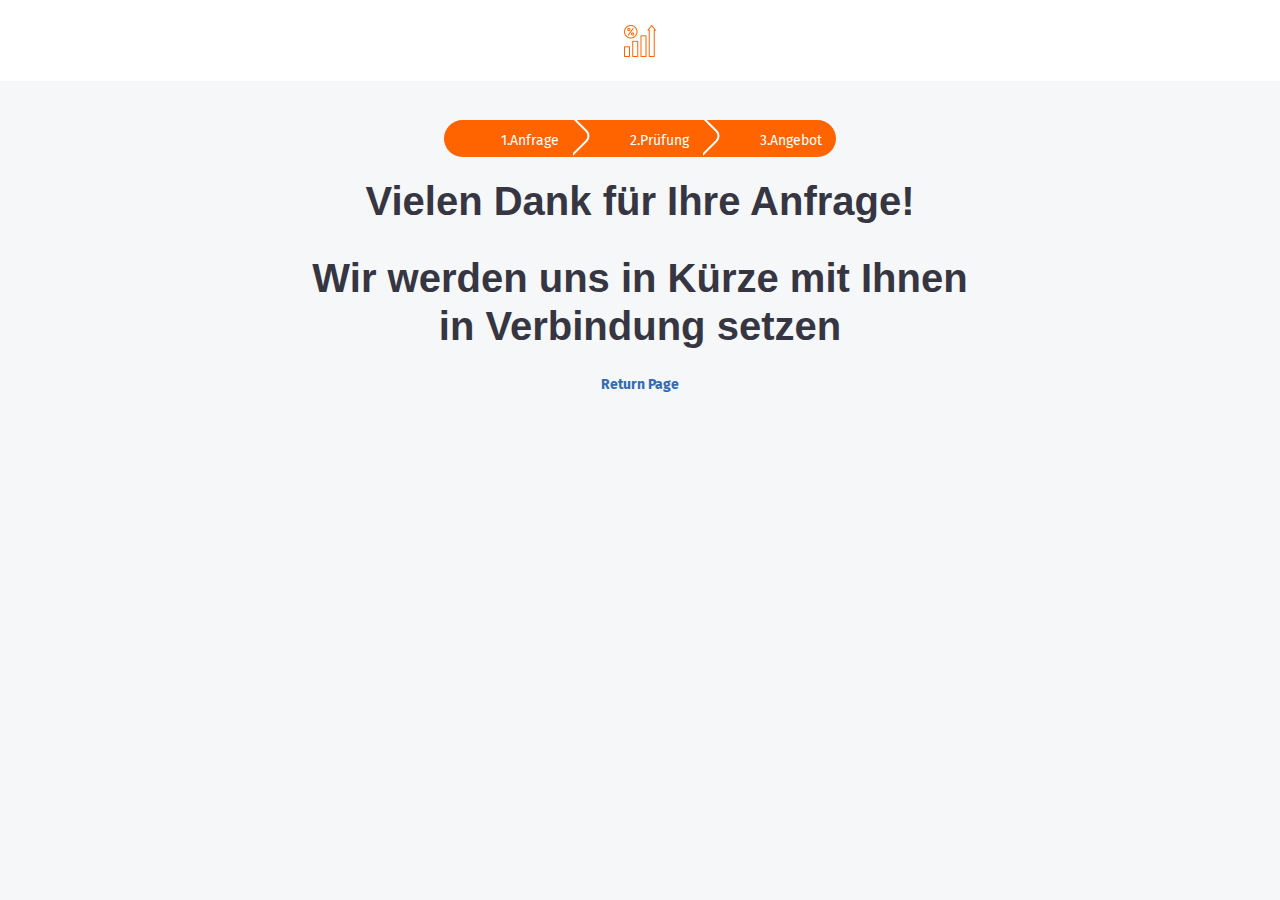
<file: confirmation.html>
<!DOCTYPE html>
<html lang="en">

<!-- Mirrored from uselooper.com/landing-page.html by HTTrack Website Copier/3.x [XR&CO'2014], Sat, 07 Aug 2021 15:28:22 GMT -->

<head>
  <!-- Required meta tags -->
  <meta charset="utf-8">
  <meta name="viewport" content="width=device-width, initial-scale=1, shrink-to-fit=no"><!-- End Required meta tags -->
  <!-- Begin SEO tag -->
  <title> Landing Page</title>
  <link rel="icon" href="assets/images/brand_logo.png">

  <meta name="description" content="Landing Page">

  <!-- FAVICONS -->

 
  <meta name="theme-color" content="#3063A0"><!-- End FAVICONS -->
  <!-- GOOGLE FONT -->
  <link href="https://fonts.googleapis.com/css?family=Fira+Sans:400,500,600" rel="stylesheet"><!-- End GOOGLE FONT -->
  <!-- BEGIN PLUGINS STYLES -->
  <link rel="stylesheet" href="assets/vendor/aos/aos.css"><!-- END PLUGINS STYLES -->
  <!-- BEGIN THEME STYLES -->
  <link rel="stylesheet" href="assets/stylesheets/theme.min.css" data-skin="default">

  <link rel="stylesheet" href="assets/stylesheets/custom.css">

</head>

<body class="default-skin">
  <nav class="navbar navbar-expand-lg navbar-light py-4 aos-init aos-animate fixed-top" style="background-color: white;" data-aos="fade-in">
    <!-- .container -->
    <div class="container">
      <!-- .hamburger -->
      <!-- /.hamburger -->
      <!-- .navbar-brand -->

      <a class="navbar-brand ml-auto mr-auto" href="#"><img src="assets/images/brand_logo.png" alt=""
          style="width: 32px;"></a> <!-- /.navbar-brand -->
      <!-- .navbar-collapse -->
      <!-- /.navbar-collapse -->
    </div><!-- /.container -->
  </nav><!-- /.navbar -->
    <div class="container">
        <div class="align-items-center text-center">
          
            <div style="height: 100px;">
              
            </div>
            <div class="steps steps-" role="tablist">
              <ul>
                <li class="step active" data-target="#test-l-1" data-validate="fieldset01">
                  <a href="#" class="step-trigger" tabindex="-1" aria-selected="true"><span class="step-indicator step-indicator-icon"><i class="oi oi-account-login"></i></span> <span class="d-none d-sm-inline">1.Anfrage</span></a>
                </li>
                <li class="step active" data-target="#test-l-2" data-validate="fieldset02">
                  <a href="#" class="step-trigger" tabindex="-1" aria-selected="false"><span class="step-indicator step-indicator-icon"><i class="oi oi-person"></i></span> <span class="d-none d-sm-inline">2.Prüfung</span></a>
                </li>
                
                <li class="step active" data-target="#test-l-4" data-validate="agreement">
                  <a href="#" class="step-trigger" tabindex="-1" aria-selected="false"><span class="step-indicator step-indicator-icon"><i class="oi oi-check"></i></span> <span class="d-none d-sm-inline">3.Angebot</span></a>
                </li>
              </ul>
            </div>
            <div style="width: 60%; margin:auto">
                <h1>Vielen Dank für Ihre Anfrage!</h1><br><h1>Wir werden uns in Kürze mit Ihnen in Verbindung setzen</h1>

            </div>
                

            

        </div>
        



    


    <!-- footer -->

  </main><!-- /.app -->
  <footer class="app-footer align-items-center text-center ">
    <div class="row justify-content-md-center">
      <div class="col-xs-6 col-md-4">
        <a href="landing-page.html"> <strong>Return Page</strong></a>

       
      </div>
    </div></div>
    


   </footer>
  <!-- BEGIN BASE JS -->
  <script src="assets/vendor/jquery/jquery.min.js"></script>
  <script src="assets/vendor/popper.js/umd/popper.min.js"></script>
  <script src="assets/vendor/bootstrap/js/bootstrap.min.js"></script> <!-- END BASE JS -->
  <!-- BEGIN PLUGINS JS -->
  <script src="assets/vendor/aos/aos.js"></script> <!-- END PLUGINS JS -->
  <!-- BEGIN THEME JS -->
  <script src="assets/javascript/theme.min.js"></script> <!-- END THEME JS -->
  <!-- Global site tag (gtag.js) - Google Analytics -->
  <script async src="https://www.googletagmanager.com/gtag/js?id=UA-116692175-1"></script>
  <script>
    window.dataLayer = window.dataLayer || [];

    function gtag() {
      dataLayer.push(arguments);
    }
    gtag('js', new Date());
    gtag('config', 'UA-116692175-1');
  </script>
  


</body>
<style>
  .cards:hover{
    border-color: #ff6400;
    border-style: solid;
    



  }
  .btn-xl {
    border: #ff6400;
    
    color: #ffff;
    background-color: #ff6400;
    height: 80%;
    font-size: 20px;
    border-radius: 10px;
    width:40%;
}

.btn-xl:hover{
    
    color: #ffff;
    background-color: #94BA2C;
}
  #button1{
    background-color: #ff6400;
  }  #button1:hover{
    background-color: #94BA2C;
  }
  

</style>

<!-- Mirrored from uselooper.com/landing-page.html by HTTrack Website Copier/3.x [XR&CO'2014], Sat, 07 Aug 2021 15:28:39 GMT -->

</html>
</file>
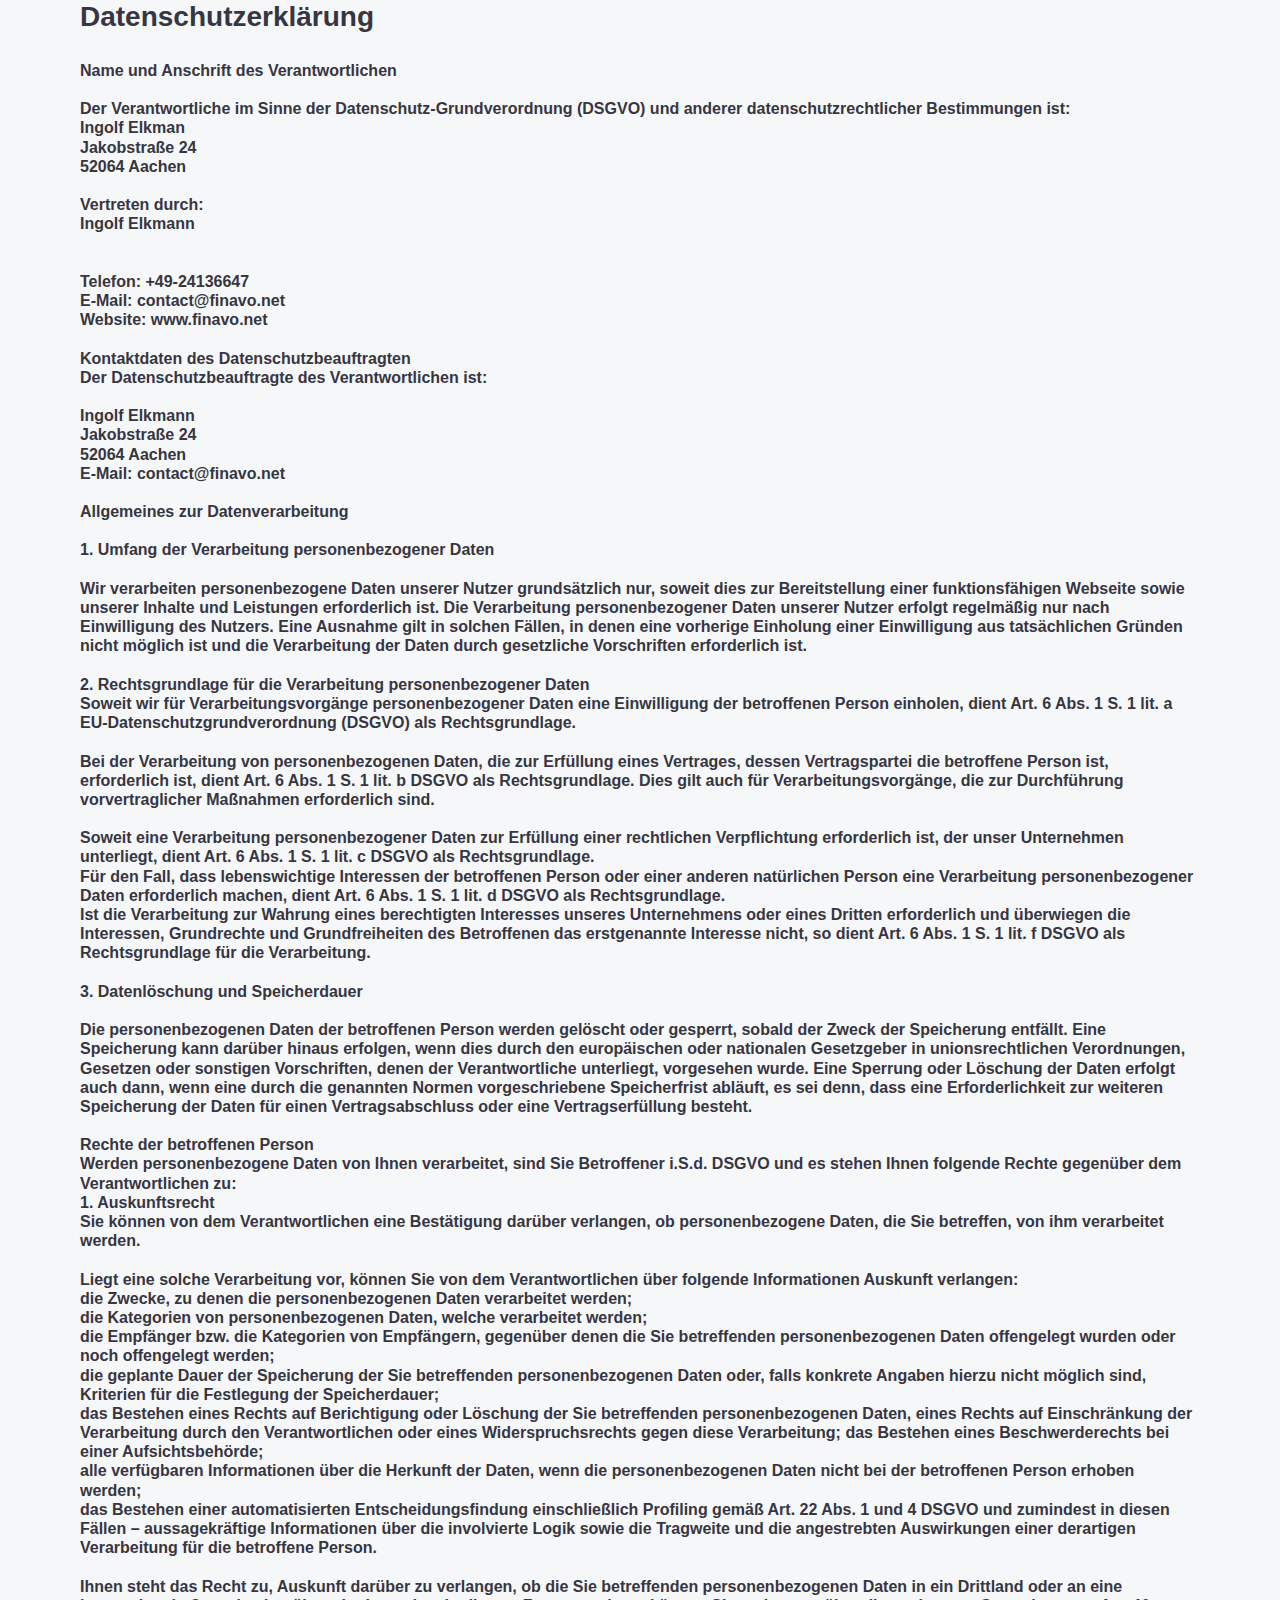
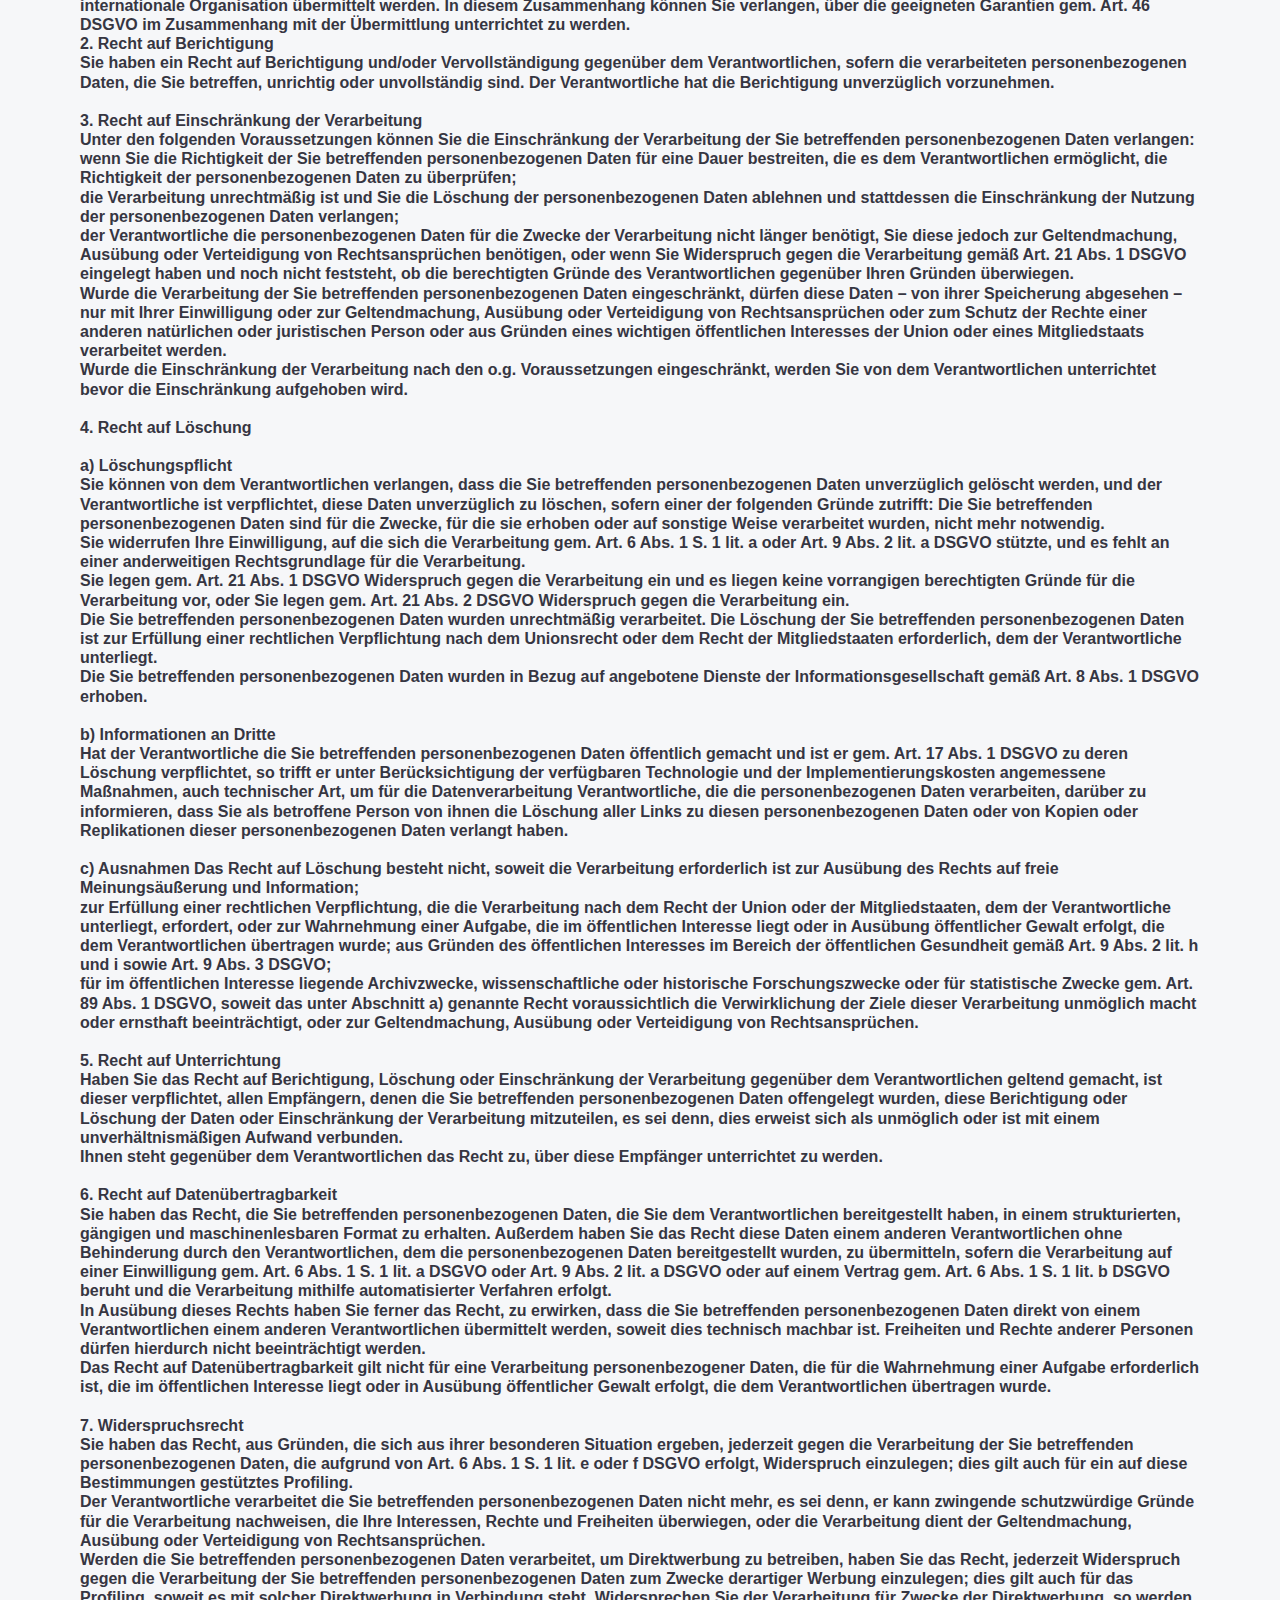
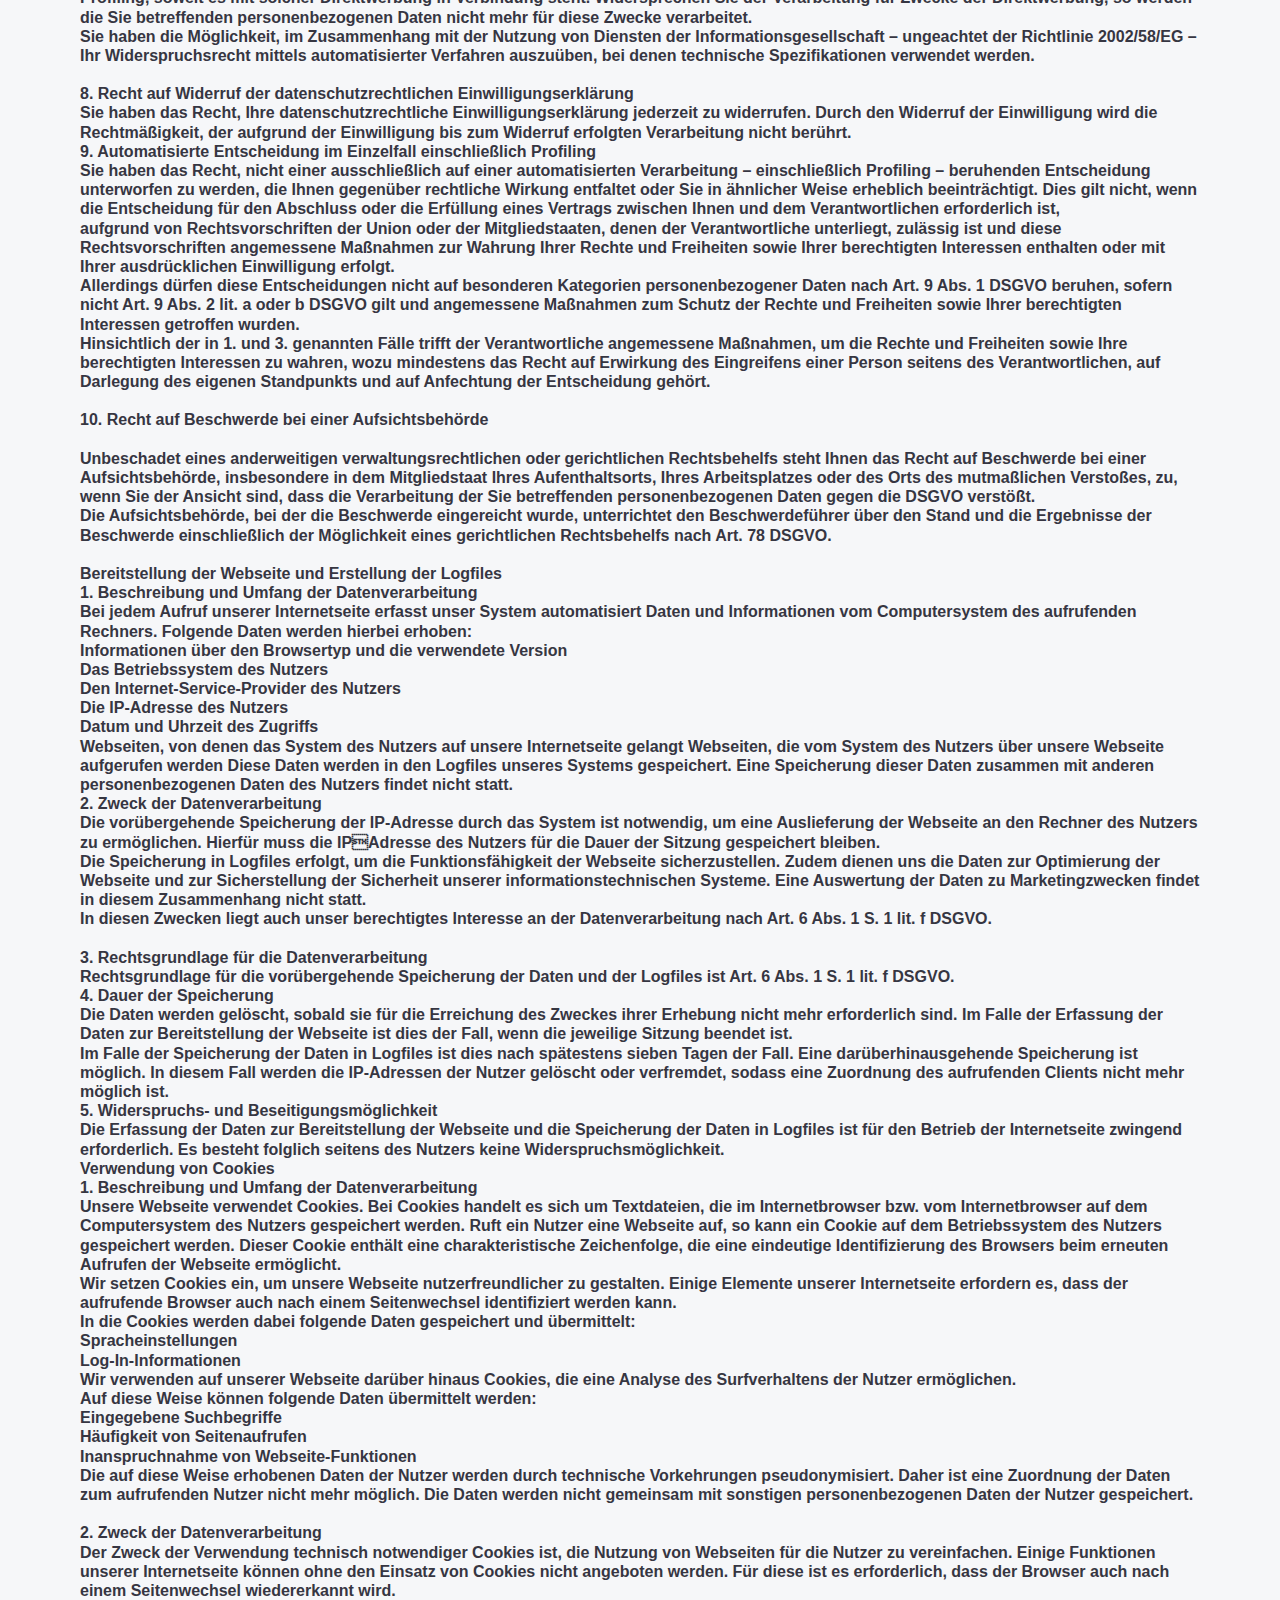
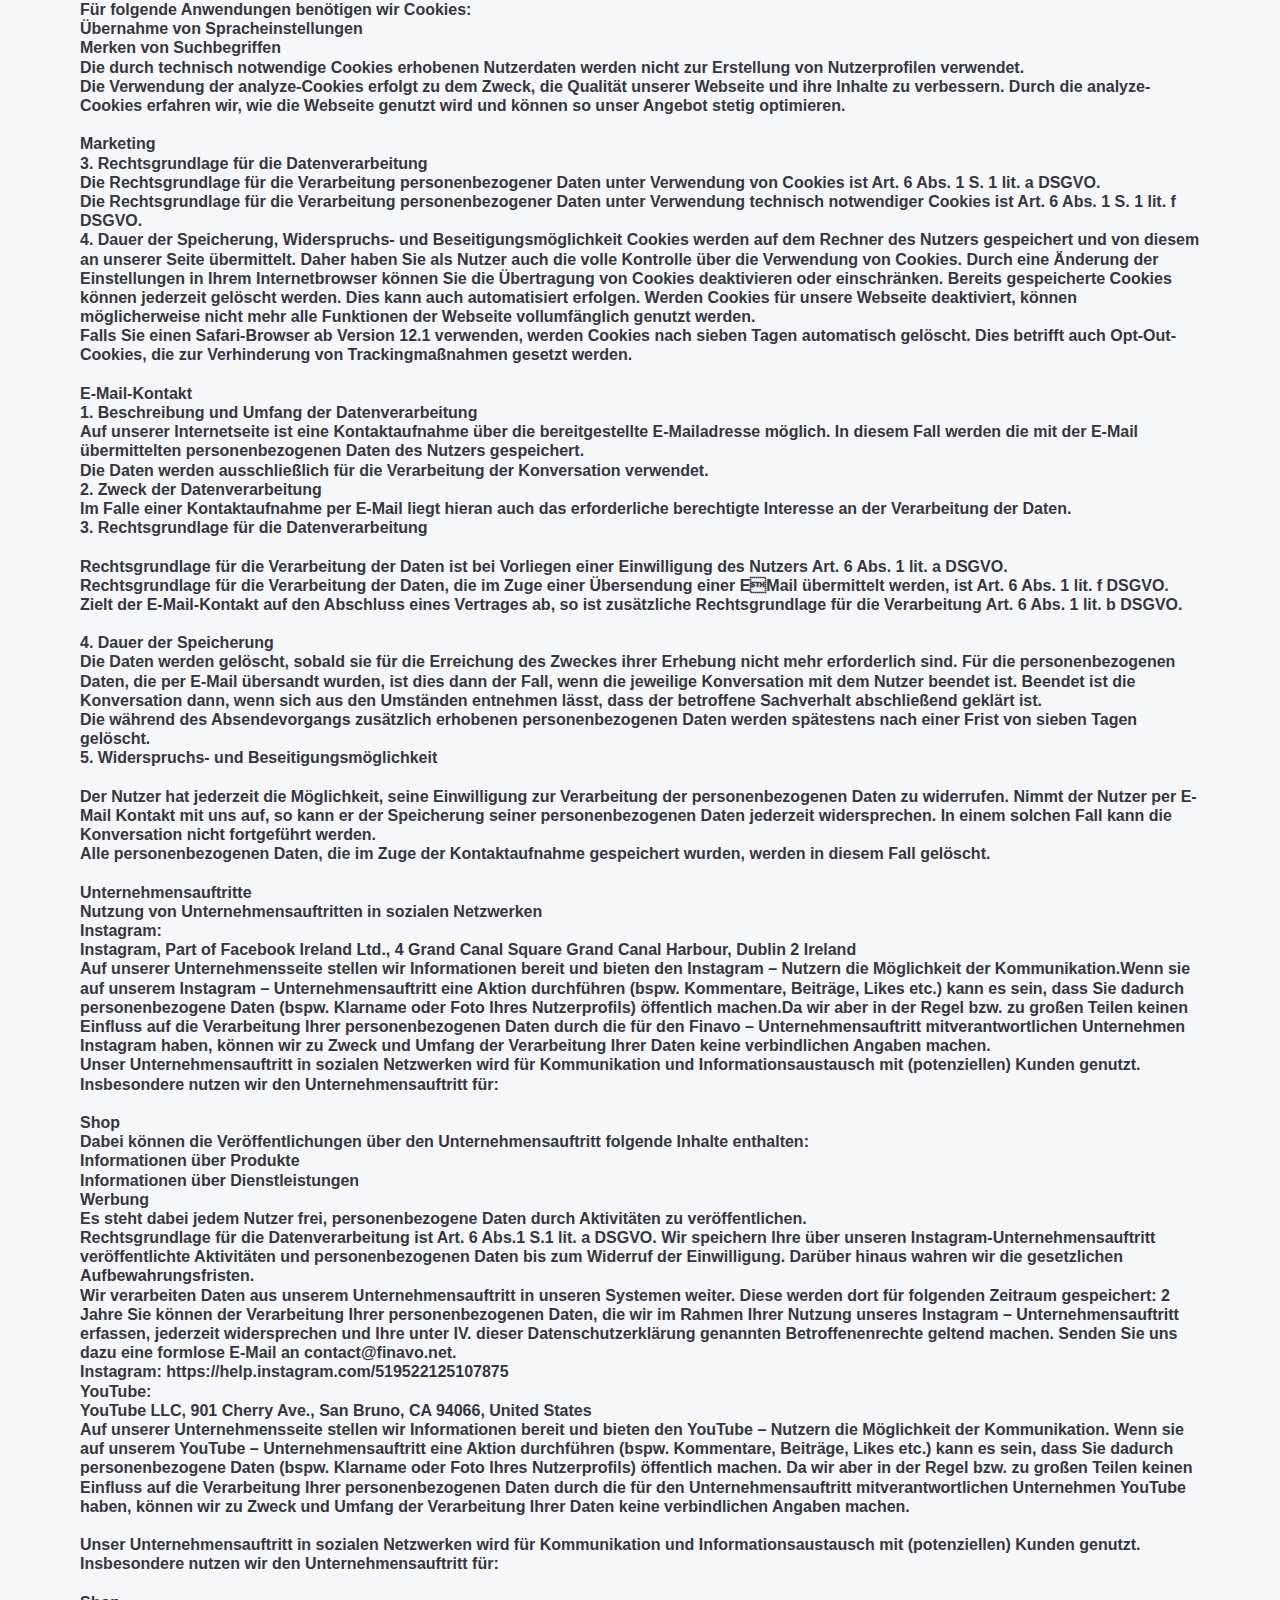
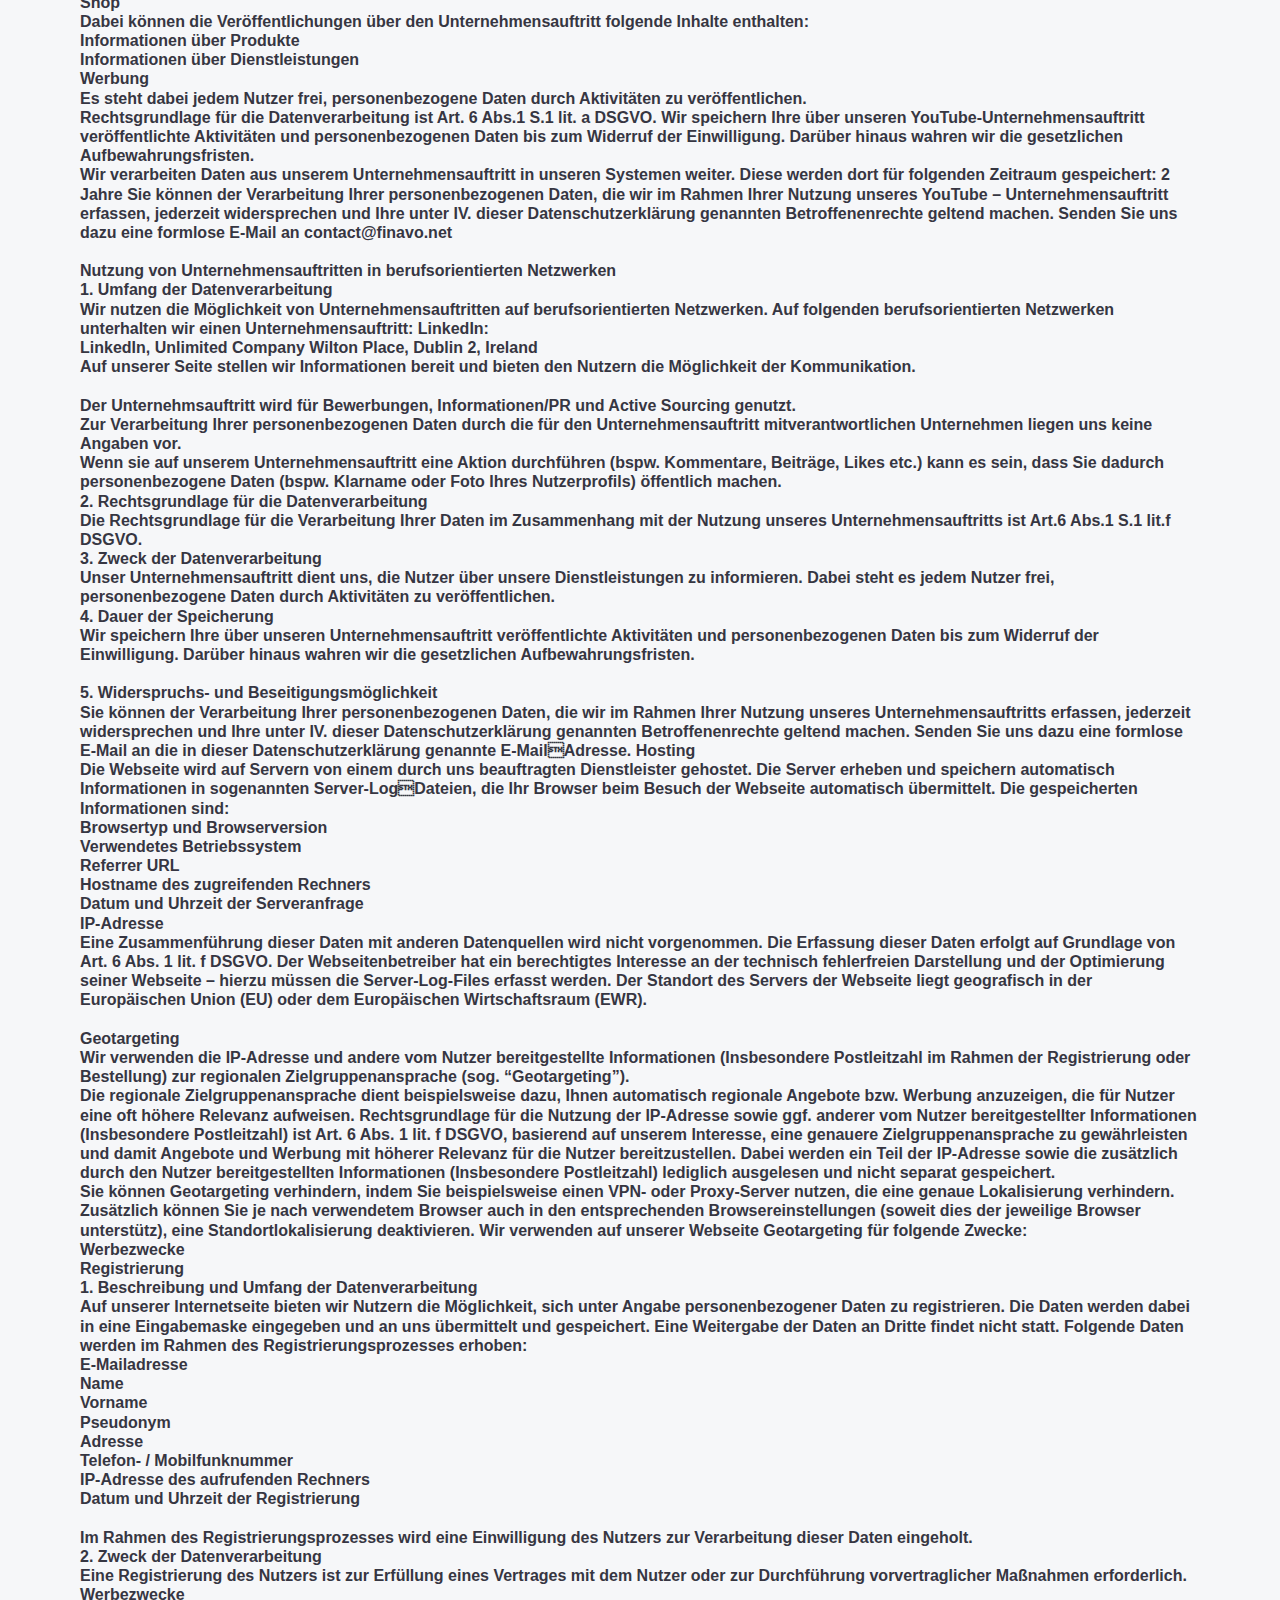
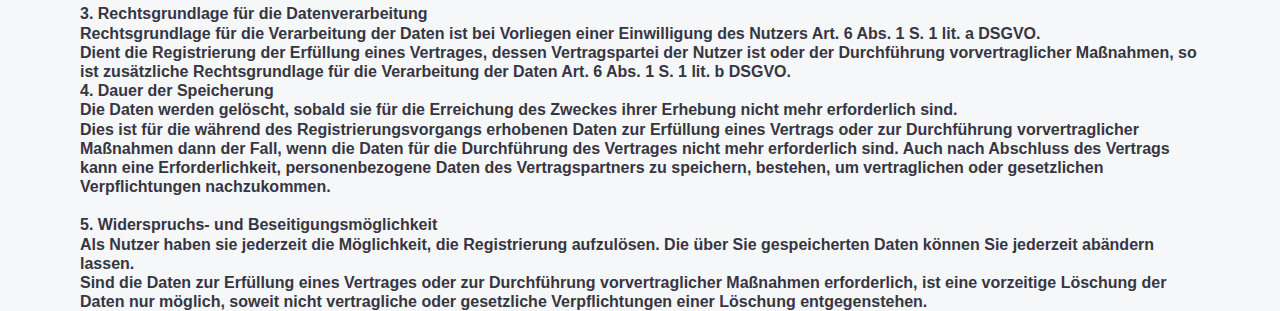
<file: Datenschutzerklärung.html>
<!DOCTYPE html>
<html lang="en">
    <head>
        <!-- Required meta tags -->
        <meta charset="utf-8">
        <meta name="viewport" content="width=device-width, initial-scale=1, shrink-to-fit=no"><!-- End Required meta tags -->
        <!-- Begin SEO tag -->
        <title> Landing Page</title>
        <link rel="icon" href="assets/images/brand_logo.png">
      
        <meta name="description" content="Landing Page">
      
        <!-- FAVICONS -->
      
       
        <meta name="theme-color" content="#3063A0"><!-- End FAVICONS -->
        <!-- GOOGLE FONT -->
        <link href="https://fonts.googleapis.com/css?family=Fira+Sans:400,500,600" rel="stylesheet"><!-- End GOOGLE FONT -->
        <!-- BEGIN PLUGINS STYLES -->
        <link rel="stylesheet" href="assets/vendor/aos/aos.css"><!-- END PLUGINS STYLES -->
        <!-- BEGIN THEME STYLES -->
        <link rel="stylesheet" href="assets/stylesheets/theme.min.css" data-skin="default">
      
        <link rel="stylesheet" href="assets/stylesheets/custom.css">
      
      </head>
<body>
    <div class="container">
    
    <h3><strong>Datenschutzerklärung&nbsp;</strong></h3>
                        <h6>
                            <br>
                            Name und Anschrift des Verantwortlichen
                            <br>
                            <br>
                            Der Verantwortliche im Sinne der Datenschutz-Grundverordnung (DSGVO) und anderer
                            datenschutzrechtlicher Bestimmungen ist:<br>
                            Ingolf Elkman<br>
                            Jakobstraße 24<br>
                            52064 Aachen<br>
                            <br>
                            <strong>Vertreten durch:
                            </strong><br>
                            Ingolf Elkmann<br>
                            <br>



                            <br>
                            Telefon: +49-24136647<br>
                            E-Mail: contact@finavo.net<br>
                            Website: www.finavo.net<br>
                            <br>
                            <strong>
                                Kontaktdaten des Datenschutzbeauftragten</strong><br>
                            Der Datenschutzbeauftragte des Verantwortlichen ist:<br><br>
                            Ingolf Elkmann<br>
                            Jakobstraße 24<br>
                            52064 Aachen<br>
                            E-Mail: contact@finavo.net<br>

                            <br>
                            <strong>
                                Allgemeines zur Datenverarbeitung</strong><br>
                            <br>
                            <strong>1. Umfang der Verarbeitung personenbezogener Daten</strong><br><br>


                            Wir verarbeiten personenbezogene Daten unserer Nutzer grundsätzlich nur, soweit dies zur
                            Bereitstellung einer funktionsfähigen Webseite sowie unserer Inhalte und Leistungen
                            erforderlich ist. Die Verarbeitung personenbezogener Daten unserer Nutzer erfolgt
                            regelmäßig nur nach Einwilligung des Nutzers. Eine Ausnahme gilt in solchen Fällen, in denen
                            eine vorherige Einholung einer Einwilligung aus tatsächlichen Gründen nicht möglich ist und
                            die Verarbeitung der Daten durch gesetzliche Vorschriften erforderlich ist.<br>
                            <br>
                            <strong>
                                2. Rechtsgrundlage für die Verarbeitung personenbezogener Daten
                            </strong>
                            <br>
                            Soweit wir für Verarbeitungsvorgänge personenbezogener Daten eine Einwilligung der
                            betroffenen Person einholen, dient Art. 6 Abs. 1 S. 1 lit. a EU-Datenschutzgrundverordnung
                            (DSGVO) als Rechtsgrundlage.<br><br>


                            Bei der Verarbeitung von personenbezogenen Daten, die zur Erfüllung eines Vertrages,
                            dessen Vertragspartei die betroffene Person ist, erforderlich ist, dient Art. 6 Abs. 1 S. 1
                            lit. b
                            DSGVO als Rechtsgrundlage. Dies gilt auch für Verarbeitungsvorgänge, die zur Durchführung
                            vorvertraglicher Maßnahmen erforderlich sind.<br><br>


                            Soweit eine Verarbeitung personenbezogener Daten zur Erfüllung einer rechtlichen
                            Verpflichtung erforderlich ist, der unser Unternehmen unterliegt, dient Art. 6 Abs. 1 S. 1
                            lit. c
                            DSGVO als Rechtsgrundlage.
                            <br>Für den Fall, dass lebenswichtige Interessen der betroffenen Person oder einer anderen
                            natürlichen Person eine Verarbeitung personenbezogener Daten erforderlich machen, dient
                            Art. 6 Abs. 1 S. 1 lit. d DSGVO als Rechtsgrundlage.<br>Ist die Verarbeitung zur Wahrung
                            eines berechtigten Interesses unseres Unternehmens oder
                            eines Dritten erforderlich und überwiegen die Interessen, Grundrechte und Grundfreiheiten
                            des Betroffenen das erstgenannte Interesse nicht, so dient Art. 6 Abs. 1 S. 1 lit. f DSGVO
                            als
                            Rechtsgrundlage für die Verarbeitung.<br>
                            <br>
                            <strong>3. Datenlöschung und Speicherdauer</strong><br><br>
                            Die personenbezogenen Daten der betroffenen Person werden gelöscht oder gesperrt,
                            sobald der Zweck der Speicherung entfällt. Eine Speicherung kann darüber hinaus erfolgen,
                            wenn dies durch den europäischen oder nationalen Gesetzgeber in unionsrechtlichen
                            Verordnungen, Gesetzen oder sonstigen Vorschriften, denen der Verantwortliche unterliegt,
                            vorgesehen wurde. Eine Sperrung oder Löschung der Daten erfolgt auch dann, wenn eine
                            durch die genannten Normen vorgeschriebene Speicherfrist abläuft, es sei denn, dass eine
                            Erforderlichkeit zur weiteren Speicherung der Daten für einen Vertragsabschluss oder eine
                            Vertragserfüllung besteht.<br><br>
                            <strong>Rechte der betroffenen Person</strong><br>
                            Werden personenbezogene Daten von Ihnen verarbeitet, sind Sie Betroffener i.S.d. DSGVO 
und es stehen Ihnen folgende Rechte gegenüber dem Verantwortlichen zu:
                            <br>
                            1. Auskunftsrecht<br>
                            Sie können von dem Verantwortlichen eine Bestätigung darüber verlangen, ob 
personenbezogene Daten, die Sie betreffen, von ihm verarbeitet werden.<br><br>
Liegt eine solche Verarbeitung vor, können Sie von dem Verantwortlichen über folgende 
Informationen Auskunft verlangen:<br>
die Zwecke, zu denen die personenbezogenen Daten verarbeitet werden;<br>
die Kategorien von personenbezogenen Daten, welche verarbeitet werden;<br>
die Empfänger bzw. die Kategorien von Empfängern, gegenüber denen die Sie betreffenden 
personenbezogenen Daten offengelegt wurden oder noch offengelegt werden;<br>
die geplante Dauer der Speicherung der Sie betreffenden personenbezogenen Daten oder, 
falls konkrete Angaben hierzu nicht möglich sind, Kriterien für die Festlegung der 
Speicherdauer;<br>
das Bestehen eines Rechts auf Berichtigung oder Löschung der Sie betreffenden 
personenbezogenen Daten, eines Rechts auf Einschränkung der Verarbeitung durch den 
Verantwortlichen oder eines Widerspruchsrechts gegen diese Verarbeitung;
das Bestehen eines Beschwerderechts bei einer Aufsichtsbehörde;<br>
alle verfügbaren Informationen über die Herkunft der Daten, wenn die personenbezogenen 
Daten nicht bei der betroffenen Person erhoben werden;<br>
das Bestehen einer automatisierten Entscheidungsfindung einschließlich Profiling gemäß Art. 
22 Abs. 1 und 4 DSGVO und zumindest in diesen Fällen – aussagekräftige Informationen über 
die involvierte Logik sowie die Tragweite und die angestrebten Auswirkungen einer 
derartigen Verarbeitung für die betroffene Person.<br><br>
Ihnen steht das Recht zu, Auskunft darüber zu verlangen, ob die Sie betreffenden 
personenbezogenen Daten in ein Drittland oder an eine internationale Organisation 
übermittelt werden. In diesem Zusammenhang können Sie verlangen, über die geeigneten 
Garantien gem. Art. 46 DSGVO im Zusammenhang mit der Übermittlung unterrichtet zu 
werden.                 
                        <br>
                        2. Recht auf Berichtigung<br>
                        Sie haben ein Recht auf Berichtigung und/oder Vervollständigung gegenüber dem 
Verantwortlichen, sofern die verarbeiteten personenbezogenen Daten, die Sie betreffen, 
unrichtig oder unvollständig sind. Der Verantwortliche hat die Berichtigung unverzüglich 
vorzunehmen.<br><br>
3. Recht auf Einschränkung der Verarbeitung<br>
Unter den folgenden Voraussetzungen können Sie die Einschränkung der Verarbeitung der 
Sie betreffenden personenbezogenen Daten verlangen:<br>
wenn Sie die Richtigkeit der Sie betreffenden personenbezogenen Daten für eine Dauer 
bestreiten, die es dem Verantwortlichen ermöglicht, die Richtigkeit der personenbezogenen 
Daten zu überprüfen;<br>
die Verarbeitung unrechtmäßig ist und Sie die Löschung der personenbezogenen Daten 
ablehnen und stattdessen die Einschränkung der Nutzung der personenbezogenen Daten 
verlangen;<br>
der Verantwortliche die personenbezogenen Daten für die Zwecke der Verarbeitung nicht 
länger benötigt, Sie diese jedoch zur Geltendmachung, Ausübung oder Verteidigung von 
Rechtsansprüchen benötigen, oder
wenn Sie Widerspruch gegen die Verarbeitung gemäß Art. 21 Abs. 1 DSGVO eingelegt haben 
und noch nicht feststeht, ob die berechtigten Gründe des Verantwortlichen gegenüber Ihren 
Gründen überwiegen.<br>
Wurde die Verarbeitung der Sie betreffenden personenbezogenen Daten eingeschränkt, 
dürfen diese Daten – von ihrer Speicherung abgesehen – nur mit Ihrer Einwilligung oder zur 
Geltendmachung, Ausübung oder Verteidigung von Rechtsansprüchen oder zum Schutz der 
Rechte einer anderen natürlichen oder juristischen Person oder aus Gründen eines wichtigen 
öffentlichen Interesses der Union oder eines Mitgliedstaats verarbeitet werden.<br>
Wurde die Einschränkung der Verarbeitung nach den o.g. Voraussetzungen eingeschränkt, 
werden Sie von dem Verantwortlichen unterrichtet bevor die Einschränkung aufgehoben 
wird.<br><br>4. Recht auf Löschung<br><br>
a) Löschungspflicht<br>
Sie können von dem Verantwortlichen verlangen, dass die Sie betreffenden 
personenbezogenen Daten unverzüglich gelöscht werden, und der Verantwortliche ist 
verpflichtet, diese Daten unverzüglich zu löschen, sofern einer der folgenden Gründe zutrifft:
Die Sie betreffenden personenbezogenen Daten sind für die Zwecke, für die sie erhoben 
oder auf sonstige Weise verarbeitet wurden, nicht mehr notwendig.<br>
Sie widerrufen Ihre Einwilligung, auf die sich die Verarbeitung gem. Art. 6 Abs. 1 S. 1 lit. a 
oder Art. 9 Abs. 2 lit. a DSGVO stützte, und es fehlt an einer anderweitigen Rechtsgrundlage 
für die Verarbeitung.<br>
Sie legen gem. Art. 21 Abs. 1 DSGVO Widerspruch gegen die Verarbeitung ein und es liegen 
keine vorrangigen berechtigten Gründe für die Verarbeitung vor, oder Sie legen gem. Art. 21 
Abs. 2 DSGVO Widerspruch gegen die Verarbeitung ein.<br>
Die Sie betreffenden personenbezogenen Daten wurden unrechtmäßig verarbeitet.
Die Löschung der Sie betreffenden personenbezogenen Daten ist zur Erfüllung einer 
rechtlichen Verpflichtung nach dem Unionsrecht oder dem Recht der Mitgliedstaaten 
erforderlich, dem der Verantwortliche unterliegt.<br>
Die Sie betreffenden personenbezogenen Daten wurden in Bezug auf angebotene Dienste 
der Informationsgesellschaft gemäß Art. 8 Abs. 1 DSGVO erhoben.<br><br>
b) Informationen an Dritte<br>
Hat der Verantwortliche die Sie betreffenden personenbezogenen Daten öffentlich gemacht 
und ist er gem. Art. 17 Abs. 1 DSGVO zu deren Löschung verpflichtet, so trifft er unter 
Berücksichtigung der verfügbaren Technologie und der Implementierungskosten 
angemessene Maßnahmen, auch technischer Art, um für die Datenverarbeitung 
Verantwortliche, die die personenbezogenen Daten verarbeiten, darüber zu informieren, 
dass Sie als betroffene Person von ihnen die Löschung aller Links zu diesen 
personenbezogenen Daten oder von Kopien oder Replikationen dieser personenbezogenen 
Daten verlangt haben.<br><br>
c) Ausnahmen
Das Recht auf Löschung besteht nicht, soweit die Verarbeitung erforderlich ist
zur Ausübung des Rechts auf freie Meinungsäußerung und Information;<br>
zur Erfüllung einer rechtlichen Verpflichtung, die die Verarbeitung nach dem Recht der 
Union oder der Mitgliedstaaten, dem der Verantwortliche unterliegt, erfordert, oder zur 
Wahrnehmung einer Aufgabe, die im öffentlichen Interesse liegt oder in Ausübung 
öffentlicher Gewalt erfolgt, die dem Verantwortlichen übertragen wurde;
aus Gründen des öffentlichen Interesses im Bereich der öffentlichen Gesundheit gemäß Art. 
9 Abs. 2 lit. h und i sowie Art. 9 Abs. 3 DSGVO;<br>
für im öffentlichen Interesse liegende Archivzwecke, wissenschaftliche oder historische 
Forschungszwecke oder für statistische Zwecke gem. Art. 89 Abs. 1 DSGVO, soweit das unter 
Abschnitt a) genannte Recht voraussichtlich die Verwirklichung der Ziele dieser Verarbeitung 
unmöglich macht oder ernsthaft beeinträchtigt, oder
zur Geltendmachung, Ausübung oder Verteidigung von Rechtsansprüchen.<br><br>
5. Recht auf Unterrichtung<br>
Haben Sie das Recht auf Berichtigung, Löschung oder Einschränkung der Verarbeitung 
gegenüber dem Verantwortlichen geltend gemacht, ist dieser verpflichtet, allen Empfängern, 
denen die Sie betreffenden personenbezogenen Daten offengelegt wurden, diese 
Berichtigung oder Löschung der Daten oder Einschränkung der Verarbeitung mitzuteilen, es 
sei denn, dies erweist sich als unmöglich oder ist mit einem unverhältnismäßigen Aufwand 
verbunden.<br>
Ihnen steht gegenüber dem Verantwortlichen das Recht zu, über diese Empfänger 
unterrichtet zu werden.<br><br>
6. Recht auf Datenübertragbarkeit<br>
Sie haben das Recht, die Sie betreffenden personenbezogenen Daten, die Sie dem 
Verantwortlichen bereitgestellt haben, in einem strukturierten, gängigen und 
maschinenlesbaren Format zu erhalten. Außerdem haben Sie das Recht diese Daten einem 
anderen Verantwortlichen ohne Behinderung durch den Verantwortlichen, dem die 
personenbezogenen Daten bereitgestellt wurden, zu übermitteln, sofern
die Verarbeitung auf einer Einwilligung gem. Art. 6 Abs. 1 S. 1 lit. a DSGVO oder Art. 9 Abs. 2 
lit. a DSGVO oder auf einem Vertrag gem. Art. 6 Abs. 1 S. 1 lit. b DSGVO beruht und
die Verarbeitung mithilfe automatisierter Verfahren erfolgt.<br>
In Ausübung dieses Rechts haben Sie ferner das Recht, zu erwirken, dass die Sie 
betreffenden personenbezogenen Daten direkt von einem Verantwortlichen einem anderen 
Verantwortlichen übermittelt werden, soweit dies technisch machbar ist. Freiheiten und 
Rechte anderer Personen dürfen hierdurch nicht beeinträchtigt werden.<br>
Das Recht auf Datenübertragbarkeit gilt nicht für eine Verarbeitung personenbezogener 
Daten, die für die Wahrnehmung einer Aufgabe erforderlich ist, die im öffentlichen Interesse 
liegt oder in Ausübung öffentlicher Gewalt erfolgt, die dem Verantwortlichen übertragen 
wurde.<br><br>7. Widerspruchsrecht<br>
Sie haben das Recht, aus Gründen, die sich aus ihrer besonderen Situation ergeben, jederzeit 
gegen die Verarbeitung der Sie betreffenden personenbezogenen Daten, die aufgrund von 
Art. 6 Abs. 1 S. 1 lit. e oder f DSGVO erfolgt, Widerspruch einzulegen; dies gilt auch für ein 
auf diese Bestimmungen gestütztes Profiling.<br>
Der Verantwortliche verarbeitet die Sie betreffenden personenbezogenen Daten nicht mehr, 
es sei denn, er kann zwingende schutzwürdige Gründe für die Verarbeitung nachweisen, die 
Ihre Interessen, Rechte und Freiheiten überwiegen, oder die Verarbeitung dient der 
Geltendmachung, Ausübung oder Verteidigung von Rechtsansprüchen.<br>
Werden die Sie betreffenden personenbezogenen Daten verarbeitet, um Direktwerbung zu 
betreiben, haben Sie das Recht, jederzeit Widerspruch gegen die Verarbeitung der Sie 
betreffenden personenbezogenen Daten zum Zwecke derartiger Werbung einzulegen; dies 
gilt auch für das Profiling, soweit es mit solcher Direktwerbung in Verbindung steht.
Widersprechen Sie der Verarbeitung für Zwecke der Direktwerbung, so werden die Sie 
betreffenden personenbezogenen Daten nicht mehr für diese Zwecke verarbeitet.<br>
Sie haben die Möglichkeit, im Zusammenhang mit der Nutzung von Diensten der 
Informationsgesellschaft – ungeachtet der Richtlinie 2002/58/EG – Ihr Widerspruchsrecht 
mittels automatisierter Verfahren auszuüben, bei denen technische Spezifikationen 
verwendet werden.<br><br>
8. Recht auf Widerruf der datenschutzrechtlichen Einwilligungserklärung<br>
Sie haben das Recht, Ihre datenschutzrechtliche Einwilligungserklärung jederzeit zu 
widerrufen. Durch den Widerruf der Einwilligung wird die Rechtmäßigkeit, der aufgrund der 
Einwilligung bis zum Widerruf erfolgten Verarbeitung nicht berührt.<br>
9. Automatisierte Entscheidung im Einzelfall einschließlich Profiling<br>
Sie haben das Recht, nicht einer ausschließlich auf einer automatisierten Verarbeitung –
einschließlich Profiling – beruhenden Entscheidung unterworfen zu werden, die Ihnen 
gegenüber rechtliche Wirkung entfaltet oder Sie in ähnlicher Weise erheblich beeinträchtigt. 
Dies gilt nicht, wenn die Entscheidung
für den Abschluss oder die Erfüllung eines Vertrags zwischen Ihnen und dem 
Verantwortlichen erforderlich ist,<br>
aufgrund von Rechtsvorschriften der Union oder der Mitgliedstaaten, denen der 
Verantwortliche unterliegt, zulässig ist und diese Rechtsvorschriften angemessene 
Maßnahmen zur Wahrung Ihrer Rechte und Freiheiten sowie Ihrer berechtigten Interessen 
enthalten oder
mit Ihrer ausdrücklichen Einwilligung erfolgt.<br>
Allerdings dürfen diese Entscheidungen nicht auf besonderen Kategorien 
personenbezogener Daten nach Art. 9 Abs. 1 DSGVO beruhen, sofern nicht Art. 9 Abs. 2 lit. a 
oder b DSGVO gilt und angemessene Maßnahmen zum Schutz der Rechte und Freiheiten 
sowie Ihrer berechtigten Interessen getroffen wurden.<br>
Hinsichtlich der in 1. und 3. genannten Fälle trifft der Verantwortliche angemessene 
Maßnahmen, um die Rechte und Freiheiten sowie Ihre berechtigten Interessen zu wahren, 
wozu mindestens das Recht auf Erwirkung des Eingreifens einer Person seitens des 
Verantwortlichen, auf Darlegung des eigenen Standpunkts und auf Anfechtung der 
Entscheidung gehört.<br><br>
10. Recht auf Beschwerde bei einer Aufsichtsbehörde<br><br>
Unbeschadet eines anderweitigen verwaltungsrechtlichen oder gerichtlichen Rechtsbehelfs 
steht Ihnen das Recht auf Beschwerde bei einer Aufsichtsbehörde, insbesondere in dem 
Mitgliedstaat Ihres Aufenthaltsorts, Ihres Arbeitsplatzes oder des Orts des mutmaßlichen 
Verstoßes, zu, wenn Sie der Ansicht sind, dass die Verarbeitung der Sie betreffenden 
personenbezogenen Daten gegen die DSGVO verstößt.<br>
Die Aufsichtsbehörde, bei der die Beschwerde eingereicht wurde, unterrichtet den 
Beschwerdeführer über den Stand und die Ergebnisse der Beschwerde einschließlich der 
Möglichkeit eines gerichtlichen Rechtsbehelfs nach Art. 78 DSGVO.<br><br>
Bereitstellung der Webseite und Erstellung der Logfiles<br>
1. Beschreibung und Umfang der Datenverarbeitung<br>
Bei jedem Aufruf unserer Internetseite erfasst unser System automatisiert Daten und 
Informationen vom Computersystem des aufrufenden Rechners.
Folgende Daten werden hierbei erhoben:<br>
Informationen über den Browsertyp und die verwendete Version<br>
Das Betriebssystem des Nutzers<br>
Den Internet-Service-Provider des Nutzers<br>
Die IP-Adresse des Nutzers<br>
Datum und Uhrzeit des Zugriffs<br>
Webseiten, von denen das System des Nutzers auf unsere Internetseite gelangt
Webseiten, die vom System des Nutzers über unsere Webseite aufgerufen werden
Diese Daten werden in den Logfiles unseres Systems gespeichert. Eine Speicherung dieser 
Daten zusammen mit anderen personenbezogenen Daten des Nutzers findet nicht statt.<br>
2. Zweck der Datenverarbeitung<br>
Die vorübergehende Speicherung der IP-Adresse durch das System ist notwendig, um eine 
Auslieferung der Webseite an den Rechner des Nutzers zu ermöglichen. Hierfür muss die IPAdresse des Nutzers für die Dauer der Sitzung gespeichert bleiben.<br>
Die Speicherung in Logfiles erfolgt, um die Funktionsfähigkeit der Webseite sicherzustellen. 
Zudem dienen uns die Daten zur Optimierung der Webseite und zur Sicherstellung der 
Sicherheit unserer informationstechnischen Systeme. Eine Auswertung der Daten zu 
Marketingzwecken findet in diesem Zusammenhang nicht statt.<br>
In diesen Zwecken liegt auch unser berechtigtes Interesse an der Datenverarbeitung nach 
Art. 6 Abs. 1 S. 1 lit. f DSGVO.<br><br>

3. Rechtsgrundlage für die Datenverarbeitung<br>
Rechtsgrundlage für die vorübergehende Speicherung der Daten und der Logfiles ist Art. 6
Abs. 1 S. 1 lit. f DSGVO.<br>
4. Dauer der Speicherung<br>
Die Daten werden gelöscht, sobald sie für die Erreichung des Zweckes ihrer Erhebung nicht 
mehr erforderlich sind. Im Falle der Erfassung der Daten zur Bereitstellung der Webseite ist 
dies der Fall, wenn die jeweilige Sitzung beendet ist.<br>
Im Falle der Speicherung der Daten in Logfiles ist dies nach spätestens sieben Tagen der Fall. 
Eine darüberhinausgehende Speicherung ist möglich. In diesem Fall werden die IP-Adressen 
der Nutzer gelöscht oder verfremdet, sodass eine Zuordnung des aufrufenden Clients nicht 
mehr möglich ist.<br>
5. Widerspruchs- und Beseitigungsmöglichkeit<br>
Die Erfassung der Daten zur Bereitstellung der Webseite und die Speicherung der Daten in 
Logfiles ist für den Betrieb der Internetseite zwingend erforderlich. Es besteht folglich 
seitens des Nutzers keine Widerspruchsmöglichkeit.<br>
Verwendung von Cookies<br>
1. Beschreibung und Umfang der Datenverarbeitung<br>
Unsere Webseite verwendet Cookies. Bei Cookies handelt es sich um Textdateien, die im 
Internetbrowser bzw. vom Internetbrowser auf dem Computersystem des Nutzers 
gespeichert werden. Ruft ein Nutzer eine Webseite auf, so kann ein Cookie auf dem 
Betriebssystem des Nutzers gespeichert werden. Dieser Cookie enthält eine 
charakteristische Zeichenfolge, die eine eindeutige Identifizierung des Browsers beim 
erneuten Aufrufen der Webseite ermöglicht.<br>
Wir setzen Cookies ein, um unsere Webseite nutzerfreundlicher zu gestalten. Einige 
Elemente unserer Internetseite erfordern es, dass der aufrufende Browser auch nach einem 
Seitenwechsel identifiziert werden kann.<br>
In die Cookies werden dabei folgende Daten gespeichert und übermittelt:<br>
Spracheinstellungen<br>
Log-In-Informationen<br>
Wir verwenden auf unserer Webseite darüber hinaus Cookies, die eine Analyse des 
Surfverhaltens der Nutzer ermöglichen.<br>
Auf diese Weise können folgende Daten übermittelt werden:<br>
Eingegebene Suchbegriffe<br>
Häufigkeit von Seitenaufrufen<br>
Inanspruchnahme von Webseite-Funktionen<br>
Die auf diese Weise erhobenen Daten der Nutzer werden durch technische Vorkehrungen 
pseudonymisiert. Daher ist eine Zuordnung der Daten zum aufrufenden Nutzer nicht mehr 
möglich. Die Daten werden nicht gemeinsam mit sonstigen personenbezogenen Daten der 
Nutzer gespeichert.<br><br>
2. Zweck der Datenverarbeitung<br>
Der Zweck der Verwendung technisch notwendiger Cookies ist, die Nutzung von Webseiten 
für die Nutzer zu vereinfachen. Einige Funktionen unserer Internetseite können ohne den 
Einsatz von Cookies nicht angeboten werden. Für diese ist es erforderlich, dass der Browser 
auch nach einem Seitenwechsel wiedererkannt wird.<br>
Für folgende Anwendungen benötigen wir Cookies:<br>
Übernahme von Spracheinstellungen<br>
Merken von Suchbegriffen<br>
Die durch technisch notwendige Cookies erhobenen Nutzerdaten werden nicht zur 
Erstellung von Nutzerprofilen verwendet.<br>
Die Verwendung der analyze-Cookies erfolgt zu dem Zweck, die Qualität unserer Webseite 
und ihre Inhalte zu verbessern. Durch die analyze-Cookies erfahren wir, wie die Webseite 
genutzt wird und können so unser Angebot stetig optimieren.<br><br>
Marketing<br>
3. Rechtsgrundlage für die Datenverarbeitung<br>
Die Rechtsgrundlage für die Verarbeitung personenbezogener Daten unter Verwendung von 
Cookies ist Art. 6 Abs. 1 S. 1 lit. a DSGVO.<br>
Die Rechtsgrundlage für die Verarbeitung personenbezogener Daten unter Verwendung 
technisch notwendiger Cookies ist Art. 6 Abs. 1 S. 1 lit. f DSGVO.<br>
4. Dauer der Speicherung, Widerspruchs- und Beseitigungsmöglichkeit
Cookies werden auf dem Rechner des Nutzers gespeichert und von diesem an unserer Seite 
übermittelt. Daher haben Sie als Nutzer auch die volle Kontrolle über die Verwendung von 
Cookies. Durch eine Änderung der Einstellungen in Ihrem Internetbrowser können Sie die 
Übertragung von Cookies deaktivieren oder einschränken. Bereits gespeicherte Cookies 
können jederzeit gelöscht werden. Dies kann auch automatisiert erfolgen. Werden Cookies 
für unsere Webseite deaktiviert, können möglicherweise nicht mehr alle Funktionen der 
Webseite vollumfänglich genutzt werden.<br>
Falls Sie einen Safari-Browser ab Version 12.1 verwenden, werden Cookies nach sieben 
Tagen automatisch gelöscht. Dies betrifft auch Opt-Out-Cookies, die zur Verhinderung von 
Trackingmaßnahmen gesetzt werden.<br><br>
E-Mail-Kontakt<br>
1. Beschreibung und Umfang der Datenverarbeitung<br>
Auf unserer Internetseite ist eine Kontaktaufnahme über die bereitgestellte E-Mailadresse 
möglich. In diesem Fall werden die mit der E-Mail übermittelten personenbezogenen Daten 
des Nutzers gespeichert.<br>
Die Daten werden ausschließlich für die Verarbeitung der Konversation verwendet.<br>
2. Zweck der Datenverarbeitung<br>
Im Falle einer Kontaktaufnahme per E-Mail liegt hieran auch das erforderliche berechtigte 
Interesse an der Verarbeitung der Daten.<br>
3. Rechtsgrundlage für die Datenverarbeitung<br><br>
Rechtsgrundlage für die Verarbeitung der Daten ist bei Vorliegen einer Einwilligung des 
Nutzers Art. 6 Abs. 1 lit. a DSGVO.<br>
Rechtsgrundlage für die Verarbeitung der Daten, die im Zuge einer Übersendung einer EMail übermittelt werden, ist Art. 6 Abs. 1 lit. f DSGVO. Zielt der E-Mail-Kontakt auf den 
Abschluss eines Vertrages ab, so ist zusätzliche Rechtsgrundlage für die Verarbeitung Art. 6 
Abs. 1 lit. b DSGVO.<br><br>
4. Dauer der Speicherung<br>
Die Daten werden gelöscht, sobald sie für die Erreichung des Zweckes ihrer Erhebung nicht 
mehr erforderlich sind. Für die personenbezogenen Daten, die per E-Mail übersandt wurden, 
ist dies dann der Fall, wenn die jeweilige Konversation mit dem Nutzer beendet ist. Beendet 
ist die Konversation dann, wenn sich aus den Umständen entnehmen lässt, dass der 
betroffene Sachverhalt abschließend geklärt ist.<br>
Die während des Absendevorgangs zusätzlich erhobenen personenbezogenen Daten werden 
spätestens nach einer Frist von sieben Tagen gelöscht.<br>
5. Widerspruchs- und Beseitigungsmöglichkeit<br><br>
Der Nutzer hat jederzeit die Möglichkeit, seine Einwilligung zur Verarbeitung der 
personenbezogenen Daten zu widerrufen. Nimmt der Nutzer per E-Mail Kontakt mit uns auf, 
so kann er der Speicherung seiner personenbezogenen Daten jederzeit widersprechen. In 
einem solchen Fall kann die Konversation nicht fortgeführt werden.<br>
Alle personenbezogenen Daten, die im Zuge der Kontaktaufnahme gespeichert wurden, 
werden in diesem Fall gelöscht.<br><br>
Unternehmensauftritte<br>
Nutzung von Unternehmensauftritten in sozialen Netzwerken<br>
Instagram:<br>
Instagram, Part of Facebook Ireland Ltd., 4 Grand Canal Square Grand Canal Harbour, Dublin 
2 Ireland<br>
Auf unserer Unternehmensseite stellen wir Informationen bereit und bieten den Instagram –
Nutzern die Möglichkeit der Kommunikation.Wenn sie auf unserem Instagram –
Unternehmensauftritt eine Aktion durchführen (bspw. Kommentare, Beiträge, Likes etc.) 
kann es sein, dass Sie dadurch personenbezogene Daten (bspw. Klarname oder Foto Ihres 
Nutzerprofils) öffentlich machen.Da wir aber in der Regel bzw. zu großen Teilen keinen 
Einfluss auf die Verarbeitung Ihrer personenbezogenen Daten durch die für den Finavo –
Unternehmensauftritt mitverantwortlichen Unternehmen Instagram haben, können wir zu 
Zweck und Umfang der Verarbeitung Ihrer Daten keine verbindlichen Angaben machen.<br>
Unser Unternehmensauftritt in sozialen Netzwerken wird für Kommunikation und 
Informationsaustausch mit (potenziellen) Kunden genutzt. Insbesondere nutzen wir den 
Unternehmensauftritt für:<br><br>
Shop<br>
Dabei können die Veröffentlichungen über den Unternehmensauftritt folgende Inhalte 
enthalten:<br>
Informationen über Produkte<br>
Informationen über Dienstleistungen<br>
Werbung<br>
Es steht dabei jedem Nutzer frei, personenbezogene Daten durch Aktivitäten zu 
veröffentlichen.<br>
Rechtsgrundlage für die Datenverarbeitung ist Art. 6 Abs.1 S.1 lit. a DSGVO.
Wir speichern Ihre über unseren Instagram-Unternehmensauftritt veröffentlichte Aktivitäten 
und personenbezogenen Daten bis zum Widerruf der Einwilligung. Darüber hinaus wahren 
wir die gesetzlichen Aufbewahrungsfristen.<br>
Wir verarbeiten Daten aus unserem Unternehmensauftritt in unseren Systemen weiter. 
Diese werden dort für folgenden Zeitraum gespeichert: 2 Jahre
Sie können der Verarbeitung Ihrer personenbezogenen Daten, die wir im Rahmen Ihrer 
Nutzung unseres Instagram – Unternehmensauftritt erfassen, jederzeit widersprechen und 
Ihre unter IV. dieser Datenschutzerklärung genannten Betroffenenrechte geltend machen. 
Senden Sie uns dazu eine formlose E-Mail an contact@finavo.net.<br>
Instagram: https://help.instagram.com/519522125107875<br>
YouTube:<br>
YouTube LLC, 901 Cherry Ave., San Bruno, CA 94066, United States<br>
Auf unserer Unternehmensseite stellen wir Informationen bereit und bieten den YouTube –
Nutzern die Möglichkeit der Kommunikation. Wenn sie auf unserem YouTube –
Unternehmensauftritt eine Aktion durchführen (bspw. Kommentare, Beiträge, Likes etc.) 
kann es sein, dass Sie dadurch personenbezogene Daten (bspw. Klarname oder Foto Ihres 
Nutzerprofils) öffentlich machen. Da wir aber in der Regel bzw. zu großen Teilen keinen 
Einfluss auf die Verarbeitung Ihrer personenbezogenen Daten durch die für den
Unternehmensauftritt mitverantwortlichen Unternehmen YouTube haben, können wir zu 
Zweck und Umfang der Verarbeitung Ihrer Daten keine verbindlichen Angaben machen.<br><br>
Unser Unternehmensauftritt in sozialen Netzwerken wird für Kommunikation und 
Informationsaustausch mit (potenziellen) Kunden genutzt. Insbesondere nutzen wir den 
Unternehmensauftritt für:<br><br>
Shop<br>
Dabei können die Veröffentlichungen über den Unternehmensauftritt folgende Inhalte 
enthalten:<br>
Informationen über Produkte<br>
Informationen über Dienstleistungen<br>
Werbung<br>
Es steht dabei jedem Nutzer frei, personenbezogene Daten durch Aktivitäten zu 
veröffentlichen.<br>
Rechtsgrundlage für die Datenverarbeitung ist Art. 6 Abs.1 S.1 lit. a DSGVO.
Wir speichern Ihre über unseren YouTube-Unternehmensauftritt veröffentlichte Aktivitäten 
und personenbezogenen Daten bis zum Widerruf der Einwilligung. Darüber hinaus wahren 
wir die gesetzlichen Aufbewahrungsfristen.<br>
Wir verarbeiten Daten aus unserem Unternehmensauftritt in unseren Systemen weiter. 
Diese werden dort für folgenden Zeitraum gespeichert: 2 Jahre
Sie können der Verarbeitung Ihrer personenbezogenen Daten, die wir im Rahmen Ihrer 
Nutzung unseres YouTube – Unternehmensauftritt erfassen, jederzeit widersprechen und 
Ihre unter IV. dieser Datenschutzerklärung genannten Betroffenenrechte geltend machen. 
Senden Sie uns dazu eine formlose E-Mail an contact@finavo.net<br><br>
Nutzung von Unternehmensauftritten in berufsorientierten Netzwerken<br>
1. Umfang der Datenverarbeitung<br>
Wir nutzen die Möglichkeit von Unternehmensauftritten auf berufsorientierten Netzwerken. 
Auf folgenden berufsorientierten Netzwerken unterhalten wir einen Unternehmensauftritt:
LinkedIn:<br>
LinkedIn, Unlimited Company Wilton Place, Dublin 2, Ireland<br>
Auf unserer Seite stellen wir Informationen bereit und bieten den Nutzern die Möglichkeit 
der Kommunikation.<br><br>
Der Unternehmsauftritt wird für Bewerbungen, Informationen/PR und Active Sourcing 
genutzt.<br>
Zur Verarbeitung Ihrer personenbezogenen Daten durch die für den Unternehmensauftritt 
mitverantwortlichen Unternehmen liegen uns keine Angaben vor.<br>
Wenn sie auf unserem Unternehmensauftritt eine Aktion durchführen (bspw. Kommentare, 
Beiträge, Likes etc.) kann es sein, dass Sie dadurch personenbezogene Daten (bspw. 
Klarname oder Foto Ihres Nutzerprofils) öffentlich machen.<br>
2. Rechtsgrundlage für die Datenverarbeitung<br>
Die Rechtsgrundlage für die Verarbeitung Ihrer Daten im Zusammenhang mit der Nutzung 
unseres Unternehmensauftritts ist Art.6 Abs.1 S.1 lit.f DSGVO.<br>
3. Zweck der Datenverarbeitung<br>
Unser Unternehmensauftritt dient uns, die Nutzer über unsere Dienstleistungen zu 
informieren. Dabei steht es jedem Nutzer frei, personenbezogene Daten durch Aktivitäten zu 
veröffentlichen.<br>
4. Dauer der Speicherung<br>
Wir speichern Ihre über unseren Unternehmensauftritt veröffentlichte Aktivitäten und 
personenbezogenen Daten bis zum Widerruf der Einwilligung. Darüber hinaus wahren wir 
die gesetzlichen Aufbewahrungsfristen.<br><br>
5. Widerspruchs- und Beseitigungsmöglichkeit<br>
Sie können der Verarbeitung Ihrer personenbezogenen Daten, die wir im Rahmen Ihrer 
Nutzung unseres Unternehmensauftritts erfassen, jederzeit widersprechen und Ihre unter 
IV. dieser Datenschutzerklärung genannten Betroffenenrechte geltend machen. Senden Sie 
uns dazu eine formlose E-Mail an die in dieser Datenschutzerklärung genannte E-MailAdresse.
Hosting<br>
Die Webseite wird auf Servern von einem durch uns beauftragten Dienstleister gehostet.
Die Server erheben und speichern automatisch Informationen in sogenannten Server-LogDateien, die Ihr Browser beim Besuch der Webseite automatisch übermittelt. Die 
gespeicherten Informationen sind:<br>
Browsertyp und Browserversion<br>
Verwendetes Betriebssystem<br>
Referrer URL<br>
Hostname des zugreifenden Rechners<br>
Datum und Uhrzeit der Serveranfrage<br>
IP-Adresse<br>
Eine Zusammenführung dieser Daten mit anderen Datenquellen wird nicht vorgenommen. 
Die Erfassung dieser Daten erfolgt auf Grundlage von Art. 6 Abs. 1 lit. f DSGVO. Der 
Webseitenbetreiber hat ein berechtigtes Interesse an der technisch fehlerfreien Darstellung 
und der Optimierung seiner Webseite – hierzu müssen die Server-Log-Files erfasst werden.
Der Standort des Servers der Webseite liegt geografisch in der Europäischen Union (EU) oder 
dem Europäischen Wirtschaftsraum (EWR).<br><br>
Geotargeting<br>
Wir verwenden die IP-Adresse und andere vom Nutzer bereitgestellte Informationen 
(Insbesondere Postleitzahl im Rahmen der Registrierung oder Bestellung) zur regionalen 
Zielgruppenansprache (sog. “Geotargeting”).<br>
Die regionale Zielgruppenansprache dient beispielsweise dazu, Ihnen automatisch regionale 
Angebote bzw. Werbung anzuzeigen, die für Nutzer eine oft höhere Relevanz aufweisen. 
Rechtsgrundlage für die Nutzung der IP-Adresse sowie ggf. anderer vom Nutzer 
bereitgestellter Informationen (Insbesondere Postleitzahl) ist Art. 6 Abs. 1 lit. f DSGVO, 
basierend auf unserem Interesse, eine genauere Zielgruppenansprache zu gewährleisten 
und damit Angebote und Werbung mit höherer Relevanz für die Nutzer bereitzustellen.
Dabei werden ein Teil der IP-Adresse sowie die zusätzlich durch den Nutzer bereitgestellten 
Informationen (Insbesondere Postleitzahl) lediglich ausgelesen und nicht separat 
gespeichert.<br>
Sie können Geotargeting verhindern, indem Sie beispielsweise einen VPN- oder Proxy-Server 
nutzen, die eine genaue Lokalisierung verhindern. Zusätzlich können Sie je nach 
verwendetem Browser auch in den entsprechenden Browsereinstellungen (soweit dies der 
jeweilige Browser unterstütz), eine Standortlokalisierung deaktivieren.
Wir verwenden auf unserer Webseite Geotargeting für folgende Zwecke:<br>
Werbezwecke<br>
Registrierung<br>
1. Beschreibung und Umfang der Datenverarbeitung<br>
Auf unserer Internetseite bieten wir Nutzern die Möglichkeit, sich unter Angabe 
personenbezogener Daten zu registrieren. Die Daten werden dabei in eine Eingabemaske 
eingegeben und an uns übermittelt und gespeichert. Eine Weitergabe der Daten an Dritte 
findet nicht statt. Folgende Daten werden im Rahmen des Registrierungsprozesses erhoben:<br>
E-Mailadresse<br>
Name<br>
Vorname<br>
Pseudonym<br>
Adresse<br>
Telefon- / Mobilfunknummer<br>
IP-Adresse des aufrufenden Rechners<br>
Datum und Uhrzeit der Registrierung<br><br>
Im Rahmen des Registrierungsprozesses wird eine Einwilligung des Nutzers zur Verarbeitung 
dieser Daten eingeholt.<br>
2. Zweck der Datenverarbeitung<br>
Eine Registrierung des Nutzers ist zur Erfüllung eines Vertrages mit dem Nutzer oder zur 
Durchführung vorvertraglicher Maßnahmen erforderlich.<br>
Werbezwecke<br>
3. Rechtsgrundlage für die Datenverarbeitung<br>
Rechtsgrundlage für die Verarbeitung der Daten ist bei Vorliegen einer Einwilligung des 
Nutzers Art. 6 Abs. 1 S. 1 lit. a DSGVO.<br>
Dient die Registrierung der Erfüllung eines Vertrages, dessen Vertragspartei der Nutzer ist 
oder der Durchführung vorvertraglicher Maßnahmen, so ist zusätzliche Rechtsgrundlage für 
die Verarbeitung der Daten Art. 6 Abs. 1 S. 1 lit. b DSGVO.<br>
4. Dauer der Speicherung<br>
Die Daten werden gelöscht, sobald sie für die Erreichung des Zweckes ihrer Erhebung nicht 
mehr erforderlich sind.<br>
Dies ist für die während des Registrierungsvorgangs erhobenen Daten zur Erfüllung eines 
Vertrags oder zur Durchführung vorvertraglicher Maßnahmen dann der Fall, wenn die Daten 
für die Durchführung des Vertrages nicht mehr erforderlich sind. Auch nach Abschluss des 
Vertrags kann eine Erforderlichkeit, personenbezogene Daten des Vertragspartners zu 
speichern, bestehen, um vertraglichen oder gesetzlichen Verpflichtungen nachzukommen.<br><br>
5. Widerspruchs- und Beseitigungsmöglichkeit<br>
Als Nutzer haben sie jederzeit die Möglichkeit, die Registrierung aufzulösen. Die über Sie 
gespeicherten Daten können Sie jederzeit abändern lassen.<br>
Sind die Daten zur Erfüllung eines Vertrages oder zur Durchführung vorvertraglicher 
Maßnahmen erforderlich, ist eine vorzeitige Löschung der Daten nur möglich, soweit nicht 
vertragliche oder gesetzliche Verpflichtungen einer Löschung entgegenstehen.



                    </div>
                </div>
            </div>
        </div>
    </div>
</body>
</html>
</file>
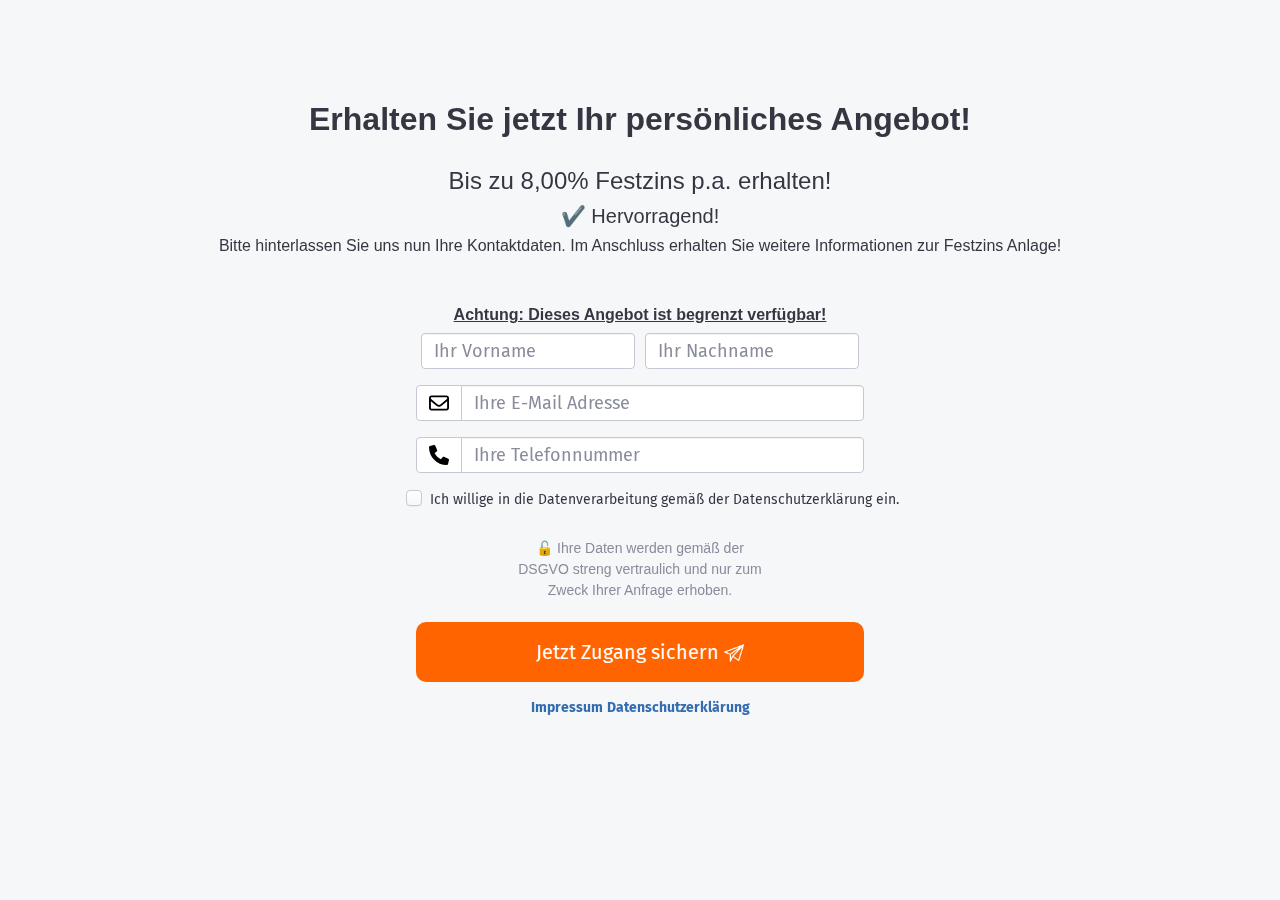
<file: form.html>
<!DOCTYPE html>
<html lang="en">

<!-- Mirrored from uselooper.com/landing-page.html by HTTrack Website Copier/3.x [XR&CO'2014], Sat, 07 Aug 2021 15:28:22 GMT -->

<head>
  <!-- Required meta tags -->
  <meta charset="utf-8">
  <meta name="viewport" content="width=device-width, initial-scale=1, shrink-to-fit=no"><!-- End Required meta tags -->
  <!-- Begin SEO tag -->
  <title> Landing Page</title>
  <link rel="icon" href="assets/images/brand_logo.png">

  <meta name="description" content="Landing Page">

  <!-- FAVICONS -->


  <meta name="theme-color" content="#3063A0"><!-- End FAVICONS -->
  <!-- GOOGLE FONT -->
  <link href="https://fonts.googleapis.com/css?family=Fira+Sans:400,500,600" rel="stylesheet"><!-- End GOOGLE FONT -->
  <!-- BEGIN PLUGINS STYLES -->
  <link rel="stylesheet" href="assets/vendor/aos/aos.css"><!-- END PLUGINS STYLES -->
  <!-- BEGIN THEME STYLES -->
  <link rel="stylesheet" href="assets/stylesheets/theme.min.css" data-skin="default">

  <link rel="stylesheet" href="assets/stylesheets/custom.css">

</head>

<body class="default-skin">
  <div class="container">
    <div class="align-items-center text-center">
      <div style="height: 100px;"></div>
      <h2>Erhalten Sie jetzt Ihr persönliches Angebot!</h2>
      <br>
      <h4 style="font-weight:normal;">Bis zu 8,00% Festzins p.a. erhalten!</h4>
      <h5 style="font-weight:normal;">✔️ Hervorragend!</h5>
      <h6 style="font-weight:normal;">Bitte hinterlassen Sie uns nun Ihre Kontaktdaten. Im Anschluss erhalten Sie
        weitere Informationen zur Festzins Anlage!</h6><br><br>

      <h6 style="text-decoration: underline;">Achtung: Dieses Angebot ist begrenzt verfügbar!</h6>

      <div></div>
      <form action="https://bk.us10.list-manage.com/subscribe/post?u=8397e089e958a920ca6d07c49&amp;id=abaa5bf0c3"
        method="post" id="mc-embedded-subscribe-form" name="mc-embedded-subscribe-form" class="validate" target="_blank"
        >
        <div class="form-row " style="width: 40%; margin: auto;">
          <!-- grid column -->
          <div class="col-md-6 mb-3">
            <input type="text" style="font-size:large;" name="FNAME" class="form-control" id="firstName"
              placeholder="Ihr Vorname" required>
            <div class="invalid-feedback">Ein gültiger Vorname ist erforderlich. </div>
          </div><!-- /grid column -->
          <!-- grid column -->
          <div class="col-md-6 mb-3">
            <input type="text" style="font-size:large;" name="LNAME" class="form-control" id="lastName"
              placeholder="Ihr Nachname" required>
            <div class="invalid-feedback"> Ein gültiger Nachname ist erforderlich. </div>
          </div><!-- /grid column -->
        </div>
        <div class="input-group input-group-alt mb-3" style="width: 40%; margin:auto">
          <label class="input-group-prepend" for="pi4"><span class="input-group-text"><svg
                style="width: 20px; color:#ff6400" xmlns="http://www.w3.org/2000/svg" viewBox="0 0 512 512">
                <!--! Font Awesome Pro 6.1.1 by @fontawesome - https://fontawesome.com License - https://fontawesome.com/license (Commercial License) Copyright 2022 Fonticons, Inc. -->
                <path
                  d="M0 128C0 92.65 28.65 64 64 64H448C483.3 64 512 92.65 512 128V384C512 419.3 483.3 448 448 448H64C28.65 448 0 419.3 0 384V128zM48 128V150.1L220.5 291.7C241.1 308.7 270.9 308.7 291.5 291.7L464 150.1V127.1C464 119.2 456.8 111.1 448 111.1H64C55.16 111.1 48 119.2 48 127.1L48 128zM48 212.2V384C48 392.8 55.16 400 64 400H448C456.8 400 464 392.8 464 384V212.2L322 328.8C283.6 360.3 228.4 360.3 189.1 328.8L48 212.2z" />
              </svg></span></label> <input  style="font-size:large;" type="email" name="EMAIL" class="form-control"
            id="pi4" placeholder="Ihre E-Mail Adresse"required>
        </div>
        <div class="input-group input-group-alt mb-3" style="width: 40%; margin:auto">
          <label class="input-group-prepend" for="pi4"><span class="input-group-text"><svg style="width: 20px;"
                xmlns="http://www.w3.org/2000/svg" viewBox="0 0 512 512">
                <!--! Font Awesome Pro 6.1.1 by @fontawesome - https://fontawesome.com License - https://fontawesome.com/license (Commercial License) Copyright 2022 Fonticons, Inc. -->
                <path
                  d="M511.2 387l-23.25 100.8c-3.266 14.25-15.79 24.22-30.46 24.22C205.2 512 0 306.8 0 54.5c0-14.66 9.969-27.2 24.22-30.45l100.8-23.25C139.7-2.602 154.7 5.018 160.8 18.92l46.52 108.5c5.438 12.78 1.77 27.67-8.98 36.45L144.5 207.1c33.98 69.22 90.26 125.5 159.5 159.5l44.08-53.8c8.688-10.78 23.69-14.51 36.47-8.975l108.5 46.51C506.1 357.2 514.6 372.4 511.2 387z" />
              </svg></span></label> <input  name="PHONE" style="font-size: large;" type="text" class="form-control"
            id="pi4" placeholder="Ihre Telefonnummer"required>
        </div>
        <div class="custom-control custom-checkbox" style="margin: auto;">
          <div class="custom-control custom-checkbox mb-1">
            <input  type="checkbox" class="custom-control-input" id="mce-group[496485]-496485-0" name="group[496485][1]"required>
            <label class="custom-control-label" for="mce-group[496485]-496485-0">Ich willige in die Datenverarbeitung
              gemäß der Datenschutzerklärung ein.</label>

          </div>


        </div>
        <br>
        <div class="text-muted col-md-3" style="margin: auto;">🔓 Ihre Daten werden gemäß der DSGVO streng vertraulich und nur zum
          Zweck Ihrer Anfrage erhoben.</div>
        <br>
        <div style="height: 75px;">
          <a href="confirmation.html">
            <button type="submit" onclick="getData();" value="Subscribe" name="subscribe"
              class="btn btn-xl border-0 text-block">Jetzt Zugang sichern <img style="width: 20px;"
                src="assets/images/icon/send.png" alt=""></button>

          </a>
          <div class="mc-field-group">

            <input type="hidden" value="" name="SUMME" class="required" id="mce-SUMME">
          </div>
          <div class="mc-field-group">

            <input type="hidden" value="" name="ZEITRAUM" class="required" id="mce-ZEITRAUM">
          </div>
          <div class="mc-field-group">

            <input type="hidden" value="" name="ERREICH" class="required" id="mce-ERREICH">
          </div>
          <div class="mc-field-group">

            <input type="hidden" value="" name="GCLID" class="required" id="mce-GCLID">
          </div>


      </form>
    </div>









  </div>







  <!-- footer -->

  </main><!-- /.app -->
  <footer class="footer align-items-center text-center">
    <div class="row justify-content-md-center">
      <div class="col-xs-6 col-md-4">
        <a href="Impressum.html" target="_blank"> <strong>Impressum</strong></a>

        <a href="Datenschutzerklärung.html" target="_blank"> <strong>Datenschutzerklärung</strong></a>
      </div>

    </div>
    </div>



  </footer>
  <!-- BEGIN BASE JS -->
  <script src="assets/vendor/jquery/jquery.min.js"></script>
  <script src="assets/vendor/popper.js/umd/popper.min.js"></script>
  <script src="assets/vendor/bootstrap/js/bootstrap.min.js"></script> <!-- END BASE JS -->
  <!-- BEGIN PLUGINS JS -->
  <script src="assets/vendor/aos/aos.js"></script> <!-- END PLUGINS JS -->
  <!-- BEGIN THEME JS -->
  <script src="assets/javascript/theme.min.js"></script> <!-- END THEME JS -->
  <!-- Global site tag (gtag.js) - Google Analytics -->
  <script async src="https://www.googletagmanager.com/gtag/js?id=UA-116692175-1"></script>
  <script>
    window.dataLayer = window.dataLayer || [];

    function gtag() {
      dataLayer.push(arguments);
    }
    gtag('js', new Date());
    gtag('config', 'UA-116692175-1');
  </script>
  <script type='text/javascript' src='//s3.amazonaws.com/downloads.mailchimp.com/js/mc-validate.js'></script>
  <script type='text/javascript'>(function ($) {
      window.fnames = new Array(); window.ftypes = new Array(); fnames[0] = 'EMAIL'; ftypes[0] = 'email'; fnames[1] = 'FNAME'; ftypes[1] = 'text'; fnames[2] = 'LNAME'; ftypes[2] = 'text'; fnames[4] = 'PHONE'; ftypes[4] = 'phone'; fnames[3] = 'SUMME'; ftypes[3] = 'text'; fnames[5] = 'ZEITRAUM'; ftypes[5] = 'text'; fnames[6] = 'ERREICH'; ftypes[6] = 'text'; fnames[7] = 'GCLID'; ftypes[7] = 'text'; /*
  * Translated default messages for the $ validation plugin.
  * Locale: DE
  */
      $.extend($.validator.messages, {
        required: "Dieses Feld ist ein Pflichtfeld.",
        maxlength: $.validator.format("Geben Sie bitte maximal {0} Zeichen ein."),
        minlength: $.validator.format("Geben Sie bitte mindestens {0} Zeichen ein."),
        rangelength: $.validator.format("Geben Sie bitte mindestens {0} und maximal {1} Zeichen ein."),
        email: "Geben Sie bitte eine gültige E-Mail Adresse ein.",
        url: "Geben Sie bitte eine gültige URL ein.",
        date: "Bitte geben Sie ein gültiges Datum ein.",
        number: "Geben Sie bitte eine Nummer ein.",
        digits: "Geben Sie bitte nur Ziffern ein.",
        equalTo: "Bitte denselben Wert wiederholen.",
        range: $.validator.format("Geben Sie bitten einen Wert zwischen {0} und {1}."),
        max: $.validator.format("Geben Sie bitte einen Wert kleiner oder gleich {0} ein."),
        min: $.validator.format("Geben Sie bitte einen Wert größer oder gleich {0} ein."),
        creditcard: "Geben Sie bitte ein gültige Kreditkarten-Nummer ein."
      });
    }(jQuery)); var $mcj = jQuery.noConflict(true);</script>
  <!--End mc_embed_signup-->
  <script>
    function getData() {
      valueArray = JSON.parse(sessionStorage.getItem("valueArray"));
      var value1 = valueArray[0];
      var value2 = valueArray[1];
      var value3 = valueArray[2];
      document.getElementById("mce-SUMME").value = value1;
      document.getElementById("mce-ZEITRAUM").value = value2;
      document.getElementById("mce-ERREICH").value = value3;
      document.getElementById("mce-GCLID").value = sessionStorage.getItem("gclid");

      const validate = document.getElementById("mce-group[496485]-496485-0");
      if(validate.checkValidity()){
        location.href = "confirmation.html"
      }
       



    }

  </script>


</body>
<style>
  .cards:hover {
    border-color: #ff6400;
    border-style: solid;




  }

  .btn-xl {
    border: #ff6400;

    color: #ffff;
    background-color: #ff6400;
    height: 80%;
    font-size: 20px;
    border-radius: 10px;
    width: 40%;
  }

  .btn-xl:hover {

    color: #ffff;
    background-color: #94BA2C;
  }

  .form-control:focus {
    outline: none !important;
    border: 1px solid #ff6400;
    box-shadow: 0 0 10px #ff6400;
  }


  #button1 {
    background-color: #ff6400;
  }

  #button1:hover {
    background-color: #94BA2C;
  }
</style>

<!-- Mirrored from uselooper.com/landing-page.html by HTTrack Website Copier/3.x [XR&CO'2014], Sat, 07 Aug 2021 15:28:39 GMT -->

</html>
</file>
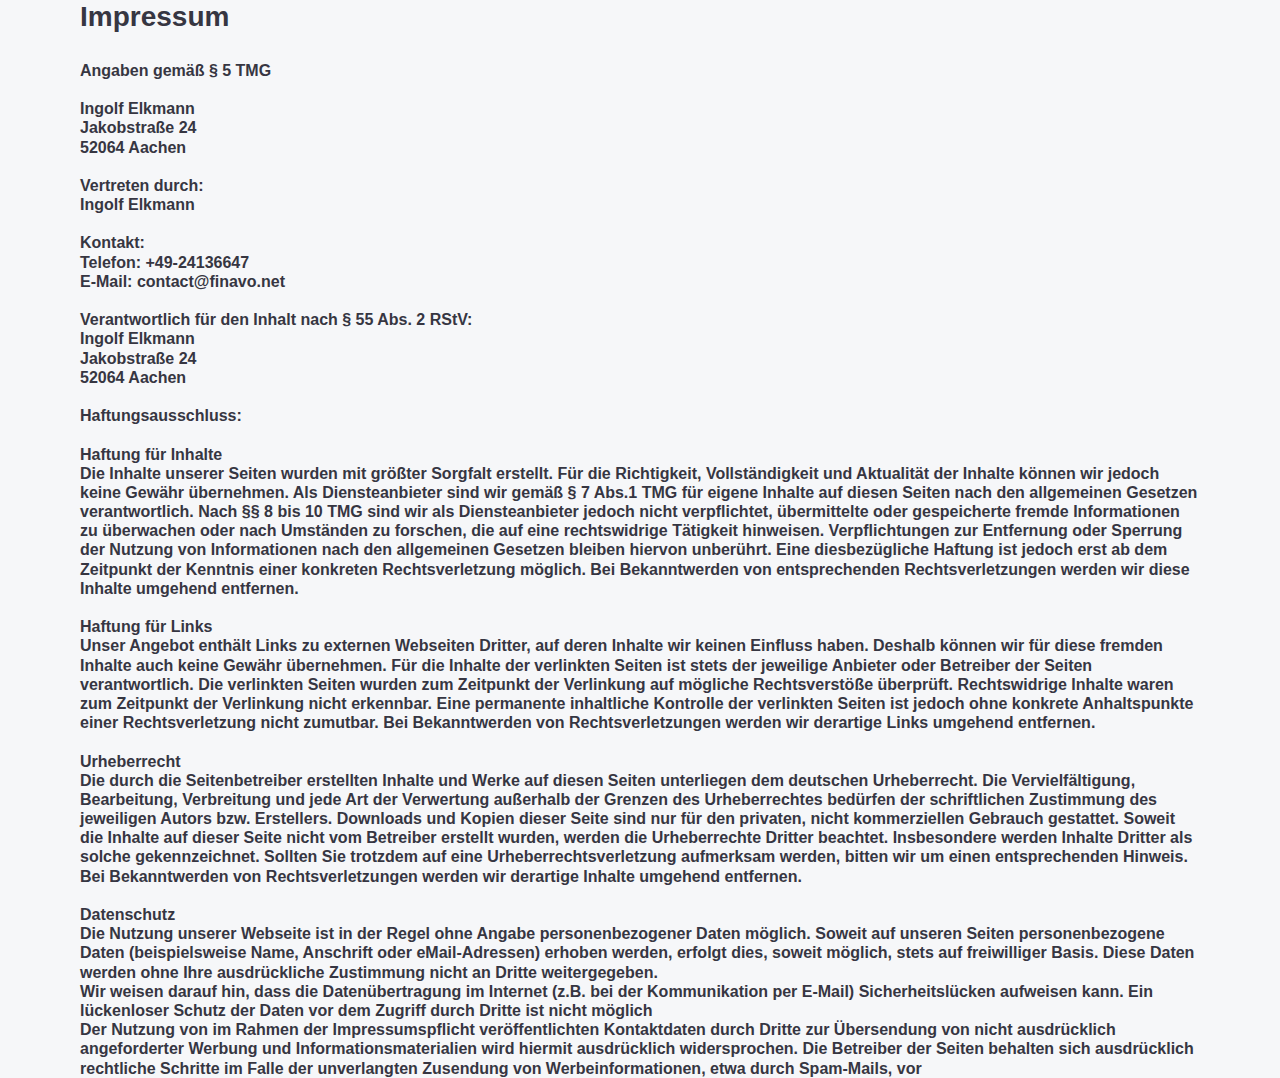
<file: Impressum.html>
<!DOCTYPE html>
<html lang="en">
    <head>
        <!-- Required meta tags -->
        <meta charset="utf-8">
        <meta name="viewport" content="width=device-width, initial-scale=1, shrink-to-fit=no"><!-- End Required meta tags -->
        <!-- Begin SEO tag -->
        <title> Landing Page</title>
        <link rel="icon" href="assets/images/brand_logo.png">
      
        <meta name="description" content="Landing Page">
      
        <!-- FAVICONS -->
      
       
        <meta name="theme-color" content="#3063A0"><!-- End FAVICONS -->
        <!-- GOOGLE FONT -->
        <link href="https://fonts.googleapis.com/css?family=Fira+Sans:400,500,600" rel="stylesheet"><!-- End GOOGLE FONT -->
        <!-- BEGIN PLUGINS STYLES -->
        <link rel="stylesheet" href="assets/vendor/aos/aos.css"><!-- END PLUGINS STYLES -->
        <!-- BEGIN THEME STYLES -->
        <link rel="stylesheet" href="assets/stylesheets/theme.min.css" data-skin="default">
      
        <link rel="stylesheet" href="assets/stylesheets/custom.css">
      
      </head>
<body>
    <div class="container">
    <h3><strong>Impressum&nbsp;</strong></h3>
    <h6>
        <br>
        Angaben gemäß § 5 TMG
        <br>
        <br>
        Ingolf Elkmann<br>
        Jakobstraße 24<br>
        52064 Aachen<br>
        <br>
        <strong>Vertreten durch:
        </strong><br>
        Ingolf Elkmann<br>
        <br>

        <strong>Kontakt:

        </strong><br>
        Telefon: +49-24136647<br>
        E-Mail: contact@finavo.net<br>
        <br>
        <strong>
            Verantwortlich für den Inhalt nach § 55 Abs. 2 RStV:</strong><br>
        Ingolf Elkmann<br>
        Jakobstraße 24<br>
        52064 Aachen<br><br>
        <strong>
            Haftungsausschluss:</strong><br>
        <br>
        <strong></strong>
        Haftung für Inhalte</strong><br>
        Die Inhalte unserer Seiten wurden mit größter Sorgfalt erstellt. Für die Richtigkeit,
        Vollständigkeit und Aktualität der Inhalte können wir jedoch keine Gewähr übernehmen. Als
        Diensteanbieter sind wir gemäß § 7 Abs.1 TMG für eigene Inhalte auf diesen Seiten nach den
        allgemeinen Gesetzen verantwortlich. Nach §§ 8 bis 10 TMG sind wir als Diensteanbieter
        jedoch nicht verpflichtet, übermittelte oder gespeicherte fremde Informationen zu
        überwachen oder nach Umständen zu forschen, die auf eine rechtswidrige Tätigkeit
        hinweisen. Verpflichtungen zur Entfernung oder Sperrung der Nutzung von Informationen
        nach den allgemeinen Gesetzen bleiben hiervon unberührt. Eine diesbezügliche Haftung ist
        jedoch erst ab dem Zeitpunkt der Kenntnis einer konkreten Rechtsverletzung möglich. Bei
        Bekanntwerden von entsprechenden Rechtsverletzungen werden wir diese Inhalte
        umgehend entfernen.<br>
        <br>
        <strong>
            Haftung für Links
        </strong>
        <br>
        Unser Angebot enthält Links zu externen Webseiten Dritter, auf deren Inhalte wir keinen
        Einfluss haben. Deshalb können wir für diese fremden Inhalte auch keine Gewähr
        übernehmen. Für die Inhalte der verlinkten Seiten ist stets der jeweilige Anbieter oder
        Betreiber der Seiten verantwortlich. Die verlinkten Seiten wurden zum Zeitpunkt der
        Verlinkung auf mögliche Rechtsverstöße überprüft. Rechtswidrige Inhalte waren zum
        Zeitpunkt der Verlinkung nicht erkennbar. Eine permanente inhaltliche Kontrolle der
        verlinkten Seiten ist jedoch ohne konkrete Anhaltspunkte einer Rechtsverletzung nicht
        zumutbar. Bei Bekanntwerden von Rechtsverletzungen werden wir derartige Links
        umgehend entfernen.<br><br>
        <strong>Urheberrecht<br>

        </strong>

        Die durch die Seitenbetreiber erstellten Inhalte und Werke auf diesen Seiten unterliegen
        dem deutschen Urheberrecht. Die Vervielfältigung, Bearbeitung, Verbreitung und jede Art
        der Verwertung außerhalb der Grenzen des Urheberrechtes bedürfen der schriftlichen
        Zustimmung des jeweiligen Autors bzw. Erstellers. Downloads und Kopien dieser Seite sind
        nur für den privaten, nicht kommerziellen Gebrauch gestattet. Soweit die Inhalte auf dieser
        Seite nicht vom Betreiber erstellt wurden, werden die Urheberrechte Dritter beachtet.
        Insbesondere werden Inhalte Dritter als solche gekennzeichnet. Sollten Sie trotzdem auf
        eine Urheberrechtsverletzung aufmerksam werden, bitten wir um einen entsprechenden
        Hinweis. Bei Bekanntwerden von Rechtsverletzungen werden wir derartige Inhalte
        umgehend entfernen.<br><br>

        <strong>Datenschutz<br>

        </strong>

        Die Nutzung unserer Webseite ist in der Regel ohne Angabe personenbezogener Daten
        möglich. Soweit auf unseren Seiten personenbezogene Daten (beispielsweise Name,
        Anschrift oder eMail-Adressen) erhoben werden, erfolgt dies, soweit möglich, stets auf
        freiwilliger Basis. Diese Daten werden ohne Ihre ausdrückliche Zustimmung nicht an Dritte
        weitergegeben.<br>Wir weisen darauf hin, dass die Datenübertragung im Internet (z.B. bei der
        Kommunikation
        per E-Mail) Sicherheitslücken aufweisen kann. Ein lückenloser Schutz der Daten vor dem
        Zugriff durch Dritte ist nicht möglich<br>Der Nutzung von im Rahmen der Impressumspflicht
        veröffentlichten Kontaktdaten durch
        Dritte zur Übersendung von nicht ausdrücklich angeforderter Werbung und
        Informationsmaterialien wird hiermit ausdrücklich widersprochen. Die Betreiber der Seiten
        behalten sich ausdrücklich rechtliche Schritte im Falle der unverlangten Zusendung von
        Werbeinformationen, etwa durch Spam-Mails, vor


</div>
</body>
</html>
</file>
<file: assets/stylesheets/custom.css>
/* put your own styles to customize and override the theme */
.imgwrapper {
    width: 80%;
 }

 .ja:focus, .ja:hover{
    color: #ff6400
 }
h1{
    font-family: 'Source Sans Pro', sans-serif;
}
h2{
    font-family: 'Source Sans Pro', sans-serif;
}
h3{
    font-family: 'Source Sans Pro', sans-serif;
}
h6{
    font-family: 'PT Sans', sans-serif;
}

h5{
    font-family: 'PT Sans', sans-serif;
}
h4{
    font-family: 'Source Sans Pro', sans-serif;
}
.text-muted{
    font-family: 'PT Sans', sans-serif;
}
.story{
    font-family: 'PT Sans', sans-serif;
}
.random{
    font-family: 'PT Sans', sans-serif;
}

.progressbar {
    counter-reset: step;
}
.progressbar li {
    list-style-type: none;
    width: 25%;
    float: left;
    font-size: 12px;
    position: relative;
    text-align: center;
    text-transform: uppercase;
    color: #7d7d7d;
}
.steps .active+li:before,.active+li::after, .steps .active a {
    background-color: #ff6400;
}

.progressbar li:before {
    width: 30px;
    height: 30px;
    content: counter(step);
    counter-increment: step;
    line-height: 30px;
    border: 2px solid #7d7d7d;
    display: block;
    text-align: center;
    margin: 0 auto 10px auto;
    border-radius: 50%;
    background-color: white;
}
.progressbar li:after {
    width: 100%;
    height: 2px;
    content: '';
    position: absolute;
    background-color: #ff6400;
    top: 15px;
    left: -50%;
    z-index: -1;
}
.progressbar li:first-child:after {
    content: none;
}
.progressbar li.active {
    color: #ff6400;
}
.progressbar li.active:before {
    border-color: #ff6400;
}
.progressbar li.active + li:after {
    background-color: #ff6400;
}
.btn-xl {
    border: #ff6400;
    
    color: #ffff;
    background-color: #ff6400;
    height: 80%;
    font-size: 20px;
    border-radius: 10px;
    width:40%;
}

.btn-xl:hover{
    
    color: #ffff;
    background-color: #94BA2C;
}
</file>
<file: assets/stylesheets/theme.min.css>
:root{--blue:#0179a8;--indigo:#346cb0;--purple:#5f4b8b;--pink:#b76ba3;--red:#ea6759;--orange:#ec935e;--yellow:#f7c46c;--green:#a7c796;--teal:#00a28a;--cyan:#3686a0;--white:#fff;--gray:#888c9b;--gray-dark:#222230;--primary:#346cb0;--secondary:#f6f7f9;--success:#00a28a;--info:#0179a8;--warning:#f7c46c;--danger:#b76ba3;--light:#f6f7f9;--dark:#222230;--breakpoint-xs:0;--breakpoint-sm:576px;--breakpoint-md:768px;--breakpoint-lg:992px;--breakpoint-xl:1200px;--font-family-sans-serif:-apple-system,BlinkMacSystemFont,"Fira Sans","Helvetica Neue","Apple Color Emoji",sans-serif;--font-family-monospace:SFMono-Regular,Menlo,Monaco,Consolas,"Liberation Mono","Courier New",monospace}*,:after,:before{box-sizing:border-box}html{font-family:sans-serif;line-height:1.15;-webkit-text-size-adjust:100%;-webkit-tap-highlight-color:rgba(20,20,31,0)}article,aside,figcaption,figure,footer,header,hgroup,main,nav,section{display:block}body{margin:0;font-family:-apple-system,BlinkMacSystemFont,Fira Sans,Helvetica Neue,Apple Color Emoji,sans-serif;font-size:1rem;font-weight:400;line-height:1.5;color:#363642;text-align:left;background-color:#f6f7f9}[tabindex="-1"]:focus:not(:focus-visible){outline:0!important}hr{box-sizing:content-box;height:0;overflow:visible}h1,h2,h3,h4,h5,h6{margin-top:0;margin-bottom:.5rem}p{margin-top:0;margin-bottom:1rem}abbr[data-original-title],abbr[title]{text-decoration:underline;-webkit-text-decoration:underline dotted;text-decoration:underline dotted;cursor:help;border-bottom:0;-webkit-text-decoration-skip-ink:none;text-decoration-skip-ink:none}address{font-style:normal;line-height:inherit}address,dl,ol,ul{margin-bottom:1rem}dl,ol,ul{margin-top:0}ol ol,ol ul,ul ol,ul ul{margin-bottom:0}dt{font-weight:700}dd{margin-bottom:.5rem;margin-left:0}blockquote{margin:0 0 1rem}b,strong{font-weight:bolder}small{font-size:80%}sub,sup{position:relative;font-size:75%;line-height:0;vertical-align:baseline}sub{bottom:-.25em}sup{top:-.5em}a{color:#346cb0;text-decoration:none;background-color:transparent}a:hover{color:#234875;text-decoration:underline}a:not([href]),a:not([href]):hover{color:inherit;text-decoration:none}code,kbd,pre,samp{font-family:SFMono-Regular,Menlo,Monaco,Consolas,Liberation Mono,Courier New,monospace;font-size:1em}pre{margin-top:0;margin-bottom:1rem;overflow:auto;-ms-overflow-style:scrollbar}figure{margin:0 0 1rem}img{border-style:none}img,svg{vertical-align:middle}svg{overflow:hidden}table{border-collapse:collapse}caption{padding-top:.75rem;padding-bottom:.75rem;color:#888c9b;text-align:left;caption-side:bottom}th{text-align:inherit}label{display:inline-block;margin-bottom:.5rem}button{border-radius:0}button:focus{outline:1px dotted;outline:5px auto -webkit-focus-ring-color}button,input,optgroup,select,textarea{margin:0;font-family:inherit;font-size:inherit;line-height:inherit}button,input{overflow:visible}button,select{text-transform:none}[role=button]{cursor:pointer}select{word-wrap:normal}[type=button],[type=reset],[type=submit],button{-webkit-appearance:button}[type=button]:not(:disabled),[type=reset]:not(:disabled),[type=submit]:not(:disabled),button:not(:disabled){cursor:pointer}[type=button]::-moz-focus-inner,[type=reset]::-moz-focus-inner,[type=submit]::-moz-focus-inner,button::-moz-focus-inner{padding:0;border-style:none}input[type=checkbox],input[type=radio]{box-sizing:border-box;padding:0}textarea{overflow:auto;resize:vertical}fieldset{min-width:0;padding:0;margin:0;border:0}legend{display:block;width:100%;max-width:100%;padding:0;margin-bottom:.5rem;font-size:1.5rem;line-height:inherit;color:inherit;white-space:normal}progress{vertical-align:baseline}[type=number]::-webkit-inner-spin-button,[type=number]::-webkit-outer-spin-button{height:auto}[type=search]{outline-offset:-2px;-webkit-appearance:none}[type=search]::-webkit-search-decoration{-webkit-appearance:none}::-webkit-file-upload-button{font:inherit;-webkit-appearance:button}output{display:inline-block}summary{display:list-item;cursor:pointer}template{display:none}[hidden]{display:none!important}.h1,.h2,.h3,.h4,.h5,.h6,h1,h2,h3,h4,h5,h6{margin-bottom:.5rem;font-weight:600;line-height:1.2}.h1,h1{font-size:2.5rem}.h2,h2{font-size:2rem}.h3,h3{font-size:1.75rem}.h4,h4{font-size:1.5rem}.h5,h5{font-size:1.25rem}.h6,h6{font-size:1rem}.lead{font-size:1.25rem;font-weight:400}.display-1{font-size:4.35rem}.display-1,.display-2{font-weight:300;line-height:1.2}.display-2{font-size:3.806rem}.display-3{font-size:3.33rem}.display-3,.display-4{font-weight:300;line-height:1.2}.display-4{font-size:2.913rem}hr{margin-top:1rem;margin-bottom:1rem;border:0;border-top:1px solid rgba(34,34,48,.1)}.small,small{font-size:80%;font-weight:400}.mark,mark{padding:.2em;background-color:#fcf8e3}.list-inline,.list-unstyled{padding-left:0;list-style:none}.list-inline-item{display:inline-block}.list-inline-item:not(:last-child){margin-right:.5rem}.initialism{font-size:90%;text-transform:uppercase}.blockquote{margin-bottom:1rem;font-size:1.125rem}.blockquote-footer{display:block;font-size:80%;color:#888c9b}.blockquote-footer:before{content:"\2014\00A0"}.img-fluid,.img-thumbnail{max-width:100%;height:auto}.img-thumbnail{padding:.25rem;background-color:#f6f7f9;border:1px solid #d6d8e1;border-radius:.25rem}.figure{display:inline-block}.figure-img{margin-bottom:.5rem;line-height:1}.figure-caption{font-size:90%;color:#888c9b}code{font-size:87.5%;color:#b76ba3;word-wrap:break-word}a>code{color:inherit}kbd{padding:.2rem .4rem;font-size:87.5%;color:#fff;background-color:#363642;border-radius:.2rem}kbd kbd{padding:0;font-size:100%;font-weight:700}pre{display:block;font-size:87.5%;color:#191927}pre code{font-size:inherit;color:inherit;word-break:normal}.pre-scrollable{max-height:340px;overflow-y:scroll}.container{width:100%;padding-right:10px;padding-left:10px;margin-right:auto;margin-left:auto}@media (min-width:576px){.container{max-width:540px}}@media (min-width:768px){.container{max-width:720px}}@media (min-width:992px){.container{max-width:960px}}@media (min-width:1200px){.container{max-width:1140px}}.container-fluid,.container-lg,.container-md,.container-sm,.container-xl{width:100%;padding-right:10px;padding-left:10px;margin-right:auto;margin-left:auto}@media (min-width:576px){.container,.container-sm{max-width:540px}}@media (min-width:768px){.container,.container-md,.container-sm{max-width:720px}}@media (min-width:992px){.container,.container-lg,.container-md,.container-sm{max-width:960px}}@media (min-width:1200px){.container,.container-lg,.container-md,.container-sm,.container-xl{max-width:1140px}}.row{display:flex;flex-wrap:wrap;margin-right:-10px;margin-left:-10px}.no-gutters{margin-right:0;margin-left:0}.no-gutters>.col,.no-gutters>[class*=col-]{padding-right:0;padding-left:0}.col,.col-1,.col-2,.col-3,.col-4,.col-5,.col-6,.col-7,.col-8,.col-9,.col-10,.col-11,.col-12,.col-auto,.col-lg,.col-lg-1,.col-lg-2,.col-lg-3,.col-lg-4,.col-lg-5,.col-lg-6,.col-lg-7,.col-lg-8,.col-lg-9,.col-lg-10,.col-lg-11,.col-lg-12,.col-lg-auto,.col-md,.col-md-1,.col-md-2,.col-md-3,.col-md-4,.col-md-5,.col-md-6,.col-md-7,.col-md-8,.col-md-9,.col-md-10,.col-md-11,.col-md-12,.col-md-auto,.col-sm,.col-sm-1,.col-sm-2,.col-sm-3,.col-sm-4,.col-sm-5,.col-sm-6,.col-sm-7,.col-sm-8,.col-sm-9,.col-sm-10,.col-sm-11,.col-sm-12,.col-sm-auto,.col-xl,.col-xl-1,.col-xl-2,.col-xl-3,.col-xl-4,.col-xl-5,.col-xl-6,.col-xl-7,.col-xl-8,.col-xl-9,.col-xl-10,.col-xl-11,.col-xl-12,.col-xl-auto{position:relative;width:100%;padding-right:10px;padding-left:10px}.col{flex-basis:0;flex-grow:1;min-width:0;max-width:100%}.row-cols-1>*{flex:0 0 100%;max-width:100%}.row-cols-2>*{flex:0 0 50%;max-width:50%}.row-cols-3>*{flex:0 0 33.333333%;max-width:33.333333%}.row-cols-4>*{flex:0 0 25%;max-width:25%}.row-cols-5>*{flex:0 0 20%;max-width:20%}.row-cols-6>*{flex:0 0 16.666667%;max-width:16.666667%}.col-auto{flex:0 0 auto;width:auto;max-width:100%}.col-1{flex:0 0 8.333333%;max-width:8.333333%}.col-2{flex:0 0 16.666667%;max-width:16.666667%}.col-3{flex:0 0 25%;max-width:25%}.col-4{flex:0 0 33.333333%;max-width:33.333333%}.col-5{flex:0 0 41.666667%;max-width:41.666667%}.col-6{flex:0 0 50%;max-width:50%}.col-7{flex:0 0 58.333333%;max-width:58.333333%}.col-8{flex:0 0 66.666667%;max-width:66.666667%}.col-9{flex:0 0 75%;max-width:75%}.col-10{flex:0 0 83.333333%;max-width:83.333333%}.col-11{flex:0 0 91.666667%;max-width:91.666667%}.col-12{flex:0 0 100%;max-width:100%}.order-first{order:-1}.order-last{order:13}.order-0{order:0}.order-1{order:1}.order-2{order:2}.order-3{order:3}.order-4{order:4}.order-5{order:5}.order-6{order:6}.order-7{order:7}.order-8{order:8}.order-9{order:9}.order-10{order:10}.order-11{order:11}.order-12{order:12}.offset-1{margin-left:8.333333%}.offset-2{margin-left:16.666667%}.offset-3{margin-left:25%}.offset-4{margin-left:33.333333%}.offset-5{margin-left:41.666667%}.offset-6{margin-left:50%}.offset-7{margin-left:58.333333%}.offset-8{margin-left:66.666667%}.offset-9{margin-left:75%}.offset-10{margin-left:83.333333%}.offset-11{margin-left:91.666667%}@media (min-width:576px){.col-sm{flex-basis:0;flex-grow:1;min-width:0;max-width:100%}.row-cols-sm-1>*{flex:0 0 100%;max-width:100%}.row-cols-sm-2>*{flex:0 0 50%;max-width:50%}.row-cols-sm-3>*{flex:0 0 33.333333%;max-width:33.333333%}.row-cols-sm-4>*{flex:0 0 25%;max-width:25%}.row-cols-sm-5>*{flex:0 0 20%;max-width:20%}.row-cols-sm-6>*{flex:0 0 16.666667%;max-width:16.666667%}.col-sm-auto{flex:0 0 auto;width:auto;max-width:100%}.col-sm-1{flex:0 0 8.333333%;max-width:8.333333%}.col-sm-2{flex:0 0 16.666667%;max-width:16.666667%}.col-sm-3{flex:0 0 25%;max-width:25%}.col-sm-4{flex:0 0 33.333333%;max-width:33.333333%}.col-sm-5{flex:0 0 41.666667%;max-width:41.666667%}.col-sm-6{flex:0 0 50%;max-width:50%}.col-sm-7{flex:0 0 58.333333%;max-width:58.333333%}.col-sm-8{flex:0 0 66.666667%;max-width:66.666667%}.col-sm-9{flex:0 0 75%;max-width:75%}.col-sm-10{flex:0 0 83.333333%;max-width:83.333333%}.col-sm-11{flex:0 0 91.666667%;max-width:91.666667%}.col-sm-12{flex:0 0 100%;max-width:100%}.order-sm-first{order:-1}.order-sm-last{order:13}.order-sm-0{order:0}.order-sm-1{order:1}.order-sm-2{order:2}.order-sm-3{order:3}.order-sm-4{order:4}.order-sm-5{order:5}.order-sm-6{order:6}.order-sm-7{order:7}.order-sm-8{order:8}.order-sm-9{order:9}.order-sm-10{order:10}.order-sm-11{order:11}.order-sm-12{order:12}.offset-sm-0{margin-left:0}.offset-sm-1{margin-left:8.333333%}.offset-sm-2{margin-left:16.666667%}.offset-sm-3{margin-left:25%}.offset-sm-4{margin-left:33.333333%}.offset-sm-5{margin-left:41.666667%}.offset-sm-6{margin-left:50%}.offset-sm-7{margin-left:58.333333%}.offset-sm-8{margin-left:66.666667%}.offset-sm-9{margin-left:75%}.offset-sm-10{margin-left:83.333333%}.offset-sm-11{margin-left:91.666667%}}@media (min-width:768px){.col-md{flex-basis:0;flex-grow:1;min-width:0;max-width:100%}.row-cols-md-1>*{flex:0 0 100%;max-width:100%}.row-cols-md-2>*{flex:0 0 50%;max-width:50%}.row-cols-md-3>*{flex:0 0 33.333333%;max-width:33.333333%}.row-cols-md-4>*{flex:0 0 25%;max-width:25%}.row-cols-md-5>*{flex:0 0 20%;max-width:20%}.row-cols-md-6>*{flex:0 0 16.666667%;max-width:16.666667%}.col-md-auto{flex:0 0 auto;width:auto;max-width:100%}.col-md-1{flex:0 0 8.333333%;max-width:8.333333%}.col-md-2{flex:0 0 16.666667%;max-width:16.666667%}.col-md-3{flex:0 0 25%;max-width:25%}.col-md-4{flex:0 0 33.333333%;max-width:33.333333%}.col-md-5{flex:0 0 41.666667%;max-width:41.666667%}.col-md-6{flex:0 0 50%;max-width:50%}.col-md-7{flex:0 0 58.333333%;max-width:58.333333%}.col-md-8{flex:0 0 66.666667%;max-width:66.666667%}.col-md-9{flex:0 0 75%;max-width:75%}.col-md-10{flex:0 0 83.333333%;max-width:83.333333%}.col-md-11{flex:0 0 91.666667%;max-width:91.666667%}.col-md-12{flex:0 0 100%;max-width:100%}.order-md-first{order:-1}.order-md-last{order:13}.order-md-0{order:0}.order-md-1{order:1}.order-md-2{order:2}.order-md-3{order:3}.order-md-4{order:4}.order-md-5{order:5}.order-md-6{order:6}.order-md-7{order:7}.order-md-8{order:8}.order-md-9{order:9}.order-md-10{order:10}.order-md-11{order:11}.order-md-12{order:12}.offset-md-0{margin-left:0}.offset-md-1{margin-left:8.333333%}.offset-md-2{margin-left:16.666667%}.offset-md-3{margin-left:25%}.offset-md-4{margin-left:33.333333%}.offset-md-5{margin-left:41.666667%}.offset-md-6{margin-left:50%}.offset-md-7{margin-left:58.333333%}.offset-md-8{margin-left:66.666667%}.offset-md-9{margin-left:75%}.offset-md-10{margin-left:83.333333%}.offset-md-11{margin-left:91.666667%}}@media (min-width:992px){.col-lg{flex-basis:0;flex-grow:1;min-width:0;max-width:100%}.row-cols-lg-1>*{flex:0 0 100%;max-width:100%}.row-cols-lg-2>*{flex:0 0 50%;max-width:50%}.row-cols-lg-3>*{flex:0 0 33.333333%;max-width:33.333333%}.row-cols-lg-4>*{flex:0 0 25%;max-width:25%}.row-cols-lg-5>*{flex:0 0 20%;max-width:20%}.row-cols-lg-6>*{flex:0 0 16.666667%;max-width:16.666667%}.col-lg-auto{flex:0 0 auto;width:auto;max-width:100%}.col-lg-1{flex:0 0 8.333333%;max-width:8.333333%}.col-lg-2{flex:0 0 16.666667%;max-width:16.666667%}.col-lg-3{flex:0 0 25%;max-width:25%}.col-lg-4{flex:0 0 33.333333%;max-width:33.333333%}.col-lg-5{flex:0 0 41.666667%;max-width:41.666667%}.col-lg-6{flex:0 0 50%;max-width:50%}.col-lg-7{flex:0 0 58.333333%;max-width:58.333333%}.col-lg-8{flex:0 0 66.666667%;max-width:66.666667%}.col-lg-9{flex:0 0 75%;max-width:75%}.col-lg-10{flex:0 0 83.333333%;max-width:83.333333%}.col-lg-11{flex:0 0 91.666667%;max-width:91.666667%}.col-lg-12{flex:0 0 100%;max-width:100%}.order-lg-first{order:-1}.order-lg-last{order:13}.order-lg-0{order:0}.order-lg-1{order:1}.order-lg-2{order:2}.order-lg-3{order:3}.order-lg-4{order:4}.order-lg-5{order:5}.order-lg-6{order:6}.order-lg-7{order:7}.order-lg-8{order:8}.order-lg-9{order:9}.order-lg-10{order:10}.order-lg-11{order:11}.order-lg-12{order:12}.offset-lg-0{margin-left:0}.offset-lg-1{margin-left:8.333333%}.offset-lg-2{margin-left:16.666667%}.offset-lg-3{margin-left:25%}.offset-lg-4{margin-left:33.333333%}.offset-lg-5{margin-left:41.666667%}.offset-lg-6{margin-left:50%}.offset-lg-7{margin-left:58.333333%}.offset-lg-8{margin-left:66.666667%}.offset-lg-9{margin-left:75%}.offset-lg-10{margin-left:83.333333%}.offset-lg-11{margin-left:91.666667%}}@media (min-width:1200px){.col-xl{flex-basis:0;flex-grow:1;min-width:0;max-width:100%}.row-cols-xl-1>*{flex:0 0 100%;max-width:100%}.row-cols-xl-2>*{flex:0 0 50%;max-width:50%}.row-cols-xl-3>*{flex:0 0 33.333333%;max-width:33.333333%}.row-cols-xl-4>*{flex:0 0 25%;max-width:25%}.row-cols-xl-5>*{flex:0 0 20%;max-width:20%}.row-cols-xl-6>*{flex:0 0 16.666667%;max-width:16.666667%}.col-xl-auto{flex:0 0 auto;width:auto;max-width:100%}.col-xl-1{flex:0 0 8.333333%;max-width:8.333333%}.col-xl-2{flex:0 0 16.666667%;max-width:16.666667%}.col-xl-3{flex:0 0 25%;max-width:25%}.col-xl-4{flex:0 0 33.333333%;max-width:33.333333%}.col-xl-5{flex:0 0 41.666667%;max-width:41.666667%}.col-xl-6{flex:0 0 50%;max-width:50%}.col-xl-7{flex:0 0 58.333333%;max-width:58.333333%}.col-xl-8{flex:0 0 66.666667%;max-width:66.666667%}.col-xl-9{flex:0 0 75%;max-width:75%}.col-xl-10{flex:0 0 83.333333%;max-width:83.333333%}.col-xl-11{flex:0 0 91.666667%;max-width:91.666667%}.col-xl-12{flex:0 0 100%;max-width:100%}.order-xl-first{order:-1}.order-xl-last{order:13}.order-xl-0{order:0}.order-xl-1{order:1}.order-xl-2{order:2}.order-xl-3{order:3}.order-xl-4{order:4}.order-xl-5{order:5}.order-xl-6{order:6}.order-xl-7{order:7}.order-xl-8{order:8}.order-xl-9{order:9}.order-xl-10{order:10}.order-xl-11{order:11}.order-xl-12{order:12}.offset-xl-0{margin-left:0}.offset-xl-1{margin-left:8.333333%}.offset-xl-2{margin-left:16.666667%}.offset-xl-3{margin-left:25%}.offset-xl-4{margin-left:33.333333%}.offset-xl-5{margin-left:41.666667%}.offset-xl-6{margin-left:50%}.offset-xl-7{margin-left:58.333333%}.offset-xl-8{margin-left:66.666667%}.offset-xl-9{margin-left:75%}.offset-xl-10{margin-left:83.333333%}.offset-xl-11{margin-left:91.666667%}}.table{width:100%;margin-bottom:1rem;color:#363642}.table td,.table th{padding:.75rem;vertical-align:top;border-top:1px solid #ecedf1}.table thead th{vertical-align:bottom;border-bottom:2px solid #ecedf1}.table tbody+tbody{border-top:2px solid #ecedf1}.table-sm td,.table-sm th{padding:.3rem}.table-bordered,.table-bordered td,.table-bordered th{border:1px solid #ecedf1}.table-bordered thead td,.table-bordered thead th{border-bottom-width:2px}.table-borderless tbody+tbody,.table-borderless td,.table-borderless th,.table-borderless thead th{border:0}.table-striped tbody tr:nth-of-type(odd){background-color:rgba(20,20,31,.05)}.table-hover tbody tr:hover{color:#363642;background-color:#f6f7f9}.table-primary,.table-primary>td,.table-primary>th{background-color:#c6d6e9}.table-primary tbody+tbody,.table-primary td,.table-primary th,.table-primary thead th{border-color:#95b3d6}.table-hover .table-primary:hover,.table-hover .table-primary:hover>td,.table-hover .table-primary:hover>th{background-color:#b4c9e2}.table-secondary,.table-secondary>td,.table-secondary>th{background-color:#fcfdfd}.table-secondary tbody+tbody,.table-secondary td,.table-secondary th,.table-secondary thead th{border-color:#fafbfc}.table-hover .table-secondary:hover,.table-hover .table-secondary:hover>td,.table-hover .table-secondary:hover>th{background-color:#edf3f3}.table-success,.table-success>td,.table-success>th{background-color:#b8e5de}.table-success tbody+tbody,.table-success td,.table-success th,.table-success thead th{border-color:#7acfc2}.table-hover .table-success:hover,.table-hover .table-success:hover>td,.table-hover .table-success:hover>th{background-color:#a5ded5}.table-info,.table-info>td,.table-info>th{background-color:#b8d9e7}.table-info tbody+tbody,.table-info td,.table-info th,.table-info thead th{border-color:#7bb9d2}.table-hover .table-info:hover,.table-hover .table-info:hover>td,.table-hover .table-info:hover>th{background-color:#a5cfe1}.table-warning,.table-warning>td,.table-warning>th{background-color:#fdeed6}.table-warning tbody+tbody,.table-warning td,.table-warning th,.table-warning thead th{border-color:#fbe0b3}.table-hover .table-warning:hover,.table-hover .table-warning:hover>td,.table-hover .table-warning:hover>th{background-color:#fce4be}.table-danger,.table-danger>td,.table-danger>th{background-color:#ebd6e5}.table-danger tbody+tbody,.table-danger td,.table-danger th,.table-danger thead th{border-color:#dab2cf}.table-hover .table-danger:hover,.table-hover .table-danger:hover>td,.table-hover .table-danger:hover>th{background-color:#e3c5da}.table-light,.table-light>td,.table-light>th{background-color:#fcfdfd}.table-light tbody+tbody,.table-light td,.table-light th,.table-light thead th{border-color:#fafbfc}.table-hover .table-light:hover,.table-hover .table-light:hover>td,.table-hover .table-light:hover>th{background-color:#edf3f3}.table-dark,.table-dark>td,.table-dark>th{background-color:#c1c1c5}.table-dark tbody+tbody,.table-dark td,.table-dark th,.table-dark thead th{border-color:#8c8c93}.table-hover .table-dark:hover,.table-hover .table-dark:hover>td,.table-hover .table-dark:hover>th{background-color:#b4b4b9}.table-active,.table-active>td,.table-active>th{background-color:#346cb0}.table-hover .table-active:hover,.table-hover .table-active:hover>td,.table-hover .table-active:hover>th{background-color:#2e609c}.table .thead-dark th{color:#fff;background-color:#222230;border-color:#323246}.table .thead-light th{color:#363642;background-color:#f6f7f9;border-color:#ecedf1}.table-dark{color:#fff;background-color:#222230}.table-dark td,.table-dark th,.table-dark thead th{border-color:#323246}.table-dark.table-bordered{border:0}.table-dark.table-striped tbody tr:nth-of-type(odd){background-color:hsla(0,0%,100%,.05)}.table-dark.table-hover tbody tr:hover{color:#fff;background-color:hsla(0,0%,100%,.075)}@media (max-width:575.98px){.table-responsive-sm{display:block;width:100%;overflow-x:auto;-webkit-overflow-scrolling:touch}.table-responsive-sm>.table-bordered{border:0}}@media (max-width:767.98px){.table-responsive-md{display:block;width:100%;overflow-x:auto;-webkit-overflow-scrolling:touch}.table-responsive-md>.table-bordered{border:0}}@media (max-width:991.98px){.table-responsive-lg{display:block;width:100%;overflow-x:auto;-webkit-overflow-scrolling:touch}.table-responsive-lg>.table-bordered{border:0}}@media (max-width:1199.98px){.table-responsive-xl{display:block;width:100%;overflow-x:auto;-webkit-overflow-scrolling:touch}.table-responsive-xl>.table-bordered{border:0}}.table-responsive{display:block;width:100%;overflow-x:auto;-webkit-overflow-scrolling:touch}.table-responsive>.table-bordered{border:0}.form-control{display:block;width:100%;height:calc(1.5em + .75rem + 2px);padding:.375rem .75rem;font-size:1rem;font-weight:400;line-height:1.5;color:#363642;background-color:#fff;background-clip:padding-box;border:1px solid #c6c9d5;border-radius:.25rem;transition:border-color .15s ease-in-out,box-shadow .15s ease-in-out}@media (prefers-reduced-motion:reduce){.form-control{transition:none}}.form-control::-ms-expand{background-color:transparent;border:0}.form-control:-moz-focusring{color:transparent;text-shadow:0 0 0 #363642}.form-control:focus{color:#363642;background-color:#fff;border-color:#346cb0;outline:0;box-shadow:0 0 0 1px #346cb0}.form-control::-webkit-input-placeholder{color:#888c9b;opacity:1}.form-control::-moz-placeholder{color:#888c9b;opacity:1}.form-control:-ms-input-placeholder{color:#888c9b;opacity:1}.form-control::-ms-input-placeholder{color:#888c9b;opacity:1}.form-control::placeholder{color:#888c9b;opacity:1}.form-control:disabled,.form-control[readonly]{background-color:#f6f7f9;opacity:1}input[type=date].form-control,input[type=datetime-local].form-control,input[type=month].form-control,input[type=time].form-control{-webkit-appearance:none;-moz-appearance:none;appearance:none}select.form-control:focus::-ms-value{color:#363642;background-color:#fff}.form-control-file,.form-control-range{display:block;width:100%}.col-form-label{padding-top:calc(.375rem + 1px);padding-bottom:calc(.375rem + 1px);margin-bottom:0;font-size:inherit;line-height:1.5}.col-form-label-lg{padding-top:calc(.5rem + 1px);padding-bottom:calc(.5rem + 1px);font-size:1rem;line-height:1.75}.col-form-label-sm{padding-top:calc(.25rem + 1px);padding-bottom:calc(.25rem + 1px);font-size:.875rem;line-height:1.5}.form-control-plaintext{display:block;width:100%;padding:.375rem 0;margin-bottom:0;font-size:1rem;line-height:1.5;color:#363642;background-color:transparent;border:solid transparent;border-width:1px 0}.form-control-plaintext.form-control-lg,.form-control-plaintext.form-control-sm{padding-right:0;padding-left:0}.form-control-sm{height:calc(1.5em + .5rem + 2px);padding:.25rem .5rem;font-size:.875rem;line-height:1.5;border-radius:.2rem}.form-control-lg{height:calc(1.75em + 1rem + 2px);padding:.5rem 1rem;font-size:1rem;line-height:1.75;border-radius:.3rem}select.form-control[multiple],select.form-control[size],textarea.form-control{height:auto}.form-group{margin-bottom:1rem}.form-text{display:block;margin-top:.25rem}.form-row{display:flex;flex-wrap:wrap;margin-right:-5px;margin-left:-5px}.form-row>.col,.form-row>[class*=col-]{padding-right:5px;padding-left:5px}.form-check{position:relative;display:block;padding-left:1.25rem}.form-check-input{position:absolute;margin-top:.3rem;margin-left:-1.25rem}.form-check-input:disabled~.form-check-label,.form-check-input[disabled]~.form-check-label{color:#888c9b}.form-check-label{margin-bottom:0}.form-check-inline{display:inline-flex;align-items:center;padding-left:0;margin-right:.75rem}.form-check-inline .form-check-input{position:static;margin-top:0;margin-right:.3125rem;margin-left:0}.valid-feedback{display:none;width:100%;margin-top:.25rem;font-size:80%;color:#00a28a}.valid-tooltip{position:absolute;top:100%;z-index:5;display:none;max-width:100%;padding:.25rem .5rem;margin-top:.1rem;font-size:.875rem;line-height:1.5;color:#fff;background-color:rgba(0,162,138,.98);border-radius:.25rem}.is-valid~.valid-feedback,.is-valid~.valid-tooltip,.was-validated :valid~.valid-feedback,.was-validated :valid~.valid-tooltip{display:block}.form-control.is-valid,.was-validated .form-control:valid{border-color:#00a28a;padding-right:calc(1.5em + .75rem);background-image:url("data:image/svg+xml;charset=utf-8,%3Csvg xmlns='http://www.w3.org/2000/svg' width='8' height='8'%3E%3Cpath fill='%2300A28A' d='M2.3 6.73L.6 4.53c-.4-1.04.46-1.4 1.1-.8l1.1 1.4 3.4-3.8c.6-.63 1.6-.27 1.2.7l-4 4.6c-.43.5-.8.4-1.1.1z'/%3E%3C/svg%3E");background-repeat:no-repeat;background-position:right calc(.375em + .1875rem) center;background-size:calc(.75em + .375rem) calc(.75em + .375rem)}.form-control.is-valid:focus,.was-validated .form-control:valid:focus{border-color:#00a28a;box-shadow:0 0 0 1px rgba(0,162,138,.25)}.was-validated textarea.form-control:valid,textarea.form-control.is-valid{padding-right:calc(1.5em + .75rem);background-position:top calc(.375em + .1875rem) right calc(.375em + .1875rem)}.custom-select.is-valid,.was-validated .custom-select:valid{border-color:#00a28a;padding-right:calc(.75em + 2.3125rem);background:url("data:image/svg+xml;charset=utf-8,%3Csvg width='14' height='14' fill='%23888c9b' viewBox='0 0 1792 1792' xmlns='http://www.w3.org/2000/svg'%3E%3Cpath d='M1408 704q0 26-19 45l-448 448q-19 19-45 19t-45-19L403 749q-19-19-19-45t19-45 45-19h896q26 0 45 19t19 45z'/%3E%3C/svg%3E") no-repeat right .75rem center/8px 10px,url("data:image/svg+xml;charset=utf-8,%3Csvg xmlns='http://www.w3.org/2000/svg' width='8' height='8'%3E%3Cpath fill='%2300A28A' d='M2.3 6.73L.6 4.53c-.4-1.04.46-1.4 1.1-.8l1.1 1.4 3.4-3.8c.6-.63 1.6-.27 1.2.7l-4 4.6c-.43.5-.8.4-1.1.1z'/%3E%3C/svg%3E") linear-gradient(180deg,#fff,#f6f7f9) no-repeat center right 1.75rem/calc(.75em + .375rem) calc(.75em + .375rem)}.custom-select.is-valid:focus,.was-validated .custom-select:valid:focus{border-color:#00a28a;box-shadow:0 0 0 1px rgba(0,162,138,.25)}.form-check-input.is-valid~.form-check-label,.was-validated .form-check-input:valid~.form-check-label{color:#00a28a}.form-check-input.is-valid~.valid-feedback,.form-check-input.is-valid~.valid-tooltip,.was-validated .form-check-input:valid~.valid-feedback,.was-validated .form-check-input:valid~.valid-tooltip{display:block}.custom-control-input.is-valid~.custom-control-label,.was-validated .custom-control-input:valid~.custom-control-label{color:#00a28a}.custom-control-input.is-valid:checked~.custom-control-label:before,.was-validated .custom-control-input:valid:checked~.custom-control-label:before{border-color:#00d5b5;background-color:#00d5b5}.custom-control-input.is-valid:focus~.custom-control-label:before,.was-validated .custom-control-input:valid:focus~.custom-control-label:before{box-shadow:0 0 0 1px rgba(0,162,138,.25)}.custom-control-input.is-valid:focus:not(:checked)~.custom-control-label:before,.custom-file-input.is-valid~.custom-file-label,.was-validated .custom-control-input:valid:focus:not(:checked)~.custom-control-label:before,.was-validated .custom-file-input:valid~.custom-file-label{border-color:#00a28a}.custom-file-input.is-valid:focus~.custom-file-label,.was-validated .custom-file-input:valid:focus~.custom-file-label{box-shadow:0 0 0 1px rgba(0,162,138,.25)}.invalid-feedback{display:none;width:100%;margin-top:.25rem;font-size:80%;color:#b76ba3}.invalid-tooltip{position:absolute;top:100%;z-index:5;display:none;max-width:100%;padding:.25rem .5rem;margin-top:.1rem;font-size:.875rem;line-height:1.5;color:#fff;background-color:rgba(183,107,163,.98);border-radius:.25rem}.is-invalid~.invalid-feedback,.is-invalid~.invalid-tooltip,.was-validated :invalid~.invalid-feedback,.was-validated :invalid~.invalid-tooltip{display:block}.form-control.is-invalid,.was-validated .form-control:invalid{border-color:#b76ba3;padding-right:calc(1.5em + .75rem);background-image:url("data:image/svg+xml;charset=utf-8,%3Csvg xmlns='http://www.w3.org/2000/svg' width='12' height='12' fill='none' stroke='%23B76BA3'%3E%3Ccircle cx='6' cy='6' r='4.5'/%3E%3Cpath stroke-linejoin='round' d='M5.8 3.6h.4L6 6.5z'/%3E%3Ccircle cx='6' cy='8.2' r='.6' fill='%23B76BA3' stroke='none'/%3E%3C/svg%3E");background-repeat:no-repeat;background-position:right calc(.375em + .1875rem) center;background-size:calc(.75em + .375rem) calc(.75em + .375rem)}.form-control.is-invalid:focus,.was-validated .form-control:invalid:focus{border-color:#b76ba3;box-shadow:0 0 0 1px rgba(183,107,163,.25)}.was-validated textarea.form-control:invalid,textarea.form-control.is-invalid{padding-right:calc(1.5em + .75rem);background-position:top calc(.375em + .1875rem) right calc(.375em + .1875rem)}.custom-select.is-invalid,.was-validated .custom-select:invalid{border-color:#b76ba3;padding-right:calc(.75em + 2.3125rem);background:url("data:image/svg+xml;charset=utf-8,%3Csvg width='14' height='14' fill='%23888c9b' viewBox='0 0 1792 1792' xmlns='http://www.w3.org/2000/svg'%3E%3Cpath d='M1408 704q0 26-19 45l-448 448q-19 19-45 19t-45-19L403 749q-19-19-19-45t19-45 45-19h896q26 0 45 19t19 45z'/%3E%3C/svg%3E") no-repeat right .75rem center/8px 10px,url("data:image/svg+xml;charset=utf-8,%3Csvg xmlns='http://www.w3.org/2000/svg' width='12' height='12' fill='none' stroke='%23B76BA3'%3E%3Ccircle cx='6' cy='6' r='4.5'/%3E%3Cpath stroke-linejoin='round' d='M5.8 3.6h.4L6 6.5z'/%3E%3Ccircle cx='6' cy='8.2' r='.6' fill='%23B76BA3' stroke='none'/%3E%3C/svg%3E") linear-gradient(180deg,#fff,#f6f7f9) no-repeat center right 1.75rem/calc(.75em + .375rem) calc(.75em + .375rem)}.custom-select.is-invalid:focus,.was-validated .custom-select:invalid:focus{border-color:#b76ba3;box-shadow:0 0 0 1px rgba(183,107,163,.25)}.form-check-input.is-invalid~.form-check-label,.was-validated .form-check-input:invalid~.form-check-label{color:#b76ba3}.form-check-input.is-invalid~.invalid-feedback,.form-check-input.is-invalid~.invalid-tooltip,.was-validated .form-check-input:invalid~.invalid-feedback,.was-validated .form-check-input:invalid~.invalid-tooltip{display:block}.custom-control-input.is-invalid~.custom-control-label,.was-validated .custom-control-input:invalid~.custom-control-label{color:#b76ba3}.custom-control-input.is-invalid:checked~.custom-control-label:before,.was-validated .custom-control-input:invalid:checked~.custom-control-label:before{border-color:#c88db8;background-color:#c88db8}.custom-control-input.is-invalid:focus~.custom-control-label:before,.was-validated .custom-control-input:invalid:focus~.custom-control-label:before{box-shadow:0 0 0 1px rgba(183,107,163,.25)}.custom-control-input.is-invalid:focus:not(:checked)~.custom-control-label:before,.custom-file-input.is-invalid~.custom-file-label,.was-validated .custom-control-input:invalid:focus:not(:checked)~.custom-control-label:before,.was-validated .custom-file-input:invalid~.custom-file-label{border-color:#b76ba3}.custom-file-input.is-invalid:focus~.custom-file-label,.was-validated .custom-file-input:invalid:focus~.custom-file-label{box-shadow:0 0 0 1px rgba(183,107,163,.25)}.form-inline{display:flex;flex-flow:row wrap;align-items:center}.form-inline .form-check{width:100%}@media (min-width:576px){.form-inline label{justify-content:center}.form-inline .form-group,.form-inline label{display:flex;align-items:center;margin-bottom:0}.form-inline .form-group{flex:0 0 auto;flex-flow:row wrap}.form-inline .form-control{display:inline-block;width:auto;vertical-align:middle}.form-inline .form-control-plaintext{display:inline-block}.form-inline .custom-select,.form-inline .input-group{width:auto}.form-inline .form-check{display:flex;align-items:center;justify-content:center;width:auto;padding-left:0}.form-inline .form-check-input{position:relative;flex-shrink:0;margin-top:0;margin-right:.25rem;margin-left:0}.form-inline .custom-control{align-items:center;justify-content:center}.form-inline .custom-control-label{margin-bottom:0}}.btn{display:inline-block;font-weight:400;color:#363642;text-align:center;vertical-align:middle;-webkit-user-select:none;-moz-user-select:none;-ms-user-select:none;user-select:none;background-color:transparent;border:1px solid transparent;padding:.375rem .75rem;font-size:1rem;line-height:1.5;border-radius:.25rem;transition:color .15s ease-in-out,background-color .15s ease-in-out,border-color .15s ease-in-out,box-shadow .15s ease-in-out}@media (prefers-reduced-motion:reduce){.btn{transition:none}}.btn:hover{color:#363642;text-decoration:none}.btn.focus,.btn:focus{outline:0;box-shadow:0 0 0 1px #346cb0}.btn.disabled,.btn:disabled{opacity:.65}.btn:not(:disabled):not(.disabled){cursor:pointer}a.btn.disabled,fieldset:disabled a.btn{pointer-events:none}.btn-primary{color:#fff;background-color:#346cb0;border-color:#346cb0}.btn-primary.focus,.btn-primary:focus,.btn-primary:hover{color:#fff;background-color:#2b5a92;border-color:#285489}.btn-primary.focus,.btn-primary:focus{box-shadow:0 0 0 1px rgba(82,130,188,.5)}.btn-primary.disabled,.btn-primary:disabled{color:#fff;background-color:#346cb0;border-color:#346cb0}.btn-primary:not(:disabled):not(.disabled).active,.btn-primary:not(:disabled):not(.disabled):active,.show>.btn-primary.dropdown-toggle{color:#fff;background-color:#285489;border-color:#254e7f}.btn-primary:not(:disabled):not(.disabled).active:focus,.btn-primary:not(:disabled):not(.disabled):active:focus,.show>.btn-primary.dropdown-toggle:focus{box-shadow:0 0 0 1px rgba(82,130,188,.5)}.btn-secondary{background-color:#f6f7f9;border-color:#f6f7f9}.btn-secondary:hover{color:#363642;background-color:#dfe3ea}.btn-secondary.focus,.btn-secondary:focus{color:#363642;background-color:#dfe3ea;border-color:#d7dce5;box-shadow:0 0 0 1px rgba(217,218,222,.5)}.btn-secondary.disabled,.btn-secondary:disabled{color:#363642;background-color:#f6f7f9;border-color:#f6f7f9}.btn-secondary:not(:disabled):not(.disabled).active,.btn-secondary:not(:disabled):not(.disabled):active,.show>.btn-secondary.dropdown-toggle{color:#363642;background-color:#d7dce5;border-color:#d0d5e0}.btn-secondary:not(:disabled):not(.disabled).active:focus,.btn-secondary:not(:disabled):not(.disabled):active:focus,.show>.btn-secondary.dropdown-toggle:focus{box-shadow:0 0 0 1px rgba(217,218,222,.5)}.btn-success{color:#fff;background-color:#00a28a;border-color:#00a28a}.btn-success.focus,.btn-success:focus,.btn-success:hover{color:#fff;background-color:#007c69;border-color:#006f5f}.btn-success.focus,.btn-success:focus{box-shadow:0 0 0 1px rgba(38,176,156,.5)}.btn-success.disabled,.btn-success:disabled{color:#fff;background-color:#00a28a;border-color:#00a28a}.btn-success:not(:disabled):not(.disabled).active,.btn-success:not(:disabled):not(.disabled):active,.show>.btn-success.dropdown-toggle{color:#fff;background-color:#006f5f;border-color:#006254}.btn-success:not(:disabled):not(.disabled).active:focus,.btn-success:not(:disabled):not(.disabled):active:focus,.show>.btn-success.dropdown-toggle:focus{box-shadow:0 0 0 1px rgba(38,176,156,.5)}.btn-info{color:#fff;background-color:#0179a8;border-color:#0179a8}.btn-info.focus,.btn-info:focus,.btn-info:hover{color:#fff;background-color:#015e82;border-color:#015475}.btn-info.focus,.btn-info:focus{box-shadow:0 0 0 1px rgba(39,141,181,.5)}.btn-info.disabled,.btn-info:disabled{color:#fff;background-color:#0179a8;border-color:#0179a8}.btn-info:not(:disabled):not(.disabled).active,.btn-info:not(:disabled):not(.disabled):active,.show>.btn-info.dropdown-toggle{color:#fff;background-color:#015475;border-color:#014b69}.btn-info:not(:disabled):not(.disabled).active:focus,.btn-info:not(:disabled):not(.disabled):active:focus,.show>.btn-info.dropdown-toggle:focus{box-shadow:0 0 0 1px rgba(39,141,181,.5)}.btn-warning{color:#363642;background-color:#f7c46c;border-color:#f7c46c}.btn-warning.focus,.btn-warning:focus,.btn-warning:hover{color:#363642;background-color:#f5b548;border-color:#f4b13c}.btn-warning.focus,.btn-warning:focus{box-shadow:0 0 0 1px rgba(218,175,102,.5)}.btn-warning.disabled,.btn-warning:disabled{color:#363642;background-color:#f7c46c;border-color:#f7c46c}.btn-warning:not(:disabled):not(.disabled).active,.btn-warning:not(:disabled):not(.disabled):active,.show>.btn-warning.dropdown-toggle{color:#363642;background-color:#f4b13c;border-color:#f4ac30}.btn-warning:not(:disabled):not(.disabled).active:focus,.btn-warning:not(:disabled):not(.disabled):active:focus,.show>.btn-warning.dropdown-toggle:focus{box-shadow:0 0 0 1px rgba(218,175,102,.5)}.btn-danger{color:#fff;background-color:#b76ba3;border-color:#b76ba3}.btn-danger.focus,.btn-danger:focus,.btn-danger:hover{color:#fff;background-color:#a95292;border-color:#a14e8b}.btn-danger.focus,.btn-danger:focus{box-shadow:0 0 0 1px rgba(194,129,177,.5)}.btn-danger.disabled,.btn-danger:disabled{color:#fff;background-color:#b76ba3;border-color:#b76ba3}.btn-danger:not(:disabled):not(.disabled).active,.btn-danger:not(:disabled):not(.disabled):active,.show>.btn-danger.dropdown-toggle{color:#fff;background-color:#a14e8b;border-color:#984a84}.btn-danger:not(:disabled):not(.disabled).active:focus,.btn-danger:not(:disabled):not(.disabled):active:focus,.show>.btn-danger.dropdown-toggle:focus{box-shadow:0 0 0 1px rgba(194,129,177,.5)}.btn-light{color:#363642;background-color:#f6f7f9;border-color:#f6f7f9}.btn-light.focus,.btn-light:focus,.btn-light:hover{background-color:#dfe3ea;border-color:#d7dce5}.btn-light.focus,.btn-light:focus{box-shadow:0 0 0 1px rgba(217,218,222,.5)}.btn-light.disabled,.btn-light:disabled{color:#363642;background-color:#f6f7f9;border-color:#f6f7f9}.btn-light:not(:disabled):not(.disabled).active,.btn-light:not(:disabled):not(.disabled):active,.show>.btn-light.dropdown-toggle{color:#363642;background-color:#d7dce5;border-color:#d0d5e0}.btn-light:not(:disabled):not(.disabled).active:focus,.btn-light:not(:disabled):not(.disabled):active:focus,.show>.btn-light.dropdown-toggle:focus{box-shadow:0 0 0 1px rgba(217,218,222,.5)}.btn-dark{color:#fff;background-color:#222230;border-color:#222230}.btn-dark.focus,.btn-dark:focus,.btn-dark:hover{color:#fff;background-color:#12121a;border-color:#0d0d12}.btn-dark.focus,.btn-dark:focus{box-shadow:0 0 0 1px rgba(67,67,79,.5)}.btn-dark.disabled,.btn-dark:disabled{color:#fff;background-color:#222230;border-color:#222230}.btn-dark:not(:disabled):not(.disabled).active,.btn-dark:not(:disabled):not(.disabled):active,.show>.btn-dark.dropdown-toggle{color:#fff;background-color:#0d0d12;border-color:#08080b}.btn-dark:not(:disabled):not(.disabled).active:focus,.btn-dark:not(:disabled):not(.disabled):active:focus,.show>.btn-dark.dropdown-toggle:focus{box-shadow:0 0 0 1px rgba(67,67,79,.5)}.btn-outline-primary{color:#346cb0;border-color:#346cb0}.btn-outline-primary:hover{color:#fff;background-color:#346cb0;border-color:#346cb0}.btn-outline-primary.focus,.btn-outline-primary:focus{box-shadow:0 0 0 1px rgba(52,108,176,.5)}.btn-outline-primary.disabled,.btn-outline-primary:disabled{color:#346cb0;background-color:transparent}.btn-outline-primary:not(:disabled):not(.disabled).active,.btn-outline-primary:not(:disabled):not(.disabled):active,.show>.btn-outline-primary.dropdown-toggle{color:#fff;background-color:#346cb0;border-color:#346cb0}.btn-outline-primary:not(:disabled):not(.disabled).active:focus,.btn-outline-primary:not(:disabled):not(.disabled):active:focus,.show>.btn-outline-primary.dropdown-toggle:focus{box-shadow:0 0 0 1px rgba(52,108,176,.5)}.btn-outline-secondary{color:#f6f7f9;border-color:#f6f7f9}.btn-outline-secondary:hover{color:#363642;background-color:#f6f7f9;border-color:#f6f7f9}.btn-outline-secondary.focus,.btn-outline-secondary:focus{box-shadow:0 0 0 1px rgba(246,247,249,.5)}.btn-outline-secondary.disabled,.btn-outline-secondary:disabled{color:#f6f7f9;background-color:transparent}.btn-outline-secondary:not(:disabled):not(.disabled).active,.btn-outline-secondary:not(:disabled):not(.disabled):active,.show>.btn-outline-secondary.dropdown-toggle{color:#363642;background-color:#f6f7f9;border-color:#f6f7f9}.btn-outline-secondary:not(:disabled):not(.disabled).active:focus,.btn-outline-secondary:not(:disabled):not(.disabled):active:focus,.show>.btn-outline-secondary.dropdown-toggle:focus{box-shadow:0 0 0 1px rgba(246,247,249,.5)}.btn-outline-success{color:#00a28a;border-color:#00a28a}.btn-outline-success:hover{color:#fff;background-color:#00a28a;border-color:#00a28a}.btn-outline-success.focus,.btn-outline-success:focus{box-shadow:0 0 0 1px rgba(0,162,138,.5)}.btn-outline-success.disabled,.btn-outline-success:disabled{color:#00a28a;background-color:transparent}.btn-outline-success:not(:disabled):not(.disabled).active,.btn-outline-success:not(:disabled):not(.disabled):active,.show>.btn-outline-success.dropdown-toggle{color:#fff;background-color:#00a28a;border-color:#00a28a}.btn-outline-success:not(:disabled):not(.disabled).active:focus,.btn-outline-success:not(:disabled):not(.disabled):active:focus,.show>.btn-outline-success.dropdown-toggle:focus{box-shadow:0 0 0 1px rgba(0,162,138,.5)}.btn-outline-info{color:#0179a8;border-color:#0179a8}.btn-outline-info:hover{color:#fff;background-color:#0179a8;border-color:#0179a8}.btn-outline-info.focus,.btn-outline-info:focus{box-shadow:0 0 0 1px rgba(1,121,168,.5)}.btn-outline-info.disabled,.btn-outline-info:disabled{color:#0179a8;background-color:transparent}.btn-outline-info:not(:disabled):not(.disabled).active,.btn-outline-info:not(:disabled):not(.disabled):active,.show>.btn-outline-info.dropdown-toggle{color:#fff;background-color:#0179a8;border-color:#0179a8}.btn-outline-info:not(:disabled):not(.disabled).active:focus,.btn-outline-info:not(:disabled):not(.disabled):active:focus,.show>.btn-outline-info.dropdown-toggle:focus{box-shadow:0 0 0 1px rgba(1,121,168,.5)}.btn-outline-warning{color:#f7c46c;border-color:#f7c46c}.btn-outline-warning:hover{color:#363642;background-color:#f7c46c;border-color:#f7c46c}.btn-outline-warning.focus,.btn-outline-warning:focus{box-shadow:0 0 0 1px rgba(247,196,108,.5)}.btn-outline-warning.disabled,.btn-outline-warning:disabled{color:#f7c46c;background-color:transparent}.btn-outline-warning:not(:disabled):not(.disabled).active,.btn-outline-warning:not(:disabled):not(.disabled):active,.show>.btn-outline-warning.dropdown-toggle{color:#363642;background-color:#f7c46c;border-color:#f7c46c}.btn-outline-warning:not(:disabled):not(.disabled).active:focus,.btn-outline-warning:not(:disabled):not(.disabled):active:focus,.show>.btn-outline-warning.dropdown-toggle:focus{box-shadow:0 0 0 1px rgba(247,196,108,.5)}.btn-outline-danger{color:#b76ba3;border-color:#b76ba3}.btn-outline-danger:hover{color:#fff;background-color:#b76ba3;border-color:#b76ba3}.btn-outline-danger.focus,.btn-outline-danger:focus{box-shadow:0 0 0 1px rgba(183,107,163,.5)}.btn-outline-danger.disabled,.btn-outline-danger:disabled{color:#b76ba3;background-color:transparent}.btn-outline-danger:not(:disabled):not(.disabled).active,.btn-outline-danger:not(:disabled):not(.disabled):active,.show>.btn-outline-danger.dropdown-toggle{color:#fff;background-color:#b76ba3;border-color:#b76ba3}.btn-outline-danger:not(:disabled):not(.disabled).active:focus,.btn-outline-danger:not(:disabled):not(.disabled):active:focus,.show>.btn-outline-danger.dropdown-toggle:focus{box-shadow:0 0 0 1px rgba(183,107,163,.5)}.btn-outline-light{color:#f6f7f9;border-color:#f6f7f9}.btn-outline-light:hover{color:#363642;background-color:#f6f7f9;border-color:#f6f7f9}.btn-outline-light.focus,.btn-outline-light:focus{box-shadow:0 0 0 1px rgba(246,247,249,.5)}.btn-outline-light.disabled,.btn-outline-light:disabled{color:#f6f7f9;background-color:transparent}.btn-outline-light:not(:disabled):not(.disabled).active,.btn-outline-light:not(:disabled):not(.disabled):active,.show>.btn-outline-light.dropdown-toggle{color:#363642;background-color:#f6f7f9;border-color:#f6f7f9}.btn-outline-light:not(:disabled):not(.disabled).active:focus,.btn-outline-light:not(:disabled):not(.disabled):active:focus,.show>.btn-outline-light.dropdown-toggle:focus{box-shadow:0 0 0 1px rgba(246,247,249,.5)}.btn-outline-dark{color:#222230;border-color:#222230}.btn-outline-dark:hover{color:#fff;background-color:#222230;border-color:#222230}.btn-outline-dark.focus,.btn-outline-dark:focus{box-shadow:0 0 0 1px rgba(34,34,48,.5)}.btn-outline-dark.disabled,.btn-outline-dark:disabled{color:#222230;background-color:transparent}.btn-outline-dark:not(:disabled):not(.disabled).active,.btn-outline-dark:not(:disabled):not(.disabled):active,.show>.btn-outline-dark.dropdown-toggle{color:#fff;background-color:#222230;border-color:#222230}.btn-outline-dark:not(:disabled):not(.disabled).active:focus,.btn-outline-dark:not(:disabled):not(.disabled):active:focus,.show>.btn-outline-dark.dropdown-toggle:focus{box-shadow:0 0 0 1px rgba(34,34,48,.5)}.btn-link{font-weight:400;color:#346cb0;text-decoration:none}.btn-link:hover{color:#234875}.btn-link.focus,.btn-link:focus,.btn-link:hover{text-decoration:underline}.btn-link.disabled,.btn-link:disabled{color:#888c9b;pointer-events:none}.btn-group-lg>.btn,.btn-lg{padding:.5rem 1rem;font-size:1rem;line-height:1.75;border-radius:.3rem}.btn-group-sm>.btn,.btn-sm{padding:.25rem .5rem;font-size:.875rem;line-height:1.5;border-radius:.2rem}.btn-block{display:block;width:100%}.btn-block+.btn-block{margin-top:.5rem}input[type=button].btn-block,input[type=reset].btn-block,input[type=submit].btn-block{width:100%}.fade{transition:opacity .15s linear}@media (prefers-reduced-motion:reduce){.fade{transition:none}}.fade:not(.show){opacity:0}.collapse:not(.show){display:none}.collapsing{position:relative;height:0;overflow:hidden;transition:height .35s ease}@media (prefers-reduced-motion:reduce){.collapsing{transition:none}}.dropdown,.dropleft,.dropright,.dropup{position:relative}.dropdown-toggle{white-space:nowrap}.dropdown-toggle:after{display:inline-block;margin-left:.255em;vertical-align:.255em;content:"";border-top:.3em solid;border-right:.3em solid transparent;border-bottom:0;border-left:.3em solid transparent}.dropdown-toggle:empty:after{margin-left:0}.dropdown-menu{position:absolute;top:100%;left:0;z-index:1000;display:none;float:left;min-width:10rem;padding:.5rem 0;margin:.125rem 0 0;font-size:1rem;color:#363642;text-align:left;list-style:none;background-color:hsla(0,0%,100%,.98);background-clip:padding-box;border:1px solid rgba(20,20,31,.15);border-radius:.25rem}.dropdown-menu-left{right:auto;left:0}.dropdown-menu-right{right:0;left:auto}@media (min-width:576px){.dropdown-menu-sm-left{right:auto;left:0}.dropdown-menu-sm-right{right:0;left:auto}}@media (min-width:768px){.dropdown-menu-md-left{right:auto;left:0}.dropdown-menu-md-right{right:0;left:auto}}@media (min-width:992px){.dropdown-menu-lg-left{right:auto;left:0}.dropdown-menu-lg-right{right:0;left:auto}}@media (min-width:1200px){.dropdown-menu-xl-left{right:auto;left:0}.dropdown-menu-xl-right{right:0;left:auto}}.dropup .dropdown-menu{top:auto;bottom:100%;margin-top:0;margin-bottom:.125rem}.dropup .dropdown-toggle:after{display:inline-block;margin-left:.255em;vertical-align:.255em;content:"";border-top:0;border-right:.3em solid transparent;border-bottom:.3em solid;border-left:.3em solid transparent}.dropup .dropdown-toggle:empty:after{margin-left:0}.dropright .dropdown-menu{top:0;right:auto;left:100%;margin-top:0;margin-left:.125rem}.dropright .dropdown-toggle:after{display:inline-block;margin-left:.255em;vertical-align:.255em;content:"";border-top:.3em solid transparent;border-right:0;border-bottom:.3em solid transparent;border-left:.3em solid}.dropright .dropdown-toggle:empty:after{margin-left:0}.dropright .dropdown-toggle:after{vertical-align:0}.dropleft .dropdown-menu{top:0;right:100%;left:auto;margin-top:0;margin-right:.125rem}.dropleft .dropdown-toggle:after{display:inline-block;margin-left:.255em;vertical-align:.255em;content:"";display:none}.dropleft .dropdown-toggle:before{display:inline-block;margin-right:.255em;vertical-align:.255em;content:"";border-top:.3em solid transparent;border-right:.3em solid;border-bottom:.3em solid transparent}.dropleft .dropdown-toggle:empty:after{margin-left:0}.dropleft .dropdown-toggle:before{vertical-align:0}.dropdown-menu[x-placement^=bottom],.dropdown-menu[x-placement^=left],.dropdown-menu[x-placement^=right],.dropdown-menu[x-placement^=top]{right:auto;bottom:auto}.dropdown-divider{height:0;margin:.5rem 0;overflow:hidden;border-top:1px solid #e6e8ed}.dropdown-item{display:block;width:100%;padding:.5rem 1rem;clear:both;font-weight:400;color:#191927;text-align:inherit;white-space:nowrap;background-color:transparent;border:0}.dropdown-item.active,.dropdown-item:active,.dropdown-item:focus,.dropdown-item:hover{color:#fff;text-decoration:none;background-color:#346cb0}.dropdown-item.disabled,.dropdown-item:disabled{color:#888c9b;pointer-events:none;background-color:transparent}.dropdown-menu.show{display:block}.dropdown-header{display:block;padding:.5rem 1rem;margin-bottom:0;font-size:.875rem;color:#888c9b;white-space:nowrap}.dropdown-item-text{display:block;padding:.5rem 1rem;color:#191927}.btn-group,.btn-group-vertical{position:relative;display:inline-flex;vertical-align:middle}.btn-group-vertical>.btn,.btn-group>.btn{position:relative;flex:1 1 auto}.btn-group-vertical>.btn.active,.btn-group-vertical>.btn:active,.btn-group-vertical>.btn:focus,.btn-group-vertical>.btn:hover,.btn-group>.btn.active,.btn-group>.btn:active,.btn-group>.btn:focus,.btn-group>.btn:hover{z-index:1}.btn-toolbar{display:flex;flex-wrap:wrap;justify-content:flex-start}.btn-toolbar .input-group{width:auto}.btn-group>.btn-group:not(:first-child),.btn-group>.btn:not(:first-child){margin-left:-1px}.btn-group>.btn-group:not(:last-child)>.btn,.btn-group>.btn:not(:last-child):not(.dropdown-toggle){border-top-right-radius:0;border-bottom-right-radius:0}.btn-group>.btn-group:not(:first-child)>.btn,.btn-group>.btn:not(:first-child){border-top-left-radius:0;border-bottom-left-radius:0}.dropdown-toggle-split{padding-right:.5625rem;padding-left:.5625rem}.dropdown-toggle-split:after,.dropright .dropdown-toggle-split:after,.dropup .dropdown-toggle-split:after{margin-left:0}.dropleft .dropdown-toggle-split:before{margin-right:0}.btn-group-sm>.btn+.dropdown-toggle-split,.btn-sm+.dropdown-toggle-split{padding-right:.375rem;padding-left:.375rem}.btn-group-lg>.btn+.dropdown-toggle-split,.btn-lg+.dropdown-toggle-split{padding-right:.75rem;padding-left:.75rem}.btn-group-vertical{flex-direction:column;align-items:flex-start;justify-content:center}.btn-group-vertical>.btn,.btn-group-vertical>.btn-group{width:100%}.btn-group-vertical>.btn-group:not(:first-child),.btn-group-vertical>.btn:not(:first-child){margin-top:-1px}.btn-group-vertical>.btn-group:not(:last-child)>.btn,.btn-group-vertical>.btn:not(:last-child):not(.dropdown-toggle){border-bottom-right-radius:0;border-bottom-left-radius:0}.btn-group-vertical>.btn-group:not(:first-child)>.btn,.btn-group-vertical>.btn:not(:first-child){border-top-left-radius:0;border-top-right-radius:0}.btn-group-toggle>.btn,.btn-group-toggle>.btn-group>.btn{margin-bottom:0}.btn-group-toggle>.btn-group>.btn input[type=checkbox],.btn-group-toggle>.btn-group>.btn input[type=radio],.btn-group-toggle>.btn input[type=checkbox],.btn-group-toggle>.btn input[type=radio]{position:absolute;clip:rect(0,0,0,0);pointer-events:none}.input-group{position:relative;display:flex;flex-wrap:wrap;align-items:stretch;width:100%}.input-group>.custom-file,.input-group>.custom-select,.input-group>.form-control,.input-group>.form-control-plaintext{position:relative;flex:1 1 auto;width:1%;min-width:0;margin-bottom:0}.input-group>.custom-file+.custom-file,.input-group>.custom-file+.custom-select,.input-group>.custom-file+.form-control,.input-group>.custom-select+.custom-file,.input-group>.custom-select+.custom-select,.input-group>.custom-select+.form-control,.input-group>.form-control+.custom-file,.input-group>.form-control+.custom-select,.input-group>.form-control+.form-control,.input-group>.form-control-plaintext+.custom-file,.input-group>.form-control-plaintext+.custom-select,.input-group>.form-control-plaintext+.form-control{margin-left:-1px}.input-group>.custom-file .custom-file-input:focus~.custom-file-label,.input-group>.custom-select:focus,.input-group>.form-control:focus{z-index:3}.input-group>.custom-file .custom-file-input:focus{z-index:4}.input-group>.custom-select:not(:last-child),.input-group>.form-control:not(:last-child){border-top-right-radius:0;border-bottom-right-radius:0}.input-group>.custom-select:not(:first-child),.input-group>.form-control:not(:first-child){border-top-left-radius:0;border-bottom-left-radius:0}.input-group>.custom-file{display:flex;align-items:center}.input-group>.custom-file:not(:last-child) .custom-file-label,.input-group>.custom-file:not(:last-child) .custom-file-label:after{border-top-right-radius:0;border-bottom-right-radius:0}.input-group>.custom-file:not(:first-child) .custom-file-label{border-top-left-radius:0;border-bottom-left-radius:0}.input-group-append,.input-group-prepend{display:flex}.input-group-append .btn,.input-group-prepend .btn{position:relative;z-index:2}.input-group-append .btn+.btn,.input-group-append .btn+.input-group-text,.input-group-append .input-group-text+.btn,.input-group-append .input-group-text+.input-group-text,.input-group-prepend .btn+.btn,.input-group-prepend .btn+.input-group-text,.input-group-prepend .input-group-text+.btn,.input-group-prepend .input-group-text+.input-group-text{margin-left:-1px}.input-group-prepend{margin-right:-1px}.input-group-append{margin-left:-1px}.input-group-text{display:flex;align-items:center;padding:.375rem .75rem;margin-bottom:0;font-size:1rem;font-weight:400;line-height:1.5;color:#363642;text-align:center;white-space:nowrap;background-color:#fff;border:1px solid #c6c9d5;border-radius:.25rem}.input-group-text input[type=checkbox],.input-group-text input[type=radio]{margin-top:0}.input-group-lg>.custom-select,.input-group-lg>.form-control:not(textarea){height:calc(1.75em + 1rem + 2px)}.input-group-lg>.custom-select,.input-group-lg>.form-control,.input-group-lg>.input-group-append>.btn,.input-group-lg>.input-group-append>.input-group-text,.input-group-lg>.input-group-prepend>.btn,.input-group-lg>.input-group-prepend>.input-group-text{padding:.5rem 1rem;font-size:1rem;line-height:1.75;border-radius:.3rem}.input-group-sm>.custom-select,.input-group-sm>.form-control:not(textarea){height:calc(1.5em + .5rem + 2px)}.input-group-sm>.custom-select,.input-group-sm>.form-control,.input-group-sm>.input-group-append>.btn,.input-group-sm>.input-group-append>.input-group-text,.input-group-sm>.input-group-prepend>.btn,.input-group-sm>.input-group-prepend>.input-group-text{padding:.25rem .5rem;font-size:.875rem;line-height:1.5;border-radius:.2rem}.input-group-lg>.custom-select,.input-group-sm>.custom-select{padding-right:1.75rem}.input-group>.input-group-append:last-child>.btn:not(:last-child):not(.dropdown-toggle),.input-group>.input-group-append:last-child>.input-group-text:not(:last-child),.input-group>.input-group-append:not(:last-child)>.btn,.input-group>.input-group-append:not(:last-child)>.input-group-text,.input-group>.input-group-prepend>.btn,.input-group>.input-group-prepend>.input-group-text{border-top-right-radius:0;border-bottom-right-radius:0}.input-group>.input-group-append>.btn,.input-group>.input-group-append>.input-group-text,.input-group>.input-group-prepend:first-child>.btn:not(:first-child),.input-group>.input-group-prepend:first-child>.input-group-text:not(:first-child),.input-group>.input-group-prepend:not(:first-child)>.btn,.input-group>.input-group-prepend:not(:first-child)>.input-group-text{border-top-left-radius:0;border-bottom-left-radius:0}.custom-control{position:relative;display:block;min-height:1.5rem;padding-left:1.5rem}.custom-control-inline{display:inline-flex;margin-right:1rem}.custom-control-input{position:absolute;z-index:-1;width:1rem;height:1.25rem;opacity:0}.custom-control-input:checked~.custom-control-label:before{color:#fff;background-color:#346cb0}.custom-control-input:focus~.custom-control-label:before{box-shadow:0 0 0 1px #346cb0}.custom-control-input:focus:not(:checked)~.custom-control-label:before{border-color:#346cb0}.custom-control-input:not(:disabled):active~.custom-control-label:before{color:#fff;background-color:#afc9e7;border-color:#afc9e7}.custom-control-input:disabled~.custom-control-label,.custom-control-input[disabled]~.custom-control-label{color:#888c9b}.custom-control-input:disabled~.custom-control-label:before,.custom-control-input[disabled]~.custom-control-label:before{background-color:#f6f7f9}.custom-control-label{position:relative;margin-bottom:0;vertical-align:top}.custom-control-label:before{pointer-events:none;background-color:#fff;border:1px solid #a6abbd}.custom-control-label:after,.custom-control-label:before{position:absolute;top:.25rem;left:-1.5rem;display:block;width:1rem;height:1rem;content:""}.custom-control-label:after{background:no-repeat 50%/63% 63%}.custom-checkbox .custom-control-label:before{border-radius:.25rem}.custom-checkbox .custom-control-input:checked~.custom-control-label:after{background-image:url("data:image/svg+xml;charset=utf-8,%3Csvg xmlns='http://www.w3.org/2000/svg' fill='%230179A8' width='8' height='8'%3E%3Cpath d='M6.41 1l-.69.72L2.94 4.5l-.81-.78L1.41 3 0 4.41l.72.72 1.5 1.5.69.72.72-.72 3.5-3.5.72-.72L6.41 1z'/%3E%3C/svg%3E")}.custom-checkbox .custom-control-input:indeterminate~.custom-control-label:before{border-color:#346cb0;background-color:#346cb0}.custom-checkbox .custom-control-input:indeterminate~.custom-control-label:after{background-image:url("data:image/svg+xml;charset=utf-8,%3Csvg xmlns='http://www.w3.org/2000/svg' fill='%230179A8' width='8' height='8'%3E%3Cpath d='M0 3v2h8V3H0z'/%3E%3C/svg%3E")}.custom-checkbox .custom-control-input:disabled:checked~.custom-control-label:before{background-color:rgba(52,108,176,.5)}.custom-checkbox .custom-control-input:disabled:indeterminate~.custom-control-label:before{background-color:rgba(52,108,176,.5)}.custom-radio .custom-control-label:before{border-radius:50%}.custom-radio .custom-control-input:checked~.custom-control-label:after{background-image:url("data:image/svg+xml;charset=utf-8,%3Csvg xmlns='http://www.w3.org/2000/svg' fill='%230179A8' width='8' height='8'%3E%3Cpath d='M4 1C2.34 1 1 2.34 1 4s1.34 3 3 3 3-1.34 3-3-1.34-3-3-3z'/%3E%3C/svg%3E")}.custom-radio .custom-control-input:disabled:checked~.custom-control-label:before{background-color:rgba(52,108,176,.5)}.custom-switch{padding-left:2.25rem}.custom-switch .custom-control-label:before{left:-2.25rem;width:1.75rem;pointer-events:all;border-radius:.5rem}.custom-switch .custom-control-label:after{top:calc(.25rem + 2px);left:calc(-2.25rem + 2px);width:calc(1rem - 4px);height:calc(1rem - 4px);background-color:#a6abbd;border-radius:.5rem;transition:transform .15s ease-in-out,background-color .15s ease-in-out,border-color .15s ease-in-out,box-shadow .15s ease-in-out}@media (prefers-reduced-motion:reduce){.custom-switch .custom-control-label:after{transition:none}}.custom-switch .custom-control-input:checked~.custom-control-label:after{background-color:#fff;transform:translateX(.75rem)}.custom-switch .custom-control-input:disabled:checked~.custom-control-label:before{background-color:rgba(52,108,176,.5)}.custom-select{display:inline-block;width:100%;height:calc(1.5em + .75rem + 2px);padding:.375rem 1.75rem .375rem .75rem;font-size:1rem;font-weight:400;line-height:1.5;color:#363642;vertical-align:middle;background:linear-gradient(180deg,#fff,#f6f7f9) url("data:image/svg+xml;charset=utf-8,%3Csvg width='14' height='14' fill='%23888c9b' viewBox='0 0 1792 1792' xmlns='http://www.w3.org/2000/svg'%3E%3Cpath d='M1408 704q0 26-19 45l-448 448q-19 19-45 19t-45-19L403 749q-19-19-19-45t19-45 45-19h896q26 0 45 19t19 45z'/%3E%3C/svg%3E") no-repeat right .75rem center/8px 10px;border:1px solid #c6c9d5;border-radius:.25rem;-webkit-appearance:none;-moz-appearance:none;appearance:none}.custom-select:focus{border-color:#346cb0;outline:0;box-shadow:0 0 0 1px #346cb0}.custom-select:focus::-ms-value{color:#363642;background-color:#fff}.custom-select[multiple],.custom-select[size]:not([size="1"]){height:auto;padding-right:.75rem;background-image:none}.custom-select:disabled{color:#888c9b;background-color:#e6e8ed}.custom-select::-ms-expand{display:none}.custom-select:-moz-focusring{color:transparent;text-shadow:0 0 0 #363642}.custom-select-sm{height:calc(1.5em + .5rem + 2px);padding-top:.25rem;padding-bottom:.25rem;padding-left:.5rem}.custom-select-lg{height:calc(1.75em + 1rem + 2px);padding-top:.5rem;padding-bottom:.5rem;padding-left:1rem;font-size:1rem}.custom-file{display:inline-block;margin-bottom:0}.custom-file,.custom-file-input{position:relative;width:100%;height:calc(1.5em + .75rem + 2px)}.custom-file-input{z-index:2;margin:0;opacity:0}.custom-file-input:disabled~.custom-file-label,.custom-file-input[disabled]~.custom-file-label{background-color:#f6f7f9}.custom-file-input:lang(en)~.custom-file-label:after{content:"Browse"}.custom-file-input~.custom-file-label[data-browse]:after{content:attr(data-browse)}.custom-file-label{left:0;z-index:1;height:calc(1.5em + .75rem + 2px);font-weight:400;border:1px solid #c6c9d5;border-radius:.25rem}.custom-file-label,.custom-file-label:after{position:absolute;top:0;right:0;padding:.375rem .75rem;line-height:1.5;color:#363642;background-color:#fff}.custom-file-label:after{bottom:0;z-index:3;display:block;height:calc(1.5em + .75rem);content:"Browse";border-left:inherit;border-radius:0 .25rem .25rem 0}.custom-range{width:100%;height:calc(1rem + 2px);padding:0;background-color:transparent;-webkit-appearance:none;-moz-appearance:none;appearance:none}.custom-range:focus{outline:none}.custom-range:focus::-webkit-slider-thumb{box-shadow:0 0 0 1px #f6f7f9,0 0 0 1px #346cb0}.custom-range:focus::-moz-range-thumb{box-shadow:0 0 0 1px #f6f7f9,0 0 0 1px #346cb0}.custom-range:focus::-ms-thumb{box-shadow:0 0 0 1px #f6f7f9,0 0 0 1px #346cb0}.custom-range::-moz-focus-outer{border:0}.custom-range::-webkit-slider-thumb{width:1rem;height:1rem;margin-top:-.25rem;background-color:#346cb0;border:0;border-radius:1rem;-webkit-transition:background-color .15s ease-in-out,border-color .15s ease-in-out,box-shadow .15s ease-in-out;transition:background-color .15s ease-in-out,border-color .15s ease-in-out,box-shadow .15s ease-in-out;-webkit-appearance:none;appearance:none}@media (prefers-reduced-motion:reduce){.custom-range::-webkit-slider-thumb{-webkit-transition:none;transition:none}}.custom-range::-webkit-slider-thumb:active{background-color:#afc9e7}.custom-range::-webkit-slider-runnable-track{width:100%;height:.5rem;color:transparent;cursor:pointer;background-color:#d6d8e1;border-color:transparent;border-radius:1rem}.custom-range::-moz-range-thumb{width:1rem;height:1rem;background-color:#346cb0;border:0;border-radius:1rem;-moz-transition:background-color .15s ease-in-out,border-color .15s ease-in-out,box-shadow .15s ease-in-out;transition:background-color .15s ease-in-out,border-color .15s ease-in-out,box-shadow .15s ease-in-out;-moz-appearance:none;appearance:none}@media (prefers-reduced-motion:reduce){.custom-range::-moz-range-thumb{-moz-transition:none;transition:none}}.custom-range::-moz-range-thumb:active{background-color:#afc9e7}.custom-range::-moz-range-track{width:100%;height:.5rem;color:transparent;cursor:pointer;background-color:#d6d8e1;border-color:transparent;border-radius:1rem}.custom-range::-ms-thumb{width:1rem;height:1rem;margin-top:0;margin-right:1px;margin-left:1px;background-color:#346cb0;border:0;border-radius:1rem;-ms-transition:background-color .15s ease-in-out,border-color .15s ease-in-out,box-shadow .15s ease-in-out;transition:background-color .15s ease-in-out,border-color .15s ease-in-out,box-shadow .15s ease-in-out;appearance:none}@media (prefers-reduced-motion:reduce){.custom-range::-ms-thumb{-ms-transition:none;transition:none}}.custom-range::-ms-thumb:active{background-color:#afc9e7}.custom-range::-ms-track{width:100%;height:.5rem;color:transparent;cursor:pointer;background-color:transparent;border-color:transparent;border-width:.5rem}.custom-range::-ms-fill-lower,.custom-range::-ms-fill-upper{background-color:#d6d8e1;border-radius:1rem}.custom-range::-ms-fill-upper{margin-right:15px}.custom-range:disabled::-webkit-slider-thumb{background-color:#a6abbd}.custom-range:disabled::-webkit-slider-runnable-track{cursor:default}.custom-range:disabled::-moz-range-thumb{background-color:#a6abbd}.custom-range:disabled::-moz-range-track{cursor:default}.custom-range:disabled::-ms-thumb{background-color:#a6abbd}.custom-control-label:before,.custom-file-label,.custom-select{transition:background-color .15s ease-in-out,border-color .15s ease-in-out,box-shadow .15s ease-in-out}@media (prefers-reduced-motion:reduce){.custom-control-label:before,.custom-file-label,.custom-select{transition:none}}.nav{display:flex;flex-wrap:wrap;padding-left:0;margin-bottom:0;list-style:none}.nav-link{display:block;padding:.375rem 1rem}.nav-link:focus,.nav-link:hover{text-decoration:none}.nav-link.disabled{color:#888c9b;pointer-events:none;cursor:default}.nav-tabs{border-bottom:1px solid rgba(34,34,48,.1)}.nav-tabs .nav-item{margin-bottom:-1px}.nav-tabs .nav-link{border:1px solid transparent;border-top-left-radius:.25rem;border-top-right-radius:.25rem}.nav-tabs .nav-link:focus,.nav-tabs .nav-link:hover{border-color:#e6e8ed #e6e8ed rgba(34,34,48,.1)}.nav-tabs .nav-link.disabled{color:#888c9b;background-color:transparent;border-color:transparent}.nav-tabs .nav-item.show .nav-link,.nav-tabs .nav-link.active{color:#222230;background-color:transparent;border-color:#346cb0}.nav-tabs .dropdown-menu{margin-top:-1px;border-top-left-radius:0;border-top-right-radius:0}.nav-pills .nav-link{border-radius:.25rem}.nav-pills .nav-link.active,.nav-pills .show>.nav-link{color:#fff;background-color:#346cb0}.nav-fill .nav-item{flex:1 1 auto;text-align:center}.nav-justified .nav-item{flex-basis:0;flex-grow:1;text-align:center}.tab-content>.tab-pane{display:none}.tab-content>.active{display:block}.navbar{position:relative;padding:.5rem 1rem}.navbar,.navbar .container,.navbar .container-fluid,.navbar .container-lg,.navbar .container-md,.navbar .container-sm,.navbar .container-xl{display:flex;flex-wrap:wrap;align-items:center;justify-content:space-between}.navbar-brand{display:inline-block;padding-top:0;padding-bottom:0;margin-right:1rem;font-size:1.25rem;line-height:inherit;white-space:nowrap}.navbar-brand:focus,.navbar-brand:hover{text-decoration:none}.navbar-nav{display:flex;flex-direction:column;padding-left:0;margin-bottom:0;list-style:none}.navbar-nav .nav-link{padding-right:0;padding-left:0}.navbar-nav .dropdown-menu{position:static;float:none}.navbar-text{display:inline-block;padding-top:.375rem;padding-bottom:.375rem}.navbar-collapse{flex-basis:100%;flex-grow:1;align-items:center}.navbar-toggler{padding:.25rem .75rem;font-size:1.25rem;line-height:1;background-color:transparent;border:1px solid transparent;border-radius:.25rem}.navbar-toggler:focus,.navbar-toggler:hover{text-decoration:none}.navbar-toggler-icon{display:inline-block;width:1.5em;height:1.5em;vertical-align:middle;content:"";background:no-repeat 50%;background-size:100% 100%}@media (max-width:575.98px){.navbar-expand-sm>.container,.navbar-expand-sm>.container-fluid,.navbar-expand-sm>.container-lg,.navbar-expand-sm>.container-md,.navbar-expand-sm>.container-sm,.navbar-expand-sm>.container-xl{padding-right:0;padding-left:0}}@media (min-width:576px){.navbar-expand-sm{flex-flow:row nowrap;justify-content:flex-start}.navbar-expand-sm .navbar-nav{flex-direction:row}.navbar-expand-sm .navbar-nav .dropdown-menu{position:absolute}.navbar-expand-sm .navbar-nav .nav-link{padding-right:.5rem;padding-left:.5rem}.navbar-expand-sm>.container,.navbar-expand-sm>.container-fluid,.navbar-expand-sm>.container-lg,.navbar-expand-sm>.container-md,.navbar-expand-sm>.container-sm,.navbar-expand-sm>.container-xl{flex-wrap:nowrap}.navbar-expand-sm .navbar-collapse{display:flex!important;flex-basis:auto}.navbar-expand-sm .navbar-toggler{display:none}}@media (max-width:767.98px){.navbar-expand-md>.container,.navbar-expand-md>.container-fluid,.navbar-expand-md>.container-lg,.navbar-expand-md>.container-md,.navbar-expand-md>.container-sm,.navbar-expand-md>.container-xl{padding-right:0;padding-left:0}}@media (min-width:768px){.navbar-expand-md{flex-flow:row nowrap;justify-content:flex-start}.navbar-expand-md .navbar-nav{flex-direction:row}.navbar-expand-md .navbar-nav .dropdown-menu{position:absolute}.navbar-expand-md .navbar-nav .nav-link{padding-right:.5rem;padding-left:.5rem}.navbar-expand-md>.container,.navbar-expand-md>.container-fluid,.navbar-expand-md>.container-lg,.navbar-expand-md>.container-md,.navbar-expand-md>.container-sm,.navbar-expand-md>.container-xl{flex-wrap:nowrap}.navbar-expand-md .navbar-collapse{display:flex!important;flex-basis:auto}.navbar-expand-md .navbar-toggler{display:none}}@media (max-width:991.98px){.navbar-expand-lg>.container,.navbar-expand-lg>.container-fluid,.navbar-expand-lg>.container-lg,.navbar-expand-lg>.container-md,.navbar-expand-lg>.container-sm,.navbar-expand-lg>.container-xl{padding-right:0;padding-left:0}}@media (min-width:992px){.navbar-expand-lg{flex-flow:row nowrap;justify-content:flex-start}.navbar-expand-lg .navbar-nav{flex-direction:row}.navbar-expand-lg .navbar-nav .dropdown-menu{position:absolute}.navbar-expand-lg .navbar-nav .nav-link{padding-right:.5rem;padding-left:.5rem}.navbar-expand-lg>.container,.navbar-expand-lg>.container-fluid,.navbar-expand-lg>.container-lg,.navbar-expand-lg>.container-md,.navbar-expand-lg>.container-sm,.navbar-expand-lg>.container-xl{flex-wrap:nowrap}.navbar-expand-lg .navbar-collapse{display:flex!important;flex-basis:auto}.navbar-expand-lg .navbar-toggler{display:none}}@media (max-width:1199.98px){.navbar-expand-xl>.container,.navbar-expand-xl>.container-fluid,.navbar-expand-xl>.container-lg,.navbar-expand-xl>.container-md,.navbar-expand-xl>.container-sm,.navbar-expand-xl>.container-xl{padding-right:0;padding-left:0}}@media (min-width:1200px){.navbar-expand-xl{flex-flow:row nowrap;justify-content:flex-start}.navbar-expand-xl .navbar-nav{flex-direction:row}.navbar-expand-xl .navbar-nav .dropdown-menu{position:absolute}.navbar-expand-xl .navbar-nav .nav-link{padding-right:.5rem;padding-left:.5rem}.navbar-expand-xl>.container,.navbar-expand-xl>.container-fluid,.navbar-expand-xl>.container-lg,.navbar-expand-xl>.container-md,.navbar-expand-xl>.container-sm,.navbar-expand-xl>.container-xl{flex-wrap:nowrap}.navbar-expand-xl .navbar-collapse{display:flex!important;flex-basis:auto}.navbar-expand-xl .navbar-toggler{display:none}}.navbar-expand{flex-flow:row nowrap;justify-content:flex-start}.navbar-expand>.container,.navbar-expand>.container-fluid,.navbar-expand>.container-lg,.navbar-expand>.container-md,.navbar-expand>.container-sm,.navbar-expand>.container-xl{padding-right:0;padding-left:0}.navbar-expand .navbar-nav{flex-direction:row}.navbar-expand .navbar-nav .dropdown-menu{position:absolute}.navbar-expand .navbar-nav .nav-link{padding-right:.5rem;padding-left:.5rem}.navbar-expand>.container,.navbar-expand>.container-fluid,.navbar-expand>.container-lg,.navbar-expand>.container-md,.navbar-expand>.container-sm,.navbar-expand>.container-xl{flex-wrap:nowrap}.navbar-expand .navbar-collapse{display:flex!important;flex-basis:auto}.navbar-expand .navbar-toggler{display:none}.navbar-light .navbar-brand,.navbar-light .navbar-brand:focus,.navbar-light .navbar-brand:hover{color:#222230}.navbar-light .navbar-nav .nav-link{color:rgba(20,20,31,.4)}.navbar-light .navbar-nav .nav-link:focus,.navbar-light .navbar-nav .nav-link:hover{color:#363642}.navbar-light .navbar-nav .nav-link.disabled{color:#a6abbd}.navbar-light .navbar-nav .active>.nav-link,.navbar-light .navbar-nav .nav-link.active,.navbar-light .navbar-nav .nav-link.show,.navbar-light .navbar-nav .show>.nav-link{color:#346cb0}.navbar-light .navbar-toggler{color:rgba(20,20,31,.4);border-color:#363642}.navbar-light .navbar-toggler-icon{background-image:url("data:image/svg+xml;charset=utf-8,%3Csvg xmlns='http://www.w3.org/2000/svg' width='30' height='30'%3E%3Cpath stroke='rgba(20, 20, 31, 0.4)' stroke-linecap='round' stroke-miterlimit='10' stroke-width='2' d='M4 7h22M4 15h22M4 23h22'/%3E%3C/svg%3E")}.navbar-light .navbar-text{color:rgba(20,20,31,.4)}.navbar-light .navbar-text a,.navbar-light .navbar-text a:focus,.navbar-light .navbar-text a:hover{color:#346cb0}.navbar-dark .navbar-brand,.navbar-dark .navbar-brand:focus,.navbar-dark .navbar-brand:hover{color:#f6f7f9}.navbar-dark .navbar-nav .nav-link{color:hsla(0,0%,100%,.8)}.navbar-dark .navbar-nav .nav-link:focus,.navbar-dark .navbar-nav .nav-link:hover{color:#fff}.navbar-dark .navbar-nav .nav-link.disabled{color:hsla(0,0%,100%,.6)}.navbar-dark .navbar-nav .active>.nav-link,.navbar-dark .navbar-nav .nav-link.active,.navbar-dark .navbar-nav .nav-link.show,.navbar-dark .navbar-nav .show>.nav-link{color:#fff}.navbar-dark .navbar-toggler{color:hsla(0,0%,100%,.8);border-color:#fff}.navbar-dark .navbar-toggler-icon{background-image:url("data:image/svg+xml;charset=utf-8,%3Csvg xmlns='http://www.w3.org/2000/svg' width='30' height='30'%3E%3Cpath stroke='rgba(255, 255, 255, 0.8)' stroke-linecap='round' stroke-miterlimit='10' stroke-width='2' d='M4 7h22M4 15h22M4 23h22'/%3E%3C/svg%3E")}.navbar-dark .navbar-text{color:hsla(0,0%,100%,.8)}.navbar-dark .navbar-text a,.navbar-dark .navbar-text a:focus,.navbar-dark .navbar-text a:hover{color:#fff}.card{position:relative;display:flex;flex-direction:column;min-width:0;word-wrap:break-word;background-color:#fff;background-clip:border-box;border:1px solid rgba(20,20,31,.12);border-radius:.25rem}.card>hr{margin-right:0;margin-left:0}.card>.list-group{border-top:inherit;border-bottom:inherit}.card>.list-group:first-child{border-top-width:0;border-top-left-radius:calc(.25rem - 1px);border-top-right-radius:calc(.25rem - 1px)}.card>.list-group:last-child{border-bottom-width:0;border-bottom-right-radius:calc(.25rem - 1px);border-bottom-left-radius:calc(.25rem - 1px)}.card-body{flex:1 1 auto;min-height:1px;padding:1rem}.card-title{margin-bottom:1rem}.card-subtitle{margin-top:-.5rem}.card-subtitle,.card-text:last-child{margin-bottom:0}.card-link:hover{text-decoration:none}.card-link+.card-link{margin-left:1rem}.card-header{padding:1rem;margin-bottom:0;background-color:transparent;border-bottom:1px solid rgba(20,20,31,.12)}.card-header:first-child{border-radius:calc(.25rem - 1px) calc(.25rem - 1px) 0 0}.card-header+.list-group .list-group-item:first-child{border-top:0}.card-footer{padding:1rem;background-color:transparent;border-top:1px solid rgba(20,20,31,.12)}.card-footer:last-child{border-radius:0 0 calc(.25rem - 1px) calc(.25rem - 1px)}.card-header-tabs{margin-bottom:-1rem;border-bottom:0}.card-header-pills,.card-header-tabs{margin-right:-.5rem;margin-left:-.5rem}.card-img-overlay{position:absolute;top:0;right:0;bottom:0;left:0;padding:1.25rem}.card-img,.card-img-bottom,.card-img-top{flex-shrink:0;width:100%}.card-img,.card-img-top{border-top-left-radius:calc(.25rem - 1px);border-top-right-radius:calc(.25rem - 1px)}.card-img,.card-img-bottom{border-bottom-right-radius:calc(.25rem - 1px);border-bottom-left-radius:calc(.25rem - 1px)}.card-deck .card{margin-bottom:10px}@media (min-width:576px){.card-deck{display:flex;flex-flow:row wrap;margin-right:-10px;margin-left:-10px}.card-deck .card{flex:1 0 0%;margin-right:10px;margin-bottom:0;margin-left:10px}}.card-group>.card{margin-bottom:10px}@media (min-width:576px){.card-group{display:flex;flex-flow:row wrap}.card-group>.card{flex:1 0 0%;margin-bottom:0}.card-group>.card+.card{margin-left:0;border-left:0}.card-group>.card:not(:last-child){border-top-right-radius:0;border-bottom-right-radius:0}.card-group>.card:not(:last-child) .card-header,.card-group>.card:not(:last-child) .card-img-top{border-top-right-radius:0}.card-group>.card:not(:last-child) .card-footer,.card-group>.card:not(:last-child) .card-img-bottom{border-bottom-right-radius:0}.card-group>.card:not(:first-child){border-top-left-radius:0;border-bottom-left-radius:0}.card-group>.card:not(:first-child) .card-header,.card-group>.card:not(:first-child) .card-img-top{border-top-left-radius:0}.card-group>.card:not(:first-child) .card-footer,.card-group>.card:not(:first-child) .card-img-bottom{border-bottom-left-radius:0}}.card-columns .card{margin-bottom:1.25rem}@media (min-width:576px){.card-columns{-moz-column-count:3;column-count:3;-moz-column-gap:1.25rem;column-gap:1.25rem;orphans:1;widows:1}.card-columns .card{display:inline-block;width:100%}}.accordion>.card{overflow:hidden}.accordion>.card:not(:last-of-type){border-bottom:0;border-bottom-right-radius:0;border-bottom-left-radius:0}.accordion>.card:not(:first-of-type){border-top-left-radius:0;border-top-right-radius:0}.accordion>.card>.card-header{border-radius:0;margin-bottom:-1px}.breadcrumb{flex-wrap:wrap;padding:0;margin-bottom:.5rem;list-style:none;background-color:transparent;border-radius:.25rem}.breadcrumb,.breadcrumb-item{display:flex}.breadcrumb-item+.breadcrumb-item{padding-left:.5rem}.breadcrumb-item+.breadcrumb-item:before{display:inline-block;padding-right:.5rem;color:#888c9b;content:"/"}.breadcrumb-item+.breadcrumb-item:hover:before{text-decoration:underline;text-decoration:none}.breadcrumb-item.active{color:#888c9b}.pagination{display:flex;padding-left:0;list-style:none;border-radius:.25rem}.page-link{position:relative;display:block;padding:.5rem .75rem;margin-left:-1px;line-height:1.25;color:#222230;background-color:transparent;border:1px solid transparent}.page-link:hover{z-index:2;color:#346cb0;text-decoration:none;background-color:rgba(52,108,176,.08);border-color:transparent}.page-link:focus{z-index:3;outline:0;box-shadow:inset 0 0 0 4px rgba(52,108,176,.08),inset 0 0 0 5px rgba(246,247,249,.5)}.page-item:first-child .page-link{margin-left:0;border-top-left-radius:.25rem;border-bottom-left-radius:.25rem}.page-item:last-child .page-link{border-top-right-radius:.25rem;border-bottom-right-radius:.25rem}.page-item.active .page-link{z-index:3;color:#2e609c;background-color:rgba(52,108,176,.08);border-color:transparent}.page-item.disabled .page-link{color:#888c9b;pointer-events:none;cursor:auto;background-color:transparent;border-color:transparent}.pagination-lg .page-link{padding:.75rem 1.5rem;font-size:1.25rem;line-height:1.5}.pagination-lg .page-item:first-child .page-link{border-top-left-radius:.3rem;border-bottom-left-radius:.3rem}.pagination-lg .page-item:last-child .page-link{border-top-right-radius:.3rem;border-bottom-right-radius:.3rem}.pagination-sm .page-link{padding:.25rem .5rem;font-size:.875rem;line-height:1.5}.pagination-sm .page-item:first-child .page-link{border-top-left-radius:.2rem;border-bottom-left-radius:.2rem}.pagination-sm .page-item:last-child .page-link{border-top-right-radius:.2rem;border-bottom-right-radius:.2rem}.badge{display:inline-block;padding:.25rem .375rem;font-size:75%;font-weight:700;line-height:1;text-align:center;white-space:nowrap;vertical-align:baseline;border-radius:.25rem;transition:color .15s ease-in-out,background-color .15s ease-in-out,border-color .15s ease-in-out,box-shadow .15s ease-in-out}@media (prefers-reduced-motion:reduce){.badge{transition:none}}a.badge:focus,a.badge:hover{text-decoration:none}.badge:empty{display:none}.btn .badge{position:relative;top:-1px}.badge-pill{padding-right:.6em;padding-left:.6em;border-radius:10rem}.badge-primary{color:#fff;background-color:#346cb0}a.badge-primary:focus,a.badge-primary:hover{color:#fff;background-color:#285489}a.badge-primary.focus,a.badge-primary:focus{outline:0;box-shadow:0 0 0 1px rgba(52,108,176,.5)}.badge-secondary{color:#363642;background-color:#f6f7f9}a.badge-secondary:focus,a.badge-secondary:hover{color:#363642;background-color:#d7dce5}a.badge-secondary.focus,a.badge-secondary:focus{outline:0;box-shadow:0 0 0 1px rgba(246,247,249,.5)}.badge-success{color:#fff;background-color:#00a28a}a.badge-success:focus,a.badge-success:hover{color:#fff;background-color:#006f5f}a.badge-success.focus,a.badge-success:focus{outline:0;box-shadow:0 0 0 1px rgba(0,162,138,.5)}.badge-info{color:#fff;background-color:#0179a8}a.badge-info:focus,a.badge-info:hover{color:#fff;background-color:#015475}a.badge-info.focus,a.badge-info:focus{outline:0;box-shadow:0 0 0 1px rgba(1,121,168,.5)}.badge-warning{color:#363642;background-color:#f7c46c}a.badge-warning:focus,a.badge-warning:hover{color:#363642;background-color:#f4b13c}a.badge-warning.focus,a.badge-warning:focus{outline:0;box-shadow:0 0 0 1px rgba(247,196,108,.5)}.badge-danger{color:#fff;background-color:#b76ba3}a.badge-danger:focus,a.badge-danger:hover{color:#fff;background-color:#a14e8b}a.badge-danger.focus,a.badge-danger:focus{outline:0;box-shadow:0 0 0 1px rgba(183,107,163,.5)}.badge-light{color:#363642;background-color:#f6f7f9}a.badge-light:focus,a.badge-light:hover{color:#363642;background-color:#d7dce5}a.badge-light.focus,a.badge-light:focus{outline:0;box-shadow:0 0 0 1px rgba(246,247,249,.5)}.badge-dark{color:#fff;background-color:#222230}a.badge-dark:focus,a.badge-dark:hover{color:#fff;background-color:#0d0d12}a.badge-dark.focus,a.badge-dark:focus{outline:0;box-shadow:0 0 0 1px rgba(34,34,48,.5)}.jumbotron{padding:2rem 1rem;margin-bottom:2rem;background-color:#e6e8ed;border-radius:.3rem}@media (min-width:576px){.jumbotron{padding:4rem 2rem}}.jumbotron-fluid{padding-right:0;padding-left:0;border-radius:0}.alert{position:relative;padding:.75rem 1.25rem;margin-bottom:1rem;border:1px solid transparent;border-radius:.25rem}.alert-heading{color:inherit}.alert-link{font-weight:400}.alert-dismissible{padding-right:4rem}.alert-dismissible .close{position:absolute;top:0;right:0;padding:.75rem 1.25rem;color:inherit}.alert-primary{color:#2f5e99;background-color:#f7f9fc;border-color:#346cb0}.alert-primary hr{border-top-color:#2e609c}.alert-primary .alert-link{color:#234672}.alert-secondary{color:#d2d3d6;background-color:#fff;border-color:#f6f7f9}.alert-secondary hr{border-top-color:#e7e9ef}.alert-secondary .alert-link{color:#b7b9be}.alert-success{color:#038b79;background-color:#f5fbfa;border-color:#00a28a}.alert-success hr{border-top-color:#008974}.alert-success .alert-link{color:#02594e}.alert-info{color:#046992;background-color:#f5fafc;border-color:#0179a8}.alert-info hr{border-top-color:#01678f}.alert-info .alert-link{color:#034560}.alert-warning{color:#d3a860;background-color:#fffdf9;border-color:#f7c46c}.alert-warning hr{border-top-color:#f6ba54}.alert-warning .alert-link{color:#c89238}.alert-danger{color:#9d5d8e;background-color:#fcf9fb;border-color:#b76ba3}.alert-danger hr{border-top-color:#af5a98}.alert-danger .alert-link{color:#7d4a71}.alert-light{color:#d2d3d6;background-color:#fff;border-color:#f6f7f9}.alert-light hr{border-top-color:#e7e9ef}.alert-light .alert-link{color:#b7b9be}.alert-dark{color:#20202d;background-color:#f6f6f7;border-color:#222230}.alert-dark hr{border-top-color:#171721}.alert-dark .alert-link{color:#0b0b0f}@-webkit-keyframes progress-bar-stripes{0%{background-position:1rem 0}to{background-position:0 0}}@keyframes progress-bar-stripes{0%{background-position:1rem 0}to{background-position:0 0}}.progress{height:1rem;line-height:0;font-size:.625rem;background-color:#e6e8ed;border-radius:.25rem}.progress,.progress-bar{display:flex;overflow:hidden}.progress-bar{flex-direction:column;justify-content:center;color:#fff;text-align:center;white-space:nowrap;background-color:#346cb0;transition:width .6s ease}@media (prefers-reduced-motion:reduce){.progress-bar{transition:none}}.progress-bar-striped{background-image:linear-gradient(45deg,hsla(0,0%,100%,.15) 25%,transparent 0,transparent 50%,hsla(0,0%,100%,.15) 0,hsla(0,0%,100%,.15) 75%,transparent 0,transparent);background-size:1rem 1rem}.progress-bar-animated{-webkit-animation:progress-bar-stripes 1s linear infinite;animation:progress-bar-stripes 1s linear infinite}@media (prefers-reduced-motion:reduce){.progress-bar-animated{-webkit-animation:none;animation:none}}.media{display:flex;align-items:flex-start}.media-body{flex:1}.list-group{display:flex;flex-direction:column;padding-left:0;margin-bottom:0;border-radius:.25rem}.list-group-item-action{width:100%;color:#363642;text-align:inherit}.list-group-item-action:focus,.list-group-item-action:hover{z-index:1;color:#363642;text-decoration:none;background-color:#f6f7f9}.list-group-item-action:active{color:#363642;background-color:#e6e8ed}.list-group-item{position:relative;display:block;padding:.75rem 1rem;background-color:#fff;border:1px solid #ecedf1}.list-group-item:first-child{border-top-left-radius:inherit;border-top-right-radius:inherit}.list-group-item:last-child{border-bottom-right-radius:inherit;border-bottom-left-radius:inherit}.list-group-item.disabled,.list-group-item:disabled{color:#888c9b;pointer-events:none;background-color:#fff}.list-group-item.active{z-index:2;background-color:#fff;border-color:#346cb0}.list-group-item+.list-group-item{border-top-width:0}.list-group-item+.list-group-item.active{margin-top:-1px;border-top-width:1px}.list-group-horizontal{flex-direction:row}.list-group-horizontal>.list-group-item:first-child{border-bottom-left-radius:.25rem;border-top-right-radius:0}.list-group-horizontal>.list-group-item:last-child{border-top-right-radius:.25rem;border-bottom-left-radius:0}.list-group-horizontal>.list-group-item.active{margin-top:0}.list-group-horizontal>.list-group-item+.list-group-item{border-top-width:1px;border-left-width:0}.list-group-horizontal>.list-group-item+.list-group-item.active{margin-left:-1px;border-left-width:1px}@media (min-width:576px){.list-group-horizontal-sm{flex-direction:row}.list-group-horizontal-sm>.list-group-item:first-child{border-bottom-left-radius:.25rem;border-top-right-radius:0}.list-group-horizontal-sm>.list-group-item:last-child{border-top-right-radius:.25rem;border-bottom-left-radius:0}.list-group-horizontal-sm>.list-group-item.active{margin-top:0}.list-group-horizontal-sm>.list-group-item+.list-group-item{border-top-width:1px;border-left-width:0}.list-group-horizontal-sm>.list-group-item+.list-group-item.active{margin-left:-1px;border-left-width:1px}}@media (min-width:768px){.list-group-horizontal-md{flex-direction:row}.list-group-horizontal-md>.list-group-item:first-child{border-bottom-left-radius:.25rem;border-top-right-radius:0}.list-group-horizontal-md>.list-group-item:last-child{border-top-right-radius:.25rem;border-bottom-left-radius:0}.list-group-horizontal-md>.list-group-item.active{margin-top:0}.list-group-horizontal-md>.list-group-item+.list-group-item{border-top-width:1px;border-left-width:0}.list-group-horizontal-md>.list-group-item+.list-group-item.active{margin-left:-1px;border-left-width:1px}}@media (min-width:992px){.list-group-horizontal-lg{flex-direction:row}.list-group-horizontal-lg>.list-group-item:first-child{border-bottom-left-radius:.25rem;border-top-right-radius:0}.list-group-horizontal-lg>.list-group-item:last-child{border-top-right-radius:.25rem;border-bottom-left-radius:0}.list-group-horizontal-lg>.list-group-item.active{margin-top:0}.list-group-horizontal-lg>.list-group-item+.list-group-item{border-top-width:1px;border-left-width:0}.list-group-horizontal-lg>.list-group-item+.list-group-item.active{margin-left:-1px;border-left-width:1px}}@media (min-width:1200px){.list-group-horizontal-xl{flex-direction:row}.list-group-horizontal-xl>.list-group-item:first-child{border-bottom-left-radius:.25rem;border-top-right-radius:0}.list-group-horizontal-xl>.list-group-item:last-child{border-top-right-radius:.25rem;border-bottom-left-radius:0}.list-group-horizontal-xl>.list-group-item.active{margin-top:0}.list-group-horizontal-xl>.list-group-item+.list-group-item{border-top-width:1px;border-left-width:0}.list-group-horizontal-xl>.list-group-item+.list-group-item.active{margin-left:-1px;border-left-width:1px}}.list-group-flush{border-radius:0}.list-group-flush>.list-group-item{border-width:0 0 1px}.list-group-flush>.list-group-item:last-child{border-bottom-width:0}.list-group-item-primary{color:#25426a;background-color:#c6d6e9}.list-group-item-primary.list-group-item-action:focus,.list-group-item-primary.list-group-item-action:hover{color:#25426a;background-color:#b4c9e2}.list-group-item-primary.list-group-item-action.active{color:#fff;background-color:#25426a;border-color:#25426a}.list-group-item-secondary{color:#8a8a90;background-color:#fcfdfd}.list-group-item-secondary.list-group-item-action:focus,.list-group-item-secondary.list-group-item-action:hover{color:#8a8a90;background-color:#edf3f3}.list-group-item-secondary.list-group-item-action.active{color:#fff;background-color:#8a8a90;border-color:#8a8a90}.list-group-item-success{color:#0a5e57;background-color:#b8e5de}.list-group-item-success.list-group-item-action:focus,.list-group-item-success.list-group-item-action:hover{color:#0a5e57;background-color:#a5ded5}.list-group-item-success.list-group-item-action.active{color:#fff;background-color:#0a5e57;border-color:#0a5e57}.list-group-item-info{color:#0a4966;background-color:#b8d9e7}.list-group-item-info.list-group-item-action:focus,.list-group-item-info.list-group-item-action:hover{color:#0a4966;background-color:#a5cfe1}.list-group-item-info.list-group-item-action.active{color:#fff;background-color:#0a4966;border-color:#0a4966}.list-group-item-warning{color:#8a7047;background-color:#fdeed6}.list-group-item-warning.list-group-item-action:focus,.list-group-item-warning.list-group-item-action:hover{color:#8a7047;background-color:#fce4be}.list-group-item-warning.list-group-item-action.active{color:#fff;background-color:#8a7047;border-color:#8a7047}.list-group-item-danger{color:#694164;background-color:#ebd6e5}.list-group-item-danger.list-group-item-action:focus,.list-group-item-danger.list-group-item-action:hover{color:#694164;background-color:#e3c5da}.list-group-item-danger.list-group-item-action.active{color:#fff;background-color:#694164;border-color:#694164}.list-group-item-light{color:#8a8a90;background-color:#fcfdfd}.list-group-item-light.list-group-item-action:focus,.list-group-item-light.list-group-item-action:hover{color:#8a8a90;background-color:#edf3f3}.list-group-item-light.list-group-item-action.active{color:#fff;background-color:#8a8a90;border-color:#8a8a90}.list-group-item-dark{color:#1b1b28;background-color:#c1c1c5}.list-group-item-dark.list-group-item-action:focus,.list-group-item-dark.list-group-item-action:hover{color:#1b1b28;background-color:#b4b4b9}.list-group-item-dark.list-group-item-action.active{color:#fff;background-color:#1b1b28;border-color:#1b1b28}.close{float:right;font-size:1.5rem;font-weight:700;line-height:1;color:#888c9b;text-shadow:none;opacity:.5}.close:hover{color:#888c9b;text-decoration:none}.close:not(:disabled):not(.disabled):focus,.close:not(:disabled):not(.disabled):hover{opacity:.75}button.close{padding:0;background-color:transparent;border:0}a.close.disabled{pointer-events:none}.toast{max-width:350px;overflow:hidden;font-size:.875rem;background-color:hsla(0,0%,100%,.85);background-clip:padding-box;border:1px solid rgba(0,0,0,.1);box-shadow:0 .25rem .75rem rgba(20,20,31,.1);-webkit-backdrop-filter:blur(10px);backdrop-filter:blur(10px);opacity:0;border-radius:.25rem}.toast:not(:last-child){margin-bottom:.75rem}.toast.showing{opacity:1}.toast.show{display:block;opacity:1}.toast.hide{display:none}.toast-header{display:flex;align-items:center;padding:.25rem .75rem;color:#888c9b;background-color:hsla(0,0%,100%,.85);background-clip:padding-box;border-bottom:1px solid rgba(0,0,0,.05)}.toast-body{padding:.75rem}.modal-open{overflow:hidden}.modal-open .modal{overflow-x:hidden;overflow-y:auto}.modal{position:fixed;top:0;left:0;z-index:1050;display:none;width:100%;height:100%;overflow:hidden;outline:0}.modal-dialog{position:relative;width:auto;margin:.5rem;pointer-events:none}.modal.fade .modal-dialog{transition:transform .3s ease-out;transform:translateY(-50px)}@media (prefers-reduced-motion:reduce){.modal.fade .modal-dialog{transition:none}}.modal.show .modal-dialog{transform:none}.modal.modal-static .modal-dialog{transform:scale(1.02)}.modal-dialog-scrollable{display:flex;max-height:calc(100% - 1rem)}.modal-dialog-scrollable .modal-content{max-height:calc(100vh - 1rem);overflow:hidden}.modal-dialog-scrollable .modal-footer,.modal-dialog-scrollable .modal-header{flex-shrink:0}.modal-dialog-scrollable .modal-body{overflow-y:auto}.modal-dialog-centered{display:flex;align-items:center;min-height:calc(100% - 1rem)}.modal-dialog-centered:before{display:block;height:calc(100vh - 1rem);height:-webkit-min-content;height:-moz-min-content;height:min-content;content:""}.modal-dialog-centered.modal-dialog-scrollable{flex-direction:column;justify-content:center;height:100%}.modal-dialog-centered.modal-dialog-scrollable .modal-content{max-height:none}.modal-dialog-centered.modal-dialog-scrollable:before{content:none}.modal-content{position:relative;display:flex;flex-direction:column;width:100%;pointer-events:auto;background-color:#fff;background-clip:padding-box;border:1px solid rgba(20,20,31,.2);border-radius:.3rem;outline:0}.modal-backdrop{position:fixed;top:0;left:0;z-index:1040;width:100vw;height:100vh;background-color:#14141f}.modal-backdrop.fade{opacity:0}.modal-backdrop.show{opacity:.6}.modal-header{display:flex;align-items:flex-start;justify-content:space-between;padding:1rem;border-bottom:0 solid rgba(34,34,48,.1);border-top-left-radius:calc(.3rem - 1px);border-top-right-radius:calc(.3rem - 1px)}.modal-header .close{padding:1rem;margin:-1rem -1rem -1rem auto}.modal-title{margin-bottom:0;line-height:1.5}.modal-body{position:relative;flex:1 1 auto;padding:1rem}.modal-footer{display:flex;flex-wrap:wrap;align-items:center;justify-content:flex-end;padding:.75rem;border-top:0 solid rgba(34,34,48,.1);border-bottom-right-radius:calc(.3rem - 1px);border-bottom-left-radius:calc(.3rem - 1px)}.modal-footer>*{margin:.25rem}.modal-scrollbar-measure{position:absolute;top:-9999px;width:50px;height:50px;overflow:scroll}@media (min-width:576px){.modal-dialog{max-width:500px;margin:1.75rem auto}.modal-dialog-scrollable{max-height:calc(100% - 3.5rem)}.modal-dialog-scrollable .modal-content{max-height:calc(100vh - 3.5rem)}.modal-dialog-centered{min-height:calc(100% - 3.5rem)}.modal-dialog-centered:before{height:calc(100vh - 3.5rem);height:-webkit-min-content;height:-moz-min-content;height:min-content}.modal-sm{max-width:300px}}@media (min-width:992px){.modal-lg,.modal-xl{max-width:800px}}@media (min-width:1200px){.modal-xl{max-width:1140px}}.tooltip{position:absolute;z-index:1070;display:block;margin:0;font-family:-apple-system,BlinkMacSystemFont,Fira Sans,Helvetica Neue,Apple Color Emoji,sans-serif;font-style:normal;font-weight:400;line-height:1.5;text-align:left;text-align:start;text-decoration:none;text-shadow:none;text-transform:none;letter-spacing:normal;word-break:normal;word-spacing:normal;white-space:normal;line-break:auto;font-size:.875rem;word-wrap:break-word;opacity:0}.tooltip.show{opacity:.98}.tooltip .arrow{position:absolute;display:block;width:.8rem;height:.4rem}.tooltip .arrow:before{position:absolute;content:"";border-color:transparent;border-style:solid}.bs-tooltip-auto[x-placement^=top],.bs-tooltip-top{padding:.4rem 0}.bs-tooltip-auto[x-placement^=top] .arrow,.bs-tooltip-top .arrow{bottom:0}.bs-tooltip-auto[x-placement^=top] .arrow:before,.bs-tooltip-top .arrow:before{top:0;border-width:.4rem .4rem 0;border-top-color:#14141f}.bs-tooltip-auto[x-placement^=right],.bs-tooltip-right{padding:0 .4rem}.bs-tooltip-auto[x-placement^=right] .arrow,.bs-tooltip-right .arrow{left:0;width:.4rem;height:.8rem}.bs-tooltip-auto[x-placement^=right] .arrow:before,.bs-tooltip-right .arrow:before{right:0;border-width:.4rem .4rem .4rem 0;border-right-color:#14141f}.bs-tooltip-auto[x-placement^=bottom],.bs-tooltip-bottom{padding:.4rem 0}.bs-tooltip-auto[x-placement^=bottom] .arrow,.bs-tooltip-bottom .arrow{top:0}.bs-tooltip-auto[x-placement^=bottom] .arrow:before,.bs-tooltip-bottom .arrow:before{bottom:0;border-width:0 .4rem .4rem;border-bottom-color:#14141f}.bs-tooltip-auto[x-placement^=left],.bs-tooltip-left{padding:0 .4rem}.bs-tooltip-auto[x-placement^=left] .arrow,.bs-tooltip-left .arrow{right:0;width:.4rem;height:.8rem}.bs-tooltip-auto[x-placement^=left] .arrow:before,.bs-tooltip-left .arrow:before{left:0;border-width:.4rem 0 .4rem .4rem;border-left-color:#14141f}.tooltip-inner{max-width:200px;padding:.25rem .5rem;color:#fff;text-align:center;background-color:#14141f;border-radius:.25rem}.popover{top:0;left:0;z-index:1060;max-width:276px;font-family:-apple-system,BlinkMacSystemFont,Fira Sans,Helvetica Neue,Apple Color Emoji,sans-serif;font-style:normal;font-weight:400;line-height:1.5;text-align:left;text-align:start;text-decoration:none;text-shadow:none;text-transform:none;letter-spacing:normal;word-break:normal;word-spacing:normal;white-space:normal;line-break:auto;font-size:.875rem;word-wrap:break-word;background-color:#fff;background-clip:padding-box;border:1px solid rgba(34,34,48,.1);border-radius:.3rem}.popover,.popover .arrow{position:absolute;display:block}.popover .arrow{width:1rem;height:.5rem;margin:0 .3rem}.popover .arrow:after,.popover .arrow:before{position:absolute;display:block;content:"";border-color:transparent;border-style:solid}.bs-popover-auto[x-placement^=top],.bs-popover-top{margin-bottom:.5rem}.bs-popover-auto[x-placement^=top]>.arrow,.bs-popover-top>.arrow{bottom:calc(-.5rem - 1px)}.bs-popover-auto[x-placement^=top]>.arrow:before,.bs-popover-top>.arrow:before{bottom:0;border-width:.5rem .5rem 0;border-top-color:rgba(34,34,48,.15)}.bs-popover-auto[x-placement^=top]>.arrow:after,.bs-popover-top>.arrow:after{bottom:1px;border-width:.5rem .5rem 0;border-top-color:#fff}.bs-popover-auto[x-placement^=right],.bs-popover-right{margin-left:.5rem}.bs-popover-auto[x-placement^=right]>.arrow,.bs-popover-right>.arrow{left:calc(-.5rem - 1px);width:.5rem;height:1rem;margin:.3rem 0}.bs-popover-auto[x-placement^=right]>.arrow:before,.bs-popover-right>.arrow:before{left:0;border-width:.5rem .5rem .5rem 0;border-right-color:rgba(34,34,48,.15)}.bs-popover-auto[x-placement^=right]>.arrow:after,.bs-popover-right>.arrow:after{left:1px;border-width:.5rem .5rem .5rem 0;border-right-color:#fff}.bs-popover-auto[x-placement^=bottom],.bs-popover-bottom{margin-top:.5rem}.bs-popover-auto[x-placement^=bottom]>.arrow,.bs-popover-bottom>.arrow{top:calc(-.5rem - 1px)}.bs-popover-auto[x-placement^=bottom]>.arrow:before,.bs-popover-bottom>.arrow:before{top:0;border-width:0 .5rem .5rem;border-bottom-color:rgba(34,34,48,.15)}.bs-popover-auto[x-placement^=bottom]>.arrow:after,.bs-popover-bottom>.arrow:after{top:1px;border-width:0 .5rem .5rem;border-bottom-color:#fff}.bs-popover-auto[x-placement^=bottom] .popover-header:before,.bs-popover-bottom .popover-header:before{position:absolute;top:0;left:50%;display:block;width:1rem;margin-left:-.5rem;content:"";border-bottom:1px solid #f7f7f7}.bs-popover-auto[x-placement^=left],.bs-popover-left{margin-right:.5rem}.bs-popover-auto[x-placement^=left]>.arrow,.bs-popover-left>.arrow{right:calc(-.5rem - 1px);width:.5rem;height:1rem;margin:.3rem 0}.bs-popover-auto[x-placement^=left]>.arrow:before,.bs-popover-left>.arrow:before{right:0;border-width:.5rem 0 .5rem .5rem;border-left-color:rgba(34,34,48,.15)}.bs-popover-auto[x-placement^=left]>.arrow:after,.bs-popover-left>.arrow:after{right:1px;border-width:.5rem 0 .5rem .5rem;border-left-color:#fff}.popover-header{padding:.5rem .75rem;margin-bottom:0;font-size:1rem;background-color:#f7f7f7;border-bottom:1px solid #ebebeb;border-top-left-radius:calc(.3rem - 1px);border-top-right-radius:calc(.3rem - 1px)}.popover-header:empty{display:none}.popover-body{padding:.5rem .75rem;color:#363642}.carousel{position:relative}.carousel.pointer-event{touch-action:pan-y}.carousel-inner{position:relative;width:100%;overflow:hidden}.carousel-inner:after{display:block;clear:both;content:""}.carousel-item{position:relative;display:none;float:left;width:100%;margin-right:-100%;-webkit-backface-visibility:hidden;backface-visibility:hidden;transition:transform .6s ease-in-out}@media (prefers-reduced-motion:reduce){.carousel-item{transition:none}}.carousel-item-next,.carousel-item-prev,.carousel-item.active{display:block}.active.carousel-item-right,.carousel-item-next:not(.carousel-item-left){transform:translateX(100%)}.active.carousel-item-left,.carousel-item-prev:not(.carousel-item-right){transform:translateX(-100%)}.carousel-fade .carousel-item{opacity:0;transition-property:opacity;transform:none}.carousel-fade .carousel-item-next.carousel-item-left,.carousel-fade .carousel-item-prev.carousel-item-right,.carousel-fade .carousel-item.active{z-index:1;opacity:1}.carousel-fade .active.carousel-item-left,.carousel-fade .active.carousel-item-right{z-index:0;opacity:0;transition:opacity 0s .6s}@media (prefers-reduced-motion:reduce){.carousel-fade .active.carousel-item-left,.carousel-fade .active.carousel-item-right{transition:none}}.carousel-control-next,.carousel-control-prev{position:absolute;top:0;bottom:0;z-index:1;display:flex;align-items:center;justify-content:center;width:15%;color:#fff;text-align:center;opacity:.5;transition:opacity .15s ease}@media (prefers-reduced-motion:reduce){.carousel-control-next,.carousel-control-prev{transition:none}}.carousel-control-next:focus,.carousel-control-next:hover,.carousel-control-prev:focus,.carousel-control-prev:hover{color:#fff;text-decoration:none;outline:0;opacity:.9}.carousel-control-prev{left:0}.carousel-control-next{right:0}.carousel-control-next-icon,.carousel-control-prev-icon{display:inline-block;width:20px;height:20px;background:no-repeat 50%/100% 100%}.carousel-control-prev-icon{background-image:url("data:image/svg+xml;charset=utf-8,%3Csvg xmlns='http://www.w3.org/2000/svg' fill='%23fff' width='8' height='8'%3E%3Cpath d='M5.25 0l-4 4 4 4 1.5-1.5L4.25 4l2.5-2.5L5.25 0z'/%3E%3C/svg%3E")}.carousel-control-next-icon{background-image:url("data:image/svg+xml;charset=utf-8,%3Csvg xmlns='http://www.w3.org/2000/svg' fill='%23fff' width='8' height='8'%3E%3Cpath d='M2.75 0l-1.5 1.5L3.75 4l-2.5 2.5L2.75 8l4-4-4-4z'/%3E%3C/svg%3E")}.carousel-indicators{position:absolute;right:0;bottom:0;left:0;z-index:15;display:flex;justify-content:center;padding-left:0;margin-right:15%;margin-left:15%;list-style:none}.carousel-indicators li{box-sizing:content-box;flex:0 1 auto;width:30px;height:3px;margin-right:3px;margin-left:3px;text-indent:-999px;cursor:pointer;background-color:#fff;background-clip:padding-box;border-top:10px solid transparent;border-bottom:10px solid transparent;opacity:.5;transition:opacity .6s ease}@media (prefers-reduced-motion:reduce){.carousel-indicators li{transition:none}}.carousel-indicators .active{opacity:1}.carousel-caption{position:absolute;right:15%;bottom:20px;left:15%;z-index:10;padding-top:20px;padding-bottom:20px;color:#fff;text-align:center}@-webkit-keyframes spinner-border{to{transform:rotate(1turn)}}@keyframes spinner-border{to{transform:rotate(1turn)}}.spinner-border{display:inline-block;width:2rem;height:2rem;vertical-align:text-bottom;border:.25em solid;border-right:.25em solid transparent;border-radius:50%;-webkit-animation:spinner-border .75s linear infinite;animation:spinner-border .75s linear infinite}.spinner-border-sm{width:1rem;height:1rem;border-width:.2em}@-webkit-keyframes spinner-grow{0%{transform:scale(0)}50%{opacity:1;transform:none}}@keyframes spinner-grow{0%{transform:scale(0)}50%{opacity:1;transform:none}}.spinner-grow{display:inline-block;width:2rem;height:2rem;vertical-align:text-bottom;background-color:currentColor;border-radius:50%;opacity:0;-webkit-animation:spinner-grow .75s linear infinite;animation:spinner-grow .75s linear infinite}.spinner-grow-sm{width:1rem;height:1rem}.align-baseline{vertical-align:baseline!important}.align-top{vertical-align:top!important}.align-middle{vertical-align:middle!important}.align-bottom{vertical-align:bottom!important}.align-text-bottom{vertical-align:text-bottom!important}.align-text-top{vertical-align:text-top!important}.bg-primary{background-color:#346cb0!important}a.bg-primary:focus,a.bg-primary:hover,button.bg-primary:focus,button.bg-primary:hover{background-color:#285489!important}.bg-secondary{background-color:#f6f7f9!important}a.bg-secondary:focus,a.bg-secondary:hover,button.bg-secondary:focus,button.bg-secondary:hover{background-color:#d7dce5!important}.bg-success{background-color:#00a28a!important}a.bg-success:focus,a.bg-success:hover,button.bg-success:focus,button.bg-success:hover{background-color:#006f5f!important}.bg-info{background-color:#0179a8!important}a.bg-info:focus,a.bg-info:hover,button.bg-info:focus,button.bg-info:hover{background-color:#015475!important}.bg-warning{background-color:#f7c46c!important}a.bg-warning:focus,a.bg-warning:hover,button.bg-warning:focus,button.bg-warning:hover{background-color:#f4b13c!important}.bg-danger{background-color:#b76ba3!important}a.bg-danger:focus,a.bg-danger:hover,button.bg-danger:focus,button.bg-danger:hover{background-color:#a14e8b!important}.bg-light{background-color:#f6f7f9!important}a.bg-light:focus,a.bg-light:hover,button.bg-light:focus,button.bg-light:hover{background-color:#d7dce5!important}.bg-dark{background-color:#222230!important}a.bg-dark:focus,a.bg-dark:hover,button.bg-dark:focus,button.bg-dark:hover{background-color:#0d0d12!important}.bg-transparent{background-color:transparent!important}.border{border:1px solid rgba(34,34,48,.1)!important}.border-top{border-top:1px solid rgba(34,34,48,.1)!important}.border-right{border-right:1px solid rgba(34,34,48,.1)!important}.border-bottom{border-bottom:1px solid rgba(34,34,48,.1)!important}.border-left{border-left:1px solid rgba(34,34,48,.1)!important}.border-0{border:0!important}.border-top-0{border-top:0!important}.border-right-0{border-right:0!important}.border-bottom-0{border-bottom:0!important}.border-left-0{border-left:0!important}.border-primary{border-color:#346cb0!important}.border-secondary{border-color:#f6f7f9!important}.border-success{border-color:#00a28a!important}.border-info{border-color:#0179a8!important}.border-warning{border-color:#f7c46c!important}.border-danger{border-color:#b76ba3!important}.border-light{border-color:#f6f7f9!important}.border-dark{border-color:#222230!important}.border-white{border-color:#fff!important}.rounded-sm{border-radius:.2rem!important}.rounded{border-radius:.25rem!important}.rounded-top{border-top-left-radius:.25rem!important}.rounded-right,.rounded-top{border-top-right-radius:.25rem!important}.rounded-bottom,.rounded-right{border-bottom-right-radius:.25rem!important}.rounded-bottom,.rounded-left{border-bottom-left-radius:.25rem!important}.rounded-left{border-top-left-radius:.25rem!important}.rounded-lg{border-radius:.3rem!important}.rounded-circle{border-radius:50%!important}.rounded-pill{border-radius:50rem!important}.rounded-0{border-radius:0!important}.clearfix:after{display:block;clear:both;content:""}.d-none{display:none!important}.d-inline{display:inline!important}.d-inline-block{display:inline-block!important}.d-block{display:block!important}.d-table{display:table!important}.d-table-row{display:table-row!important}.d-table-cell{display:table-cell!important}.d-flex{display:flex!important}.d-inline-flex{display:inline-flex!important}@media (min-width:576px){.d-sm-none{display:none!important}.d-sm-inline{display:inline!important}.d-sm-inline-block{display:inline-block!important}.d-sm-block{display:block!important}.d-sm-table{display:table!important}.d-sm-table-row{display:table-row!important}.d-sm-table-cell{display:table-cell!important}.d-sm-flex{display:flex!important}.d-sm-inline-flex{display:inline-flex!important}}@media (min-width:768px){.d-md-none{display:none!important}.d-md-inline{display:inline!important}.d-md-inline-block{display:inline-block!important}.d-md-block{display:block!important}.d-md-table{display:table!important}.d-md-table-row{display:table-row!important}.d-md-table-cell{display:table-cell!important}.d-md-flex{display:flex!important}.d-md-inline-flex{display:inline-flex!important}}@media (min-width:992px){.d-lg-none{display:none!important}.d-lg-inline{display:inline!important}.d-lg-inline-block{display:inline-block!important}.d-lg-block{display:block!important}.d-lg-table{display:table!important}.d-lg-table-row{display:table-row!important}.d-lg-table-cell{display:table-cell!important}.d-lg-flex{display:flex!important}.d-lg-inline-flex{display:inline-flex!important}}@media (min-width:1200px){.d-xl-none{display:none!important}.d-xl-inline{display:inline!important}.d-xl-inline-block{display:inline-block!important}.d-xl-block{display:block!important}.d-xl-table{display:table!important}.d-xl-table-row{display:table-row!important}.d-xl-table-cell{display:table-cell!important}.d-xl-flex{display:flex!important}.d-xl-inline-flex{display:inline-flex!important}}@media print{.d-print-none{display:none!important}.d-print-inline{display:inline!important}.d-print-inline-block{display:inline-block!important}.d-print-block{display:block!important}.d-print-table{display:table!important}.d-print-table-row{display:table-row!important}.d-print-table-cell{display:table-cell!important}.d-print-flex{display:flex!important}.d-print-inline-flex{display:inline-flex!important}}.embed-responsive{position:relative;display:block;width:100%;padding:0;overflow:hidden}.embed-responsive:before{display:block;content:""}.embed-responsive .embed-responsive-item,.embed-responsive embed,.embed-responsive iframe,.embed-responsive object,.embed-responsive video{position:absolute;top:0;bottom:0;left:0;width:100%;height:100%;border:0}.embed-responsive-21by9:before{padding-top:42.857143%}.embed-responsive-16by9:before{padding-top:56.25%}.embed-responsive-4by3:before{padding-top:75%}.embed-responsive-1by1:before{padding-top:100%}.flex-row{flex-direction:row!important}.flex-column{flex-direction:column!important}.flex-row-reverse{flex-direction:row-reverse!important}.flex-column-reverse{flex-direction:column-reverse!important}.flex-wrap{flex-wrap:wrap!important}.flex-nowrap{flex-wrap:nowrap!important}.flex-wrap-reverse{flex-wrap:wrap-reverse!important}.flex-fill{flex:1 1 auto!important}.flex-grow-0{flex-grow:0!important}.flex-grow-1{flex-grow:1!important}.flex-shrink-0{flex-shrink:0!important}.flex-shrink-1{flex-shrink:1!important}.justify-content-start{justify-content:flex-start!important}.justify-content-end{justify-content:flex-end!important}.justify-content-center{justify-content:center!important}.justify-content-between{justify-content:space-between!important}.justify-content-around{justify-content:space-around!important}.align-items-start{align-items:flex-start!important}.align-items-end{align-items:flex-end!important}.align-items-center{align-items:center!important}.align-items-baseline{align-items:baseline!important}.align-items-stretch{align-items:stretch!important}.align-content-start{align-content:flex-start!important}.align-content-end{align-content:flex-end!important}.align-content-center{align-content:center!important}.align-content-between{align-content:space-between!important}.align-content-around{align-content:space-around!important}.align-content-stretch{align-content:stretch!important}.align-self-auto{align-self:auto!important}.align-self-start{align-self:flex-start!important}.align-self-end{align-self:flex-end!important}.align-self-center{align-self:center!important}.align-self-baseline{align-self:baseline!important}.align-self-stretch{align-self:stretch!important}@media (min-width:576px){.flex-sm-row{flex-direction:row!important}.flex-sm-column{flex-direction:column!important}.flex-sm-row-reverse{flex-direction:row-reverse!important}.flex-sm-column-reverse{flex-direction:column-reverse!important}.flex-sm-wrap{flex-wrap:wrap!important}.flex-sm-nowrap{flex-wrap:nowrap!important}.flex-sm-wrap-reverse{flex-wrap:wrap-reverse!important}.flex-sm-fill{flex:1 1 auto!important}.flex-sm-grow-0{flex-grow:0!important}.flex-sm-grow-1{flex-grow:1!important}.flex-sm-shrink-0{flex-shrink:0!important}.flex-sm-shrink-1{flex-shrink:1!important}.justify-content-sm-start{justify-content:flex-start!important}.justify-content-sm-end{justify-content:flex-end!important}.justify-content-sm-center{justify-content:center!important}.justify-content-sm-between{justify-content:space-between!important}.justify-content-sm-around{justify-content:space-around!important}.align-items-sm-start{align-items:flex-start!important}.align-items-sm-end{align-items:flex-end!important}.align-items-sm-center{align-items:center!important}.align-items-sm-baseline{align-items:baseline!important}.align-items-sm-stretch{align-items:stretch!important}.align-content-sm-start{align-content:flex-start!important}.align-content-sm-end{align-content:flex-end!important}.align-content-sm-center{align-content:center!important}.align-content-sm-between{align-content:space-between!important}.align-content-sm-around{align-content:space-around!important}.align-content-sm-stretch{align-content:stretch!important}.align-self-sm-auto{align-self:auto!important}.align-self-sm-start{align-self:flex-start!important}.align-self-sm-end{align-self:flex-end!important}.align-self-sm-center{align-self:center!important}.align-self-sm-baseline{align-self:baseline!important}.align-self-sm-stretch{align-self:stretch!important}}@media (min-width:768px){.flex-md-row{flex-direction:row!important}.flex-md-column{flex-direction:column!important}.flex-md-row-reverse{flex-direction:row-reverse!important}.flex-md-column-reverse{flex-direction:column-reverse!important}.flex-md-wrap{flex-wrap:wrap!important}.flex-md-nowrap{flex-wrap:nowrap!important}.flex-md-wrap-reverse{flex-wrap:wrap-reverse!important}.flex-md-fill{flex:1 1 auto!important}.flex-md-grow-0{flex-grow:0!important}.flex-md-grow-1{flex-grow:1!important}.flex-md-shrink-0{flex-shrink:0!important}.flex-md-shrink-1{flex-shrink:1!important}.justify-content-md-start{justify-content:flex-start!important}.justify-content-md-end{justify-content:flex-end!important}.justify-content-md-center{justify-content:center!important}.justify-content-md-between{justify-content:space-between!important}.justify-content-md-around{justify-content:space-around!important}.align-items-md-start{align-items:flex-start!important}.align-items-md-end{align-items:flex-end!important}.align-items-md-center{align-items:center!important}.align-items-md-baseline{align-items:baseline!important}.align-items-md-stretch{align-items:stretch!important}.align-content-md-start{align-content:flex-start!important}.align-content-md-end{align-content:flex-end!important}.align-content-md-center{align-content:center!important}.align-content-md-between{align-content:space-between!important}.align-content-md-around{align-content:space-around!important}.align-content-md-stretch{align-content:stretch!important}.align-self-md-auto{align-self:auto!important}.align-self-md-start{align-self:flex-start!important}.align-self-md-end{align-self:flex-end!important}.align-self-md-center{align-self:center!important}.align-self-md-baseline{align-self:baseline!important}.align-self-md-stretch{align-self:stretch!important}}@media (min-width:992px){.flex-lg-row{flex-direction:row!important}.flex-lg-column{flex-direction:column!important}.flex-lg-row-reverse{flex-direction:row-reverse!important}.flex-lg-column-reverse{flex-direction:column-reverse!important}.flex-lg-wrap{flex-wrap:wrap!important}.flex-lg-nowrap{flex-wrap:nowrap!important}.flex-lg-wrap-reverse{flex-wrap:wrap-reverse!important}.flex-lg-fill{flex:1 1 auto!important}.flex-lg-grow-0{flex-grow:0!important}.flex-lg-grow-1{flex-grow:1!important}.flex-lg-shrink-0{flex-shrink:0!important}.flex-lg-shrink-1{flex-shrink:1!important}.justify-content-lg-start{justify-content:flex-start!important}.justify-content-lg-end{justify-content:flex-end!important}.justify-content-lg-center{justify-content:center!important}.justify-content-lg-between{justify-content:space-between!important}.justify-content-lg-around{justify-content:space-around!important}.align-items-lg-start{align-items:flex-start!important}.align-items-lg-end{align-items:flex-end!important}.align-items-lg-center{align-items:center!important}.align-items-lg-baseline{align-items:baseline!important}.align-items-lg-stretch{align-items:stretch!important}.align-content-lg-start{align-content:flex-start!important}.align-content-lg-end{align-content:flex-end!important}.align-content-lg-center{align-content:center!important}.align-content-lg-between{align-content:space-between!important}.align-content-lg-around{align-content:space-around!important}.align-content-lg-stretch{align-content:stretch!important}.align-self-lg-auto{align-self:auto!important}.align-self-lg-start{align-self:flex-start!important}.align-self-lg-end{align-self:flex-end!important}.align-self-lg-center{align-self:center!important}.align-self-lg-baseline{align-self:baseline!important}.align-self-lg-stretch{align-self:stretch!important}}@media (min-width:1200px){.flex-xl-row{flex-direction:row!important}.flex-xl-column{flex-direction:column!important}.flex-xl-row-reverse{flex-direction:row-reverse!important}.flex-xl-column-reverse{flex-direction:column-reverse!important}.flex-xl-wrap{flex-wrap:wrap!important}.flex-xl-nowrap{flex-wrap:nowrap!important}.flex-xl-wrap-reverse{flex-wrap:wrap-reverse!important}.flex-xl-fill{flex:1 1 auto!important}.flex-xl-grow-0{flex-grow:0!important}.flex-xl-grow-1{flex-grow:1!important}.flex-xl-shrink-0{flex-shrink:0!important}.flex-xl-shrink-1{flex-shrink:1!important}.justify-content-xl-start{justify-content:flex-start!important}.justify-content-xl-end{justify-content:flex-end!important}.justify-content-xl-center{justify-content:center!important}.justify-content-xl-between{justify-content:space-between!important}.justify-content-xl-around{justify-content:space-around!important}.align-items-xl-start{align-items:flex-start!important}.align-items-xl-end{align-items:flex-end!important}.align-items-xl-center{align-items:center!important}.align-items-xl-baseline{align-items:baseline!important}.align-items-xl-stretch{align-items:stretch!important}.align-content-xl-start{align-content:flex-start!important}.align-content-xl-end{align-content:flex-end!important}.align-content-xl-center{align-content:center!important}.align-content-xl-between{align-content:space-between!important}.align-content-xl-around{align-content:space-around!important}.align-content-xl-stretch{align-content:stretch!important}.align-self-xl-auto{align-self:auto!important}.align-self-xl-start{align-self:flex-start!important}.align-self-xl-end{align-self:flex-end!important}.align-self-xl-center{align-self:center!important}.align-self-xl-baseline{align-self:baseline!important}.align-self-xl-stretch{align-self:stretch!important}}.float-left{float:left!important}.float-right{float:right!important}.float-none{float:none!important}@media (min-width:576px){.float-sm-left{float:left!important}.float-sm-right{float:right!important}.float-sm-none{float:none!important}}@media (min-width:768px){.float-md-left{float:left!important}.float-md-right{float:right!important}.float-md-none{float:none!important}}@media (min-width:992px){.float-lg-left{float:left!important}.float-lg-right{float:right!important}.float-lg-none{float:none!important}}@media (min-width:1200px){.float-xl-left{float:left!important}.float-xl-right{float:right!important}.float-xl-none{float:none!important}}.user-select-all{-webkit-user-select:all!important;-moz-user-select:all!important;-ms-user-select:all!important;user-select:all!important}.user-select-auto{-webkit-user-select:auto!important;-moz-user-select:auto!important;-ms-user-select:auto!important;user-select:auto!important}.user-select-none{-webkit-user-select:none!important;-moz-user-select:none!important;-ms-user-select:none!important;user-select:none!important}.overflow-auto{overflow:auto!important}.overflow-hidden{overflow:hidden!important}.position-static{position:static!important}.position-relative{position:relative!important}.position-absolute{position:absolute!important}.position-fixed{position:fixed!important}.position-sticky{position:-webkit-sticky!important;position:sticky!important}.fixed-top{top:0}.fixed-bottom,.fixed-top{position:fixed;right:0;left:0;z-index:1030}.fixed-bottom{bottom:0}@supports ((position:-webkit-sticky) or (position:sticky)){.sticky-top{position:-webkit-sticky;position:sticky;top:0;z-index:1020}}.sr-only{position:absolute;width:1px;height:1px;padding:0;margin:-1px;overflow:hidden;clip:rect(0,0,0,0);white-space:nowrap;border:0}.sr-only-focusable:active,.sr-only-focusable:focus{position:static;width:auto;height:auto;overflow:visible;clip:auto;white-space:normal}.shadow-sm{box-shadow:0 .125rem .25rem rgba(20,20,31,.075)!important}.shadow{box-shadow:0 .5rem 1rem rgba(20,20,31,.15)!important}.shadow-lg{box-shadow:0 1rem 3rem rgba(20,20,31,.175)!important}.shadow-none{box-shadow:none!important}.w-25{width:25%!important}.w-50{width:50%!important}.w-75{width:75%!important}.w-100{width:100%!important}.w-auto{width:auto!important}.w-125{width:125%!important}.w-150{width:150%!important}.w-175{width:175%!important}.w-200{width:200%!important}.h-25{height:25%!important}.h-50{height:50%!important}.h-75{height:75%!important}.h-100{height:100%!important}.h-auto{height:auto!important}.h-125{height:125%!important}.h-150{height:150%!important}.h-175{height:175%!important}.h-200{height:200%!important}.mw-100{max-width:100%!important}.mh-100{max-height:100%!important}.min-vw-100{min-width:100vw!important}.min-vh-100{min-height:100vh!important}.vw-100{width:100vw!important}.vh-100{height:100vh!important}.m-0{margin:0!important}.mt-0,.my-0{margin-top:0!important}.mr-0,.mx-0{margin-right:0!important}.mb-0,.my-0{margin-bottom:0!important}.ml-0,.mx-0{margin-left:0!important}.m-1{margin:.25rem!important}.mt-1,.my-1{margin-top:.25rem!important}.mr-1,.mx-1{margin-right:.25rem!important}.mb-1,.my-1{margin-bottom:.25rem!important}.ml-1,.mx-1{margin-left:.25rem!important}.m-2{margin:.5rem!important}.mt-2,.my-2{margin-top:.5rem!important}.mr-2,.mx-2{margin-right:.5rem!important}.mb-2,.my-2{margin-bottom:.5rem!important}.ml-2,.mx-2{margin-left:.5rem!important}.m-3{margin:1rem!important}.mt-3,.my-3{margin-top:1rem!important}.mr-3,.mx-3{margin-right:1rem!important}.mb-3,.my-3{margin-bottom:1rem!important}.ml-3,.mx-3{margin-left:1rem!important}.m-4{margin:1.5rem!important}.mt-4,.my-4{margin-top:1.5rem!important}.mr-4,.mx-4{margin-right:1.5rem!important}.mb-4,.my-4{margin-bottom:1.5rem!important}.ml-4,.mx-4{margin-left:1.5rem!important}.m-5{margin:3rem!important}.mt-5,.my-5{margin-top:3rem!important}.mr-5,.mx-5{margin-right:3rem!important}.mb-5,.my-5{margin-bottom:3rem!important}.ml-5,.mx-5{margin-left:3rem!important}.m-6{margin:6rem!important}.mt-6,.my-6{margin-top:6rem!important}.mr-6,.mx-6{margin-right:6rem!important}.mb-6,.my-6{margin-bottom:6rem!important}.ml-6,.mx-6{margin-left:6rem!important}.p-0{padding:0!important}.pt-0,.py-0{padding-top:0!important}.pr-0,.px-0{padding-right:0!important}.pb-0,.py-0{padding-bottom:0!important}.pl-0,.px-0{padding-left:0!important}.p-1{padding:.25rem!important}.pt-1,.py-1{padding-top:.25rem!important}.pr-1,.px-1{padding-right:.25rem!important}.pb-1,.py-1{padding-bottom:.25rem!important}.pl-1,.px-1{padding-left:.25rem!important}.p-2{padding:.5rem!important}.pt-2,.py-2{padding-top:.5rem!important}.pr-2,.px-2{padding-right:.5rem!important}.pb-2,.py-2{padding-bottom:.5rem!important}.pl-2,.px-2{padding-left:.5rem!important}.p-3{padding:1rem!important}.pt-3,.py-3{padding-top:1rem!important}.pr-3,.px-3{padding-right:1rem!important}.pb-3,.py-3{padding-bottom:1rem!important}.pl-3,.px-3{padding-left:1rem!important}.p-4{padding:1.5rem!important}.pt-4,.py-4{padding-top:1.5rem!important}.pr-4,.px-4{padding-right:1.5rem!important}.pb-4,.py-4{padding-bottom:1.5rem!important}.pl-4,.px-4{padding-left:1.5rem!important}.p-5{padding:3rem!important}.pt-5,.py-5{padding-top:3rem!important}.pr-5,.px-5{padding-right:3rem!important}.pb-5,.py-5{padding-bottom:3rem!important}.pl-5,.px-5{padding-left:3rem!important}.p-6{padding:6rem!important}.pt-6,.py-6{padding-top:6rem!important}.pr-6,.px-6{padding-right:6rem!important}.pb-6,.py-6{padding-bottom:6rem!important}.pl-6,.px-6{padding-left:6rem!important}.m-n1{margin:-.25rem!important}.mt-n1,.my-n1{margin-top:-.25rem!important}.mr-n1,.mx-n1{margin-right:-.25rem!important}.mb-n1,.my-n1{margin-bottom:-.25rem!important}.ml-n1,.mx-n1{margin-left:-.25rem!important}.m-n2{margin:-.5rem!important}.mt-n2,.my-n2{margin-top:-.5rem!important}.mr-n2,.mx-n2{margin-right:-.5rem!important}.mb-n2,.my-n2{margin-bottom:-.5rem!important}.ml-n2,.mx-n2{margin-left:-.5rem!important}.m-n3{margin:-1rem!important}.mt-n3,.my-n3{margin-top:-1rem!important}.mr-n3,.mx-n3{margin-right:-1rem!important}.mb-n3,.my-n3{margin-bottom:-1rem!important}.ml-n3,.mx-n3{margin-left:-1rem!important}.m-n4{margin:-1.5rem!important}.mt-n4,.my-n4{margin-top:-1.5rem!important}.mr-n4,.mx-n4{margin-right:-1.5rem!important}.mb-n4,.my-n4{margin-bottom:-1.5rem!important}.ml-n4,.mx-n4{margin-left:-1.5rem!important}.m-n5{margin:-3rem!important}.mt-n5,.my-n5{margin-top:-3rem!important}.mr-n5,.mx-n5{margin-right:-3rem!important}.mb-n5,.my-n5{margin-bottom:-3rem!important}.ml-n5,.mx-n5{margin-left:-3rem!important}.m-n6{margin:-6rem!important}.mt-n6,.my-n6{margin-top:-6rem!important}.mr-n6,.mx-n6{margin-right:-6rem!important}.mb-n6,.my-n6{margin-bottom:-6rem!important}.ml-n6,.mx-n6{margin-left:-6rem!important}.m-auto{margin:auto!important}.mt-auto,.my-auto{margin-top:auto!important}.mr-auto,.mx-auto{margin-right:auto!important}.mb-auto,.my-auto{margin-bottom:auto!important}.ml-auto,.mx-auto{margin-left:auto!important}@media (min-width:576px){.m-sm-0{margin:0!important}.mt-sm-0,.my-sm-0{margin-top:0!important}.mr-sm-0,.mx-sm-0{margin-right:0!important}.mb-sm-0,.my-sm-0{margin-bottom:0!important}.ml-sm-0,.mx-sm-0{margin-left:0!important}.m-sm-1{margin:.25rem!important}.mt-sm-1,.my-sm-1{margin-top:.25rem!important}.mr-sm-1,.mx-sm-1{margin-right:.25rem!important}.mb-sm-1,.my-sm-1{margin-bottom:.25rem!important}.ml-sm-1,.mx-sm-1{margin-left:.25rem!important}.m-sm-2{margin:.5rem!important}.mt-sm-2,.my-sm-2{margin-top:.5rem!important}.mr-sm-2,.mx-sm-2{margin-right:.5rem!important}.mb-sm-2,.my-sm-2{margin-bottom:.5rem!important}.ml-sm-2,.mx-sm-2{margin-left:.5rem!important}.m-sm-3{margin:1rem!important}.mt-sm-3,.my-sm-3{margin-top:1rem!important}.mr-sm-3,.mx-sm-3{margin-right:1rem!important}.mb-sm-3,.my-sm-3{margin-bottom:1rem!important}.ml-sm-3,.mx-sm-3{margin-left:1rem!important}.m-sm-4{margin:1.5rem!important}.mt-sm-4,.my-sm-4{margin-top:1.5rem!important}.mr-sm-4,.mx-sm-4{margin-right:1.5rem!important}.mb-sm-4,.my-sm-4{margin-bottom:1.5rem!important}.ml-sm-4,.mx-sm-4{margin-left:1.5rem!important}.m-sm-5{margin:3rem!important}.mt-sm-5,.my-sm-5{margin-top:3rem!important}.mr-sm-5,.mx-sm-5{margin-right:3rem!important}.mb-sm-5,.my-sm-5{margin-bottom:3rem!important}.ml-sm-5,.mx-sm-5{margin-left:3rem!important}.m-sm-6{margin:6rem!important}.mt-sm-6,.my-sm-6{margin-top:6rem!important}.mr-sm-6,.mx-sm-6{margin-right:6rem!important}.mb-sm-6,.my-sm-6{margin-bottom:6rem!important}.ml-sm-6,.mx-sm-6{margin-left:6rem!important}.p-sm-0{padding:0!important}.pt-sm-0,.py-sm-0{padding-top:0!important}.pr-sm-0,.px-sm-0{padding-right:0!important}.pb-sm-0,.py-sm-0{padding-bottom:0!important}.pl-sm-0,.px-sm-0{padding-left:0!important}.p-sm-1{padding:.25rem!important}.pt-sm-1,.py-sm-1{padding-top:.25rem!important}.pr-sm-1,.px-sm-1{padding-right:.25rem!important}.pb-sm-1,.py-sm-1{padding-bottom:.25rem!important}.pl-sm-1,.px-sm-1{padding-left:.25rem!important}.p-sm-2{padding:.5rem!important}.pt-sm-2,.py-sm-2{padding-top:.5rem!important}.pr-sm-2,.px-sm-2{padding-right:.5rem!important}.pb-sm-2,.py-sm-2{padding-bottom:.5rem!important}.pl-sm-2,.px-sm-2{padding-left:.5rem!important}.p-sm-3{padding:1rem!important}.pt-sm-3,.py-sm-3{padding-top:1rem!important}.pr-sm-3,.px-sm-3{padding-right:1rem!important}.pb-sm-3,.py-sm-3{padding-bottom:1rem!important}.pl-sm-3,.px-sm-3{padding-left:1rem!important}.p-sm-4{padding:1.5rem!important}.pt-sm-4,.py-sm-4{padding-top:1.5rem!important}.pr-sm-4,.px-sm-4{padding-right:1.5rem!important}.pb-sm-4,.py-sm-4{padding-bottom:1.5rem!important}.pl-sm-4,.px-sm-4{padding-left:1.5rem!important}.p-sm-5{padding:3rem!important}.pt-sm-5,.py-sm-5{padding-top:3rem!important}.pr-sm-5,.px-sm-5{padding-right:3rem!important}.pb-sm-5,.py-sm-5{padding-bottom:3rem!important}.pl-sm-5,.px-sm-5{padding-left:3rem!important}.p-sm-6{padding:6rem!important}.pt-sm-6,.py-sm-6{padding-top:6rem!important}.pr-sm-6,.px-sm-6{padding-right:6rem!important}.pb-sm-6,.py-sm-6{padding-bottom:6rem!important}.pl-sm-6,.px-sm-6{padding-left:6rem!important}.m-sm-n1{margin:-.25rem!important}.mt-sm-n1,.my-sm-n1{margin-top:-.25rem!important}.mr-sm-n1,.mx-sm-n1{margin-right:-.25rem!important}.mb-sm-n1,.my-sm-n1{margin-bottom:-.25rem!important}.ml-sm-n1,.mx-sm-n1{margin-left:-.25rem!important}.m-sm-n2{margin:-.5rem!important}.mt-sm-n2,.my-sm-n2{margin-top:-.5rem!important}.mr-sm-n2,.mx-sm-n2{margin-right:-.5rem!important}.mb-sm-n2,.my-sm-n2{margin-bottom:-.5rem!important}.ml-sm-n2,.mx-sm-n2{margin-left:-.5rem!important}.m-sm-n3{margin:-1rem!important}.mt-sm-n3,.my-sm-n3{margin-top:-1rem!important}.mr-sm-n3,.mx-sm-n3{margin-right:-1rem!important}.mb-sm-n3,.my-sm-n3{margin-bottom:-1rem!important}.ml-sm-n3,.mx-sm-n3{margin-left:-1rem!important}.m-sm-n4{margin:-1.5rem!important}.mt-sm-n4,.my-sm-n4{margin-top:-1.5rem!important}.mr-sm-n4,.mx-sm-n4{margin-right:-1.5rem!important}.mb-sm-n4,.my-sm-n4{margin-bottom:-1.5rem!important}.ml-sm-n4,.mx-sm-n4{margin-left:-1.5rem!important}.m-sm-n5{margin:-3rem!important}.mt-sm-n5,.my-sm-n5{margin-top:-3rem!important}.mr-sm-n5,.mx-sm-n5{margin-right:-3rem!important}.mb-sm-n5,.my-sm-n5{margin-bottom:-3rem!important}.ml-sm-n5,.mx-sm-n5{margin-left:-3rem!important}.m-sm-n6{margin:-6rem!important}.mt-sm-n6,.my-sm-n6{margin-top:-6rem!important}.mr-sm-n6,.mx-sm-n6{margin-right:-6rem!important}.mb-sm-n6,.my-sm-n6{margin-bottom:-6rem!important}.ml-sm-n6,.mx-sm-n6{margin-left:-6rem!important}.m-sm-auto{margin:auto!important}.mt-sm-auto,.my-sm-auto{margin-top:auto!important}.mr-sm-auto,.mx-sm-auto{margin-right:auto!important}.mb-sm-auto,.my-sm-auto{margin-bottom:auto!important}.ml-sm-auto,.mx-sm-auto{margin-left:auto!important}}@media (min-width:768px){.m-md-0{margin:0!important}.mt-md-0,.my-md-0{margin-top:0!important}.mr-md-0,.mx-md-0{margin-right:0!important}.mb-md-0,.my-md-0{margin-bottom:0!important}.ml-md-0,.mx-md-0{margin-left:0!important}.m-md-1{margin:.25rem!important}.mt-md-1,.my-md-1{margin-top:.25rem!important}.mr-md-1,.mx-md-1{margin-right:.25rem!important}.mb-md-1,.my-md-1{margin-bottom:.25rem!important}.ml-md-1,.mx-md-1{margin-left:.25rem!important}.m-md-2{margin:.5rem!important}.mt-md-2,.my-md-2{margin-top:.5rem!important}.mr-md-2,.mx-md-2{margin-right:.5rem!important}.mb-md-2,.my-md-2{margin-bottom:.5rem!important}.ml-md-2,.mx-md-2{margin-left:.5rem!important}.m-md-3{margin:1rem!important}.mt-md-3,.my-md-3{margin-top:1rem!important}.mr-md-3,.mx-md-3{margin-right:1rem!important}.mb-md-3,.my-md-3{margin-bottom:1rem!important}.ml-md-3,.mx-md-3{margin-left:1rem!important}.m-md-4{margin:1.5rem!important}.mt-md-4,.my-md-4{margin-top:1.5rem!important}.mr-md-4,.mx-md-4{margin-right:1.5rem!important}.mb-md-4,.my-md-4{margin-bottom:1.5rem!important}.ml-md-4,.mx-md-4{margin-left:1.5rem!important}.m-md-5{margin:3rem!important}.mt-md-5,.my-md-5{margin-top:3rem!important}.mr-md-5,.mx-md-5{margin-right:3rem!important}.mb-md-5,.my-md-5{margin-bottom:3rem!important}.ml-md-5,.mx-md-5{margin-left:3rem!important}.m-md-6{margin:6rem!important}.mt-md-6,.my-md-6{margin-top:6rem!important}.mr-md-6,.mx-md-6{margin-right:6rem!important}.mb-md-6,.my-md-6{margin-bottom:6rem!important}.ml-md-6,.mx-md-6{margin-left:6rem!important}.p-md-0{padding:0!important}.pt-md-0,.py-md-0{padding-top:0!important}.pr-md-0,.px-md-0{padding-right:0!important}.pb-md-0,.py-md-0{padding-bottom:0!important}.pl-md-0,.px-md-0{padding-left:0!important}.p-md-1{padding:.25rem!important}.pt-md-1,.py-md-1{padding-top:.25rem!important}.pr-md-1,.px-md-1{padding-right:.25rem!important}.pb-md-1,.py-md-1{padding-bottom:.25rem!important}.pl-md-1,.px-md-1{padding-left:.25rem!important}.p-md-2{padding:.5rem!important}.pt-md-2,.py-md-2{padding-top:.5rem!important}.pr-md-2,.px-md-2{padding-right:.5rem!important}.pb-md-2,.py-md-2{padding-bottom:.5rem!important}.pl-md-2,.px-md-2{padding-left:.5rem!important}.p-md-3{padding:1rem!important}.pt-md-3,.py-md-3{padding-top:1rem!important}.pr-md-3,.px-md-3{padding-right:1rem!important}.pb-md-3,.py-md-3{padding-bottom:1rem!important}.pl-md-3,.px-md-3{padding-left:1rem!important}.p-md-4{padding:1.5rem!important}.pt-md-4,.py-md-4{padding-top:1.5rem!important}.pr-md-4,.px-md-4{padding-right:1.5rem!important}.pb-md-4,.py-md-4{padding-bottom:1.5rem!important}.pl-md-4,.px-md-4{padding-left:1.5rem!important}.p-md-5{padding:3rem!important}.pt-md-5,.py-md-5{padding-top:3rem!important}.pr-md-5,.px-md-5{padding-right:3rem!important}.pb-md-5,.py-md-5{padding-bottom:3rem!important}.pl-md-5,.px-md-5{padding-left:3rem!important}.p-md-6{padding:6rem!important}.pt-md-6,.py-md-6{padding-top:6rem!important}.pr-md-6,.px-md-6{padding-right:6rem!important}.pb-md-6,.py-md-6{padding-bottom:6rem!important}.pl-md-6,.px-md-6{padding-left:6rem!important}.m-md-n1{margin:-.25rem!important}.mt-md-n1,.my-md-n1{margin-top:-.25rem!important}.mr-md-n1,.mx-md-n1{margin-right:-.25rem!important}.mb-md-n1,.my-md-n1{margin-bottom:-.25rem!important}.ml-md-n1,.mx-md-n1{margin-left:-.25rem!important}.m-md-n2{margin:-.5rem!important}.mt-md-n2,.my-md-n2{margin-top:-.5rem!important}.mr-md-n2,.mx-md-n2{margin-right:-.5rem!important}.mb-md-n2,.my-md-n2{margin-bottom:-.5rem!important}.ml-md-n2,.mx-md-n2{margin-left:-.5rem!important}.m-md-n3{margin:-1rem!important}.mt-md-n3,.my-md-n3{margin-top:-1rem!important}.mr-md-n3,.mx-md-n3{margin-right:-1rem!important}.mb-md-n3,.my-md-n3{margin-bottom:-1rem!important}.ml-md-n3,.mx-md-n3{margin-left:-1rem!important}.m-md-n4{margin:-1.5rem!important}.mt-md-n4,.my-md-n4{margin-top:-1.5rem!important}.mr-md-n4,.mx-md-n4{margin-right:-1.5rem!important}.mb-md-n4,.my-md-n4{margin-bottom:-1.5rem!important}.ml-md-n4,.mx-md-n4{margin-left:-1.5rem!important}.m-md-n5{margin:-3rem!important}.mt-md-n5,.my-md-n5{margin-top:-3rem!important}.mr-md-n5,.mx-md-n5{margin-right:-3rem!important}.mb-md-n5,.my-md-n5{margin-bottom:-3rem!important}.ml-md-n5,.mx-md-n5{margin-left:-3rem!important}.m-md-n6{margin:-6rem!important}.mt-md-n6,.my-md-n6{margin-top:-6rem!important}.mr-md-n6,.mx-md-n6{margin-right:-6rem!important}.mb-md-n6,.my-md-n6{margin-bottom:-6rem!important}.ml-md-n6,.mx-md-n6{margin-left:-6rem!important}.m-md-auto{margin:auto!important}.mt-md-auto,.my-md-auto{margin-top:auto!important}.mr-md-auto,.mx-md-auto{margin-right:auto!important}.mb-md-auto,.my-md-auto{margin-bottom:auto!important}.ml-md-auto,.mx-md-auto{margin-left:auto!important}}@media (min-width:992px){.m-lg-0{margin:0!important}.mt-lg-0,.my-lg-0{margin-top:0!important}.mr-lg-0,.mx-lg-0{margin-right:0!important}.mb-lg-0,.my-lg-0{margin-bottom:0!important}.ml-lg-0,.mx-lg-0{margin-left:0!important}.m-lg-1{margin:.25rem!important}.mt-lg-1,.my-lg-1{margin-top:.25rem!important}.mr-lg-1,.mx-lg-1{margin-right:.25rem!important}.mb-lg-1,.my-lg-1{margin-bottom:.25rem!important}.ml-lg-1,.mx-lg-1{margin-left:.25rem!important}.m-lg-2{margin:.5rem!important}.mt-lg-2,.my-lg-2{margin-top:.5rem!important}.mr-lg-2,.mx-lg-2{margin-right:.5rem!important}.mb-lg-2,.my-lg-2{margin-bottom:.5rem!important}.ml-lg-2,.mx-lg-2{margin-left:.5rem!important}.m-lg-3{margin:1rem!important}.mt-lg-3,.my-lg-3{margin-top:1rem!important}.mr-lg-3,.mx-lg-3{margin-right:1rem!important}.mb-lg-3,.my-lg-3{margin-bottom:1rem!important}.ml-lg-3,.mx-lg-3{margin-left:1rem!important}.m-lg-4{margin:1.5rem!important}.mt-lg-4,.my-lg-4{margin-top:1.5rem!important}.mr-lg-4,.mx-lg-4{margin-right:1.5rem!important}.mb-lg-4,.my-lg-4{margin-bottom:1.5rem!important}.ml-lg-4,.mx-lg-4{margin-left:1.5rem!important}.m-lg-5{margin:3rem!important}.mt-lg-5,.my-lg-5{margin-top:3rem!important}.mr-lg-5,.mx-lg-5{margin-right:3rem!important}.mb-lg-5,.my-lg-5{margin-bottom:3rem!important}.ml-lg-5,.mx-lg-5{margin-left:3rem!important}.m-lg-6{margin:6rem!important}.mt-lg-6,.my-lg-6{margin-top:6rem!important}.mr-lg-6,.mx-lg-6{margin-right:6rem!important}.mb-lg-6,.my-lg-6{margin-bottom:6rem!important}.ml-lg-6,.mx-lg-6{margin-left:6rem!important}.p-lg-0{padding:0!important}.pt-lg-0,.py-lg-0{padding-top:0!important}.pr-lg-0,.px-lg-0{padding-right:0!important}.pb-lg-0,.py-lg-0{padding-bottom:0!important}.pl-lg-0,.px-lg-0{padding-left:0!important}.p-lg-1{padding:.25rem!important}.pt-lg-1,.py-lg-1{padding-top:.25rem!important}.pr-lg-1,.px-lg-1{padding-right:.25rem!important}.pb-lg-1,.py-lg-1{padding-bottom:.25rem!important}.pl-lg-1,.px-lg-1{padding-left:.25rem!important}.p-lg-2{padding:.5rem!important}.pt-lg-2,.py-lg-2{padding-top:.5rem!important}.pr-lg-2,.px-lg-2{padding-right:.5rem!important}.pb-lg-2,.py-lg-2{padding-bottom:.5rem!important}.pl-lg-2,.px-lg-2{padding-left:.5rem!important}.p-lg-3{padding:1rem!important}.pt-lg-3,.py-lg-3{padding-top:1rem!important}.pr-lg-3,.px-lg-3{padding-right:1rem!important}.pb-lg-3,.py-lg-3{padding-bottom:1rem!important}.pl-lg-3,.px-lg-3{padding-left:1rem!important}.p-lg-4{padding:1.5rem!important}.pt-lg-4,.py-lg-4{padding-top:1.5rem!important}.pr-lg-4,.px-lg-4{padding-right:1.5rem!important}.pb-lg-4,.py-lg-4{padding-bottom:1.5rem!important}.pl-lg-4,.px-lg-4{padding-left:1.5rem!important}.p-lg-5{padding:3rem!important}.pt-lg-5,.py-lg-5{padding-top:3rem!important}.pr-lg-5,.px-lg-5{padding-right:3rem!important}.pb-lg-5,.py-lg-5{padding-bottom:3rem!important}.pl-lg-5,.px-lg-5{padding-left:3rem!important}.p-lg-6{padding:6rem!important}.pt-lg-6,.py-lg-6{padding-top:6rem!important}.pr-lg-6,.px-lg-6{padding-right:6rem!important}.pb-lg-6,.py-lg-6{padding-bottom:6rem!important}.pl-lg-6,.px-lg-6{padding-left:6rem!important}.m-lg-n1{margin:-.25rem!important}.mt-lg-n1,.my-lg-n1{margin-top:-.25rem!important}.mr-lg-n1,.mx-lg-n1{margin-right:-.25rem!important}.mb-lg-n1,.my-lg-n1{margin-bottom:-.25rem!important}.ml-lg-n1,.mx-lg-n1{margin-left:-.25rem!important}.m-lg-n2{margin:-.5rem!important}.mt-lg-n2,.my-lg-n2{margin-top:-.5rem!important}.mr-lg-n2,.mx-lg-n2{margin-right:-.5rem!important}.mb-lg-n2,.my-lg-n2{margin-bottom:-.5rem!important}.ml-lg-n2,.mx-lg-n2{margin-left:-.5rem!important}.m-lg-n3{margin:-1rem!important}.mt-lg-n3,.my-lg-n3{margin-top:-1rem!important}.mr-lg-n3,.mx-lg-n3{margin-right:-1rem!important}.mb-lg-n3,.my-lg-n3{margin-bottom:-1rem!important}.ml-lg-n3,.mx-lg-n3{margin-left:-1rem!important}.m-lg-n4{margin:-1.5rem!important}.mt-lg-n4,.my-lg-n4{margin-top:-1.5rem!important}.mr-lg-n4,.mx-lg-n4{margin-right:-1.5rem!important}.mb-lg-n4,.my-lg-n4{margin-bottom:-1.5rem!important}.ml-lg-n4,.mx-lg-n4{margin-left:-1.5rem!important}.m-lg-n5{margin:-3rem!important}.mt-lg-n5,.my-lg-n5{margin-top:-3rem!important}.mr-lg-n5,.mx-lg-n5{margin-right:-3rem!important}.mb-lg-n5,.my-lg-n5{margin-bottom:-3rem!important}.ml-lg-n5,.mx-lg-n5{margin-left:-3rem!important}.m-lg-n6{margin:-6rem!important}.mt-lg-n6,.my-lg-n6{margin-top:-6rem!important}.mr-lg-n6,.mx-lg-n6{margin-right:-6rem!important}.mb-lg-n6,.my-lg-n6{margin-bottom:-6rem!important}.ml-lg-n6,.mx-lg-n6{margin-left:-6rem!important}.m-lg-auto{margin:auto!important}.mt-lg-auto,.my-lg-auto{margin-top:auto!important}.mr-lg-auto,.mx-lg-auto{margin-right:auto!important}.mb-lg-auto,.my-lg-auto{margin-bottom:auto!important}.ml-lg-auto,.mx-lg-auto{margin-left:auto!important}}@media (min-width:1200px){.m-xl-0{margin:0!important}.mt-xl-0,.my-xl-0{margin-top:0!important}.mr-xl-0,.mx-xl-0{margin-right:0!important}.mb-xl-0,.my-xl-0{margin-bottom:0!important}.ml-xl-0,.mx-xl-0{margin-left:0!important}.m-xl-1{margin:.25rem!important}.mt-xl-1,.my-xl-1{margin-top:.25rem!important}.mr-xl-1,.mx-xl-1{margin-right:.25rem!important}.mb-xl-1,.my-xl-1{margin-bottom:.25rem!important}.ml-xl-1,.mx-xl-1{margin-left:.25rem!important}.m-xl-2{margin:.5rem!important}.mt-xl-2,.my-xl-2{margin-top:.5rem!important}.mr-xl-2,.mx-xl-2{margin-right:.5rem!important}.mb-xl-2,.my-xl-2{margin-bottom:.5rem!important}.ml-xl-2,.mx-xl-2{margin-left:.5rem!important}.m-xl-3{margin:1rem!important}.mt-xl-3,.my-xl-3{margin-top:1rem!important}.mr-xl-3,.mx-xl-3{margin-right:1rem!important}.mb-xl-3,.my-xl-3{margin-bottom:1rem!important}.ml-xl-3,.mx-xl-3{margin-left:1rem!important}.m-xl-4{margin:1.5rem!important}.mt-xl-4,.my-xl-4{margin-top:1.5rem!important}.mr-xl-4,.mx-xl-4{margin-right:1.5rem!important}.mb-xl-4,.my-xl-4{margin-bottom:1.5rem!important}.ml-xl-4,.mx-xl-4{margin-left:1.5rem!important}.m-xl-5{margin:3rem!important}.mt-xl-5,.my-xl-5{margin-top:3rem!important}.mr-xl-5,.mx-xl-5{margin-right:3rem!important}.mb-xl-5,.my-xl-5{margin-bottom:3rem!important}.ml-xl-5,.mx-xl-5{margin-left:3rem!important}.m-xl-6{margin:6rem!important}.mt-xl-6,.my-xl-6{margin-top:6rem!important}.mr-xl-6,.mx-xl-6{margin-right:6rem!important}.mb-xl-6,.my-xl-6{margin-bottom:6rem!important}.ml-xl-6,.mx-xl-6{margin-left:6rem!important}.p-xl-0{padding:0!important}.pt-xl-0,.py-xl-0{padding-top:0!important}.pr-xl-0,.px-xl-0{padding-right:0!important}.pb-xl-0,.py-xl-0{padding-bottom:0!important}.pl-xl-0,.px-xl-0{padding-left:0!important}.p-xl-1{padding:.25rem!important}.pt-xl-1,.py-xl-1{padding-top:.25rem!important}.pr-xl-1,.px-xl-1{padding-right:.25rem!important}.pb-xl-1,.py-xl-1{padding-bottom:.25rem!important}.pl-xl-1,.px-xl-1{padding-left:.25rem!important}.p-xl-2{padding:.5rem!important}.pt-xl-2,.py-xl-2{padding-top:.5rem!important}.pr-xl-2,.px-xl-2{padding-right:.5rem!important}.pb-xl-2,.py-xl-2{padding-bottom:.5rem!important}.pl-xl-2,.px-xl-2{padding-left:.5rem!important}.p-xl-3{padding:1rem!important}.pt-xl-3,.py-xl-3{padding-top:1rem!important}.pr-xl-3,.px-xl-3{padding-right:1rem!important}.pb-xl-3,.py-xl-3{padding-bottom:1rem!important}.pl-xl-3,.px-xl-3{padding-left:1rem!important}.p-xl-4{padding:1.5rem!important}.pt-xl-4,.py-xl-4{padding-top:1.5rem!important}.pr-xl-4,.px-xl-4{padding-right:1.5rem!important}.pb-xl-4,.py-xl-4{padding-bottom:1.5rem!important}.pl-xl-4,.px-xl-4{padding-left:1.5rem!important}.p-xl-5{padding:3rem!important}.pt-xl-5,.py-xl-5{padding-top:3rem!important}.pr-xl-5,.px-xl-5{padding-right:3rem!important}.pb-xl-5,.py-xl-5{padding-bottom:3rem!important}.pl-xl-5,.px-xl-5{padding-left:3rem!important}.p-xl-6{padding:6rem!important}.pt-xl-6,.py-xl-6{padding-top:6rem!important}.pr-xl-6,.px-xl-6{padding-right:6rem!important}.pb-xl-6,.py-xl-6{padding-bottom:6rem!important}.pl-xl-6,.px-xl-6{padding-left:6rem!important}.m-xl-n1{margin:-.25rem!important}.mt-xl-n1,.my-xl-n1{margin-top:-.25rem!important}.mr-xl-n1,.mx-xl-n1{margin-right:-.25rem!important}.mb-xl-n1,.my-xl-n1{margin-bottom:-.25rem!important}.ml-xl-n1,.mx-xl-n1{margin-left:-.25rem!important}.m-xl-n2{margin:-.5rem!important}.mt-xl-n2,.my-xl-n2{margin-top:-.5rem!important}.mr-xl-n2,.mx-xl-n2{margin-right:-.5rem!important}.mb-xl-n2,.my-xl-n2{margin-bottom:-.5rem!important}.ml-xl-n2,.mx-xl-n2{margin-left:-.5rem!important}.m-xl-n3{margin:-1rem!important}.mt-xl-n3,.my-xl-n3{margin-top:-1rem!important}.mr-xl-n3,.mx-xl-n3{margin-right:-1rem!important}.mb-xl-n3,.my-xl-n3{margin-bottom:-1rem!important}.ml-xl-n3,.mx-xl-n3{margin-left:-1rem!important}.m-xl-n4{margin:-1.5rem!important}.mt-xl-n4,.my-xl-n4{margin-top:-1.5rem!important}.mr-xl-n4,.mx-xl-n4{margin-right:-1.5rem!important}.mb-xl-n4,.my-xl-n4{margin-bottom:-1.5rem!important}.ml-xl-n4,.mx-xl-n4{margin-left:-1.5rem!important}.m-xl-n5{margin:-3rem!important}.mt-xl-n5,.my-xl-n5{margin-top:-3rem!important}.mr-xl-n5,.mx-xl-n5{margin-right:-3rem!important}.mb-xl-n5,.my-xl-n5{margin-bottom:-3rem!important}.ml-xl-n5,.mx-xl-n5{margin-left:-3rem!important}.m-xl-n6{margin:-6rem!important}.mt-xl-n6,.my-xl-n6{margin-top:-6rem!important}.mr-xl-n6,.mx-xl-n6{margin-right:-6rem!important}.mb-xl-n6,.my-xl-n6{margin-bottom:-6rem!important}.ml-xl-n6,.mx-xl-n6{margin-left:-6rem!important}.m-xl-auto{margin:auto!important}.mt-xl-auto,.my-xl-auto{margin-top:auto!important}.mr-xl-auto,.mx-xl-auto{margin-right:auto!important}.mb-xl-auto,.my-xl-auto{margin-bottom:auto!important}.ml-xl-auto,.mx-xl-auto{margin-left:auto!important}}.stretched-link:after{position:absolute;top:0;right:0;bottom:0;left:0;z-index:1;pointer-events:auto;content:"";background-color:transparent}.text-monospace{font-family:SFMono-Regular,Menlo,Monaco,Consolas,Liberation Mono,Courier New,monospace!important}.text-justify{text-align:justify!important}.text-wrap{white-space:normal!important}.text-nowrap{white-space:nowrap!important}.text-truncate{overflow:hidden;text-overflow:ellipsis;white-space:nowrap}.text-left{text-align:left!important}.text-right{text-align:right!important}.text-center{text-align:center!important}@media (min-width:576px){.text-sm-left{text-align:left!important}.text-sm-right{text-align:right!important}.text-sm-center{text-align:center!important}}@media (min-width:768px){.text-md-left{text-align:left!important}.text-md-right{text-align:right!important}.text-md-center{text-align:center!important}}@media (min-width:992px){.text-lg-left{text-align:left!important}.text-lg-right{text-align:right!important}.text-lg-center{text-align:center!important}}@media (min-width:1200px){.text-xl-left{text-align:left!important}.text-xl-right{text-align:right!important}.text-xl-center{text-align:center!important}}.text-lowercase{text-transform:lowercase!important}.text-uppercase{text-transform:uppercase!important}.text-capitalize{text-transform:capitalize!important}.font-weight-light{font-weight:300!important}.font-weight-lighter{font-weight:lighter!important}.font-weight-normal{font-weight:400!important}.font-weight-bold{font-weight:700!important}.font-weight-bolder{font-weight:bolder!important}.font-italic{font-style:italic!important}.text-primary{color:#346cb0!important}a.text-primary:focus,a.text-primary:hover{color:#234875!important}.text-secondary{color:#f6f7f9!important}a.text-secondary:focus,a.text-secondary:hover{color:#c8ceda!important}.text-success{color:#00a28a!important}a.text-success:focus,a.text-success:hover{color:#005649!important}.text-info{color:#0179a8!important}a.text-info:focus,a.text-info:hover{color:#01425c!important}.text-warning{color:#f7c46c!important}a.text-warning:focus,a.text-warning:hover{color:#f3a723!important}.text-danger{color:#b76ba3!important}a.text-danger:focus,a.text-danger:hover{color:#90467c!important}.text-light{color:#f6f7f9!important}a.text-light:focus,a.text-light:hover{color:#c8ceda!important}.text-dark{color:#222230!important}a.text-dark:focus,a.text-dark:hover{color:#020203!important}.text-body{color:#363642!important}.text-muted{color:#888c9b!important}.text-black-50{color:rgba(20,20,31,.5)!important}.text-white-50{color:hsla(0,0%,100%,.5)!important}.text-hide{font:0/0 a;color:transparent;text-shadow:none;background-color:transparent;border:0}.text-decoration-none{text-decoration:none!important}.text-break{word-wrap:break-word!important}.text-reset{color:inherit!important}.visible{visibility:visible!important}.invisible{visibility:hidden!important}@media print{*,:after,:before{text-shadow:none!important;box-shadow:none!important}a:not(.btn){text-decoration:underline}abbr[title]:after{content:" (" attr(title) ")"}pre{white-space:pre-wrap!important}blockquote,pre{border:1px solid #a6abbd;page-break-inside:avoid}thead{display:table-header-group}img,tr{page-break-inside:avoid}h2,h3,p{orphans:3;widows:3}h2,h3{page-break-after:avoid}@page{size:a3}.container,body{min-width:992px!important}.navbar{display:none}.badge{border:1px solid #14141f}.table{border-collapse:collapse!important}.table td,.table th{background-color:#fff!important}.table-bordered td,.table-bordered th{border:1px solid #d6d8e1!important}.table-dark{color:inherit}.table-dark tbody+tbody,.table-dark td,.table-dark th,.table-dark thead th{border-color:#ecedf1}.table .thead-dark th{color:inherit;border-color:#ecedf1}}.blockquote,blockquote{padding-left:1rem;font-size:1.25em;color:#363642;border-left:4px solid rgba(34,34,48,.1)}.blockquote.text-right,blockquote.text-right{padding-right:1rem;padding-left:0;border-left:0;border-right:4px solid rgba(34,34,48,.1)}.blockquote>footer,blockquote>footer{display:block;font-size:80%;color:#888c9b}.blockquote>footer:before,blockquote>footer:before{content:"\2014 \00A0"}dl:last-child{margin-bottom:0}.display-1{font-size:calc(1.56rem + 3.72vw)}.display-2{font-size:calc(1.5056rem + 3.0672vw)}.display-3{font-size:calc(1.458rem + 2.496vw)}.display-4{font-size:calc(1.4163rem + 1.9956vw)}.lead{font-size:1.125rem}.img-float-1{margin-left:-20px;max-width:8.33333vw}.img-float-2{margin-left:-20px;max-width:16.66667vw}.img-float-3{margin-left:-20px;max-width:25vw}.img-float-4{margin-left:-20px;max-width:33.33333vw}.img-float-5{margin-left:-20px;max-width:41.66667vw}.img-float-6{margin-left:-20px;max-width:50vw}.img-float-7{margin-left:-20px;max-width:58.33333vw}.img-float-8{margin-left:-20px;max-width:66.66667vw}.img-float-9{margin-left:-20px;max-width:75vw}.img-float-10{margin-left:-20px;max-width:83.33333vw}.img-float-11{margin-left:-20px;max-width:91.66667vw}.img-float-12{margin-left:-20px;max-width:100vw}@media (min-width:576px){.img-float-sm-1{margin-left:-20px;max-width:8.33333vw}.img-float-sm-2{margin-left:-20px;max-width:16.66667vw}.img-float-sm-3{margin-left:-20px;max-width:25vw}.img-float-sm-4{margin-left:-20px;max-width:33.33333vw}.img-float-sm-5{margin-left:-20px;max-width:41.66667vw}.img-float-sm-6{margin-left:-20px;max-width:50vw}.img-float-sm-7{margin-left:-20px;max-width:58.33333vw}.img-float-sm-8{margin-left:-20px;max-width:66.66667vw}.img-float-sm-9{margin-left:-20px;max-width:75vw}.img-float-sm-10{margin-left:-20px;max-width:83.33333vw}.img-float-sm-11{margin-left:-20px;max-width:91.66667vw}.img-float-sm-12{margin-left:-20px;max-width:100vw}}@media (min-width:768px){.img-float-md-1{margin-left:-20px;max-width:8.33333vw}.img-float-md-2{margin-left:-20px;max-width:16.66667vw}.img-float-md-3{margin-left:-20px;max-width:25vw}.img-float-md-4{margin-left:-20px;max-width:33.33333vw}.img-float-md-5{margin-left:-20px;max-width:41.66667vw}.img-float-md-6{margin-left:-20px;max-width:50vw}.img-float-md-7{margin-left:-20px;max-width:58.33333vw}.img-float-md-8{margin-left:-20px;max-width:66.66667vw}.img-float-md-9{margin-left:-20px;max-width:75vw}.img-float-md-10{margin-left:-20px;max-width:83.33333vw}.img-float-md-11{margin-left:-20px;max-width:91.66667vw}.img-float-md-12{margin-left:-20px;max-width:100vw}}@media (min-width:992px){.img-float-lg-1{margin-left:-20px;max-width:8.33333vw}.img-float-lg-2{margin-left:-20px;max-width:16.66667vw}.img-float-lg-3{margin-left:-20px;max-width:25vw}.img-float-lg-4{margin-left:-20px;max-width:33.33333vw}.img-float-lg-5{margin-left:-20px;max-width:41.66667vw}.img-float-lg-6{margin-left:-20px;max-width:50vw}.img-float-lg-7{margin-left:-20px;max-width:58.33333vw}.img-float-lg-8{margin-left:-20px;max-width:66.66667vw}.img-float-lg-9{margin-left:-20px;max-width:75vw}.img-float-lg-10{margin-left:-20px;max-width:83.33333vw}.img-float-lg-11{margin-left:-20px;max-width:91.66667vw}.img-float-lg-12{margin-left:-20px;max-width:100vw}}@media (min-width:1200px){.img-float-xl-1{margin-left:-20px;max-width:8.33333vw}.img-float-xl-2{margin-left:-20px;max-width:16.66667vw}.img-float-xl-3{margin-left:-20px;max-width:25vw}.img-float-xl-4{margin-left:-20px;max-width:33.33333vw}.img-float-xl-5{margin-left:-20px;max-width:41.66667vw}.img-float-xl-6{margin-left:-20px;max-width:50vw}.img-float-xl-7{margin-left:-20px;max-width:58.33333vw}.img-float-xl-8{margin-left:-20px;max-width:66.66667vw}.img-float-xl-9{margin-left:-20px;max-width:75vw}.img-float-xl-10{margin-left:-20px;max-width:83.33333vw}.img-float-xl-11{margin-left:-20px;max-width:91.66667vw}.img-float-xl-12{margin-left:-20px;max-width:100vw}}pre>.hljs{padding:1rem;border-radius:.2rem}.card>pre>.hljs{border-radius:0}.card>pre:last-child{margin-bottom:0}.card>pre:last-child>.hljs{border-bottom-right-radius:.25rem;border-bottom-left-radius:.25rem}td.hljs-ln-numbers{padding-right:10px!important;padding-left:5px!important;text-align:center;color:#363642;background:#e6e8ed;vertical-align:top;-webkit-user-select:none;-moz-user-select:none;-ms-user-select:none;user-select:none}td.hljs-ln-code{padding-left:10px}[class^=container-]{width:100%;padding-right:10px;padding-left:10px;margin-right:auto;margin-left:auto}@media (min-width:576px){.container-sm{max-width:540px}.container-fluid-sm{max-width:100%}}@media (min-width:768px){.container-sm{max-width:720px}.container-fluid-sm{max-width:100%}}@media (min-width:992px){.container-sm{max-width:960px}.container-fluid-sm{max-width:100%}}@media (min-width:1200px){.container-sm{max-width:1140px}.container-fluid-sm{max-width:100%}}.navbar>.container-fluid-sm,.navbar>.container-sm{display:flex;flex-wrap:wrap;align-items:center;justify-content:space-between}@media (min-width:768px){.container-md{max-width:720px}.container-fluid-md{max-width:100%}}@media (min-width:992px){.container-md{max-width:960px}.container-fluid-md{max-width:100%}}@media (min-width:1200px){.container-md{max-width:1140px}.container-fluid-md{max-width:100%}}.navbar>.container-fluid-md,.navbar>.container-md{display:flex;flex-wrap:wrap;align-items:center;justify-content:space-between}@media (min-width:992px){.container-lg{max-width:960px}.container-fluid-lg{max-width:100%}}@media (min-width:1200px){.container-lg{max-width:1140px}.container-fluid-lg{max-width:100%}}.navbar>.container-fluid-lg,.navbar>.container-lg{display:flex;flex-wrap:wrap;align-items:center;justify-content:space-between}@media (min-width:1200px){.container-xl{max-width:1140px}.container-fluid-xl{max-width:100%}}.navbar>.container-fluid-xl,.navbar>.container-xl{display:flex;flex-wrap:wrap;align-items:center;justify-content:space-between}.col-1>.col-fix{max-width:95px}.col-2>.col-fix{max-width:190px}.col-3>.col-fix{max-width:285px}.col-4>.col-fix{max-width:380px}.col-5>.col-fix{max-width:475px}.col-6>.col-fix{max-width:570px}.col-7>.col-fix{max-width:665px}.col-8>.col-fix{max-width:760px}.col-9>.col-fix{max-width:855px}.col-10>.col-fix{max-width:950px}.col-11>.col-fix{max-width:1045px}.col-12>.col-fix{max-width:1140px}@media (min-width:576px){.col-sm-1>.col-fix{max-width:95px}.col-sm-2>.col-fix{max-width:190px}.col-sm-3>.col-fix{max-width:285px}.col-sm-4>.col-fix{max-width:380px}.col-sm-5>.col-fix{max-width:475px}.col-sm-6>.col-fix{max-width:570px}.col-sm-7>.col-fix{max-width:665px}.col-sm-8>.col-fix{max-width:760px}.col-sm-9>.col-fix{max-width:855px}.col-sm-10>.col-fix{max-width:950px}.col-sm-11>.col-fix{max-width:1045px}.col-sm-12>.col-fix{max-width:1140px}}@media (min-width:768px){.col-md-1>.col-fix{max-width:95px}.col-md-2>.col-fix{max-width:190px}.col-md-3>.col-fix{max-width:285px}.col-md-4>.col-fix{max-width:380px}.col-md-5>.col-fix{max-width:475px}.col-md-6>.col-fix{max-width:570px}.col-md-7>.col-fix{max-width:665px}.col-md-8>.col-fix{max-width:760px}.col-md-9>.col-fix{max-width:855px}.col-md-10>.col-fix{max-width:950px}.col-md-11>.col-fix{max-width:1045px}.col-md-12>.col-fix{max-width:1140px}}@media (min-width:992px){.col-lg-1>.col-fix{max-width:95px}.col-lg-2>.col-fix{max-width:190px}.col-lg-3>.col-fix{max-width:285px}.col-lg-4>.col-fix{max-width:380px}.col-lg-5>.col-fix{max-width:475px}.col-lg-6>.col-fix{max-width:570px}.col-lg-7>.col-fix{max-width:665px}.col-lg-8>.col-fix{max-width:760px}.col-lg-9>.col-fix{max-width:855px}.col-lg-10>.col-fix{max-width:950px}.col-lg-11>.col-fix{max-width:1045px}.col-lg-12>.col-fix{max-width:1140px}}@media (min-width:1200px){.col-xl-1>.col-fix{max-width:95px}.col-xl-2>.col-fix{max-width:190px}.col-xl-3>.col-fix{max-width:285px}.col-xl-4>.col-fix{max-width:380px}.col-xl-5>.col-fix{max-width:475px}.col-xl-6>.col-fix{max-width:570px}.col-xl-7>.col-fix{max-width:665px}.col-xl-8>.col-fix{max-width:760px}.col-xl-9>.col-fix{max-width:855px}.col-xl-10>.col-fix{max-width:950px}.col-xl-11>.col-fix{max-width:1045px}.col-xl-12>.col-fix{max-width:1140px}}.row-border,.row-dashed{overflow:hidden}.row-border>[class^=col-]:before,.row-dashed>[class^=col-]:before{position:absolute;content:" ";height:100%;top:0;left:-1px}.row-border>[class^=col-]:after,.row-dashed>[class^=col-]:after{position:absolute;content:" ";width:100%;height:0;top:auto;left:0;bottom:-1px}.row-border>[class^=col-]:before{border-left:1px solid rgba(34,34,48,.1)}.row-border>[class^=col-]:after{border-bottom:1px solid rgba(34,34,48,.1)}.row-dashed>[class^=col-]:before{border-left:1px dashed rgba(34,34,48,.1)}.row-dashed>[class^=col-]:after{border-bottom:1px dashed rgba(34,34,48,.1)}.embed-responsive img.embed-responsive-item{top:50%;left:50%;bottom:auto;height:auto;transform:translate3d(-50%,-50%,0);max-width:200%}.table thead td,.table thead th{border-top-width:0;border-bottom-width:1px}.table.table-bordered thead td,.table.table-bordered thead th{border-top-width:1px}.card>.table,.card>.table-responsive>.table{margin-bottom:0}.card>.table-responsive>.table.table-bordered thead td,.card>.table-responsive>.table.table-bordered thead th,.card>.table.table-bordered thead td,.card>.table.table-bordered thead th{border-top-width:0;border-bottom-width:0}.card>.table-responsive>.table td:first-child,.card>.table-responsive>.table th:first-child,.card>.table td:first-child,.card>.table th:first-child{padding-left:1rem;border-left:0}.card>.table-responsive>.table td:last-child,.card>.table-responsive>.table th:last-child,.card>.table td:last-child,.card>.table th:last-child{padding-right:1rem;border-right:0}.card>.table-responsive:last-child>.table.table-bordered tr:last-child td,.card>.table-responsive:last-child>.table.table-bordered tr:last-child th,.card>.table:last-child.table-bordered tr:last-child td,.card>.table:last-child.table-bordered tr:last-child th{border-bottom-width:0}.table>tbody:first-child tr:first-child>td:first-child,.table>tbody:first-child tr:first-child>th:first-child,.table>thead tr:first-child>td:first-child,.table>thead tr:first-child>th:first-child{border-top-left-radius:.25rem}.table>tbody:first-child tr:first-child>td:last-child,.table>tbody:first-child tr:first-child>th:last-child,.table>thead tr:first-child>td:last-child,.table>thead tr:first-child>th:last-child{border-top-right-radius:.25rem}.table>tbody:last-child tr:last-child>td:first-child,.table>tbody:last-child tr:last-child>th:first-child,.table>tfoot tr:last-child>td:first-child,.table>tfoot tr:last-child>th:first-child{border-bottom-left-radius:.25rem}.table>tbody:last-child tr:last-child>td:last-child,.table>tbody:last-child tr:last-child>th:last-child,.table>tfoot tr:last-child>td:last-child,.table>tfoot tr:last-child>th:last-child{border-bottom-right-radius:.25rem}.table-active,.table-active>td,.table-active>th{color:#fff}.row-details.collapsing{display:none;transition:none}@media (max-width:575.98px){.card-fluid>.table-responsive>.table>tbody:first-child tr:first-child>td:first-child,.card-fluid>.table-responsive>.table>tbody:first-child tr:first-child>th:first-child,.card-fluid>.table-responsive>.table>thead tr:first-child>td:first-child,.card-fluid>.table-responsive>.table>thead tr:first-child>th:first-child,.card-fluid>.table>tbody:first-child tr:first-child>td:first-child,.card-fluid>.table>tbody:first-child tr:first-child>th:first-child,.card-fluid>.table>thead tr:first-child>td:first-child,.card-fluid>.table>thead tr:first-child>th:first-child{border-top-left-radius:0}.card-fluid>.table-responsive>.table>tbody:first-child tr:first-child>td:last-child,.card-fluid>.table-responsive>.table>tbody:first-child tr:first-child>th:last-child,.card-fluid>.table-responsive>.table>thead tr:first-child>td:last-child,.card-fluid>.table-responsive>.table>thead tr:first-child>th:last-child,.card-fluid>.table>tbody:first-child tr:first-child>td:last-child,.card-fluid>.table>tbody:first-child tr:first-child>th:last-child,.card-fluid>.table>thead tr:first-child>td:last-child,.card-fluid>.table>thead tr:first-child>th:last-child{border-top-right-radius:0}.card-fluid>.table-responsive>.table>tbody:last-child tr:last-child>td:first-child,.card-fluid>.table-responsive>.table>tbody:last-child tr:last-child>th:first-child,.card-fluid>.table-responsive>.table>tfoot tr:last-child>td:first-child,.card-fluid>.table-responsive>.table>tfoot tr:last-child>th:first-child,.card-fluid>.table>tbody:last-child tr:last-child>td:first-child,.card-fluid>.table>tbody:last-child tr:last-child>th:first-child,.card-fluid>.table>tfoot tr:last-child>td:first-child,.card-fluid>.table>tfoot tr:last-child>th:first-child{border-bottom-left-radius:0}.card-fluid>.table-responsive>.table>tbody:last-child tr:last-child>td:last-child,.card-fluid>.table-responsive>.table>tbody:last-child tr:last-child>th:last-child,.card-fluid>.table-responsive>.table>tfoot tr:last-child>td:last-child,.card-fluid>.table-responsive>.table>tfoot tr:last-child>th:last-child,.card-fluid>.table>tbody:last-child tr:last-child>td:last-child,.card-fluid>.table>tbody:last-child tr:last-child>th:last-child,.card-fluid>.table>tfoot tr:last-child>td:last-child,.card-fluid>.table>tfoot tr:last-child>th:last-child{border-bottom-right-radius:0}}.table-fixed{table-layout:fixed;min-width:400px}.table-fixed tr>td,.table-fixed tr>th{overflow:hidden}.thead-dd{display:inline-block;color:#888c9b}.thead-dd>.custom-control{position:absolute;top:.2em;display:inline-block}.thead-dd .thead-btn{padding-left:1.5rem}.col-checker{width:2rem}.thead-btn{display:inline-block;margin-left:-.375rem;padding:.125rem .375rem;text-align:center;white-space:nowrap;vertical-align:middle;background:linear-gradient(180deg,#fff,#f6f7f9);border:1px solid #c6c9d5;box-shadow:0 1px 0 0 rgba(20,20,31,.05);border-radius:.25rem}.thead-btn .custom-control{display:inline-block;padding-left:1rem}.btn{height:calc(1.5em + .75rem + 2px);-webkit-backface-visibility:hidden;backface-visibility:hidden}.btn-group-sm>.btn,.btn-sm{height:calc(1.5em + .5rem + 2px)}.btn-group-lg>.btn,.btn-lg{height:calc(1.75em + 1rem + 2px)}@media (min-width:768px){.btn{height:2.25rem;font-size:.875rem}.btn-group-sm>.btn,.btn.btn-sm{height:1.8125rem;font-size:.8125rem}.btn-group-lg>.btn,.btn.btn-lg{height:2.75rem;font-size:1rem}}.btn-xs{font-size:.8125rem;padding:.125rem .5rem;height:auto}.btn .hamburger{padding:0;width:auto;height:auto}.btn .hamburger:hover{background-color:transparent}.btn-floated{position:fixed;right:1.25rem;bottom:4rem;width:3.5rem;height:3.5rem;font-size:1.25rem;line-height:1;border-radius:3rem;border:0;z-index:5;box-shadow:0 3px 5px -1px rgba(20,20,31,.2),0 6px 10px 0 rgba(20,20,31,.14),0 1px 18px 0 rgba(20,20,31,.12)}@media (min-width:768px){.btn-floated{bottom:1.25rem}}.btn-floated.btn-lg,.btn-group-lg>.btn-floated.btn{width:4rem;height:4rem;font-size:1.25rem;line-height:1}.btn-floated.btn-sm,.btn-group-sm>.btn-floated.btn{width:2.5rem;height:2.5rem;font-size:1rem;line-height:1}.btn-floated:focus,.btn-floated:hover{box-shadow:0 3px 5px -1px rgba(20,20,31,.2),0 6px 10px 0 rgba(20,20,31,.14),0 1px 18px 0 rgba(20,20,31,.12)!important}.btn-floated:active{box-shadow:0 7px 8px -4px rgba(20,20,31,.2),0 12px 17px 2px rgba(20,20,31,.14),0 5px 22px 4px rgba(20,20,31,.12)!important}.btn-primary{border-color:#2b5a92}.btn-primary:hover{box-shadow:none}.btn-primary.focus,.btn-primary:focus{border-color:#254e7f;box-shadow:inset 0 1px 0 0 #437fc7,0 0 0 1px #254e7f}.btn-secondary{border-color:#dfe3ea}.btn-secondary:hover{box-shadow:none}.btn-secondary.focus,.btn-secondary:focus{border-color:#d0d5e0;box-shadow:inset 0 1px 0 0 #fff,0 0 0 1px #d0d5e0}.btn-success{border-color:#007c69}.btn-success:hover{box-shadow:none}.btn-success.focus,.btn-success:focus{border-color:#006254;box-shadow:inset 0 1px 0 0 #00c8ab,0 0 0 1px #006254}.btn-info{border-color:#015e82}.btn-info:hover{box-shadow:none}.btn-info.focus,.btn-info:focus{border-color:#014b69;box-shadow:inset 0 1px 0 0 #0194ce,0 0 0 1px #014b69}.btn-warning{border-color:#f5b548}.btn-warning:hover{box-shadow:none}.btn-warning.focus,.btn-warning:focus{border-color:#f4ac30;box-shadow:inset 0 1px 0 0 #f9d390,0 0 0 1px #f4ac30}.btn-danger{border-color:#a95292}.btn-danger:hover{box-shadow:none}.btn-danger.focus,.btn-danger:focus{border-color:#984a84;box-shadow:inset 0 1px 0 0 #c485b3,0 0 0 1px #984a84}.btn-light{color:#888c9b;background-color:transparent;border-color:transparent}.btn-light.focus,.btn-light:focus,.btn-light:hover{background-color:#e6e8ed;color:#363642;border-color:#e6e8ed;box-shadow:none}.btn-light:not(:disabled):not(.disabled).active,.btn-light:not(:disabled):not(.disabled):active,.show>.btn-light.dropdown-toggle{color:#2e609c;border-color:transparent;background-color:rgba(52,108,176,.08);box-shadow:0 0 0 1px rgba(52,108,176,0)}.btn-dark{color:#f6f7f9}.btn-dark:hover{box-shadow:none}.btn-dark.focus,.btn-dark:focus{border-color:#08080b;box-shadow:inset 0 1px 0 0 #323246,0 0 0 1px #08080b}.btn-dark.disabled,.btn-dark:disabled,.btn-dark:not(:disabled):not(.disabled).active,.btn-dark:not(:disabled):not(.disabled):active,.show>.btn-dark.dropdown-toggle{color:#f6f7f9}.btn-secondary{color:#363642;background:linear-gradient(180deg,#fff,#f6f7f9);border-color:#d7dce5;box-shadow:0 1px 0 0 rgba(20,20,31,.05)}.btn-secondary:hover{background:linear-gradient(180deg,#f6f7f9,#f6f7f9);border-color:#d7dce5}.btn-secondary.focus,.btn-secondary:focus{background:linear-gradient(180deg,#fff,#f6f7f9);border-color:#346cb0;box-shadow:0 0 0 1px #346cb0}.btn-secondary.disabled,.btn-secondary:disabled{background:linear-gradient(180deg,#f6f7f9,#f6f7f9);border-color:#d7dce5}.btn-secondary:not(:disabled):not(.disabled).active,.btn-secondary:not(:disabled):not(.disabled):active,.show>.btn-secondary.dropdown-toggle{background:linear-gradient(180deg,#fff,#f6f7f9);box-shadow:inset 0 1px 1px 0 rgba(20,20,31,.1),inset 0 1px 4px 0 rgba(20,20,31,.2);border-color:#d7dce5}.btn-secondary:not(:disabled):not(.disabled).active:focus,.btn-secondary:not(:disabled):not(.disabled):active:focus,.show>.btn-secondary.dropdown-toggle:focus{box-shadow:inset 0 1px 1px 0 rgba(20,20,31,.1),inset 0 1px 4px 0 rgba(20,20,31,.2)}.btn-outline-secondary{color:#888c9b;border-color:#a6abbd}.btn-outline-secondary.focus,.btn-outline-secondary:focus,.btn-outline-secondary:hover,.btn-outline-secondary:not(:disabled):not(.disabled).active,.btn-outline-secondary:not(:disabled):not(.disabled):active,.show>.btn-outline-secondary.dropdown-toggle{color:#363642;border-color:#a6abbd}.btn-subtle-primary{color:#2e609c;background-color:rgba(52,108,176,.08);border-color:transparent}.btn-subtle-primary.focus,.btn-subtle-primary:focus,.btn-subtle-primary:hover{color:#2e609c;background-color:rgba(52,108,176,.12);box-shadow:none}.btn-subtle-primary.disabled,.btn-subtle-primary:disabled{background-color:rgba(52,108,176,.08)}.btn-subtle-primary:not(:disabled):not(.disabled).active,.btn-subtle-primary:not(:disabled):not(.disabled):active,.show>.btn-subtle-primary.dropdown-toggle{background-color:rgba(52,108,176,.2)}.btn-subtle-secondary{color:#888c9b;background-color:rgba(246,247,249,.08);border-color:transparent}.btn-subtle-secondary.focus,.btn-subtle-secondary:focus,.btn-subtle-secondary:hover{color:#888c9b;background-color:rgba(246,247,249,.12);box-shadow:none}.btn-subtle-secondary.disabled,.btn-subtle-secondary:disabled{background-color:rgba(246,247,249,.08)}.btn-subtle-secondary:not(:disabled):not(.disabled).active,.btn-subtle-secondary:not(:disabled):not(.disabled):active,.show>.btn-subtle-secondary.dropdown-toggle{background-color:rgba(246,247,249,.2)}.btn-subtle-success{color:#008974;background-color:rgba(0,162,138,.08);border-color:transparent}.btn-subtle-success.focus,.btn-subtle-success:focus,.btn-subtle-success:hover{color:#008974;background-color:rgba(0,162,138,.12);box-shadow:none}.btn-subtle-success.disabled,.btn-subtle-success:disabled{background-color:rgba(0,162,138,.08)}.btn-subtle-success:not(:disabled):not(.disabled).active,.btn-subtle-success:not(:disabled):not(.disabled):active,.show>.btn-subtle-success.dropdown-toggle{background-color:rgba(0,162,138,.2)}.btn-subtle-info{color:#01678f;background-color:rgba(1,121,168,.08);border-color:transparent}.btn-subtle-info.focus,.btn-subtle-info:focus,.btn-subtle-info:hover{color:#01678f;background-color:rgba(1,121,168,.12);box-shadow:none}.btn-subtle-info.disabled,.btn-subtle-info:disabled{background-color:rgba(1,121,168,.08)}.btn-subtle-info:not(:disabled):not(.disabled).active,.btn-subtle-info:not(:disabled):not(.disabled):active,.show>.btn-subtle-info.dropdown-toggle{background-color:rgba(1,121,168,.2)}.btn-subtle-warning{color:#f6ba54;background-color:rgba(247,196,108,.08);border-color:transparent}.btn-subtle-warning.focus,.btn-subtle-warning:focus,.btn-subtle-warning:hover{color:#f6ba54;background-color:rgba(247,196,108,.12);box-shadow:none}.btn-subtle-warning.disabled,.btn-subtle-warning:disabled{background-color:rgba(247,196,108,.08)}.btn-subtle-warning:not(:disabled):not(.disabled).active,.btn-subtle-warning:not(:disabled):not(.disabled):active,.show>.btn-subtle-warning.dropdown-toggle{background-color:rgba(247,196,108,.2)}.btn-subtle-danger{color:#af5a98;background-color:rgba(183,107,163,.08);border-color:transparent}.btn-subtle-danger.focus,.btn-subtle-danger:focus,.btn-subtle-danger:hover{color:#af5a98;background-color:rgba(183,107,163,.12);box-shadow:none}.btn-subtle-danger.disabled,.btn-subtle-danger:disabled{background-color:rgba(183,107,163,.08)}.btn-subtle-danger:not(:disabled):not(.disabled).active,.btn-subtle-danger:not(:disabled):not(.disabled):active,.show>.btn-subtle-danger.dropdown-toggle{background-color:rgba(183,107,163,.2)}.btn-subtle-light{color:#363642;background-color:rgba(246,247,249,.08);border-color:transparent}.btn-subtle-light.focus,.btn-subtle-light:focus,.btn-subtle-light:hover{color:#363642;background-color:rgba(246,247,249,.12);box-shadow:none}.btn-subtle-light.disabled,.btn-subtle-light:disabled{background-color:rgba(246,247,249,.08)}.btn-subtle-light:not(:disabled):not(.disabled).active,.btn-subtle-light:not(:disabled):not(.disabled):active,.show>.btn-subtle-light.dropdown-toggle{background-color:rgba(246,247,249,.2)}.btn-subtle-dark{color:#363642;background-color:rgba(34,34,48,.08);border-color:transparent}.btn-subtle-dark.focus,.btn-subtle-dark:focus,.btn-subtle-dark:hover{color:#363642;background-color:rgba(34,34,48,.12);box-shadow:none}.btn-subtle-dark.disabled,.btn-subtle-dark:disabled{background-color:rgba(34,34,48,.08)}.btn-subtle-dark:not(:disabled):not(.disabled).active,.btn-subtle-dark:not(:disabled):not(.disabled):active,.show>.btn-subtle-dark.dropdown-toggle{background-color:rgba(34,34,48,.2)}.btn-reset{padding:0 2px;font-size:inherit;line-height:inherit;color:inherit;background-color:transparent;border:0;cursor:pointer}.btn-group-lg>.btn-reset.btn,.btn-group-sm>.btn-reset.btn,.btn-reset.btn,.btn-reset.btn-lg,.btn-reset.btn-sm{height:auto}.btn-reset:focus,.btn-reset:hover{color:inherit;text-decoration:inherit;box-shadow:none}.btn-reset.text-muted.active,.btn-reset.text-muted.focus,.btn-reset.text-muted.show,.btn-reset.text-muted:focus,.btn-reset.text-muted:hover{color:#363642!important}.btn-icon{padding:0;line-height:calc(1.5em + .75rem + 2px);border-radius:2.25rem;width:calc(1.5em + .75rem + 2px);height:calc(1.5em + .75rem + 2px)}.btn-group-sm>.btn-icon.btn,.btn-icon.btn-sm{line-height:calc(1.5em + .5rem + 2px);width:calc(1.5em + .5rem + 2px);height:calc(1.5em + .5rem + 2px)}.btn-group-lg>.btn-icon.btn,.btn-icon.btn-lg{line-height:calc(1.75em + 1rem + 2px);width:calc(1.75em + 1rem + 2px);height:calc(1.75em + 1rem + 2px)}@media (min-width:768px){.btn-icon{line-height:calc(1.5em + .75rem);width:2.25rem;height:2.25rem}.btn-group-sm>.btn-icon.btn,.btn-icon.btn-sm{line-height:calc(1.5em + .5rem);width:1.8125rem;height:1.8125rem}.btn-group-lg>.btn-icon.btn,.btn-icon.btn-lg{line-height:calc(1.75em + 1rem);width:2.75rem;height:2.75rem}}.btn-account{position:relative;display:flex;margin:0;border:0;flex-wrap:none;align-items:center;background:none;color:inherit;-webkit-appearance:none;-moz-appearance:none;appearance:none;cursor:pointer;transition:background-color .15s;outline:0}.btn-account:focus,.btn-account:hover{color:inherit;text-decoration:none}.btn-account.focus,.btn-account.show,.btn-account:active,.btn-account:focus{outline:0}.btn-account>.has-badge,.btn-account>.user-avatar{margin-right:.75rem}.btn-account .account-summary{margin-right:.75rem;display:block;text-align:left;flex:1;overflow:hidden;text-overflow:clip;white-space:nowrap}.btn-account .account-description,.btn-account .account-name{margin:0;display:block;overflow:hidden;text-overflow:ellipsis;white-space:nowrap;font-weight:500;line-height:1rem}.btn-account .account-description{font-size:.75rem;font-weight:400;opacity:.7}.btn-account .caret{border-top-width:6px;border-right-width:5px;border-left-width:5px}.btn-account .account-icon{position:absolute;right:1rem;top:50%;font-size:.875rem;transform:translateY(-50%);opacity:.7}.btn-account .account-icon .caret,.btn-account .account-icon .fa-caret-down{transition:transform .2s ease-in-out}.btn-account[aria-expanded=true]>.account-icon>.caret,.btn-account[aria-expanded=true]>.account-icon>.fa-caret-down{transform:rotate(180deg)}.close:focus{outline:0}.alert{border-width:3px 0 0;box-shadow:0 0 0 1px rgba(20,20,31,.05),0 1px 3px 0 rgba(20,20,31,.15);border-top-left-radius:0;border-top-right-radius:0}@media (min-width:768px){.alert{font-size:.875rem}}.alert.has-icon{padding-left:4rem;min-height:4rem}.card>.alert{border-radius:0}.alert-icon{position:absolute;left:1rem;display:flex;align-items:center;justify-content:center;width:2rem;height:2rem;text-align:center;border-radius:2rem}.alert-icon .fa,.alert-icon .oi{font-size:1.25rem}.alert-primary .alert-icon{color:#fff;background-color:#2f5e99}.alert-secondary .alert-icon{color:#363642;background-color:#d2d3d6}.alert-success .alert-icon{color:#fff;background-color:#038b79}.alert-info .alert-icon{color:#fff;background-color:#046992}.alert-warning .alert-icon{color:#363642;background-color:#d3a860}.alert-danger .alert-icon{color:#fff;background-color:#9d5d8e}.alert-light .alert-icon{color:#363642;background-color:#d2d3d6}.alert-dark .alert-icon{color:#fff;background-color:#20202d}.alert-secondary{color:#363642;background-color:#f6f7f9;border-color:#888c9b}.alert-secondary .alert-icon{color:#888c9b;background-color:#e6e8ed}.alert-secondary hr{border-top-color:rgba(34,34,48,.1)}.alert-secondary .alert-link{color:#346cb0}.alert-light{border-color:#a6abbd}@media (min-width:768px){.badge{font-size:80%}}.badge>a{color:inherit;font-weight:600}.badge>a:hover{color:inherit;text-decoration:none}.badge-lg{padding:.375rem .5rem}.badge-subtle.badge-primary{color:#2e609c;background-color:rgba(52,108,176,.08)}.badge-subtle.badge-primary[href]:focus,.badge-subtle.badge-primary[href]:hover{color:#2e609c;text-decoration:none;background-color:rgba(52,108,176,.12)}.badge-subtle.badge-secondary{color:#888c9b;background-color:rgba(246,247,249,.08)}.badge-subtle.badge-secondary[href]:focus,.badge-subtle.badge-secondary[href]:hover{color:#888c9b;text-decoration:none;background-color:rgba(246,247,249,.12)}.badge-subtle.badge-success{color:#008974;background-color:rgba(0,162,138,.08)}.badge-subtle.badge-success[href]:focus,.badge-subtle.badge-success[href]:hover{color:#008974;text-decoration:none;background-color:rgba(0,162,138,.12)}.badge-subtle.badge-info{color:#01678f;background-color:rgba(1,121,168,.08)}.badge-subtle.badge-info[href]:focus,.badge-subtle.badge-info[href]:hover{color:#01678f;text-decoration:none;background-color:rgba(1,121,168,.12)}.badge-subtle.badge-warning{color:#f6ba54;background-color:rgba(247,196,108,.08)}.badge-subtle.badge-warning[href]:focus,.badge-subtle.badge-warning[href]:hover{color:#f6ba54;text-decoration:none;background-color:rgba(247,196,108,.12)}.badge-subtle.badge-danger{color:#af5a98;background-color:rgba(183,107,163,.08)}.badge-subtle.badge-danger[href]:focus,.badge-subtle.badge-danger[href]:hover{color:#af5a98;text-decoration:none;background-color:rgba(183,107,163,.12)}.badge-subtle.badge-light{color:#363642;background-color:rgba(246,247,249,.08)}.badge-subtle.badge-light[href]:focus,.badge-subtle.badge-light[href]:hover{color:#363642;text-decoration:none;background-color:rgba(246,247,249,.12)}.badge-subtle.badge-dark{color:#363642;background-color:rgba(34,34,48,.08)}.badge-subtle.badge-dark[href]:focus,.badge-subtle.badge-dark[href]:hover{color:#363642;text-decoration:none;background-color:rgba(34,34,48,.12)}.has-badge{position:relative;display:inline-block}.has-badge>.badge:last-child,.has-badge>.tile:last-child,.has-badge>.user-avatar:last-child{position:absolute;top:0;left:100%;transform:translate3d(-50%,0,0)}.has-badge>.tile:last-child,.has-badge>.user-avatar:last-child{line-height:1.25;border:3px solid #fff;box-shadow:none}.has-badge>.tile-circle+.tile,.has-badge>.tile-circle+.user-avatar,.has-badge>.user-avatar+.tile,.has-badge>.user-avatar+.user-avatar{transform:translate3d(-75%,0,0)}.has-badge>.tile-xl.tile-circle+.tile,.has-badge>.tile-xl.tile-circle+.user-avatar,.has-badge>.user-avatar-xl.user-avatar+.tile,.has-badge>.user-avatar-xl.user-avatar+.user-avatar{top:.5rem;transform:translate3d(-1.125rem,0,0)}.has-badge>.tile-xxl.tile-circle+.tile,.has-badge>.tile-xxl.tile-circle+.user-avatar,.has-badge>.user-avatar-xxl.user-avatar+.tile,.has-badge>.user-avatar-xxl.user-avatar+.user-avatar{top:1rem;transform:translate3d(-1.5rem,0,0)}.has-badge-bottom>.badge:last-child,.has-badge-bottom>.tile:last-child,.has-badge-bottom>.user-avatar:last-child{top:auto;bottom:0}.has-badge-bottom>.tile-xl.tile-circle+.tile,.has-badge-bottom>.tile-xl.tile-circle+.user-avatar,.has-badge-bottom>.user-avatar-xl.user-avatar+.tile,.has-badge-bottom>.user-avatar-xl.user-avatar+.user-avatar{top:auto;bottom:.5rem}.has-badge-bottom>.tile-xxl.tile-circle+.tile,.has-badge-bottom>.tile-xxl.tile-circle+.user-avatar,.has-badge-bottom>.user-avatar-xxl.user-avatar+.tile,.has-badge-bottom>.user-avatar-xxl.user-avatar+.user-avatar{top:auto;bottom:1rem}legend{margin-bottom:1.5rem;font-size:1rem;font-weight:600}.form-group legend{margin-bottom:.5rem}label>abbr{color:#b76ba3}label>.badge,label>abbr{margin-left:.125rem}label>a:hover{text-decoration:none}label.input-group-append,label.input-group-prepend{margin-bottom:0}@media (min-width:768px){.form-control{height:2.25rem;font-size:.875rem}.form-control.form-control-sm{height:1.8125rem;font-size:.8125rem}.form-control.form-control-lg{height:2.75rem;font-size:1rem}.form-check{font-size:.875rem}.col-form-label-lg{font-size:1rem}}@media (min-width:768px){.form-group .invalid-feedback,.form-group .small,.form-group .valid-feedback,.form-group small{font-size:85%}}.form-control-plaintext{font-size:inherit}.form-control{box-shadow:inset 0 1px 0 0 rgba(34,34,48,.05);-webkit-backface-visibility:hidden;backface-visibility:hidden}.form-control[readonly]{background-color:#fff}.form-control[readonly]:hover~.input-group-prepend .input-group-text{color:#363642}.form-control-reflow{background-color:transparent;border-color:transparent;box-shadow:none}.form-control-reflow:hover{background-color:#e6e8ed}.form-control-reflow:focus{background-color:#fff;border-color:#346cb0}.form-actions{display:flex;padding-top:.5rem}.form-actions .btn+.btn,.form-actions .btn+.btn-group,.form-actions .btn-group+.btn,.form-actions .btn-group+.btn-group{margin-left:.125rem}.form-label-group{position:relative}.form-label-group>input,.form-label-group>label{padding:0 .75rem}.form-label-group input,.form-label-group select{padding-top:1.25rem;padding-bottom:.25rem;height:auto}.form-label-group>label{display:block;position:absolute;top:0;left:0;padding-top:.25rem;padding-bottom:.25rem;width:100%;margin-bottom:0;line-height:1.5;text-align:left;font-size:.75rem;color:#888c9b;border:1px solid transparent;border-radius:.25rem;transition:all .1s ease-in-out;pointer-events:none}.form-label-group input::-webkit-input-placeholder{color:transparent}.form-label-group input::-moz-placeholder{color:transparent}.form-label-group input:-ms-input-placeholder{color:transparent}.form-label-group input::-ms-input-placeholder{color:transparent}.form-label-group input::placeholder{color:transparent}.form-label-group input:placeholder-shown:not(:-webkit-autofill){padding-top:.75rem;padding-bottom:.75rem}.form-label-group input:placeholder-shown:not(:-webkit-autofill)~label{padding-top:.75rem;padding-bottom:.75rem;color:#888c9b;font-size:inherit}.form-label-group input.placeholder-shown:not(:-webkit-autofill){padding-top:.75rem;padding-bottom:.75rem}.form-label-group input.placeholder-shown:not(:-webkit-autofill)~label{padding-top:.75rem;padding-bottom:.75rem;color:#888c9b;font-size:inherit}.form-control.is-invalid,.form-control.is-valid,.was-validated .form-control:invalid,.was-validated .form-control:valid{background-position:calc(100% - .75rem) calc(.375em + .1875rem)}.form-label-group>.form-control.is-invalid,.form-label-group>.form-control.is-valid,.was-validated .form-label-group>.form-control:invalid,.was-validated .form-label-group>.form-control:valid{background-position:calc(100% - .75rem) calc(.75em + .1875rem)}.custom-select.is-invalid:focus,.form-control.is-invalid:focus,.was-validated .custom-select:invalid:focus,.was-validated .form-control:invalid:focus{box-shadow:0 0 0 1px #b76ba3}.custom-select.is-valid:focus,.form-control.is-valid:focus,.was-validated .custom-select:valid:focus,.was-validated .form-control:valid:focus{box-shadow:0 0 0 1px #00a28a}.custom-control-input.is-invalid~.custom-control-label:before,.was-validated .custom-control-input:invalid~.custom-control-label:before{border-color:#b76ba3}.custom-control-input.is-valid~.custom-control-label:before,.was-validated .custom-control-input:valid~.custom-control-label:before{border-color:#00a28a}.custom-file-input.is-invalid~.custom-file-label:after,.was-validated .custom-file-input:invalid~.custom-file-label:after{border-color:#b76ba3}.custom-file-input.is-invalid:focus~.custom-file-label,.was-validated .custom-file-input:invalid:focus~.custom-file-label{border-color:#b76ba3;box-shadow:0 0 0 1px #b76ba3}.custom-file-input.is-invalid:focus~.custom-file-label:after,.was-validated .custom-file-input:invalid:focus~.custom-file-label:after{border-color:#b76ba3}.custom-file-input.is-valid~.custom-file-label:after,.was-validated .custom-file-input:valid~.custom-file-label:after{border-color:#00a28a}.custom-file-input.is-valid:focus~.custom-file-label,.was-validated .custom-file-input:valid:focus~.custom-file-label{border-color:#00a28a;box-shadow:0 0 0 1px #00a28a}.custom-file-input.is-valid:focus~.custom-file-label:after,.was-validated .custom-file-input:valid:focus~.custom-file-label:after{border-color:#00a28a}.inline-editable{position:relative;width:100%}.inline-editable:hover .inline-editable-actions{display:block}.inline-editable-actions{position:absolute;right:0;top:0;display:none}.inline-editable .form-control{padding:0;width:inherit;height:auto;color:inherit;background-color:transparent;font-size:inherit;font-weight:inherit;line-height:inherit;border:0;border-radius:0;box-shadow:none;transition:none;resize:none}.inline-editable .form-control:focus,.inline-editable .form-control:hover{color:#363642;box-shadow:0 0 0 .5rem rgba(20,20,31,.1)}.inline-editable .form-control:hover{background-color:rgba(20,20,31,.1)}.inline-editable .form-control:focus{background-color:#fff}.inline-editable .form-control:focus+.inline-editable-actions{display:block}@media (min-width:768px){.input-group-lg>.form-control,.input-group-lg>.input-group-append>.btn,.input-group-lg>.input-group-append>.input-group-text,.input-group-lg>.input-group-prepend>.btn,.input-group-lg>.input-group-prepend>.input-group-text{font-size:1rem}.input-group-sm>.form-control,.input-group-sm>.input-group-append>.btn,.input-group-sm>.input-group-append>.input-group-text,.input-group-sm>.input-group-prepend>.btn,.input-group-sm>.input-group-prepend>.input-group-text{font-size:.8125rem}.input-group-text{font-size:.875rem}}.input-group:not(.input-group-alt){height:calc(1.5em + .75rem + 2px);border:1px solid #c6c9d5;border-radius:.25rem;background-color:#fff;box-shadow:inset 0 1px 0 0 rgba(34,34,48,.05);-webkit-backface-visibility:hidden;backface-visibility:hidden;transition:all .2s ease-in-out}@media (prefers-reduced-motion:reduce){.input-group:not(.input-group-alt){transition:none}}.input-group:not(.input-group-alt).input-group-sm{height:calc(1.5em + .5rem + 2px)}.input-group:not(.input-group-alt).input-group-lg{height:calc(1.75em + 1rem + 2px)}@media (min-width:768px){.input-group:not(.input-group-alt){height:2.25rem}.input-group:not(.input-group-alt).input-group-sm{height:1.8125rem}.input-group:not(.input-group-alt).input-group-lg{height:2.75rem}}.input-group:not(.input-group-alt).focus{border-color:#346cb0;box-shadow:0 0 0 1px #346cb0;z-index:3}.input-group:not(.input-group-alt).focus .input-group-append .badge,.input-group:not(.input-group-alt).focus .input-group-prepend .badge{color:#fff;background-color:#346cb0}.input-group:not(.input-group-alt).is-valid{border-color:#00a28a}.input-group:not(.input-group-alt).is-valid .form-control{background-image:url('data:image/svg+xml;charset=utf-8,<svg xmlns="http://www.w3.org/2000/svg" width="8" height="8"><path fill="%2300A28A" d="M2.3 6.73L.6 4.53c-.4-1.04.46-1.4 1.1-.8l1.1 1.4 3.4-3.8c.6-.63 1.6-.27 1.2.7l-4 4.6c-.43.5-.8.4-1.1.1z"/></svg>')}.input-group:not(.input-group-alt).is-valid.focus{box-shadow:0 0 0 1px #00a28a}.input-group:not(.input-group-alt).is-valid.focus .input-group-append .badge,.input-group:not(.input-group-alt).is-valid.focus .input-group-prepend .badge{color:#fff;background-color:#00a28a}.input-group:not(.input-group-alt).is-invalid{border-color:#b76ba3}.input-group:not(.input-group-alt).is-invalid .form-control{background-image:url('data:image/svg+xml;charset=utf-8,<svg xmlns="http://www.w3.org/2000/svg" width="12" height="12" fill="none" stroke="%23B76BA3"><circle cx="6" cy="6" r="4.5"/><path stroke-linejoin="round" d="M5.8 3.6h.4L6 6.5z"/><circle cx="6" cy="8.2" r=".6" fill="%23B76BA3" stroke="none"/></svg>')}.input-group:not(.input-group-alt).is-invalid.focus{box-shadow:0 0 0 1px #b76ba3}.input-group:not(.input-group-alt).is-invalid.focus .input-group-append .badge,.input-group:not(.input-group-alt).is-invalid.focus .input-group-prepend .badge{color:#fff;background-color:#b76ba3}.input-group:not(.input-group-alt).is-invalid .form-control,.input-group:not(.input-group-alt).is-valid .form-control{background-repeat:no-repeat;background-position:calc(100% - .75rem) calc(.375em + .1875rem + 2px)!important;background-size:calc(.75em + .375rem) calc(.75em + .375rem)}.input-group:not(.input-group-alt).is-invalid+.invalid-feedback,.input-group:not(.input-group-alt).is-invalid+.invalid-tooltip,.input-group:not(.input-group-alt).is-invalid+.valid-feedback,.input-group:not(.input-group-alt).is-invalid+.valid-tooltip,.input-group:not(.input-group-alt).is-valid+.invalid-feedback,.input-group:not(.input-group-alt).is-valid+.invalid-tooltip,.input-group:not(.input-group-alt).is-valid+.valid-feedback,.input-group:not(.input-group-alt).is-valid+.valid-tooltip{display:block}.input-group:not(.input-group-alt) .form-control,.input-group:not(.input-group-alt) .input-group-text{border:0;background-color:transparent;box-shadow:none}.input-group:not(.input-group-alt) .form-control{top:-1px;height:inherit}.input-group:not(.input-group-alt) .form-control.focus,.input-group:not(.input-group-alt) .form-control:focus{box-shadow:none}.input-group:not(.input-group-alt) .input-group-prepend .input-group-text{padding-right:1px}.input-group:not(.input-group-alt) .input-group-prepend .badge{margin-left:.375rem}.input-group:not(.input-group-alt) .input-group-prepend .spinner-border,.input-group:not(.input-group-alt) .input-group-prepend .spinner-grow{margin-left:.75rem}.input-group:not(.input-group-alt) .input-group-append .input-group-text{padding-left:1px}.input-group:not(.input-group-alt) .input-group-append .badge{margin-right:.375rem}.input-group:not(.input-group-alt) .input-group-append .spinner-border,.input-group:not(.input-group-alt) .input-group-append .spinner-grow{margin-right:.75rem}.input-group:not(.input-group-alt) .input-group-append .btn,.input-group:not(.input-group-alt) .input-group-prepend .btn{height:calc(100% - 2px);border:0}.input-group:not(.input-group-alt) .input-group-append .spinner-border,.input-group:not(.input-group-alt) .input-group-append .spinner-grow,.input-group:not(.input-group-alt) .input-group-prepend .spinner-border,.input-group:not(.input-group-alt) .input-group-prepend .spinner-grow{align-self:center}.input-group:not(.input-group-alt) .input-group-append .badge,.input-group:not(.input-group-alt) .input-group-prepend .badge{padding:.25rem .5rem;align-self:center;font-size:inherit;color:#888c9b;font-weight:400;background:#e6e8ed;transition:all .15s}.input-group:not(.input-group-alt).input-group-sm{border-radius:.2rem}.input-group:not(.input-group-alt).input-group-lg{border-radius:.3rem}.input-group:not(.input-group-alt) .invalid-feedback,.input-group:not(.input-group-alt) .valid-feedback{margin-left:.75rem;margin-top:-.375rem;margin-bottom:.25rem}.input-group-alt .input-group-text{color:#363642;box-shadow:none}.input-group-plaintext,.input-group-plaintext.focus,.input-group-plaintext .form-control,.input-group-plaintext .form-control:focus,.input-group-plaintext .input-group-append,.input-group-plaintext .input-group-prepend{background-color:transparent!important;border-color:transparent!important;box-shadow:none!important}.input-group-plaintext .input-group-append>.input-group-text,.input-group-plaintext .input-group-prepend>.input-group-text{padding-right:0;padding-left:0}.input-group-alt>.input-group{position:relative;flex:1 1 auto;width:1%;margin-bottom:0}.input-group-alt>.input-group:first-child{border-top-right-radius:0;border-bottom-right-radius:0}.input-group-alt>.input-group:last-child{border-top-left-radius:0;border-bottom-left-radius:0}.input-group-alt>.input-group:not(:first-child):not(:last-child){border-radius:0}.input-group-alt>.input-group .form-control{height:2.25rem}@media (min-width:768px){.input-group-alt>.input-group .form-control{height:calc(2.25rem - 2px)}}.input-group-alt>.input-group .form-control.form-control-sm{height:1.8125rem}@media (min-width:768px){.input-group-alt>.input-group .form-control.form-control-sm{height:calc(1.8125rem - 2px)}}.input-group-alt>.input-group .form-control.form-control-lg{height:2.75rem}@media (min-width:768px){.input-group-alt>.input-group .form-control.form-control-lg{height:calc(2.75rem - 2px)}}.input-group-append .custom-select,.input-group-prepend .custom-select{position:relative;z-index:2}.input-group-append .btn:focus,.input-group-prepend .btn:focus{z-index:3}.input-group>.input-group-append:last-child>.custom-select:not(:last-child),.input-group>.input-group-append:not(:last-child)>.custom-select,.input-group>.input-group-prepend>.custom-select{border-top-right-radius:0;border-bottom-right-radius:0}.input-group>.input-group-append>.custom-select,.input-group>.input-group-prepend:first-child>.custom-select:not(:first-child),.input-group>.input-group-prepend:not(:first-child)>.custom-select{border-top-left-radius:0;border-bottom-left-radius:0}.input-group-text{color:#888c9b;box-shadow:inset 0 1px 0 0 rgba(34,34,48,.05)}.input-group-text>.oi{top:0}.has-spinner{position:relative}.has-spinner .spinner-border,.has-spinner .spinner-grow{position:absolute;top:.125rem;right:.75rem;opacity:0}.has-spinner .spinner-border.show,.has-spinner .spinner-grow.show{opacity:1}.has-spinner .spinner-border.show~.close,.has-spinner .spinner-border.show~.input-group-append,.has-spinner .spinner-grow.show~.close,.has-spinner .spinner-grow.show~.input-group-append{display:none}.has-spinner .spinner-border-sm,.has-spinner .spinner-grow-sm{top:.6875rem}.has-spinner.form-label-group .spinner-border,.has-spinner.form-label-group .spinner-grow{top:.5rem}.has-spinner.form-label-group .spinner-border-sm,.has-spinner.form-label-group .spinner-grow-sm{top:1rem}.has-clearable{position:relative}.has-clearable.input-group>.close.show~.input-group-append{margin-right:1.875rem}.has-clearable .form-control{padding-right:30px}.has-clearable .close{display:none;margin:0;position:absolute;top:50%;right:0;padding:.375rem .75rem;font-size:1rem;line-height:1;color:#888c9b;z-index:4;transform:translate3d(0,-50%,0)}.has-clearable .close:hover{color:#363642}.has-clearable .close.show{display:block}.has-clearable.has-spinner .close,.has-clearable.has-spinner .close.show{display:none}.has-clearable .close.show~.form-control.is-invalid,.has-clearable .close.show~.form-control.is-valid,.was-validated .has-clearable .close.show~.form-control:invalid,.was-validated .has-clearable .close.show~.form-control:valid{background-position:calc(100% - 2.25rem) calc(.375em + .1875rem)}.form-label-group.has-clearable>.close.show~.form-control.is-invalid,.form-label-group.has-clearable>.close.show~.form-control.is-valid,.was-validated .form-label-group.has-clearable>.close.show~.form-control:invalid,.was-validated .form-label-group.has-clearable>.close.show~.form-control:valid{background-position:calc(100% - 2.25rem) calc(.75em + .1875rem)}.custom-control-hint{margin:1rem 0;display:none}.custom-control-input:checked~.custom-control-hint{display:block}.custom-control:not(.custom-switch) .custom-control-label:after,.custom-control:not(.custom-switch) .custom-control-label:before{top:.125rem}.macos .custom-control:not(.custom-switch) .custom-control-label:after,.macos .custom-control:not(.custom-switch) .custom-control-label:before{top:.25em}@media (min-width:768px){.custom-control:not(.custom-switch) .custom-control-label:after,.custom-control:not(.custom-switch) .custom-control-label:before{top:.0625rem}.macos .custom-control:not(.custom-switch) .custom-control-label:after,.macos .custom-control:not(.custom-switch) .custom-control-label:before{top:.125rem}}.custom-control:not(.custom-switch) .custom-control-label:before{background:linear-gradient(180deg,#fff,#f6f7f9);border:1px solid #c6c9d5;box-shadow:0 1px 0 0 rgba(34,34,48,.05);pointer-events:auto;-webkit-user-select:auto;-moz-user-select:auto;-ms-user-select:auto;user-select:auto}.custom-control:not(.custom-switch) .custom-control-label:after{transform:scale(0);transition:transform .2s ease;pointer-events:none;-webkit-user-select:none;-moz-user-select:none;-ms-user-select:none;user-select:none}.custom-control:not(.custom-switch) .custom-control-label-media:after,.custom-control:not(.custom-switch) .custom-control-label-media:before{top:.5rem!important}.custom-control:not(.custom-switch) .custom-control-label-media .media{align-items:center;line-height:1.2}.custom-control-input{left:0;-webkit-backface-visibility:hidden;backface-visibility:hidden}.custom-control-input:checked~.custom-control-label:before{border-color:#346cb0}.custom-control-input:checked~.custom-control-label:after{transform:scale(1)}.custom-control-input:focus~.custom-control-label:before{border-color:#346cb0}.custom-control-input:disabled~.custom-control-label:before{background:#f6f7f9}.custom-control-nolabel{margin:0 0 0 -.125rem;padding-left:0}.custom-control-nolabel>.custom-control-label{width:1.25rem;height:1.25rem;color:transparent;overflow:hidden;white-space:nowrap;-webkit-user-select:none;-moz-user-select:none;-ms-user-select:none;user-select:none}.custom-control-nolabel>.custom-control-label:after,.custom-control-nolabel>.custom-control-label:before{left:.125rem}.custom-checkbox .custom-control-label:after{background-image:url("data:image/svg+xml;charset=utf-8,%3Csvg xmlns='http://www.w3.org/2000/svg' fill='%230179A8' width='8' height='8'%3E%3Cpath d='M6.41 1l-.69.72L2.94 4.5l-.81-.78L1.41 3 0 4.41l.72.72 1.5 1.5.69.72.72-.72 3.5-3.5.72-.72L6.41 1z'/%3E%3C/svg%3E");background:no-repeat 51%/63% 63%}.custom-checkbox .custom-control-input:indeterminate~.custom-control-label:after{transform:scale(1)}.custom-radio .custom-control-label:after{background-image:url("data:image/svg+xml;charset=utf-8,%3Csvg xmlns='http://www.w3.org/2000/svg' fill='%230179A8' width='8' height='8'%3E%3Cpath d='M4 1C2.34 1 1 2.34 1 4s1.34 3 3 3 3-1.34 3-3-1.34-3-3-3z'/%3E%3C/svg%3E");background:no-repeat 51%/63% 63%}.custom-number{position:relative;display:flex}.custom-number>.form-control[type=number]{flex:1 1 auto;padding-right:2.25rem;-moz-appearance:textfield}.custom-number>.form-control[type=number]::-webkit-inner-spin-button,.custom-number>.form-control[type=number]::-webkit-outer-spin-button{margin:0;-webkit-appearance:none}.custom-number>.form-control[type=number].form-control-sm{padding-right:2rem}.custom-number>.form-control[type=number].form-control-lg{padding-right:2.5rem}.custom-number-controls{position:absolute;right:1px;width:1.5rem;height:100%}.custom-number-btn{position:absolute;right:0;cursor:pointer;border-left:1px solid #c6c9d5;width:100%;background-color:#fff;line-height:1.1;text-align:center;-webkit-user-select:none;-moz-user-select:none;-ms-user-select:none;user-select:none}.custom-number-btn:hover{color:#346cb0}.custom-number-btn.focus,.custom-number-btn:active,.custom-number-btn:focus{color:#2e609c;background-color:rgba(52,108,176,.08)}.custom-number-btn.custom-number-up{top:1px;height:calc(50% - 1px);border-bottom:1px solid #c6c9d5;border-top-right-radius:.25rem}.custom-number-btn.custom-number-down{bottom:1px;height:calc(50% - 1px);border-bottom-right-radius:.25rem}@media (min-width:768px){.custom-select{height:2.25rem;font-size:.875rem}.custom-select.custom-select-sm{height:1.8125rem;font-size:.8125rem}.custom-select.custom-select-lg{height:2.75rem;font-size:1rem}}.custom-select{background:url("data:image/svg+xml;charset=utf-8,%3Csvg width='14' height='14' fill='%23888c9b' viewBox='0 0 1792 1792' xmlns='http://www.w3.org/2000/svg'%3E%3Cpath d='M1408 704q0 26-19 45l-448 448q-19 19-45 19t-45-19L403 749q-19-19-19-45t19-45 45-19h896q26 0 45 19t19 45z'/%3E%3C/svg%3E") no-repeat right .75rem center,linear-gradient(180deg,#fff,#f6f7f9);-webkit-backface-visibility:hidden;backface-visibility:hidden;transition:all .2s ease-in-out}@media (prefers-reduced-motion:reduce){.custom-select{transition:none}}@media (min-width:768px){.custom-select{height:2.25rem}}.custom-select-reflow{color:#888c9b}.custom-select-reflow,.custom-select-reflow:focus{background:url("data:image/svg+xml;charset=utf-8,%3Csvg width='14' height='14' fill='%23888c9b' viewBox='0 0 1792 1792' xmlns='http://www.w3.org/2000/svg'%3E%3Cpath d='M1408 704q0 26-19 45l-448 448q-19 19-45 19t-45-19L403 749q-19-19-19-45t19-45 45-19h896q26 0 45 19t19 45z'/%3E%3C/svg%3E") no-repeat right .75rem center;border-color:transparent;box-shadow:none}.custom-select-reflow:active,.custom-select-reflow:focus,.custom-select-reflow:hover{color:#363642}.custom-select.disabled{color:#888c9b;background-color:#e6e8ed}.custom-select-sm{padding:.25rem .5rem;font-size:.875rem}@media (min-width:768px){.custom-select-sm{height:1.8125rem;font-size:.8125rem}}.custom-select-lg{padding:.5rem 1rem;font-size:1.25rem}@media (min-width:768px){.custom-select-lg{height:2.75rem;font-size:1rem}}.custom-select.is-valid,.was-validated .custom-select:valid{background:url("data:image/svg+xml;charset=utf-8,%3Csvg width='14' height='14' fill='%23888c9b' viewBox='0 0 1792 1792' xmlns='http://www.w3.org/2000/svg'%3E%3Cpath d='M1408 704q0 26-19 45l-448 448q-19 19-45 19t-45-19L403 749q-19-19-19-45t19-45 45-19h896q26 0 45 19t19 45z'/%3E%3C/svg%3E") no-repeat right .75rem center,url('data:image/svg+xml;charset=utf-8,<svg xmlns="http://www.w3.org/2000/svg" width="8" height="8"><path fill="%2300A28A" d="M2.3 6.73L.6 4.53c-.4-1.04.46-1.4 1.1-.8l1.1 1.4 3.4-3.8c.6-.63 1.6-.27 1.2.7l-4 4.6c-.43.5-.8.4-1.1.1z"/></svg>') no-repeat center right 1.75rem/calc(.75em + .375rem) calc(.75em + .375rem),linear-gradient(180deg,#fff,#f6f7f9)}.custom-select.is-invalid,.was-validated .custom-select:invalid{background:url("data:image/svg+xml;charset=utf-8,%3Csvg width='14' height='14' fill='%23888c9b' viewBox='0 0 1792 1792' xmlns='http://www.w3.org/2000/svg'%3E%3Cpath d='M1408 704q0 26-19 45l-448 448q-19 19-45 19t-45-19L403 749q-19-19-19-45t19-45 45-19h896q26 0 45 19t19 45z'/%3E%3C/svg%3E") no-repeat right .75rem center,url('data:image/svg+xml;charset=utf-8,<svg xmlns="http://www.w3.org/2000/svg" width="12" height="12" fill="none" stroke="%23B76BA3"><circle cx="6" cy="6" r="4.5"/><path stroke-linejoin="round" d="M5.8 3.6h.4L6 6.5z"/><circle cx="6" cy="8.2" r=".6" fill="%23B76BA3" stroke="none"/></svg>') no-repeat center right 1.75rem/calc(.75em + .375rem) calc(.75em + .375rem),linear-gradient(180deg,#fff,#f6f7f9)}@media (min-width:768px){.custom-file,.custom-file .custom-file-input,.custom-file .custom-file-label,.custom-file .custom-file-label:after{height:2.25rem}}.custom-file-sm,.custom-file-sm .custom-file-input,.custom-file-sm .custom-file-label,.custom-file-sm .custom-file-label:after{padding:.25rem .5rem;font-size:.875rem}@media (min-width:768px){.custom-file-sm,.custom-file-sm .custom-file-input,.custom-file-sm .custom-file-label,.custom-file-sm .custom-file-label:after{height:1.8125rem;font-size:.8125rem}}.custom-file-lg,.custom-file-lg .custom-file-input,.custom-file-lg .custom-file-label,.custom-file-lg .custom-file-label:after{padding:.5rem 1rem;font-size:1.25rem}@media (min-width:768px){.custom-file-lg,.custom-file-lg .custom-file-input,.custom-file-lg .custom-file-label,.custom-file-lg .custom-file-label:after{height:2.75rem;font-size:1rem}}.custom-file-input{-webkit-backface-visibility:hidden;backface-visibility:hidden}.custom-file-input:focus~.custom-file-label{border-color:#346cb0;box-shadow:0 0 0 1px #346cb0}.custom-file-input:focus~.custom-file-label:after{border-color:#346cb0}.custom-file-label{box-shadow:inset 0 1px 0 0 rgba(34,34,48,.05);overflow:hidden;text-overflow:ellipsis;white-space:nowrap}.custom-file-label:after{background:linear-gradient(180deg,#fff,#f6f7f9)}.list-group{border:0;box-shadow:0 0 0 1px rgba(20,20,31,.05),0 1px 3px 0 rgba(20,20,31,.15)}.list-group-flush,.list-group-reflow{box-shadow:none}.list-group-reflow .list-group-header,.list-group-reflow .list-group-item{background-color:transparent}.list-group-fluid .list-group-item{padding-right:0;padding-left:0}.list-group-header{margin:0;padding:.75rem 1rem;display:flex;font-size:.75rem;font-weight:600;color:#888c9b;background-color:#fff}.list-group-header:not(:first-child){margin-top:1px;border-top:1px solid #ecedf1}.list-group-header+.list-group-item .list-group-item-body,.list-group-header+.list-group-item .list-group-item-figure{border-top-color:transparent!important}.list-group-item{display:flex;align-items:stretch;border-width:1px 0;border-color:transparent;outline:0}.list-group-item:first-child{border-width:0 0 1px}.list-group-item:last-child{border-width:0}.list-group-item.active{color:#363642;border-color:transparent;border-radius:0!important;box-shadow:inset 4px 0 0 0 #346cb0}.list-group-item.active .list-group-item-figure{color:#346cb0}.list-group-item.active .list-group-item-text{color:#363642}.list-group-item.active:focus .list-group-item-figure,.list-group-item.active:hover .list-group-item-figure{color:#346cb0}.list-group-item-action:focus .list-group-item-figure,.list-group-item-action:hover .list-group-item-figure{color:#888c9b}.list-group-item-action:focus .list-group-item-text,.list-group-item-action:hover .list-group-item-text{color:#363642}.list-group-item-figure{display:flex;align-items:center;color:#a6abbd}.list-group-item-figure:first-child{padding-right:1rem}.list-group-item-figure:last-child{padding-left:1rem}.list-group-item-body{flex:1;min-width:0;align-self:center;font-size:.875rem}.list-group-item-title{font-size:1rem}.list-group-item-subtitle,.list-group-item-title{margin:0;line-height:1.25rem;font-weight:400;color:#363642}.list-group-item-subtitle{font-size:inherit}.list-group-item-subtitle>a,.list-group-item-title>a,a.list-group-item-subtitle,a.list-group-item-title{color:#222230}.list-group-item-subtitle>a:focus,.list-group-item-subtitle>a:hover,.list-group-item-title>a:focus,.list-group-item-title>a:hover,a.list-group-item-subtitle:focus,a.list-group-item-subtitle:hover,a.list-group-item-title:focus,a.list-group-item-title:hover{color:#363642;text-decoration:none}.list-group-item-text{margin-bottom:0;line-height:1.25rem;color:#888c9b}.list-group-item.custom-control .custom-control-label{width:100%}.list-group-item.custom-control .custom-control-label:after,.list-group-item.custom-control .custom-control-label:before{top:.125rem;right:.125rem;left:auto}.list-group-item.custom-select{height:auto;box-shadow:none;border-radius:0}.list-group-item.custom-select:focus{box-shadow:none}.list-group-item-danger,.list-group-item-dark,.list-group-item-info,.list-group-item-light,.list-group-item-primary,.list-group-item-secondary,.list-group-item-success,.list-group-item-warning{color:#363642;background-color:#fff;border-color:#ecedf1;border-radius:0!important}.list-group-item-danger.list-group-item-action,.list-group-item-dark.list-group-item-action,.list-group-item-info.list-group-item-action,.list-group-item-light.list-group-item-action,.list-group-item-primary.list-group-item-action,.list-group-item-secondary.list-group-item-action,.list-group-item-success.list-group-item-action,.list-group-item-warning.list-group-item-action{color:#363642}.list-group-item-danger.list-group-item-action:focus,.list-group-item-danger.list-group-item-action:hover,.list-group-item-dark.list-group-item-action:focus,.list-group-item-dark.list-group-item-action:hover,.list-group-item-info.list-group-item-action:focus,.list-group-item-info.list-group-item-action:hover,.list-group-item-light.list-group-item-action:focus,.list-group-item-light.list-group-item-action:hover,.list-group-item-primary.list-group-item-action:focus,.list-group-item-primary.list-group-item-action:hover,.list-group-item-secondary.list-group-item-action:focus,.list-group-item-secondary.list-group-item-action:hover,.list-group-item-success.list-group-item-action:focus,.list-group-item-success.list-group-item-action:hover,.list-group-item-warning.list-group-item-action:focus,.list-group-item-warning.list-group-item-action:hover{color:#363642;background-color:#f6f7f9}.list-group-item-danger.list-group-item-action.active,.list-group-item-dark.list-group-item-action.active,.list-group-item-info.list-group-item-action.active,.list-group-item-light.list-group-item-action.active,.list-group-item-primary.list-group-item-action.active,.list-group-item-secondary.list-group-item-action.active,.list-group-item-success.list-group-item-action.active,.list-group-item-warning.list-group-item-action.active{border-color:#ecedf1;border-radius:0!important;box-shadow:inset 4px 0 0 0 #346cb0}.list-group-item-primary{box-shadow:inset 4px 0 0 0 #346cb0}.list-group-item-secondary{box-shadow:inset 4px 0 0 0 #f6f7f9}.list-group-item-success{box-shadow:inset 4px 0 0 0 #00a28a}.list-group-item-info{box-shadow:inset 4px 0 0 0 #0179a8}.list-group-item-warning{box-shadow:inset 4px 0 0 0 #f7c46c}.list-group-item-danger{box-shadow:inset 4px 0 0 0 #b76ba3}.list-group-item-light{box-shadow:inset 4px 0 0 0 #f6f7f9}.list-group-item-dark{box-shadow:inset 4px 0 0 0 #222230}.list-group-bordered .list-group-header{border-top:0}.list-group-bordered .list-group-item{border-color:#ecedf1}.list-group-divider .list-group-item{margin-top:0;padding:0;border-bottom:0}.list-group-divider .list-group-item.active{border-color:transparent}.list-group-divider .list-group-item:not(:first-child)>.list-group-item-body,.list-group-divider .list-group-item:not(:first-child)>.list-group-item-figure:last-child{border-top:1px solid #ecedf1}.list-group-divider .list-group-item-figure{padding:.75rem 1rem}.list-group-divider .list-group-item-body{padding:.75rem 0}.list-group-divider .list-group-item-body:first-child{padding-left:1rem}.list-group-divider .list-group-item-body:last-child{padding-right:1rem}.list-group-media{background-color:transparent;box-shadow:none;border-radius:0}.list-group-media .list-group-item{margin-bottom:0;padding:0;border:0;background-color:#fff;border-radius:.25rem;box-shadow:0 0 0 1px rgba(20,20,31,.05),0 1px 3px 0 rgba(20,20,31,.15)}.list-group-media .list-group-item:not(:first-child){margin-top:1rem}.list-group-media .list-group-item-action:focus,.list-group-media .list-group-item-action:hover{background-color:#fff}.list-group-media .list-group-item-figure{position:relative;padding:0;width:12rem;max-width:40%;overflow:hidden}.list-group-media .list-group-item-figure>img{position:absolute;top:0;left:0;width:100%;min-height:100%;-o-object-fit:cover;object-fit:cover;-o-object-position:center;object-position:center}.list-group-media .list-group-item-body{padding:1.5rem 1rem}.list-group-media .list-group-item-title{margin-bottom:.5rem;font-weight:700}.card-deck{display:block;display:flex;flex-flow:row wrap;margin-right:-10px;margin-left:-10px}.card-deck .card{display:flex;flex:1 0 0%;flex-direction:column;margin-right:10px;margin-left:10px}.card-deck-sm{display:block}@media (min-width:576px){.card-deck-sm{display:flex;flex-flow:row wrap;margin-right:-10px;margin-left:-10px}.card-deck-sm .card{display:flex;flex:1 0 0%;flex-direction:column;margin-right:10px;margin-left:10px}}.card-deck-md{display:block}@media (min-width:768px){.card-deck-md{display:flex;flex-flow:row wrap;margin-right:-10px;margin-left:-10px}.card-deck-md .card{display:flex;flex:1 0 0%;flex-direction:column;margin-right:10px;margin-left:10px}}.card-deck-lg{display:block}@media (min-width:992px){.card-deck-lg{display:flex;flex-flow:row wrap;margin-right:-10px;margin-left:-10px}.card-deck-lg .card{display:flex;flex:1 0 0%;flex-direction:column;margin-right:10px;margin-left:10px}}.card-deck-xl{display:block}@media (min-width:1200px){.card-deck-xl{display:flex;flex-flow:row wrap;margin-right:-10px;margin-left:-10px}.card-deck-xl .card{display:flex;flex:1 0 0%;flex-direction:column;margin-right:10px;margin-left:10px}}.card{margin-bottom:20px;border:none;box-shadow:0 0 0 1px rgba(20,20,31,.05),0 1px 3px 0 rgba(20,20,31,.15)}@media (max-width:575.98px){.card-fluid{border-radius:0;border-width:1px 0}.card-fluid .card-img-top{border-top-left-radius:0;border-top-right-radius:0}.card-fluid .card-img-bottom{border-bottom-right-radius:0;border-bottom-left-radius:0}}.card-reflow{margin-bottom:0;display:block;background-color:transparent;box-shadow:none}.card-header-tabs{margin-top:-1rem;font-weight:400}.card-header-control,.card-title-control{margin:-.5rem 0}.card-header{font-weight:600}.card-header-fluid{padding-bottom:0;border-bottom:0}.card-title{font-size:1rem}.card-title>a{color:inherit;outline:0}.card-title>a:focus,.card-title>a:hover{color:inherit;text-decoration:none}.card-subtitle{margin-top:-.75rem;font-size:.875rem;font-weight:400}@media (min-width:768px){.card-subtitle{font-size:.75rem}}.card-footer{padding:0;display:flex;align-items:stretch}.card-footer-content{padding:1rem;width:100%}.card-footer-item{padding:1rem;flex:1;text-align:center;outline:0}.card-footer-item:focus,.card-footer-item:hover{text-decoration:none}.card-footer-item-bordered:not(:last-child){border-right:1px solid rgba(20,20,31,.12)}.card-footer-item>.metric{padding:0}a.card-footer-item.text-muted:focus,a.card-footer-item.text-muted:hover{color:#222230!important}.card-link+.card-link{margin-left:0}.card-expansion{margin-bottom:1rem}.card-expansion-item{margin-bottom:0;border-radius:0;transition:margin .2s}.card-expansion-item.expanded{margin:1rem 0}.card-expansion-item:first-child{border-top-left-radius:.25rem;border-top-right-radius:.25rem}.card-expansion-item:first-child.expanded{margin-top:0}.card-expansion-item:last-child{border-bottom-right-radius:.25rem;border-bottom-left-radius:.25rem}.card-expansion-item:last-child.expanded{margin-bottom:0}.card-expansion-item:not(.expanded)+.card-expansion-item:not(.expanded){margin-top:-1px}[data-toggle=collapse] .collapse-indicator{text-align:left;color:#888c9b}[data-toggle=collapse] .collapse-indicator>.fa,[data-toggle=collapse] .collapse-indicator>.oi{transform:rotate(0deg);transition:transform .2s}[data-toggle=collapse][aria-expanded=true] .collapse-indicator>.fa-plus:before{content:"\f068"}[data-toggle=collapse][aria-expanded=true] .collapse-indicator>.oi-plus:before{content:"\e09d"}[data-toggle=collapse][aria-expanded=true] .collapse-indicator>.fa-angle-down,[data-toggle=collapse][aria-expanded=true] .collapse-indicator>.fa-caret-down,[data-toggle=collapse][aria-expanded=true] .collapse-indicator>.fa-chevron-down,[data-toggle=collapse][aria-expanded=true] .collapse-indicator>.oi-caret-down,[data-toggle=collapse][aria-expanded=true] .collapse-indicator>.oi-chevron-down{transform:rotate(-180deg)}[data-toggle=collapse][aria-expanded=true] .collapse-indicator>.fa-angle-left,[data-toggle=collapse][aria-expanded=true] .collapse-indicator>.fa-caret-left,[data-toggle=collapse][aria-expanded=true] .collapse-indicator>.fa-chevron-left,[data-toggle=collapse][aria-expanded=true] .collapse-indicator>.oi-caret-left,[data-toggle=collapse][aria-expanded=true] .collapse-indicator>.oi-chevron-left{transform:rotate(-90deg)}[data-toggle=collapse][aria-expanded=true] .collapse-indicator>.fa-angle-right,[data-toggle=collapse][aria-expanded=true] .collapse-indicator>.fa-caret-right,[data-toggle=collapse][aria-expanded=true] .collapse-indicator>.fa-chevron-right,[data-toggle=collapse][aria-expanded=true] .collapse-indicator>.oi-caret-right,[data-toggle=collapse][aria-expanded=true] .collapse-indicator>.oi-chevron-right{transform:rotate(90deg)}[data-toggle=collapse][aria-expanded=true] .collapse-indicator>.fa-circle,[data-toggle=collapse][aria-expanded=true] .collapse-indicator>.fa-dot-circle{color:#346cb0}[data-toggle=collapse][aria-expanded=true] .collapse-indicator>.fa-circle:before,[data-toggle=collapse][aria-expanded=true] .collapse-indicator>.fa-dot-circle:before{content:"\f192"}.card-inverse{color:hsla(0,0%,100%,.6)}.card-inverse .card-footer,.card-inverse .card-header{background-color:transparent;border-color:hsla(0,0%,100%,.2)}.card-inverse .card-blockquote,.card-inverse .card-footer,.card-inverse .card-header,.card-inverse .card-title{color:hsla(0,0%,100%,.8)}.card-inverse .card-footer-item-bordered{border-color:hsla(0,0%,100%,.2)}.card-inverse .card-blockquote .blockquote-footer,.card-inverse .card-link,.card-inverse .card-subtitle,.card-inverse .card-text{color:hsla(0,0%,100%,.6)}.card-inverse .card-link:focus,.card-inverse .card-link:hover{color:hsla(0,0%,100%,.8)}.dropdown-menu{margin-top:10px;border:0;font-weight:400;box-shadow:0 0 0 1px rgba(20,20,31,.05),0 2px 7px 1px rgba(20,20,31,.16);-webkit-animation-duration:.2s;animation-duration:.2s;-webkit-animation-fill-mode:both;animation-fill-mode:both}.dropdown-menu[x-placement=top-end],.dropdown-menu[x-placement=top-start]{margin-top:auto;margin-bottom:10px}.dropdown-menu[x-placement=right-end],.dropdown-menu[x-placement=right-start]{margin-top:auto;margin-left:10px}.dropdown-menu[x-placement=left-end],.dropdown-menu[x-placement=left-start]{margin-top:auto;margin-right:10px}@media (min-width:768px){.dropdown-menu{font-size:.875rem}}.dropdown-menu.show{-webkit-animation-name:showDropdown;animation-name:showDropdown}.dropdown-menu-rich{width:20rem}.dropdown-menu-md{width:18rem}.dropdown-menu-lg{width:24rem}.dropdown-menu-xl{width:30rem}.dropdown-menu .dropdown-toggle:after{margin-left:auto}.dropdown-header{display:flex;justify-content:space-between;align-items:center}.dropdown-header>a,.dropdown-header>a:focus,.dropdown-header>a:hover{font-weight:400;font-size:.75rem;color:#888c9b}.dropdown-icon{margin-right:.25rem;color:#a6abbd;width:1.25rem}.dropdown-item.active .date,.dropdown-item.active .dropdown-icon,.dropdown-item.active .subject,.dropdown-item.active .text,.dropdown-item.active .text-muted,.dropdown-item.active.unread .subject,.dropdown-item.active.unread .text,.dropdown-item.focus .date,.dropdown-item.focus .dropdown-icon,.dropdown-item.focus .subject,.dropdown-item.focus .text,.dropdown-item.focus .text-muted,.dropdown-item.focus.unread .subject,.dropdown-item.focus.unread .text,.dropdown-item:active .date,.dropdown-item:active .dropdown-icon,.dropdown-item:active .subject,.dropdown-item:active .text,.dropdown-item:active .text-muted,.dropdown-item:active.unread .subject,.dropdown-item:active.unread .text,.dropdown-item:focus .date,.dropdown-item:focus .dropdown-icon,.dropdown-item:focus .subject,.dropdown-item:focus .text,.dropdown-item:focus .text-muted,.dropdown-item:focus.unread .subject,.dropdown-item:focus.unread .text,.dropdown-item:hover .date,.dropdown-item:hover .dropdown-icon,.dropdown-item:hover .subject,.dropdown-item:hover .text,.dropdown-item:hover .text-muted,.dropdown-item:hover.unread .subject,.dropdown-item:hover.unread .text{color:inherit}.dropdown-item.active .text-muted,.dropdown-item.focus .text-muted,.dropdown-item:active .text-muted,.dropdown-item:focus .text-muted,.dropdown-item:hover .text-muted{opacity:.87}.dropdown-item.unread .subject,.dropdown-item.unread .text{font-weight:600;color:#363642}.dropdown-item .date,.dropdown-item .subject,.dropdown-item .text{margin-bottom:0;line-height:1.4}.dropdown-item .subject{font-size:.75rem;color:#222230}.dropdown-item .text{font-size:.875rem;color:#222230}.dropdown-item .date{font-size:.75rem;color:#888c9b}.dropdown-arrow{top:0;overflow:hidden;height:1.25rem;width:1.25rem;z-index:1001;transform:translate3d(0,-100%,0)}.dropdown-arrow,.dropdown-arrow:before{display:block;position:absolute;left:.5rem;pointer-events:none}.dropdown-arrow:before{content:"";bottom:-.375rem;transform:rotate(45deg);height:.75rem;width:.75rem;margin-left:-5px;background-color:hsla(0,0%,100%,.98);box-shadow:0 0 0 1px rgba(20,20,31,.05),0 2px 7px 1px rgba(20,20,31,.16)}[x-placement=top-end]>.dropdown-arrow,[x-placement=top-start]>.dropdown-arrow{top:auto;bottom:0;transform:translate3d(0,100%,0)}[x-placement=top-end]>.dropdown-arrow:before,[x-placement=top-start]>.dropdown-arrow:before{top:-.375rem;bottom:auto}[x-placement=right-start]>.dropdown-arrow{top:.5rem;left:0;transform:translate3d(-100%,0,0)}[x-placement=right-start]>.dropdown-arrow:before{bottom:.375rem;right:0;left:auto;margin-right:-.375rem;margin-left:auto}[x-placement=left-start]>.dropdown-arrow{top:.5rem;right:0;left:auto;transform:translate3d(100%,0,0)}[x-placement=left-start]>.dropdown-arrow:before{bottom:.375rem;left:0;margin-left:-.375rem}.dropdown-arrow-right,.dropdown-menu-right>.dropdown-arrow{left:auto;right:.5rem}.dropdown-arrow-left{left:.5rem}.dropdown-sheets{padding:1.5rem 0 0;display:flex;flex-flow:row wrap}.dropdown-sheets .dropdown-sheet-item{margin-bottom:1.5rem;color:#888c9b;width:33.33333%;text-align:center}.dropdown-sheets .dropdown-sheet-item:focus,.dropdown-sheets .dropdown-sheet-item:hover{text-decoration:none}.dropdown-menu-rich{padding:0}.dropdown-menu-rich .dropdown-header{padding-top:.75rem;padding-bottom:.75rem;border-bottom:1px solid rgba(34,34,48,.1)}.dropdown-menu-rich .dropdown-item{padding-top:.75rem;padding-bottom:.75rem;display:flex;align-items:flex-start}.dropdown-menu-rich .dropdown-item:not(:first-child){border-top:1px solid rgba(34,34,48,.1)}.dropdown-menu-rich .dropdown-item-body{flex:1;white-space:normal;min-width:0}.dropdown-menu-rich .dropdown-item-body:not(:first-child){padding-left:1rem}.dropdown-menu-rich .dropdown-item-body:not(:last-child){padding-right:1rem}.dropdown-menu-rich .dropdown-icon{margin-right:0}.dropdown-scroll{position:relative;overflow-y:auto;height:263px}.dropdown-footer{margin:0;display:block;padding:.75rem 1rem;font-size:.875rem;text-align:center;border-top:1px solid rgba(34,34,48,.1);border-bottom-right-radius:.25rem;border-bottom-left-radius:.25rem}.dropdown-footer:focus,.dropdown-footer:hover{text-decoration:none;background-color:#f6f7f9}@-webkit-keyframes showDropdown{0%{opacity:0;transform:scale(.8)}to{opacity:1;transform:scale(1)}}@keyframes showDropdown{0%{opacity:0;transform:scale(.8)}to{opacity:1;transform:scale(1)}}.dropdown-menu>.custom-control,.dropdown-scroll>.custom-control{margin-bottom:0;padding:.5rem 1rem .5rem 1.5rem}.dropdown-menu>.custom-control .custom-control-label,.dropdown-scroll>.custom-control .custom-control-label{display:block;cursor:pointer}.dropdown-menu>.custom-control .custom-control-label:after,.dropdown-menu>.custom-control .custom-control-label:before,.dropdown-scroll>.custom-control .custom-control-label:after,.dropdown-scroll>.custom-control .custom-control-label:before{left:-1.25rem}.dropdown-menu>.custom-control .custom-control-label:before,.dropdown-scroll>.custom-control .custom-control-label:before{border:none;background:transparent!important;box-shadow:none}.dropdown-menu>.custom-control .custom-control-input:checked~.custom-control-label:after,.dropdown-scroll>.custom-control .custom-control-input:checked~.custom-control-label:after{transform:scale(1.2)}@media (min-width:768px){.macos .dropdown-menu .custom-control-label:after,.macos .dropdown-menu .custom-control-label:before,.macos .dropdown-scroll .custom-control-label:after,.macos .dropdown-scroll .custom-control-label:before{top:.2rem}}.progress{font-weight:600}.card>.progress{border-radius:0}.progress-xs{height:3px}.progress-sm{height:.5rem}.progress-lg{height:1.5rem}.progress-animated{-webkit-animation:progressAnimated 1s;animation:progressAnimated 1s}@-webkit-keyframes progressAnimated{0%{width:0}to{width:100%}}@keyframes progressAnimated{0%{width:0}to{width:100%}}.breadcrumb-item>a{color:inherit;border-radius:1px}.breadcrumb-item>a:hover{text-decoration:none}.breadcrumb-item>a.focus,.breadcrumb-item>a:active,.breadcrumb-item>a:focus{color:#2e609c;background-color:rgba(52,108,176,.08);box-shadow:0 0 0 4px rgba(52,108,176,.08),0 0 0 5px rgba(246,247,249,.5);outline:0}.breadcrumb-item.active>a:hover{text-decoration:none}.page-link{font-weight:600;border-radius:3rem}.page-link:focus{color:#2e609c}.page-item:first-child .page-link,.pagination-lg .page-item:first-child .page-link,.pagination-sm .page-item:first-child .page-link{border-top-left-radius:3rem}.page-item:last-child .page-link,.pagination-lg .page-item:last-child .page-link,.pagination-sm .page-item:last-child .page-link{border-top-right-radius:3rem}.nav-link{outline:0;color:#888c9b}.active>.nav-link,.nav-link.active{color:#346cb0}.nav-link.has-badge>.badge{position:absolute;top:.25rem;left:calc(100% - 1.25rem)}.nav-link:focus,.nav-link:hover{color:#346cb0}@media (min-width:768px){.nav-link{font-size:.875rem}}.nav-tabs .nav-link{padding:1rem;border-width:0 0 3px}.nav-tabs .nav-link:focus,.nav-tabs .nav-link:hover{color:#222230}.nav-tabs.flex-column .nav-link{border-width:0 0 0 3px;border-radius:0}.nav-tabs .dropdown-menu{margin-top:10px}.nav-scroller{position:relative;z-index:2;overflow-y:hidden;height:3.625rem}@media (min-width:768px){.nav-scroller{height:3.5rem}}.nav-scroller>.nav{flex-wrap:nowrap;padding-bottom:1rem;margin-top:-1px;overflow-x:auto;text-align:center;white-space:nowrap;-webkit-overflow-scrolling:touch}@media (min-width:768px){.nav-scroller>.nav{margin-top:0}}.nav-scroller>.nav:not(.nav-tabs){margin-top:.5rem}@media (min-width:768px){.nav-scroller>.nav:not(.nav-tabs){margin-top:calc(.625rem + 1px)}}.nav-scroller>.card-header-tabs{margin-top:calc(-1rem - 1px)}.nav-center{display:block;text-align:center}.nav-center>.nav-item,.nav-center>.nav-link{display:inline-block}.nav-item.has-notified,.nav-link.has-notified{position:relative}.nav-item.has-notified:before,.nav-link.has-notified:before{position:absolute;top:.5rem;right:.75rem;content:"";display:block;width:6px;height:6px;border-radius:3px;background-color:#f7c46c;pointer-events:none;-webkit-user-select:none;-moz-user-select:none;-ms-user-select:none;user-select:none}@media (max-width:575.98px){.app-header>.navbar-expand-sm{max-height:100vh;overflow-y:auto}}@media (max-width:767.98px){.app-header>.navbar-expand-md{max-height:100vh;overflow-y:auto}}@media (max-width:991.98px){.app-header>.navbar-expand-lg{max-height:100vh;overflow-y:auto}}@media (max-width:1199.98px){.app-header>.navbar-expand-xl{max-height:100vh;overflow-y:auto}}.app-header>.navbar-expand{max-height:100vh;overflow-y:auto}.nav-item .dropdown-toggle:after,.nav-item .fa,.nav-item .fas,.nav-item .oi{position:relative;top:.125rem}.modal.modal-alert .modal-dialog{opacity:0;transform:scale(1.2);transition:transform .15s ease-in-out,opacity .15s ease-in-out}.modal.modal-alert.show .modal-dialog{transform:scale(1);opacity:1}.modal-dialog-centered{margin:0 auto}.modal-footer,.modal-header{flex:0 0 auto}.modal-body{padding-top:2px;padding-bottom:2px}.modal-dialog-scrollable .modal-footer,.modal-dialog-scrollable .modal-header{z-index:2}.modal-drawer .modal-dialog{margin-top:0;margin-bottom:0;position:fixed;top:0;bottom:0}@media (max-width:575.98px){.modal-drawer .modal-dialog{margin:0;max-width:100%}}.modal-drawer .modal-content,.modal-drawer .modal-footer,.modal-drawer .modal-header{border-radius:0}.modal-drawer .modal-content{height:100%}.modal-drawer .modal-body{overflow:auto}.modal-drawer-right{right:0;box-shadow:-1px 0 3px 0 rgba(20,20,31,.15)}.modal.fade .modal-drawer-right{transform:translate3d(100%,0,0)}.modal-drawer-right .modal-content{border-width:0 0 0 1px}.modal-drawer-left{left:0;box-shadow:1px 0 3px 0 rgba(20,20,31,.15)}.modal.fade .modal-drawer-left{transform:translate3d(-100%,0,0)}.modal-drawer-left .modal-content{border-width:0 1px 0 0}.modal.show .modal-drawer-left,.modal.show .modal-drawer-right{transform:translate(0)}.modal-docked .modal-dialog{margin:0;position:fixed;bottom:6.125rem;right:1.25rem;width:100%;height:calc(100vh - 7.125rem)}.modal-docked.fade .modal-dialog{transform:translateY(1.25rem)}.modal-docked.show .modal-dialog{transform:translateY(0)}.modal-docked .modal-content{position:absolute;bottom:0;max-height:100%;border:0;box-shadow:0 5px 40px rgba(20,20,31,.15)}.modal-docked .modal-body{overflow-y:auto}.modal-docked .close{margin:0;padding:0;position:absolute;right:.125rem;bottom:-4.6125rem;width:4rem;height:4rem;border-radius:2rem;opacity:1}.modal-docked .close:focus:not(.disabled),.modal-docked .close:hover:not(.disabled){opacity:1}.modal-dialog-scrollable .modal-header,.modal-drawer .modal-header{box-shadow:0 2px 0 0 rgba(20,20,31,.125)}.modal-dialog-scrollable .modal-footer,.modal-drawer .modal-footer{box-shadow:0 -2px 0 0 rgba(20,20,31,.125)}.modal-dialog-scrollable .modal-body-scrolled,.modal-drawer .modal-body-scrolled{box-shadow:none}.popover-body p{margin-bottom:.5rem}.font-size-lg{font-size:1.143em}.font-size-sm{font-size:.875em}.text-blue{color:#0179a8!important}a.text-blue:focus,a.text-blue:hover{color:#01425c!important}.text-indigo{color:#346cb0!important}a.text-indigo:focus,a.text-indigo:hover{color:#234875!important}.text-purple{color:#5f4b8b!important}a.text-purple:focus,a.text-purple:hover{color:#3d3059!important}.text-pink{color:#b76ba3!important}a.text-pink:focus,a.text-pink:hover{color:#90467c!important}.text-red{color:#ea6759!important}a.text-red:focus,a.text-red:hover{color:#db2e1c!important}.text-orange{color:#ec935e!important}a.text-orange:focus,a.text-orange:hover{color:#e3651b!important}.text-yellow{color:#f7c46c!important}a.text-yellow:focus,a.text-yellow:hover{color:#f3a723!important}.text-green{color:#a7c796!important}a.text-green:focus,a.text-green:hover{color:#7dac64!important}.text-teal{color:#00a28a!important}a.text-teal:focus,a.text-teal:hover{color:#005649!important}.text-cyan{color:#3686a0!important}a.text-cyan:focus,a.text-cyan:hover{color:#235667!important}.text-white{color:#fff!important}a.text-white:focus,a.text-white:hover{color:#d9d9d9!important}.text-gray{color:#888c9b!important}a.text-gray:focus,a.text-gray:hover{color:#626675!important}.text-gray-dark{color:#222230!important}a.text-gray-dark:focus,a.text-gray-dark:hover{color:#020203!important}.text-white{color:#e6e8ed!important}a.text-white:focus,a.text-white:hover{color:#babfcd!important}.text-black{color:#363642!important}a.text-black:focus,a.text-black:hover{color:#141418!important}.text-muted-light{color:hsla(0,0%,100%,.6)!important}a.text-muted-light:focus,a.text-muted-light:hover{color:hsla(0,0%,100%,.8)!important}.text-muted-dark{color:rgba(20,20,31,.6)!important}a.text-muted-dark:focus,a.text-muted-dark:hover{color:rgba(20,20,31,.8)!important}.bg-blue{background-color:#0179a8!important}a.bg-blue:focus,a.bg-blue:hover,button.bg-blue:focus,button.bg-blue:hover{background-color:#015475!important}.bg-indigo{background-color:#346cb0!important}a.bg-indigo:focus,a.bg-indigo:hover,button.bg-indigo:focus,button.bg-indigo:hover{background-color:#285489!important}.bg-purple{background-color:#5f4b8b!important}a.bg-purple:focus,a.bg-purple:hover,button.bg-purple:focus,button.bg-purple:hover{background-color:#48396a!important}.bg-pink{background-color:#b76ba3!important}a.bg-pink:focus,a.bg-pink:hover,button.bg-pink:focus,button.bg-pink:hover{background-color:#a14e8b!important}.bg-red{background-color:#ea6759!important}a.bg-red:focus,a.bg-red:hover,button.bg-red:focus,button.bg-red:hover{background-color:#e43e2c!important}.bg-orange{background-color:#ec935e!important}a.bg-orange:focus,a.bg-orange:hover,button.bg-orange:focus,button.bg-orange:hover{background-color:#e77430!important}.bg-yellow{background-color:#f7c46c!important}a.bg-yellow:focus,a.bg-yellow:hover,button.bg-yellow:focus,button.bg-yellow:hover{background-color:#f4b13c!important}.bg-green{background-color:#a7c796!important}a.bg-green:focus,a.bg-green:hover,button.bg-green:focus,button.bg-green:hover{background-color:#8bb575!important}.bg-teal{background-color:#00a28a!important}a.bg-teal:focus,a.bg-teal:hover,button.bg-teal:focus,button.bg-teal:hover{background-color:#006f5f!important}.bg-cyan{background-color:#3686a0!important}a.bg-cyan:focus,a.bg-cyan:hover,button.bg-cyan:focus,button.bg-cyan:hover{background-color:#29667a!important}.bg-gray{background-color:#888c9b!important}a.bg-gray:focus,a.bg-gray:hover,button.bg-gray:focus,button.bg-gray:hover{background-color:#6e7282!important}.bg-gray-dark{background-color:#222230!important}a.bg-gray-dark:focus,a.bg-gray-dark:hover,button.bg-gray-dark:focus,button.bg-gray-dark:hover{background-color:#0d0d12!important}.bg-white{background-color:#fff!important}a.bg-white:focus,a.bg-white:hover,button.bg-white:focus,button.bg-white:hover{background-color:#e6e6e6!important}.bg-muted{background-color:#e6e8ed!important}a.bg-muted:focus,a.bg-muted:hover,button.bg-muted:focus,button.bg-muted:hover{background-color:#c8cdd8!important}.bg-black{background-color:#14141f!important}a.bg-black:focus,a.bg-black:hover,button.bg-black:focus,button.bg-black:hover{background-color:#000!important}.fill-blue{fill:#0179a8!important}.fill-indigo{fill:#346cb0!important}.fill-purple{fill:#5f4b8b!important}.fill-pink{fill:#b76ba3!important}.fill-red{fill:#ea6759!important}.fill-orange{fill:#ec935e!important}.fill-yellow{fill:#f7c46c!important}.fill-green{fill:#a7c796!important}.fill-teal{fill:#00a28a!important}.fill-cyan{fill:#3686a0!important}.fill-gray{fill:#888c9b!important}.fill-gray-dark{fill:#222230!important}.fill-primary{fill:#346cb0!important}.fill-secondary{fill:#f6f7f9!important}.fill-success{fill:#00a28a!important}.fill-info{fill:#0179a8!important}.fill-warning{fill:#f7c46c!important}.fill-danger{fill:#b76ba3!important}.fill-light{fill:#f6f7f9!important}.fill-dark{fill:#222230!important}.fill-white{fill:#fff!important}.fill-muted{fill:#e6e8ed!important}.fill-black{fill:#14141f!important}.bg-facebook{background-color:#365397!important}a.bg-facebook:focus,a.bg-facebook:hover,button.bg-facebook:focus,button.bg-facebook:hover{background-color:#293e71!important}.bg-facebook{color:#fff!important}.text-facebook{color:#365397!important}a.text-facebook:focus,a.text-facebook:hover{color:#22345f!important}.bg-twitter{background-color:#00a9f1!important}a.bg-twitter:focus,a.bg-twitter:hover,button.bg-twitter:focus,button.bg-twitter:hover{background-color:#0085be!important}.bg-twitter{color:#fff!important}.text-twitter{color:#00a9f1!important}a.text-twitter:focus,a.text-twitter:hover{color:#0073a5!important}.bg-linkedin{background-color:#006db3!important}a.bg-linkedin:focus,a.bg-linkedin:hover,button.bg-linkedin:focus,button.bg-linkedin:hover{background-color:#004e80!important}.bg-linkedin{color:#fff!important}.text-linkedin{color:#006db3!important}a.text-linkedin:focus,a.text-linkedin:hover{color:#003e67!important}.bg-apple{background-color:#737373!important}a.bg-apple:focus,a.bg-apple:hover,button.bg-apple:focus,button.bg-apple:hover{background-color:#5a5a5a!important}.bg-apple{color:#fff!important}.text-apple{color:#737373!important}a.text-apple:focus,a.text-apple:hover{color:#4d4d4d!important}.bg-google{background-color:#4285f4!important}a.bg-google:focus,a.bg-google:hover,button.bg-google:focus,button.bg-google:hover{background-color:#1266f1!important}.bg-google{color:#fff!important}.text-google{color:#4285f4!important}a.text-google:focus,a.text-google:hover{color:#0d5bdd!important}.bg-google_plus{background-color:#e0452c!important}a.bg-google_plus:focus,a.bg-google_plus:hover,button.bg-google_plus:focus,button.bg-google_plus:hover{background-color:#bd321c!important}.bg-google_plus{color:#fff!important}.text-google_plus{color:#e0452c!important}a.text-google_plus:focus,a.text-google_plus:hover{color:#a72c19!important}.bg-youtube{background-color:#f33!important}a.bg-youtube:focus,a.bg-youtube:hover,button.bg-youtube:focus,button.bg-youtube:hover{background-color:red!important}.bg-youtube{color:#fff!important}.text-youtube{color:#f33!important}a.text-youtube:focus,a.text-youtube:hover{color:#e60000!important}.bg-vimeo{background-color:#48b6ed!important}a.bg-vimeo:focus,a.bg-vimeo:hover,button.bg-vimeo:focus,button.bg-vimeo:hover{background-color:#1aa3e8!important}.bg-vimeo{color:#363642!important}.text-vimeo{color:#48b6ed!important}a.text-vimeo:focus,a.text-vimeo:hover{color:#1594d4!important}.bg-pinterest{background-color:#ce1a19!important}a.bg-pinterest:focus,a.bg-pinterest:hover,button.bg-pinterest:focus,button.bg-pinterest:hover{background-color:#a11413!important}.bg-pinterest{color:#fff!important}.text-pinterest{color:#ce1a19!important}a.text-pinterest:focus,a.text-pinterest:hover{color:#8a1111!important}.bg-yelp{background-color:#c30f00!important}a.bg-yelp:focus,a.bg-yelp:hover,button.bg-yelp:focus,button.bg-yelp:hover{background-color:#900b00!important}.bg-yelp{color:#fff!important}.text-yelp{color:#c30f00!important}a.text-yelp:focus,a.text-yelp:hover{color:#770900!important}.bg-dribbble{background-color:#ed4584!important}a.bg-dribbble:focus,a.bg-dribbble:hover,button.bg-dribbble:focus,button.bg-dribbble:hover{background-color:#e91765!important}.bg-dribbble{color:#fff!important}.text-dribbble{color:#ed4584!important}a.text-dribbble:focus,a.text-dribbble:hover{color:#d1145b!important}.bg-amazon{background-color:#ff9700!important}a.bg-amazon:focus,a.bg-amazon:hover,button.bg-amazon:focus,button.bg-amazon:hover{background-color:#cc7900!important}.bg-amazon{color:#363642!important}.text-amazon{color:#ff9700!important}a.text-amazon:focus,a.text-amazon:hover{color:#b36a00!important}.bg-ebay{background-color:#083790!important}a.bg-ebay:focus,a.bg-ebay:hover,button.bg-ebay:focus,button.bg-ebay:hover{background-color:#052560!important}.bg-ebay{color:#fff!important}.text-ebay{color:#083790!important}a.text-ebay:focus,a.text-ebay:hover{color:#041b48!important}.bg-skype{background-color:#00acf4!important}a.bg-skype:focus,a.bg-skype:hover,button.bg-skype:focus,button.bg-skype:hover{background-color:#0088c1!important}.bg-skype{color:#fff!important}.text-skype{color:#00acf4!important}a.text-skype:focus,a.text-skype:hover{color:#0076a8!important}.bg-instagram{background-color:#396d9a!important}a.bg-instagram:focus,a.bg-instagram:hover,button.bg-instagram:focus,button.bg-instagram:hover{background-color:#2b5375!important}.bg-instagram{color:#fff!important}.text-instagram{color:#396d9a!important}a.text-instagram:focus,a.text-instagram:hover{color:#244562!important}.bg-dropbox{background-color:#0d84de!important}a.bg-dropbox:focus,a.bg-dropbox:hover,button.bg-dropbox:focus,button.bg-dropbox:hover{background-color:#0a67ae!important}.bg-dropbox{color:#fff!important}.text-dropbox{color:#0d84de!important}a.text-dropbox:focus,a.text-dropbox:hover{color:#095996!important}.bg-flickr{background-color:#ea0066!important}a.bg-flickr:focus,a.bg-flickr:hover,button.bg-flickr:focus,button.bg-flickr:hover{background-color:#b70050!important}.bg-flickr{color:#fff!important}.text-flickr{color:#ea0066!important}a.text-flickr:focus,a.text-flickr:hover{color:#9e0045!important}.bg-github{background-color:#2f2f2f!important}a.bg-github:focus,a.bg-github:hover,button.bg-github:focus,button.bg-github:hover{background-color:#161616!important}.bg-github{color:#fff!important}.text-github{color:#2f2f2f!important}a.text-github:focus,a.text-github:hover{color:#090909!important}.bg-basecamp{background-color:#6bbd6d!important}a.bg-basecamp:focus,a.bg-basecamp:hover,button.bg-basecamp:focus,button.bg-basecamp:hover{background-color:#4ca94e!important}.bg-basecamp{color:#363642!important}.text-basecamp{color:#6bbd6d!important}a.text-basecamp:focus,a.text-basecamp:hover{color:#449846!important}.bg-tumblr{background-color:#304c68!important}a.bg-tumblr:focus,a.bg-tumblr:hover,button.bg-tumblr:focus,button.bg-tumblr:hover{background-color:#203345!important}.bg-tumblr{color:#fff!important}.text-tumblr{color:#304c68!important}a.text-tumblr:focus,a.text-tumblr:hover{color:#182634!important}.bg-foursquare{background-color:#207dc5!important}a.bg-foursquare:focus,a.bg-foursquare:hover,button.bg-foursquare:focus,button.bg-foursquare:hover{background-color:#196199!important}.bg-foursquare{color:#fff!important}.text-foursquare{color:#207dc5!important}a.text-foursquare:focus,a.text-foursquare:hover{color:#155383!important}.bg-box{background-color:#1277bc!important}a.bg-box:focus,a.bg-box:hover,button.bg-box:focus,button.bg-box:hover{background-color:#0e5a8d!important}.bg-box{color:#fff!important}.text-box{color:#1277bc!important}a.text-box:focus,a.text-box:hover{color:#0b4b76!important}.link-text{color:#363642}.link-text:hover{color:#363642;text-decoration:none}.overflow-y-auto{overflow-y:auto!important}.overflow-y-hidden{overflow-y:hidden!important}.overflow-x-auto{overflow-x:auto!important}.overflow-x-hidden{overflow-x:hidden!important}.scale-25{transform:scale(.25)!important}.scale-50{transform:scale(.5)!important}.scale-75{transform:scale(.75)!important}.scale-100{transform:scale(1)!important}.scale-125{transform:scale(1.25)!important}.scale-150{transform:scale(1.5)!important}.scale-175{transform:scale(1.75)!important}.scale-200{transform:scale(2)!important}.translate-x-25{transform:translate3d(25%,0,0)!important}.translate-x-50{transform:translate3d(50%,0,0)!important}.translate-x-75{transform:translate3d(75%,0,0)!important}.translate-x-100{transform:translate3d(100%,0,0)!important}.translate-x-n25{transform:translate3d(-25%,0,0)!important}.translate-x-n50{transform:translate3d(-50%,0,0)!important}.translate-x-n75{transform:translate3d(-75%,0,0)!important}.translate-x-n100{transform:translate3d(-100%,0,0)!important}.translate-y-25{transform:translate3d(0,25%,0)!important}.translate-y-50{transform:translate3d(0,50%,0)!important}.translate-y-75{transform:translate3d(0,75%,0)!important}.translate-y-100{transform:translate3d(0,100%,0)!important}.translate-y-n25{transform:translate3d(0,-25%,0)!important}.translate-y-n50{transform:translate3d(0,-50%,0)!important}.translate-y-n75{transform:translate3d(0,-75%,0)!important}.translate-y-n100{transform:translate3d(0,-100%,0)!important}.translate-both-25{transform:translate3d(25%,-25%,0)!important}.translate-both-50{transform:translate3d(50%,-50%,0)!important}.translate-both-75{transform:translate3d(75%,-75%,0)!important}.translate-both-100{transform:translate3d(100%,-100%,0)!important}.translate-both-n25{transform:translate3d(-25%,25%,0)!important}.translate-both-n50{transform:translate3d(-50%,50%,0)!important}.translate-both-n75{transform:translate3d(-75%,75%,0)!important}.translate-both-n100{transform:translate3d(-100%,100%,0)!important}.rotate-90{-ms-filter:"progid:DXImageTransform.Microsoft.BasicImage(rotation=1)";transform:rotate(90deg)!important}.rotate-180{-ms-filter:"progid:DXImageTransform.Microsoft.BasicImage(rotation=2)";transform:rotate(180deg)!important}.rotate-270{-ms-filter:"progid:DXImageTransform.Microsoft.BasicImage(rotation=3)";transform:rotate(270deg)!important}.flip-x{-ms-filter:"progid:DXImageTransform.Microsoft.BasicImage(rotation=0, mirror=1)";transform:scaleX(-1)!important}.flip-y{transform:scaleY(-1)!important}.flip-both,.flip-x.flip-y,.flip-y{-ms-filter:"progid:DXImageTransform.Microsoft.BasicImage(rotation=2, mirror=1)"}.flip-both,.flip-x.flip-y{transform:scale(-1)!important}.grayscale{-webkit-filter:grayscale(100%);filter:grayscale(100%)}.notransition{transition:none!important}@-webkit-keyframes pulse{0%{opacity:1}50%{opacity:0}to{opacity:1}}@keyframes pulse{0%{opacity:1}50%{opacity:0}to{opacity:1}}.pulse{-webkit-animation:pulse 2.5s ease infinite;animation:pulse 2.5s ease infinite}.caret{display:inline-block;width:0;height:0;margin-left:4px;vertical-align:middle;border-top:4px dashed;border-top:4px solid\9;border-right:4px solid transparent;border-left:4px solid transparent}.log-divider{position:relative;margin:1.25rem 0;height:2em;text-align:center}.log-divider:before{content:"";position:relative;display:block;top:1em;border-top:1px solid rgba(34,34,48,.1);z-index:1}.log-divider>span{display:inline-block;position:relative;z-index:2;border-radius:50px;background:#fff;padding:0 1em;color:#888c9b;line-height:2em}.has-dragable .drag-indicator{opacity:0}.has-dragable:hover .drag-indicator{opacity:1}.drag-handle{cursor:move!important;cursor:-webkit-grab!important;cursor:grab!important}.drag-indicator{display:inline-block;margin:0 .5em;height:8px;width:6px;background-image:url([data-uri]);transform:translate3d(-.5em,0,0);cursor:move;cursor:-webkit-grab;cursor:grab;-webkit-user-select:none;-moz-user-select:none;-ms-user-select:none;user-select:none}.drag-indicator-lg{height:14px;width:8px}.drag-indicator-tall{height:20px;width:8px}.typing{margin:0;line-height:inherit;-webkit-user-select:none;-moz-user-select:none;-ms-user-select:none;user-select:none}.typing,.typing .dot{position:relative;display:inline-block}.typing .dot{margin-bottom:.125em;border-radius:50%;width:.375rem;height:.375rem;background-color:#a6abbd;-webkit-backface-visibility:hidden;backface-visibility:hidden;-webkit-animation:typing 1.2s ease infinite;animation:typing 1.2s ease infinite}.typing .dot:nth-child(2){-webkit-animation-delay:.15s;animation-delay:.15s}.typing .dot:nth-child(3){-webkit-animation-delay:.3s;animation-delay:.3s}@-webkit-keyframes typing{0%,50%,to{transform:translateY(0)}25%{transform:translateY(-150%)}}@keyframes typing{0%,50%,to{transform:translateY(0)}25%{transform:translateY(-150%)}}.circle{border-radius:9999px!important}.stacked-menu{position:relative;padding:.25rem 0;background-color:transparent}.stacked-menu ul.menu{display:block;padding-left:0;margin-bottom:0;list-style:none}.stacked-menu ul.menu+.menu{margin-top:1em}.stacked-menu .menu-header{margin:.5em 0 0;padding:.5rem 1rem;color:#888c9b;font-size:.8125rem;font-weight:700;text-transform:uppercase;letter-spacing:1px}.stacked-menu .menu-header>.badge,.stacked-menu .menu-header>.label{position:absolute;right:.75rem;z-index:2}.stacked-menu .menu-subhead{display:none;color:#346cb0}.stacked-menu .menu-link,.stacked-menu .menu-subhead{padding:.5rem 1rem;font-size:.875rem;line-height:1.75em;overflow:hidden}.stacked-menu .menu-link{position:relative;display:block;color:#888c9b;text-decoration:none}.stacked-menu .menu-link>.menu-icon{width:1.25em;margin-right:.5em;text-align:center;font-size:1.125rem;color:#a6abbd}.stacked-menu .menu-link>.badge,.stacked-menu .menu-link>.label{position:absolute;right:.75rem;margin-top:.25em;z-index:2}.stacked-menu .menu-link:focus{color:#346cb0;background-color:transparent;text-decoration:none;overflow:visible}.stacked-menu .menu-link:focus .menu-icon{color:#888c9b}.stacked-menu .menu-link:hover{color:#346cb0;background-color:transparent;text-decoration:none;overflow:visible}.stacked-menu .menu-link:hover .menu-icon{color:#888c9b}.stacked-menu .menu-item+.menu-item{margin-top:0}.stacked-menu .menu-item.has-open:not(.has-active)>.menu-link{background-color:transparent;color:#346cb0}.stacked-menu .menu-item.has-open:not(.has-active)>.menu-link .menu-icon{color:#888c9b}.stacked-menu .menu-item.has-active>.menu-link{background-color:transparent;color:#346cb0}.stacked-menu .menu-item.has-active>.menu-link .menu-icon{color:#346cb0}.stacked-menu .has-child{position:relative}.stacked-menu .has-child>.menu{height:0;visibility:hidden;opacity:0;background-color:transparent}.stacked-menu .has-child.has-active:hover>.menu,.stacked-menu .has-child.has-open>.menu{overflow:visible}.stacked-menu .has-child.has-active>.menu{height:auto;visibility:visible;opacity:1}.stacked-menu>.menu>.menu-item>.menu-link{color:#363642}.stacked-menu>.menu>.menu-item.has-open>.menu-link,.stacked-menu>.menu>.menu-item>.menu-link:focus,.stacked-menu>.menu>.menu-item>.menu-link:hover{color:#222230;background-color:transparent}.stacked-menu>.menu>.menu-item.has-active>.menu-link{background-color:transparent;color:#346cb0}.stacked-menu>.menu>.menu-item>.menu .menu-link{padding-left:3rem}.stacked-menu>.menu>.menu-item>.menu .menu .menu-link{padding-left:4rem}.stacked-menu>.menu>.menu-item>.menu .menu .menu .menu-link{padding-left:5rem}.stacked-menu .menu-item.disabled>.menu-link,.stacked-menu .menu-item.disabled>.menu-link .menu-icon,.stacked-menu .menu-item>.menu-link.disabled,.stacked-menu .menu-item>.menu-link.disabled .menu-icon{color:#888c9b}.stacked-menu .menu-item.disabled>.menu-link:focus,.stacked-menu .menu-item.disabled>.menu-link:focus .menu-icon,.stacked-menu .menu-item.disabled>.menu-link:hover,.stacked-menu .menu-item.disabled>.menu-link:hover .menu-icon,.stacked-menu .menu-item>.menu-link.disabled:focus,.stacked-menu .menu-item>.menu-link.disabled:focus .menu-icon,.stacked-menu .menu-item>.menu-link.disabled:hover,.stacked-menu .menu-item>.menu-link.disabled:hover .menu-icon{background-color:transparent;color:#888c9b}.stacked-menu-has-compact .has-child.has-active>.menu{visibility:hidden;height:0;opacity:0}.stacked-menu-has-compact .has-child.has-active .menu-subhead{background-color:transparent}.stacked-menu-has-compact .has-child .menu-subhead{display:block}.stacked-menu-has-compact>.menu>.menu-item>.menu-link{text-align:center;padding-right:0;padding-left:0;max-height:40px}.stacked-menu-has-compact>.menu>.menu-item>.menu-link>.badge,.stacked-menu-has-compact>.menu>.menu-item>.menu-link>.label{top:0;right:.25rem}.stacked-menu-has-compact>.menu>.menu-item>.menu-link .menu-icon{margin:0;font-size:1.25em;line-height:1.5em}.stacked-menu-has-compact>.menu>.menu-item.has-child>.menu-link .menu-text{display:none}.stacked-menu-has-compact>.menu>.menu-header{margin:0;height:0;overflow:hidden;visibility:hidden;opacity:0;-webkit-user-select:none;-moz-user-select:none;-ms-user-select:none;user-select:none}.stacked-menu-has-compact>.menu>.menu-item:not(.has-child)>.menu-link .menu-text{position:absolute;display:block;top:0;left:100%;padding:.5rem .75rem .5rem 0;border-radius:0 0 0 0;width:0;height:0;visibility:hidden;opacity:0;background-color:transparent;line-height:1.75em;white-space:nowrap;transition:opacity .15s linear}.stacked-menu-has-compact>.menu>.menu-item:not(.has-child)>.menu-link:hover .menu-text{width:auto;height:auto;visibility:visible;opacity:1}.stacked-menu-has-compact>.menu>.menu-item.disabled>.menu-link .menu-text,.stacked-menu-has-compact>.menu>.menu-item.has-active>.menu-link .menu-text,.stacked-menu-has-compact>.menu>.menu-item>.menu-link.disabled .menu-text{background-color:transparent}.stacked-menu-has-compact>.menu>.menu-item.has-child>.menu-link:before{content:none}.stacked-menu-has-compact>.menu>.menu-item.has-child>.menu-link .menu-text{padding:.5rem 1rem;text-align:left;width:200px}.stacked-menu-has-collapsible .has-child>.menu-link:after{display:inline-block;content:"+";position:absolute;right:.75rem;top:50%;transform:translateY(-.5em);height:1em;width:1em;line-height:1em;text-align:center}.stacked-menu-has-collapsible .has-child.has-active>.menu-link:after,.stacked-menu-has-collapsible .has-child.has-open>.menu-link:after{content:"-"}.stacked-menu-has-collapsible .has-child>.menu{visibility:visible;opacity:1;overflow:hidden}.stacked-menu-has-collapsible .has-child.has-open:not(.has-active)>.menu{height:auto}.stacked-menu-has-collapsible.stacked-menu-has-compact>.menu>.has-child>.menu{transform-origin:0 0;transform:scale(.6);transition:opacity .15s linear,transform .15s linear}.stacked-menu-has-collapsible.stacked-menu-has-compact>.menu>.has-child.has-open>.menu{transform:scale(1)}.stacked-menu-has-collapsible.stacked-menu-has-compact>.menu>.has-child>.menu-link:after{display:none}.stacked-menu-has-collapsible.stacked-menu-has-compact .has-child.has-open>.menu{position:absolute;width:200px;top:0;left:100%;height:auto;visibility:visible;opacity:1;border-radius:0 0 0 0}.stacked-menu-has-collapsible.stacked-menu-has-compact .has-child>.menu .menu-link{padding-left:1rem}.stacked-menu-has-collapsible.stacked-menu-has-compact .menu .menu .has-child.has-open>.menu{position:static;width:auto;top:auto;left:auto}.stacked-menu-has-collapsible.stacked-menu-has-compact .menu .menu .has-child>.menu .menu-link{padding-left:2rem}.stacked-menu-has-collapsible.stacked-menu-has-compact .menu .menu .has-child>.menu .menu .menu-link{padding-left:3rem}.stacked-menu-has-hoverable .has-child>.menu{transform-origin:0 0;transition:opacity .15s linear,transform .15s linear}.stacked-menu-has-hoverable .has-child:not(.has-active)>.menu{transform:scale(.6)}.stacked-menu-has-hoverable.stacked-menu-has-compact>.menu>.has-child>.menu{transition:opacity .15s linear,transform .15s linear}.stacked-menu-has-hoverable.stacked-menu-has-compact .has-child>.menu{transform:scale(.6)}.stacked-menu-has-compact .has-child.has-open:not(.has-active)>.menu,.stacked-menu-has-hoverable .has-child.has-open:not(.has-active)>.menu{position:absolute;width:200px;top:0;left:100%;height:auto;visibility:visible;opacity:1;transform:scale(1)}.stacked-menu-has-compact .has-child>.menu .menu-item>.menu .menu-link,.stacked-menu-has-compact .has-child>.menu .menu-item>.menu .menu .menu-link,.stacked-menu-has-hoverable .has-child>.menu .menu-item>.menu .menu-link,.stacked-menu-has-hoverable .has-child>.menu .menu-item>.menu .menu .menu-link{padding-left:1rem}.stacked-menu-has-compact .has-child>.menu-link:before,.stacked-menu-has-hoverable .has-child>.menu-link:before{content:"";position:absolute;right:0;top:50%;width:0;height:0;border-top:8px solid transparent;border-bottom:8px solid transparent;border-right:8px solid transparent;transform:translateY(-8px)}.stacked-menu-has-hoverable.stacked-menu-has-compact .has-child.has-open>.menu{position:absolute;width:200px;top:0;left:100%;height:auto;visibility:visible;opacity:1;border-radius:0 0 0 0;transform:scale(1)}.stacked-menu-has-hoverable.stacked-menu-has-compact .has-child.has-open>.menu .menu-item>.menu-link{padding-left:1rem}.stacked-menu-has-left.stacked-menu-has-compact>.menu>.menu-item>.menu-link>.badge{right:auto;left:.25rem}.stacked-menu-has-left.stacked-menu-has-compact>.menu>.menu-item:not(.has-child)>.menu-link .menu-text{right:100%;left:auto;padding:.5rem 0 .5rem .75rem;border-radius:0 0 0 0}.stacked-menu-has-left.stacked-menu-has-collapsible.stacked-menu-has-compact>.menu>.has-child>.menu,.stacked-menu-has-left.stacked-menu-has-hoverable .has-child>.menu{transform-origin:100% 0}.stacked-menu-has-left.stacked-menu-has-compact .has-child.has-open:not(.has-active)>.menu,.stacked-menu-has-left.stacked-menu-has-hoverable .has-child.has-open:not(.has-active)>.menu{left:auto;right:100%}.stacked-menu-has-left.stacked-menu-has-compact .has-child.has-open:not(.has-active)>.menu-link:before,.stacked-menu-has-left.stacked-menu-has-hoverable .has-child.has-open:not(.has-active)>.menu-link:before{right:auto;left:0;border-right:0 solid transparent;border-left:8px solid transparent}.stacked-menu-has-left.stacked-menu-has-collapsible.stacked-menu-has-compact .has-child.has-open>.menu,.stacked-menu-has-left.stacked-menu-has-hoverable.stacked-menu-has-compact .has-child.has-open>.menu{left:auto;right:100%}.stacked-menu{padding-top:1rem;width:100%;margin-bottom:1rem}.stacked-menu .menu-link,.stacked-menu .menu-subhead{padding-right:1.5rem;overflow:hidden;text-overflow:ellipsis;white-space:nowrap}.stacked-menu .menu-link{font-size:1rem;outline:0}.stacked-menu .menu-link:hover{overflow:hidden}.stacked-menu .menu-link>.badge,.stacked-menu .menu-link>.label{right:2rem;margin-top:.375em}@media (min-width:768px){.stacked-menu .menu-link{padding-top:.375rem;padding-bottom:.375rem;font-size:.875rem;line-height:1.25rem}.stacked-menu .menu-link>.badge,.stacked-menu .menu-link>.label{right:1.75rem;margin-top:.15em}}.stacked-menu .menu-header{margin-top:1rem;letter-spacing:0;line-height:1.25rem}.stacked-menu .menu-header>.badge{position:relative;top:3px;right:-.25rem;float:right}.stacked-menu .menu-item.has-active:not(.has-child)>.menu-link{font-weight:600}.stacked-menu .menu-item.has-active.has-child>.menu-link{color:#363642}.stacked-menu:not(.stacked-menu-has-compact)>.menu>.menu-item>.menu .menu-link{padding-left:3.25rem}.stacked-menu:not(.stacked-menu-has-compact)>.menu>.menu-item>.menu .menu .menu-link{padding-left:4.25rem}.stacked-menu:not(.stacked-menu-has-compact)>.menu>.menu-item>.menu .menu .menu .menu-link{padding-left:5.25rem}.stacked-menu-has-collapsible .has-child>.menu-link:after{content:"";margin-top:-.375rem;opacity:.4;transform:translateY(0);transition:transform .2s ease-in-out;background:url("data:image/svg+xml;charset=utf-8,%3Csvg aria-hidden='true' xmlns='http://www.w3.org/2000/svg' viewBox='0 0 256 512'%3E%3Cpath fill='currentColor' d='M224.3 273l-136 136c-9.4 9.4-24.6 9.4-33.9 0l-22.6-22.6c-9.4-9.4-9.4-24.6 0-33.9l96.4-96.4-96.4-96.4c-9.4-9.4-9.4-24.6 0-33.9L54.3 103c9.4-9.4 24.6-9.4 33.9 0l136 136c9.5 9.4 9.5 24.6.1 34z'/%3E%3C/svg%3E") 50% no-repeat}.stacked-menu-has-collapsible .has-child.has-active>.menu-link:after,.stacked-menu-has-collapsible .has-child.has-open>.menu-link:after{content:"";transform:rotate(90deg)}.pace{pointer-events:none;-webkit-user-select:none;-moz-user-select:none;-ms-user-select:none;user-select:none}.pace .pace-progress{background:#00a28a;position:fixed;z-index:1030;top:3.5rem;right:100%;width:100%;height:4px}.pace .pace-progress-inner{display:block;position:absolute;right:0;width:6px;height:100%;box-shadow:0 0 10px #00a28a,0 0 5px #00a28a;opacity:1}.pace .pace-activity{display:block;position:fixed;z-index:1030;top:4.5rem;right:1rem;width:1.25rem;height:1.25rem;border-color:#00a28a transparent transparent #00a28a;border-style:solid;border-width:3px;border-radius:1rem;-webkit-animation:pace-spinner .4s linear infinite;animation:pace-spinner .4s linear infinite}.pace-inactive{display:none}@-webkit-keyframes pace-spinner{0%{transform:rotate(0deg)}to{transform:rotate(1turn)}}@keyframes pace-spinner{0%{transform:rotate(0deg)}to{transform:rotate(1turn)}}.masonry-layout{display:flex;flex-wrap:wrap;margin-right:-10px;margin-left:-10px}.perfect-scrollbar{position:relative;overflow:hidden}.ps{overflow:hidden!important;overflow-anchor:none;-ms-overflow-style:none;touch-action:auto;-ms-touch-action:auto}.ps__rail-x,.ps__rail-y{position:absolute;display:none;opacity:0;transition:background-color .2s linear,opacity .2s linear;z-index:3}.ps__rail-x{height:10px;bottom:0}.ps__rail-y{width:10px;right:0}.ps--active-x>.ps__rail-x,.ps--active-y>.ps__rail-y{display:block;background-color:transparent}.ps--focus>.ps__rail-x,.ps--focus>.ps__rail-y,.ps--scrolling-x>.ps__rail-x,.ps--scrolling-y>.ps__rail-y,.ps:hover>.ps__rail-x,.ps:hover>.ps__rail-y{opacity:1}.ps__rail-x:focus,.ps__rail-x:hover,.ps__rail-y:focus,.ps__rail-y:hover{background-color:rgba(34,34,48,.08);opacity:1}.ps__thumb-x,.ps__thumb-y{position:absolute;background-color:rgba(34,34,48,.08);border-radius:6px;transition:background-color .2s linear,height .2s ease-in-out}.ps__thumb-x{height:6px;bottom:2px}.ps__thumb-y{width:6px;right:2px}.ps__rail-y::focus .ps__thumb-y,.ps__rail-y::hover .ps__thumb-y{background-color:rgba(34,34,48,.12);width:10px}.ps__rail-y::focus .ps__thumb-x,.ps__rail-y::hover .ps__thumb-x{background-color:rgba(34,34,48,.12);height:10px}@supports (-ms-overflow-style:none){.ps{overflow:auto!important}}@media (-ms-high-contrast:none),screen and (-ms-high-contrast:active){.ps{overflow:auto!important}}.dt-print-view{display:block!important;background-color:#fff!important}.dataTable{max-width:none}.dataTable td.dataTables_empty,.dataTable th.dataTables_empty{text-align:center}.dataTable.nowrap td,.dataTable.nowrap th{white-space:nowrap}div.dataTables_wrapper div.dataTables_length label{font-weight:400;text-align:left;white-space:nowrap}div.dataTables_wrapper div.dataTables_length select{width:75px;display:inline-block}div.dataTables_wrapper div.dataTables_filter{text-align:right}div.dataTables_wrapper div.dataTables_filter label{font-weight:400;white-space:nowrap;text-align:left}div.dataTables_wrapper div.dataTables_filter input{margin-left:.5em;display:inline-block;width:auto}div.dataTables_wrapper div.dataTables_info{white-space:nowrap}div.dataTables_wrapper div.dataTables_paginate{margin:0;white-space:nowrap;text-align:right}div.dataTables_wrapper div.dataTables_paginate ul.pagination{margin:2px 0;white-space:nowrap}div.dataTables_wrapper div.dataTables_processing{position:absolute;top:50%;left:50%;width:200px;margin-left:-100px;margin-top:-26px;text-align:center;padding:1em 0}table.dataTable thead>tr>td.sorting,table.dataTable thead>tr>td.sorting_asc,table.dataTable thead>tr>td.sorting_desc,table.dataTable thead>tr>th.sorting,table.dataTable thead>tr>th.sorting_asc,table.dataTable thead>tr>th.sorting_desc{padding-right:30px}table.dataTable thead>tr>td:active,table.dataTable thead>tr>th:active{outline:none}table.dataTable thead .sorting,table.dataTable thead .sorting_asc,table.dataTable thead .sorting_asc_disabled,table.dataTable thead .sorting_desc,table.dataTable thead .sorting_desc_disabled{cursor:pointer;position:relative}table.dataTable thead .sorting:after,table.dataTable thead .sorting:before,table.dataTable thead .sorting_asc:after,table.dataTable thead .sorting_asc:before,table.dataTable thead .sorting_asc_disabled:after,table.dataTable thead .sorting_asc_disabled:before,table.dataTable thead .sorting_desc:after,table.dataTable thead .sorting_desc:before,table.dataTable thead .sorting_desc_disabled:after,table.dataTable thead .sorting_desc_disabled:before{position:absolute;right:.5rem;bottom:1rem;display:block;font-family:Font Awesome\ 5 Free;font-weight:900;font-style:normal;font-variant:normal;text-rendering:auto;line-height:1;opacity:.3;-moz-osx-font-smoothing:grayscale;-webkit-font-smoothing:antialiased}table.dataTable thead .sorting:before,table.dataTable thead .sorting_asc:before,table.dataTable thead .sorting_asc_disabled:before,table.dataTable thead .sorting_desc:before,table.dataTable thead .sorting_desc_disabled:before{content:"\f0de"}table.dataTable thead .sorting:after,table.dataTable thead .sorting_asc:after,table.dataTable thead .sorting_asc_disabled:after,table.dataTable thead .sorting_desc:after,table.dataTable thead .sorting_desc_disabled:after{content:"\f0dd"}table.dataTable thead .sorting_asc:before,table.dataTable thead .sorting_desc:after{opacity:1}table.dataTable thead .sorting_asc_disabled:before,table.dataTable thead .sorting_desc_disabled:after{opacity:0}div.dataTables_scrollHead table.dataTable{margin-bottom:0!important}div.dataTables_scrollBody table{border-top:none;margin-top:0!important;margin-bottom:0!important}div.dataTables_scrollBody table thead .sorting:after,div.dataTables_scrollBody table thead .sorting_asc:after,div.dataTables_scrollBody table thead .sorting_desc:after{display:none}div.dataTables_scrollBody table tbody tr:first-child td,div.dataTables_scrollBody table tbody tr:first-child th{border-top:none}div.dataTables_scrollFoot table{margin-top:0!important;border-top:none}@media screen and (max-width:767px){div.dataTables_wrapper div.dataTables_filter,div.dataTables_wrapper div.dataTables_length,div.dataTables_wrapper div.dataTables_paginate{text-align:center}}table.dataTable.table-condensed>thead>tr>th{padding-right:20px}table.dataTable.table-condensed .sorting:after,table.dataTable.table-condensed .sorting_asc:after,table.dataTable.table-condensed .sorting_desc:after{top:6px;right:6px}table.table-bordered.dataTable td,table.table-bordered.dataTable th{border-left-width:0}table.table-bordered.dataTable td:last-child,table.table-bordered.dataTable th:last-child{border-right-width:0}div.dataTables_scrollHead table.table-bordered,table.table-bordered.dataTable tbody td,table.table-bordered.dataTable tbody th{border-bottom-width:0}div.table-responsive>div.dataTables_wrapper>div.row{margin:0}div.table-responsive>div.dataTables_wrapper>div.row>div[class^=col-]:first-child{padding-left:0}div.table-responsive>div.dataTables_wrapper>div.row>div[class^=col-]:last-child{padding-right:0}div.dt-button-info{margin-top:0;top:3.5rem;color:#fff;background-color:#222230;border:none;box-shadow:0 0 0 1px rgba(20,20,31,.05),0 2px 7px 1px rgba(20,20,31,.16);border-radius:.25rem}div.dt-button-info h2{border-bottom:none;background-color:#222230}table.dataTable>tbody>tr.child{background-color:#f6f7f9}table.dataTable>tbody>tr.child:hover{background-color:#f6f7f9!important}table.dataTable>tbody>tr.child ul.dtr-details{display:block}table.dataTable>tbody>tr.child ul.dtr-details>li{border-color:#ecedf1}table.dataTable.dtr-inline.collapsed>tbody>tr[role=row]>td:first-child:before,table.dataTable.dtr-inline.collapsed>tbody>tr[role=row]>th:first-child:before{cursor:pointer;top:1rem;content:"\f105";font-family:Font Awesome\ 5 Free;font-weight:900;font-style:normal;font-variant:normal;text-rendering:auto;line-height:1;-moz-osx-font-smoothing:grayscale;-webkit-font-smoothing:antialiased;background-color:transparent;color:inherit;border:0;box-shadow:none;transform:rotate(0);transform-origin:center center;transition:transform .15s linear}table.dataTable.dtr-inline.collapsed>tbody>tr.parent>td:first-child:before,table.dataTable.dtr-inline.collapsed>tbody>tr.parent>th:first-child:before{background-color:transparent;transform:rotate(90deg)}.plyr input[type=range]:active::-webkit-slider-thumb{background:#346cb0}.plyr input[type=range]:active::-moz-range-thumb{background:#346cb0}.plyr input[type=range]:active::-ms-thumb{background:#346cb0}.plyr--audio .plyr__control.plyr__tab-focus,.plyr--audio .plyr__control:hover,.plyr--audio .plyr__control[aria-expanded=true],.plyr--video .plyr__controls .plyr__control.plyr__tab-focus,.plyr--video .plyr__controls .plyr__control:hover,.plyr--video .plyr__controls .plyr__control[aria-expanded=true],.plyr__control--overlaid,.plyr__control--overlaid:focus,.plyr__control--overlaid:hover{background:#346cb0}.plyr--full-ui input[type=range]{color:#346cb0}.plyr--audio .plyr__controls{border:0}.sortable-ghost{opacity:.5}.dd,.dd-list{position:relative}.dd-list{margin:0;padding:0;display:flex;flex-direction:column;list-style:none}.dd-list .dd-list{padding-left:1.25rem}.dd-list .dd-list .dd-handle{border-left:1px solid #ecedf1}.dd-item{position:relative;display:flex;flex-direction:column}.dd-item:first-child>.dd-nodrag{margin-top:2rem}.dd-item>button{position:absolute;left:2rem;top:1.125rem;padding:0 0 0 20px;width:20px;height:20px;border:0;line-height:1;white-space:nowrap;vertical-align:middle;background-color:transparent;background-repeat:no-repeat;background-position:50%;background-size:10px;overflow:hidden}.dd-item>button.dd-expand{background-image:url("data:image/svg+xml;charset=utf-8,%3Csvg aria-hidden='true' data-prefix='fas' data-icon='caret-right' xmlns='http://www.w3.org/2000/svg' viewBox='0 0 320 512' class='svg-inline--fa fa-caret-right fa-w-10 fa-3x'%3E%3Cpath fill='currentColor' d='M0 384.662V127.338c0-17.818 21.543-26.741 34.142-14.142l128.662 128.662c7.81 7.81 7.81 20.474 0 28.284L34.142 398.804C21.543 411.404 0 402.48 0 384.662z'/%3E%3C/svg%3E")}.dd-item>button.dd-collapse{background-image:url("data:image/svg+xml;charset=utf-8,%3Csvg aria-hidden='true' data-prefix='fas' data-icon='caret-down' xmlns='http://www.w3.org/2000/svg' viewBox='0 0 320 512' class='svg-inline--fa fa-caret-down fa-w-10 fa-3x'%3E%3Cpath fill='currentColor' d='M31.3 192h257.3c17.8 0 26.7 21.5 14.1 34.1L174.1 354.8c-7.8 7.8-20.5 7.8-28.3 0L17.2 226.1C4.6 213.5 13.5 192 31.3 192z'/%3E%3C/svg%3E")}.dd-item>button+.dd-handle{padding-left:2.5rem}.dd-item>button+.dd-handle>.drag-indicator{transform:translate3d(-2rem,0,0);margin-right:.25rem}.dd-footer{display:block;background-color:#f6f7f9}.dd-handle{margin-bottom:-1px;padding:.75rem 1rem;display:flex;align-items:center;background-color:#fff;border-top:1px solid #ecedf1;border-bottom:1px solid #ecedf1}.dd-handle:focus,.dd-handle:hover{text-decoration:none}.dd-collapsed .dd-collapse,.dd-collapsed .dd-list,.dd-expand{display:none}.dd-collapsed .dd-expand{display:block}.dd-placeholder{min-height:30px;background:rgba(52,108,176,.12);border:1px dashed #346cb0}.dd-empty,.dd-placeholder{position:relative;margin:0;padding:0}.dd-empty{min-height:56px;background-color:#f6f7f9;border:1px dashed rgba(34,34,48,.1)}.dd-dragel{position:absolute;pointer-events:none;z-index:2000}.dd-dragel>.dd-item .dd-handle{margin-top:0}.dd-nochildren .dd-placeholder{display:none}.jstree .fa{font-size:1.1em}.jstree-anchor{color:inherit}.jstree-default .jstree-anchor{margin-top:0}.jstree-default .jstree-checkbox{margin-top:-2px}.jstree-default .jstree-hovered,.jstree-default .jstree-wholerow-hovered{color:#346cb0;background:transparent;box-shadow:none;background-image:none}.jstree-default .jstree-clicked,.jstree-default .jstree-wholerow-clicked{color:#2e609c;background:rgba(52,108,176,.2);box-shadow:inset 0 0 1px #346cb0;background-image:none}.jstree-default .jstree-disabled{color:#888c9b}.jstree-open>.jstree-anchor>.fa-folder:before{content:"\f07c"}.vakata-context,.vakata-context ul{float:left;box-shadow:0 6px 12px rgba(20,20,31,.175);border:1px solid rgba(34,34,48,.1);border-radius:4px;background:#fff;list-style:none;text-align:left}.jstree-default .jstree-icon,.jstree-default .jstree-node{background-image:none}.jstree-default .jstree-node{margin-left:21px}.jstree-default .jstree-icon{display:inline-block;color:#888c9b;font-style:normal;font-variant:normal;text-rendering:auto;line-height:1;-moz-osx-font-smoothing:grayscale;-webkit-font-smoothing:antialiased}.jstree-default .jstree-ocl{padding-left:.5rem;font-family:Font Awesome\ 5 Free;font-weight:900}.jstree-default .jstree-open>.jstree-ocl:before{content:"\f0d7"}.jstree-default .jstree-closed>.jstree-ocl:before{content:"\f0da"}.jstree-default .jstree-leaf>.jstree-ocl:before{content:""}.jstree-default .jstree-clicked .jstree-checkbox{border-color:#346cb0}.jstree-default .jstree-clicked .jstree-checkbox:after{content:"";position:absolute;left:0;top:0;width:1rem;height:1rem;background-image:url("data:image/svg+xml;charset=utf-8,%3Csvg xmlns='http://www.w3.org/2000/svg' fill='%230179A8' width='8' height='8'%3E%3Cpath d='M6.41 1l-.69.72L2.94 4.5l-.81-.78L1.41 3 0 4.41l.72.72 1.5 1.5.69.72.72-.72 3.5-3.5.72-.72L6.41 1z'/%3E%3C/svg%3E");background-repeat:no-repeat;background-position:35% 35%;background-size:63% 63%}.jstree-default .jstree-checkbox{position:relative;background:linear-gradient(180deg,#fff,#f6f7f9);border:1px solid #c6c9d5;box-shadow:0 1px 0 0 rgba(34,34,48,.05);border-radius:.25rem}.jstree-default .jstree-checkbox:empty{margin:.25rem .25rem .25rem .125rem;width:1rem;height:1rem}.jstree-default .jstree-checkbox.jstree-undetermined:after{content:"";position:absolute;left:0;top:0;width:1rem;height:1rem;background-image:url("data:image/svg+xml;charset=utf-8,%3Csvg xmlns='http://www.w3.org/2000/svg' fill='%230179A8' width='8' height='8'%3E%3Cpath d='M0 3v2h8V3H0z'/%3E%3C/svg%3E");background-repeat:no-repeat;background-position:35% 35%;background-size:63% 63%}.jstree-default.jstree-checkbox-no-clicked .jstree-clicked.jstree-hovered{background:transparent}.jstree-default .jstree-search{color:#363642}.twitter-typeahead{width:100%}.tt-dropdown-menu,.tt-menu{position:absolute;top:100%;left:0;z-index:1000;display:none;float:left;min-width:10rem;width:100%;padding:.5rem .75rem;margin:.5rem 0 0;font-size:1rem;color:#363642;text-align:left;list-style:none;background-color:hsla(0,0%,100%,.98);background-clip:padding-box;border:0;box-shadow:0 0 0 1px rgba(20,20,31,.05),0 2px 7px 1px rgba(20,20,31,.16);-webkit-animation-duration:.2s;animation-duration:.2s;-webkit-animation-fill-mode:both;animation-fill-mode:both;border-radius:.25rem}@media (min-width:768px){.tt-dropdown-menu,.tt-menu{font-size:.875rem}}.tt-dropdown-menu.tt-open,.tt-menu.tt-open{-webkit-animation-name:showDropdown;animation-name:showDropdown}.tt-dropdown-menu .empty-message,.tt-menu .empty-message{padding:.5rem 1rem;text-align:center;color:#888c9b}.tt-hint{color:#888c9b;padding-left:.75rem!important;border-width:1px!important}.tt-suggestion{display:block;width:100%;padding:.5rem .75rem;clear:both;font-weight:400;color:#191927;text-align:inherit;white-space:nowrap;background-color:transparent;border:0;border-radius:.25rem;cursor:default}.tt-suggestion strong{color:#346cb0}.tt-suggestion.tt-cursor,.tt-suggestion:focus,.tt-suggestion:hover{text-decoration:none;color:#fff;background-color:#346cb0}.tt-suggestion.tt-cursor strong,.tt-suggestion:focus strong,.tt-suggestion:hover strong{color:inherit}.tt-menu-header{display:block;padding:.5rem 0;margin-bottom:0;font-size:.875rem;color:#888c9b;white-space:nowrap}.has-typeahead-scrollable .tt-menu{max-height:220px;overflow-y:auto}:not(.input-group)>.bootstrap-select.custom-select:not([class*=col-]){width:100%}.bootstrap-select a:not([href]){color:#191927}.bootstrap-select a:not([href]).active,.bootstrap-select a:not([href]).selected,.bootstrap-select a:not([href]):active,.bootstrap-select a:not([href]):focus,.bootstrap-select a:not([href]):hover{color:#fff;background-color:#346cb0}.bootstrap-select .dropdown-toggle.custom-select:after{display:none}.bootstrap-select .dropdown-toggle.custom-select:focus{outline:0!important;outline-offset:0}.bootstrap-select .dropdown-toggle.bs-placeholder,.bootstrap-select .dropdown-toggle.bs-placeholder:active,.bootstrap-select .dropdown-toggle.bs-placeholder:focus,.bootstrap-select .dropdown-toggle.bs-placeholder:hover{color:#888c9b}.bootstrap-select>select.mobile-device:focus+.dropdown-toggle.custom-select{outline:0!important;outline-offset:0}.bootstrap-select .dropdown-menu{overflow:visible!important}.bootstrap-select .dropdown-menu li a{outline:0}.bootstrap-select .dropdown-menu li.disabled a{color:#888c9b}.bootstrap-select .dropdown-menu .dropdown-item .text{font-size:inherit;color:inherit}.select2-dropdown{z-index:1051}.select2-container .select2-selection--single{height:calc(1.5em + .75rem + 2px);background:linear-gradient(180deg,#fff,#f6f7f9);transition:box-shadow .2s ease-in-out,border-color .2s ease-in-out}@media (min-width:768px){.select2-container .select2-selection--single{height:2.25rem}}.select2-container--default .select2-selection--single .select2-selection__rendered{padding-left:.75rem;padding-right:2rem;line-height:2.25rem;color:#363642}@media (min-width:768px){.select2-container--default .select2-selection--single .select2-selection__rendered{line-height:2.25rem}}.select2-container--default .select2-selection--single .select2-selection__placeholder,.select2-container--disabled .select2-selection--multiple .select2-selection__choice,.select2-container--disabled .select2-selection--single .select2-selection__placeholder{color:#888c9b}.select2-container--default .select2-selection--single .select2-selection__arrow{right:0;height:2.25rem;width:2.5rem;-webkit-user-select:none;-moz-user-select:none;-ms-user-select:none;user-select:none}@media (min-width:768px){.select2-container--default .select2-selection--single .select2-selection__arrow{height:calc(2.25rem - 2px)}}.select2-container--default .select2-selection--single .select2-selection__arrow b{border-top-color:#888c9b}.select2-container--default.select2-container--open .select2-selection--single .select2-selection__arrow b{border-bottom-color:#888c9b}.select2-container .select2-selection--multiple{background-color:#fff;min-height:2.25rem;box-shadow:inset 0 1px 0 0 rgba(34,34,48,.05)}@media (min-width:768px){.select2-container .select2-selection--multiple{min-height:2.25rem}}.select2-container--default .select2-selection--multiple,.select2-container--default .select2-selection--single{border-color:#c6c9d5}.select2-container--default .select2-selection--multiple .user-avatar,.select2-container--default .select2-selection--single .user-avatar{margin-top:-.25rem}.select2-container--default .select2-selection--multiple .select2-selection__rendered{display:block;padding:2px .75rem}.select2-container--default.select2-container--focus .select2-selection--multiple,.select2-container--default.select2-container--open .select2-selection--multiple,.select2-container--focus .select2-selection--single,.select2-container--open .select2-selection--single{outline:0;border-color:#346cb0;box-shadow:0 0 0 1px #346cb0}.select2-container--default.select2-container--disabled .select2-selection--multiple,.select2-container--default.select2-container--disabled .select2-selection--single{cursor:not-allowed;border-color:#c6c9d5;background-color:#f6f7f9;box-shadow:none}.select2-container--default.select2-container--disabled .select2-selection--multiple .select2-search__field,.select2-container--default.select2-container--disabled .select2-selection--single .select2-search__field{cursor:not-allowed}.select2-container--open .select2-dropdown--above{margin-top:1px;box-shadow:-1px -1px 0 0 #346cb0,1px 0 0 0 #346cb0}.select2-container--open .select2-dropdown--below{margin-top:-1px;box-shadow:-1px 1px 0 0 #346cb0,1px 0 0 0 #346cb0}.select2-container--default .select2-selection--single .select2-selection__clear{color:#888c9b;z-index:2;font-size:1rem}.macos .select2-container--default .select2-selection--single .select2-selection__clear{top:-1px}@media (min-width:768px){.macos .select2-container--default .select2-selection--single .select2-selection__clear{top:-2px}}.select2-container--default .select2-selection--single .select2-selection__clear:focus,.select2-container--default .select2-selection--single .select2-selection__clear:hover{color:#363642}.select2-dropdown{background-color:#fff;border-color:#346cb0;box-shadow:0 0 0 1px #346cb0}.select2-container--default .select2-search--dropdown .select2-search__field{padding:.375rem .75rem;color:#363642;background-color:#fff;border-color:#c6c9d5;border-radius:.25rem;box-shadow:inset 0 1px 0 0 rgba(34,34,48,.05)}.select2-container--default .select2-search--dropdown .select2-search__field:focus{outline:0;border-color:#c6c9d5}.select2-container--default .select2-results__option[aria-selected=true]{background-color:#e6e8ed}.select2-container--default .select2-results__option--highlighted[aria-selected]{background-color:#346cb0}.select2-container--default .select2-results__option--highlighted[aria-selected] .text-muted{color:inherit!important}.select2-container--default .select2-results__group,.select2-results__option{padding-right:.75rem;padding-left:.75rem}.select2-container .select2-search--inline{margin-top:2px}.select2-container .select2-search--inline .select2-search__field{margin-top:3px}.select2-container .select2-search--inline .select2-search__field::-webkit-input-placeholder{color:#888c9b}.select2-container .select2-search--inline .select2-search__field::-moz-placeholder{color:#888c9b}.select2-container .select2-search--inline .select2-search__field:-ms-input-placeholder{color:#888c9b}.select2-container .select2-search--inline .select2-search__field::-ms-input-placeholder{color:#888c9b}.select2-container .select2-search--inline .select2-search__field::placeholder{color:#888c9b}.select2-container--default .select2-search--inline .select2-search__field{color:#363642}.select2-container--default .select2-selection--multiple .select2-selection__choice{margin:3px 12px 3px -6px;background-color:#e6e8ed;border-color:#e6e8ed}.select2-container--default .select2-selection--multiple .select2-selection__choice+.select2-search{margin-left:-6px}.select2-container--default .select2-selection--multiple .select2-selection__choice__remove{margin-right:auto;margin-left:.25rem;position:relative;top:4px;width:1rem;height:1rem;font-size:1rem;line-height:1rem;float:right;color:#fff;background-color:#a6abbd;text-align:center;border-radius:.5rem}.macos .select2-container--default .select2-selection--multiple .select2-selection__choice__remove{line-height:.875rem}@media (min-width:768px){.select2-container--default .select2-selection--multiple .select2-selection__choice__remove{top:3px}}.select2-container--default .select2-selection--multiple .select2-selection__choice__remove:focus,.select2-container--default .select2-selection--multiple .select2-selection__choice__remove:hover{color:#fff;background-color:#888c9b}.custom-select.is-invalid+.select2-container--default .select2-selection--multiple,.custom-select.is-invalid+.select2-container--default .select2-selection--single,.form-control.is-invalid+.select2-container--default .select2-selection--multiple,.form-control.is-invalid+.select2-container--default .select2-selection--single,.was-validated .custom-select:invalid+.select2-container--default .select2-selection--multiple,.was-validated .custom-select:invalid+.select2-container--default .select2-selection--single,.was-validated .form-control:invalid+.select2-container--default .select2-selection--multiple,.was-validated .form-control:invalid+.select2-container--default .select2-selection--single{border-color:#b76ba3}.custom-select.is-invalid+.select2-container--default.select2-container--focus .select2-selection--multiple,.custom-select.is-invalid+.select2-container--focus .select2-selection--single,.form-control.is-invalid+.select2-container--default.select2-container--focus .select2-selection--multiple,.form-control.is-invalid+.select2-container--focus .select2-selection--single,.was-validated .custom-select:invalid+.select2-container--default.select2-container--focus .select2-selection--multiple,.was-validated .custom-select:invalid+.select2-container--focus .select2-selection--single,.was-validated .form-control:invalid+.select2-container--default.select2-container--focus .select2-selection--multiple,.was-validated .form-control:invalid+.select2-container--focus .select2-selection--single{outline:0;border-color:#b76ba3;box-shadow:0 0 0 1px #b76ba3}.custom-select.is-invalid+.select2-container--default.select2-container--open .select2-selection--multiple,.custom-select.is-invalid+.select2-container--open .select2-selection--single,.form-control.is-invalid+.select2-container--default.select2-container--open .select2-selection--multiple,.form-control.is-invalid+.select2-container--open .select2-selection--single,.was-validated .custom-select:invalid+.select2-container--default.select2-container--open .select2-selection--multiple,.was-validated .custom-select:invalid+.select2-container--open .select2-selection--single,.was-validated .form-control:invalid+.select2-container--default.select2-container--open .select2-selection--multiple,.was-validated .form-control:invalid+.select2-container--open .select2-selection--single{border-color:#346cb0}.custom-select.is-valid+.select2-container--default .select2-selection--multiple,.custom-select.is-valid+.select2-container--default .select2-selection--single,.form-control.is-valid+.select2-container--default .select2-selection--multiple,.form-control.is-valid+.select2-container--default .select2-selection--single,.was-validated .custom-select:valid+.select2-container--default .select2-selection--multiple,.was-validated .custom-select:valid+.select2-container--default .select2-selection--single,.was-validated .form-control:valid+.select2-container--default .select2-selection--multiple,.was-validated .form-control:valid+.select2-container--default .select2-selection--single{border-color:#00a28a}.custom-select.is-valid+.select2-container--default.select2-container--focus .select2-selection--multiple,.custom-select.is-valid+.select2-container--focus .select2-selection--single,.form-control.is-valid+.select2-container--default.select2-container--focus .select2-selection--multiple,.form-control.is-valid+.select2-container--focus .select2-selection--single,.was-validated .custom-select:valid+.select2-container--default.select2-container--focus .select2-selection--multiple,.was-validated .custom-select:valid+.select2-container--focus .select2-selection--single,.was-validated .form-control:valid+.select2-container--default.select2-container--focus .select2-selection--multiple,.was-validated .form-control:valid+.select2-container--focus .select2-selection--single{outline:0;border-color:#00a28a;box-shadow:0 0 0 1px #00a28a}.custom-select.is-valid+.select2-container--default.select2-container--open .select2-selection--multiple,.custom-select.is-valid+.select2-container--open .select2-selection--single,.form-control.is-valid+.select2-container--default.select2-container--open .select2-selection--multiple,.form-control.is-valid+.select2-container--open .select2-selection--single,.was-validated .custom-select:valid+.select2-container--default.select2-container--open .select2-selection--multiple,.was-validated .custom-select:valid+.select2-container--open .select2-selection--single,.was-validated .form-control:valid+.select2-container--default.select2-container--open .select2-selection--multiple,.was-validated .form-control:valid+.select2-container--open .select2-selection--single{border-color:#346cb0}.form-label-group .select2-container .select2-selection--single{padding-top:1.25rem;padding-bottom:.25rem;height:auto}.form-label-group .select2-container .select2-selection--multiple{padding-top:.75rem;padding-bottom:.625rem;height:auto}.form-label-group .select2-container .select2-search--inline,.form-label-group .select2-container .select2-search--inline .select2-search__field{margin-top:0;padding:0}.form-label-group .select2-container--default .select2-selection--single .select2-selection__rendered{line-height:1.5}.form-label-group .select2-container--default .select2-selection--single .select2-selection__arrow{bottom:0;height:auto}.form-label-group .select2-container--default .select2-selection--single .select2-selection__clear{top:-.5rem}.form-label-group .select2-container--default .select2-selection--multiple .select2-selection__rendered{padding-top:0;padding-bottom:0}.form-label-group .select2-container--default .select2-selection--multiple .select2-selection__choice{margin-top:0;margin-bottom:0}.form-label-group>[data-toggle=select2][multiple]~label{display:inline-block;width:auto;padding:0;margin-left:.75rem;background-color:#fff;transform:translate3d(0,-50%,0)}.atwho-view,.tribute-container{z-index:1051;min-width:10rem;padding:.5rem 0;margin:.125rem 0 0;font-size:1rem;color:#363642;text-align:left;list-style:none;background-color:hsla(0,0%,100%,.98);background-clip:padding-box;border:0;box-shadow:0 0 0 1px rgba(20,20,31,.05),0 2px 7px 1px rgba(20,20,31,.16);-webkit-animation-duration:.2s;animation-duration:.2s;-webkit-animation-fill-mode:both;animation-fill-mode:both;border-radius:.25rem}@media (min-width:768px){.atwho-view,.tribute-container{font-size:.875rem}}.atwho-view ul li,.tribute-container li{display:block;width:100%;padding:.5rem 1rem;clear:both;font-weight:400;color:#191927;text-align:inherit;white-space:nowrap;background-color:transparent;border:0}.tribute-container{margin-top:.5rem}.tribute-container ul{background-color:inherit;margin-top:0}.tribute-container li span{color:#f7c46c}.tribute-container li.highlight,.tribute-container li:focus,.tribute-container li:hover{text-decoration:none;color:#fff;background-color:#346cb0}.tribute-container li.highlight span,.tribute-container li:focus span,.tribute-container li:hover span{color:inherit}.tribute-inline>.tribute-container{position:relative!important;top:0!important;left:0!important;box-shadow:none}.atwho-view ul li{border-bottom:none}.atwho-view strong{color:#f7c46c}.atwho-view .cur{color:#fff;background-color:#346cb0}.atwho-view .cur strong{color:inherit}.flatpickr-calendar{background-color:hsla(0,0%,100%,.98);box-shadow:0 0 0 1px rgba(20,20,31,.05),0 2px 7px 1px rgba(20,20,31,.16)}.flatpickr-calendar.arrowTop:before{border-bottom-color:rgba(20,20,31,.15)}.flatpickr-calendar.arrowTop:after{border-bottom-color:hsla(0,0%,100%,.98)}.flatpickr-calendar.arrowBottom:before{border-top-color:hsla(0,0%,100%,.98)}.flatpickr-calendar.arrowBottom:after{border-top-color:rgba(20,20,31,.15)}.flatpickr-calendar.inline{background-color:#fff;border:1px solid #c6c9d5;box-shadow:none}.flatpickr-calendar.open{z-index:1055}.flatpickr-calendar.showTimeInput.hasTime .flatpickr-time{border-top:none}.dropdown-menu .flatpickr-calendar{width:auto!important;border-radius:0;border-width:1px 0 0}.flatpickr-innerContainer+.flatpickr-time{border-top:1px solid #ecedf1!important}.flatpickr-time .flatpickr-am-pm,.flatpickr-time input{color:#363642}.flatpickr-time .flatpickr-am-pm:focus,.flatpickr-time .flatpickr-am-pm:hover,.flatpickr-time input:focus,.flatpickr-time input:hover{background-color:#fff}.flatpickr-time .numInputWrapper:first-child input{border-radius:.25rem 0 0 .25rem}.flatpickr-time .numInputWrapper span.arrowUp:after{border-bottom-color:#888c9b}.flatpickr-time .numInputWrapper span.arrowDown:after{border-top-color:#888c9b}.flatpickr-months{align-items:center}.flatpickr-months .flatpickr-month,.flatpickr-months .flatpickr-next-month,.flatpickr-months .flatpickr-prev-month{color:#363642;fill:#363642}.flatpickr-months .flatpickr-next-month,.flatpickr-months .flatpickr-prev-month{position:static;height:auto}.flatpickr-months .flatpickr-next-month svg,.flatpickr-months .flatpickr-prev-month svg{width:10px;height:10px}.flatpickr-months .flatpickr-next-month:focus svg,.flatpickr-months .flatpickr-next-month:hover svg,.flatpickr-months .flatpickr-prev-month:focus svg,.flatpickr-months .flatpickr-prev-month:hover svg{fill:#346cb0}.flatpickr-month{display:flex;color:#363642;fill:#363642;justify-content:center;align-items:center;height:auto}.flatpickr-current-month,.flatpickr-next-month,.flatpickr-prev-month{position:relative;width:auto;height:auto}.flatpickr-current-month{display:flex;flex:1;align-items:center;justify-content:center;padding:0;left:auto;font-size:.75rem;font-weight:600;text-transform:uppercase}.flatpickr-current-month input.cur-year{font-weight:inherit}.flatpickr-current-month .numInputWrapper span.arrowUp:after{border-bottom-color:#888c9b}.flatpickr-current-month .numInputWrapper span.arrowDown:after{border-top-color:#888c9b}.flatpickr-weekdays{height:auto}span.flatpickr-weekday{padding:.5rem 0;font-size:inherit;font-weight:400;color:inherit;text-decoration:underline;-webkit-text-decoration-style:dotted;text-decoration-style:dotted;border-color:rgba(34,34,48,.1);border-style:solid;border-width:1px 1px 0 0}span.flatpickr-weekday:last-child{border-right:1px solid transparent}.dayContainer{width:auto;max-width:none}.flatpickr-days{width:auto}.dropdown-menu .flatpickr-days{width:auto!important}.flatpickr-day{padding:.5rem 0;height:auto;max-width:none;line-height:1;color:#363642;border-width:1px 1px 0 0;border-color:rgba(34,34,48,.1);border-radius:0}.flatpickr-day:nth-child(7n+7){border-right:none}.rangeMode .flatpickr-day{margin-top:0}.flatpickr-day.inRange{box-shadow:none}.flatpickr-day.today{box-shadow:inset 0 0 0 1px #346cb0,inset 0 0 0 3px #fff}.flatpickr-day.today,.flatpickr-day.today:focus,.flatpickr-day.today:hover{color:#fff;background-color:#346cb0;border-color:#346cb0}.flatpickr-day.disabled,.flatpickr-day.disabled:hover,.flatpickr-day.nextMonthDay,.flatpickr-day.notAllowed,.flatpickr-day.notAllowed.nextMonthDay,.flatpickr-day.notAllowed.prevMonthDay,.flatpickr-day.prevMonthDay{color:#888c9b;border-color:rgba(34,34,48,.1);opacity:.8}.flatpickr-day.inRange,.flatpickr-day.nextMonthDay.inRange,.flatpickr-day.nextMonthDay.today.inRange,.flatpickr-day.nextMonthDay:focus,.flatpickr-day.nextMonthDay:hover,.flatpickr-day.prevMonthDay.inRange,.flatpickr-day.prevMonthDay.today.inRange,.flatpickr-day.prevMonthDay:focus,.flatpickr-day.prevMonthDay:hover,.flatpickr-day.today.inRange,.flatpickr-day:focus,.flatpickr-day:hover,.flatpickr-time .flatpickr-am-pm:focus,.flatpickr-time .flatpickr-am-pm:hover,.numInputWrapper:hover{color:#2e609c;background:rgba(52,108,176,.12);border-color:rgba(52,108,176,.12)}.flatpickr-day.endRange.startRange+.endRange:not(:nth-child(7n+1)),.flatpickr-day.selected.startRange+.endRange:not(:nth-child(7n+1)),.flatpickr-day.startRange.startRange+.endRange:not(:nth-child(7n+1)){box-shadow:-10px 0 0 rgba(52,108,176,.2)}.flatpickr-day.endRange,.flatpickr-day.endRange.inRange,.flatpickr-day.endRange.nextMonthDay,.flatpickr-day.endRange.prevMonthDay,.flatpickr-day.endRange:focus,.flatpickr-day.endRange:hover,.flatpickr-day.selected,.flatpickr-day.selected.inRange,.flatpickr-day.selected.nextMonthDay,.flatpickr-day.selected.prevMonthDay,.flatpickr-day.selected:focus,.flatpickr-day.selected:hover,.flatpickr-day.startRange,.flatpickr-day.startRange.inRange,.flatpickr-day.startRange.nextMonthDay,.flatpickr-day.startRange.prevMonthDay,.flatpickr-day.startRange:focus,.flatpickr-day.startRange:hover{color:#fff;background:#346cb0;border-color:#346cb0}.flatpickr-day.endRange.endRange,.flatpickr-day.endRange.startRange,.flatpickr-day.selected.endRange,.flatpickr-day.selected.startRange,.flatpickr-day.startRange.endRange,.flatpickr-day.startRange.startRange{border-radius:0}.flatpickr-day.endRange.startRange+.endRange,.flatpickr-day.selected.startRange+.endRange,.flatpickr-day.startRange.startRange+.endRange{box-shadow:-10px 0 0 #346cb0}.flatpickr-day.week.selected{box-shadow:none}.flatpickr-monthSelect-months{margin:10px 1px 3px;flex-wrap:wrap}.flatpickr-monthSelect-month{background:none;border:0;border-radius:2px;color:#363642;cursor:pointer;display:inline-block;font-weight:400;margin:.5px;justify-content:center;padding:10px;position:relative;text-align:center;width:33%}.flatpickr-monthSelect-theme-dark{background:#222230}.flatpickr-monthSelect-theme-dark .flatpickr-current-month input.cur-year{color:#f6f7f9}.flatpickr-monthSelect-theme-dark .flatpickr-months .flatpickr-next-month,.flatpickr-monthSelect-theme-dark .flatpickr-months .flatpickr-prev-month{color:#f6f7f9;fill:#f6f7f9}.flatpickr-monthSelect-theme-dark .flatpickr-monthSelect-month{color:rgba(246,247,249,.95)}.flatpickr-monthSelect-month:focus,.flatpickr-monthSelect-month:hover,.flatpickr-monthSelect-theme-dark .flatpickr-monthSelect-month:focus,.flatpickr-monthSelect-theme-dark .flatpickr-monthSelect-month:hover{color:#2e609c;background:rgba(52,108,176,.12);border-color:rgba(52,108,176,.12)}.flatpickr-monthSelect-month.selected{color:#fff;background:#346cb0;border-color:#346cb0}.flatpickr-monthSelect-theme-dark .flatpickr-monthSelect-month.selected{color:#fff;background:#346cb0;border-color:#346cb0;box-shadow:none}.flatpickr-confirm{height:40px;max-height:0;visibility:hidden;display:flex;justify-content:center;align-items:center;cursor:pointer;background-color:hsla(0,0%,100%,.98);border-top:1px solid #ecedf1;border-bottom-right-radius:.25rem;border-bottom-left-radius:.25rem}.flatpickr-confirm svg path{fill:inherit}.flatpickr-confirm.darkTheme{color:#fff;fill:#fff}.flatpickr-confirm.visible{max-height:40px;visibility:visible}.colorpicker{color:#363642;background-color:#fff;border:0;box-shadow:0 0 0 1px rgba(20,20,31,.05),0 2px 7px 1px rgba(20,20,31,.16)}.colorpicker.colorpicker-inline{border:1px solid rgba(34,34,48,.1);box-shadow:none}.colorpicker-bar{line-height:1rem}.colorpicker-2x .colorpicker-saturation{width:200px;height:200px}.colorpicker-2x .colorpicker-alpha,.colorpicker-2x .colorpicker-hue{width:30px;height:200px}.colorpicker-2x .colorpicker-preview,.colorpicker-2x .colorpicker-preview div{height:30px;font-size:16px;line-height:160%}.colorpicker-2x .colorpicker-saturation .colorpicker-guide,.colorpicker-2x .colorpicker-saturation .colorpicker-guide i{height:10px;width:10px;border-radius:10px}.colorpicker-input-addon{outline:0}.modal-body>.colorpicker-element{margin:1rem 0}.fileinput-button,.fileinput-dropzone{position:relative;overflow:hidden;display:inline-block}.fileinput-button input,.fileinput-dropzone input{position:absolute;top:0;left:0;margin:0;width:100%;height:100%;opacity:0;direction:ltr;cursor:pointer;z-index:2}.fileinput-button:focus .fileinput-button-label,.fileinput-button:hover .fileinput-button-label,.fileinput-dropzone:focus .fileinput-button-label,.fileinput-dropzone:hover .fileinput-button-label{opacity:1}.fileinput-dropzone{display:block;padding:2.5rem;text-align:center;color:#888c9b;border-radius:.25rem;border:2px dashed rgba(34,34,48,.1);transition:all .2s}.fileinput-dropzone.hover{color:#363642;border-color:#346cb0}.fileinput-button-label{display:flex;align-items:center;justify-content:center;padding:1rem;position:absolute;top:0;right:0;bottom:0;left:0;background-color:rgba(52,108,176,.86);color:#fff;font-size:.875rem;text-align:center;opacity:0;cursor:pointer;z-index:1;transition:opacity .2s}.bootstrap-touchspin .input-group-btn-vertical>.btn{border:0}.nouislider-wrapper{margin-bottom:1.25rem}.noUi-handle{padding:0;display:inline-block;background-color:#fff;color:#fff;border:4px solid #346cb0;vertical-align:middle;border-radius:1.25rem;line-height:1;-webkit-user-select:none;-moz-user-select:none;-ms-user-select:none;user-select:none;white-space:normal;transform-origin:center center;transition:box-shadow .15s;outline:0}.noUi-handle:after,.noUi-handle:before{display:none}.noUi-handle:active,.noUi-handle:focus,.noUi-handle:hover{box-shadow:0 0 0 4px rgba(52,108,176,.26)}.noUi-horizontal{height:4px}.noUi-horizontal .noUi-handle{width:1.25rem;height:1.25rem;left:-12px;top:-8px}html:not([dir=rtl]) .noUi-horizontal .noUi-handle{right:-.625rem}.noUi-vertical{width:4px}.noUi-vertical .noUi-handle{width:1.25rem;height:1.25rem;left:-12px;top:-12px}.noUi-target{background-color:#e6e8ed;border:0;box-shadow:none}.noUi-connect{background-color:#346cb0;box-shadow:none}.noUi-origin{left:100%}.noUi-active,.noUi-handle{box-shadow:none}.noUi-pips{color:#888c9b;font-size:.875rem}.noUi-pips-horizontal{padding:6px 0;height:55px}.noUi-pips-vertical{padding:0 6px;width:55px}.noUi-marker,.noUi-marker-large,.noUi-marker-sub{background-color:#e6e8ed}.noUi-value-horizontal{margin-top:4px}.noUi-value-vertical{margin-left:4px}.noUi-tooltip{font-size:.875rem;color:#fff;border-color:transparent;background-color:#14141f;opacity:.9;border-radius:.25rem}.noUi-horizontal .noUi-tooltip{bottom:200%}.noUi-vertical .noUi-tooltip{right:200%}.noUi-primary .noUi-connect{background-color:#346cb0}.noUi-primary .noUi-handle{border-color:#346cb0}.noUi-primary .noUi-handle:active,.noUi-primary .noUi-handle:focus,.noUi-primary .noUi-handle:hover{box-shadow:0 0 0 4px rgba(52,108,176,.26)}.noUi-success .noUi-connect{background-color:#00a28a}.noUi-success .noUi-handle{border-color:#00a28a}.noUi-success .noUi-handle:active,.noUi-success .noUi-handle:focus,.noUi-success .noUi-handle:hover{box-shadow:0 0 0 4px rgba(0,162,138,.26)}.noUi-info .noUi-connect{background-color:#0179a8}.noUi-info .noUi-handle{border-color:#0179a8}.noUi-info .noUi-handle:active,.noUi-info .noUi-handle:focus,.noUi-info .noUi-handle:hover{box-shadow:0 0 0 4px rgba(1,121,168,.26)}.noUi-warning .noUi-connect{background-color:#f7c46c}.noUi-warning .noUi-handle{border-color:#f7c46c}.noUi-warning .noUi-handle:active,.noUi-warning .noUi-handle:focus,.noUi-warning .noUi-handle:hover{box-shadow:0 0 0 4px rgba(247,196,108,.26)}.noUi-danger .noUi-connect{background-color:#b76ba3}.noUi-danger .noUi-handle{border-color:#b76ba3}.noUi-danger .noUi-handle:active,.noUi-danger .noUi-handle:focus,.noUi-danger .noUi-handle:hover{box-shadow:0 0 0 4px rgba(183,107,163,.26)}.noUi-dark .noUi-connect{background-color:#222230}.noUi-dark .noUi-handle{border-color:#222230}.noUi-dark .noUi-handle:active,.noUi-dark .noUi-handle:focus,.noUi-dark .noUi-handle:hover{box-shadow:0 0 0 4px rgba(34,34,48,.26)}.noUi-target[disabled] .noUi-connect{background-color:#e6e8ed}.noUi-origin[disabled] .noUi-handle,.noUi-target[disabled] .noUi-handle{border-color:#e6e8ed;background-color:#f6f7f9}.note-editor.note-frame{border-color:rgba(34,34,48,.1);box-shadow:none}.card>.note-editor.note-frame{margin-bottom:0;border:0}.note-editor.note-frame .note-statusbar{background-color:#fff;border-color:rgba(20,20,31,.12)}.note-editor.note-frame .note-statusbar .note-resizebar .note-icon-bar{border-top-color:#888c9b}.note-editor.note-frame .modal:last-child .modal-footer p:last-child{margin-bottom:0}.note-codable,.note-editing-area{min-height:100px}.note-editor.note-frame .note-editing-area .note-editable{color:#363642;background-color:#fff}.note-editor.note-frame .note-editing-area .note-codable{color:#363642;background-color:#f6f7f9}.note-editor.note-airframe .note-editing-area .note-editable{color:inherit;background-color:inherit}.note-editor.note-airframe.fullscreen{padding:1rem;height:100%;background-color:#fff;overflow:auto}.note-editor.note-airframe.fullscreen .note-editing-area{overflow:visible}.note-editor.note-airframe.fullscreen .note-editing-area .note-editable{color:#363642;background-color:#fff}.note-placeholder{color:#888c9b}.note-group-image-url{overflow:initial!important}.card-header.note-toolbar,.note-popover .popover-content{background-color:#fff}.card-header.note-toolbar .dropdown-menu.note-check a i,.note-popover .popover-content .dropdown-menu.note-check a i{color:#346cb0}.card-header.note-toolbar .note-color .dropdown-menu .note-palette .note-palette-title,.note-popover .popover-content .note-color .dropdown-menu .note-palette .note-palette-title{border-bottom-color:rgba(34,34,48,.1)}.card-header.note-toolbar .note-color .dropdown-menu .note-palette .note-color-reset,.note-popover .popover-content .note-color .dropdown-menu .note-palette .note-color-reset{margin-bottom:.5rem}.card-header.note-toolbar .note-color .dropdown-menu .note-palette .note-color-reset:hover,.note-popover .popover-content .note-color .dropdown-menu .note-palette .note-color-reset:hover{color:#2e609c;background-color:rgba(52,108,176,.08)}.note-toolbar{padding:0 .5rem .5rem}.note-toolbar .note-btn{background-color:transparent;border-color:transparent}.ql-container{font-size:inherit;font-family:inherit}.ql-container.ql-snow,.ql-toolbar.ql-snow{border-color:rgba(34,34,48,.1)}.card>.ql-toolbar.ql-snow{border-width:0 0 1px}.card>.ql-container.ql-snow{border-width:0}.ql-editor.ql-blank:before{color:rgba(20,20,31,.6)}.ql-editor ul[data-checked=false]>li:before,.ql-editor ul[data-checked=true]>li:before{color:#888c9b}.ql-editor .ql-bg-black{background-color:#14141f}.ql-editor .ql-bg-red{background-color:#ea6759}.ql-editor .ql-bg-orange{background-color:#ec935e}.ql-editor .ql-bg-yellow{background-color:#f7c46c}.ql-editor .ql-bg-green{background-color:#00a28a}.ql-editor .ql-bg-blue{background-color:#346cb0}.ql-editor .ql-bg-purple{background-color:#5f4b8b}.ql-editor .ql-color-white{color:#fff}.ql-editor .ql-color-red{color:#ea6759}.ql-editor .ql-color-orange{color:#ec935e}.ql-editor .ql-color-yellow{color:#f7c46c}.ql-editor .ql-color-green{color:#00a28a}.ql-editor .ql-color-blue{color:#346cb0}.ql-editor .ql-color-purple{color:#5f4b8b}.ql-editor .ql-font-serif{font-family:-apple-system,BlinkMacSystemFont,Fira Sans,Helvetica Neue,Apple Color Emoji,sans-serif}.ql-editor .ql-font-monospace{font-family:SFMono-Regular,Menlo,Monaco,Consolas,Liberation Mono,Courier New,monospace}.ql-picker-label{outline:0}.ql-snow.ql-toolbar .ql-picker-label.ql-active,.ql-snow .ql-toolbar .ql-picker-label.ql-active,.ql-snow.ql-toolbar .ql-picker-label.ql-selected,.ql-snow .ql-toolbar .ql-picker-label.ql-selected,.ql-snow.ql-toolbar .ql-picker-label:hover,.ql-snow .ql-toolbar .ql-picker-label:hover,.ql-snow.ql-toolbar button.ql-active,.ql-snow .ql-toolbar button.ql-active,.ql-snow.ql-toolbar button:focus,.ql-snow .ql-toolbar button:focus,.ql-snow.ql-toolbar button:hover,.ql-snow .ql-toolbar button:hover{color:#346cb0}.ql-snow.ql-toolbar .ql-picker-label.ql-active .ql-fill,.ql-snow .ql-toolbar .ql-picker-label.ql-active .ql-fill,.ql-snow.ql-toolbar .ql-picker-label.ql-active .ql-stroke.ql-fill,.ql-snow .ql-toolbar .ql-picker-label.ql-active .ql-stroke.ql-fill,.ql-snow.ql-toolbar .ql-picker-label.ql-selected .ql-fill,.ql-snow .ql-toolbar .ql-picker-label.ql-selected .ql-fill,.ql-snow.ql-toolbar .ql-picker-label.ql-selected .ql-stroke.ql-fill,.ql-snow .ql-toolbar .ql-picker-label.ql-selected .ql-stroke.ql-fill,.ql-snow.ql-toolbar .ql-picker-label:hover .ql-fill,.ql-snow .ql-toolbar .ql-picker-label:hover .ql-fill,.ql-snow.ql-toolbar .ql-picker-label:hover .ql-stroke.ql-fill,.ql-snow .ql-toolbar .ql-picker-label:hover .ql-stroke.ql-fill,.ql-snow.ql-toolbar button.ql-active .ql-fill,.ql-snow .ql-toolbar button.ql-active .ql-fill,.ql-snow.ql-toolbar button.ql-active .ql-stroke.ql-fill,.ql-snow .ql-toolbar button.ql-active .ql-stroke.ql-fill,.ql-snow.ql-toolbar button:focus .ql-fill,.ql-snow .ql-toolbar button:focus .ql-fill,.ql-snow.ql-toolbar button:focus .ql-stroke.ql-fill,.ql-snow .ql-toolbar button:focus .ql-stroke.ql-fill,.ql-snow.ql-toolbar button:hover .ql-fill,.ql-snow .ql-toolbar button:hover .ql-fill,.ql-snow.ql-toolbar button:hover .ql-stroke.ql-fill,.ql-snow .ql-toolbar button:hover .ql-stroke.ql-fill{fill:#346cb0}.ql-snow.ql-toolbar .ql-picker-label.ql-active .ql-stroke,.ql-snow .ql-toolbar .ql-picker-label.ql-active .ql-stroke,.ql-snow.ql-toolbar .ql-picker-label.ql-active .ql-stroke-miter,.ql-snow .ql-toolbar .ql-picker-label.ql-active .ql-stroke-miter,.ql-snow.ql-toolbar .ql-picker-label.ql-selected .ql-stroke,.ql-snow .ql-toolbar .ql-picker-label.ql-selected .ql-stroke,.ql-snow.ql-toolbar .ql-picker-label.ql-selected .ql-stroke-miter,.ql-snow .ql-toolbar .ql-picker-label.ql-selected .ql-stroke-miter,.ql-snow.ql-toolbar .ql-picker-label:hover .ql-stroke,.ql-snow .ql-toolbar .ql-picker-label:hover .ql-stroke,.ql-snow.ql-toolbar .ql-picker-label:hover .ql-stroke-miter,.ql-snow .ql-toolbar .ql-picker-label:hover .ql-stroke-miter,.ql-snow.ql-toolbar button.ql-active .ql-stroke,.ql-snow .ql-toolbar button.ql-active .ql-stroke,.ql-snow.ql-toolbar button.ql-active .ql-stroke-miter,.ql-snow .ql-toolbar button.ql-active .ql-stroke-miter,.ql-snow.ql-toolbar button:focus .ql-stroke,.ql-snow .ql-toolbar button:focus .ql-stroke,.ql-snow.ql-toolbar button:focus .ql-stroke-miter,.ql-snow .ql-toolbar button:focus .ql-stroke-miter,.ql-snow.ql-toolbar button:hover .ql-stroke,.ql-snow .ql-toolbar button:hover .ql-stroke,.ql-snow.ql-toolbar button:hover .ql-stroke-miter,.ql-snow .ql-toolbar button:hover .ql-stroke-miter{stroke:#346cb0}.ql-snow .ql-editor pre.ql-syntax{color:#191927;background-color:#f6f7f9}.ql-snow .ql-tooltip{z-index:1070}.ql-snow .ql-stroke,.ql-snow .ql-stroke-miter{stroke:#363642}.ql-snow .ql-fill,.ql-snow .ql-stroke.ql-fill{fill:#363642}.ql-snow .ql-color-picker .ql-picker-label,.ql-snow .ql-icon-picker .ql-picker-label{padding:0 4px}.ql-snow .ql-picker{color:#363642}.ql-snow .ql-picker-options{background-color:hsla(0,0%,100%,.98)}.ql-snow .ql-picker.ql-expanded .ql-picker-label{color:#888c9b}.ql-snow .ql-picker.ql-expanded .ql-picker-label .ql-fill{fill:#888c9b}.ql-snow .ql-picker.ql-expanded .ql-picker-label .ql-stroke{stroke:#888c9b}.ql-snow .ql-picker.ql-font .ql-picker-item[data-value=serif]:before{font-family:-apple-system,BlinkMacSystemFont,Fira Sans,Helvetica Neue,Apple Color Emoji,sans-serif}.ql-snow .ql-picker.ql-font .ql-picker-item[data-value=monospace]:before{font-family:SFMono-Regular,Menlo,Monaco,Consolas,Liberation Mono,Courier New,monospace}.ql-snow .ql-color-picker.ql-background .ql-picker-item{background-color:#fff}.ql-snow .ql-color-picker.ql-color .ql-picker-item{background-color:#14141f}@media (pointer:coarse){.ql-snow.ql-toolbar button:hover:not(.ql-active),.ql-snow .ql-toolbar button:hover:not(.ql-active){color:#363642}.ql-snow.ql-toolbar button:hover:not(.ql-active) .ql-fill,.ql-snow .ql-toolbar button:hover:not(.ql-active) .ql-fill,.ql-snow.ql-toolbar button:hover:not(.ql-active) .ql-stroke,.ql-snow .ql-toolbar button:hover:not(.ql-active) .ql-stroke,.ql-snow.ql-toolbar button:hover:not(.ql-active) .ql-stroke-miter,.ql-snow .ql-toolbar button:hover:not(.ql-active) .ql-stroke-miter,.ql-snow.ql-toolbar button:hover:not(.ql-active) .ql-stroke.ql-fill,.ql-snow .ql-toolbar button:hover:not(.ql-active) .ql-stroke.ql-fill{fill:#363642}}.ql-toolbar.ql-snow{border:1px solid rgba(34,34,48,.1);font-family:-apple-system,BlinkMacSystemFont,Fira Sans,Helvetica Neue,Apple Color Emoji,sans-serif}.ql-toolbar.ql-snow .ql-picker-options{border:1px solid transparent;box-shadow:0 2px 8px rgba(20,20,31,.2)}.ql-toolbar.ql-snow .ql-picker.ql-expanded .ql-picker-label,.ql-toolbar.ql-snow .ql-picker.ql-expanded .ql-picker-options{border-color:rgba(34,34,48,.1)}.ql-toolbar.ql-snow .ql-color-picker .ql-picker-item.ql-selected,.ql-toolbar.ql-snow .ql-color-picker .ql-picker-item:hover{border-color:#14141f}.ql-snow .ql-tooltip{color:#363642;background-color:hsla(0,0%,100%,.98);border-color:rgba(20,20,31,.15);box-shadow:0 0 0 1px rgba(20,20,31,.05),0 2px 7px 1px rgba(20,20,31,.16)}.ql-snow .ql-tooltip input[type=text]{color:#363642;background-color:#fff;border:1px solid #c6c9d5;outline:0}.ql-snow .ql-tooltip a.ql-action:after{border-right:1px solid rgba(34,34,48,.1)}.ql-snow a{color:#346cb0}.ql-container.ql-snow{border:1px solid rgba(34,34,48,.1)}.CodeMirror{box-shadow:inset 0 1px 0 0 rgba(34,34,48,.05);transition:border-color .15s ease-in-out,box-shadow .15s ease-in-out}.CodeMirror pre{padding:0}.CodeMirror .CodeMirror-code .cm-link,.CodeMirror .CodeMirror-code .cm-url{color:#888c9b}.CodeMirror .CodeMirror-code .cm-tag{color:#00a28a}.cm-header,.cm-strong{font-weight:500}.CodeMirror-cursor{border-left-color:#363642}.editor-toolbar,.editor-toolbar:hover,.editor-wrapper input.title:focus,.editor-wrapper input.title:hover{opacity:1}.editor-toolbar.disabled-for-preview a:not(.no-disable){background:transparent;opacity:.38}.editor-toolbar a{color:#363642!important}.editor-toolbar a:hover{color:#346cb0!important;background-color:transparent;border-color:transparent}.editor-toolbar a.active{color:#2e609c!important;background-color:rgba(52,108,176,.2);border-color:transparent}.editor-toolbar i.separator{border-right-color:rgba(34,34,48,.1);border-left-color:#c6c9d5}.editor-toolbar.fullscreen{background:#fff}.editor-toolbar.fullscreen:before{background:linear-gradient(90deg,#fff 0,hsla(0,0%,100%,0))}.editor-toolbar.fullscreen:after{background:linear-gradient(90deg,hsla(0,0%,100%,0) 0,#fff)}.CodeMirror,.editor-toolbar{color:#363642;background-color:#fff;border-color:#c6c9d5}.card>.CodeMirror,.card>.editor-toolbar{border:0;border-top-left-radius:0;border-top-right-radius:0}.card>.editor-toolbar{border-bottom:1px solid rgba(34,34,48,.1)}.form-group>.CodeMirror{border-radius:.25rem}.form-group>.CodeMirror-focused{border-color:#346cb0;box-shadow:0 0 0 1px #346cb0}.form-group .CodeMirror-scroll,.form-group>.CodeMirror{min-height:4.5rem}.CodeMirror-fullscreen,.editor-preview-side,.editor-toolbar.fullscreen{z-index:1050}.CodeMirror-lines{padding:0}.editor-preview,.editor-preview-side{background-color:#fff}.editor-preview-side pre,.editor-preview pre{background:inherit}.editor-preview-side{border-top:0;border-color:rgba(34,34,48,.1)}.editor-statusbar{color:#888c9b}.CodeMirror-line::-moz-selection,.CodeMirror-line>span::-moz-selection,.CodeMirror-line>span>span::-moz-selection{background:rgba(20,20,31,.1)}.CodeMirror-focused .CodeMirror-selected,.CodeMirror-line::selection,.CodeMirror-line>span::selection,.CodeMirror-line>span>span::selection{background:rgba(20,20,31,.1)}.ace_editor{min-height:200px;width:100%;font-size:90%;line-height:1.25rem!important}.card>.ace_editor{margin-bottom:0;border-radius:0}.ace_statusbar{padding:.5em;font-size:.75rem;color:#888c9b}.ace_statusbar:after{display:block;clear:both;content:""}.ace_statusbar-dark{background-color:#222230;color:#f6f7f9}.ace_statusbar-dark .ace_status-indicator{border-color:#363642}.ace_status-indicator{margin-left:auto;padding:0 .5em;align-self:center;float:right;font-size:.75rem;line-height:1;border-left:1px solid rgba(34,34,48,.1)}#toast-container{display:flex;flex-direction:column;align-items:center;padding:0 1rem;right:0;left:0;font-size:.875rem}#toast-container.toast-top-full-width>div:first-child{border-top-left-radius:0;border-top-right-radius:0}#toast-container.toast-bottom-full-width>div:last-child{border-bottom-right-radius:0;border-bottom-left-radius:0}#toast-container.toast-top-center,#toast-container.toast-top-left,#toast-container.toast-top-right{top:4.5rem}#toast-container.toast-top-full-width{top:3.5rem}#toast-container.toast-bottom-center,#toast-container.toast-bottom-left,#toast-container.toast-bottom-right{bottom:1rem}#toast-container.toast-bottom-full-width{bottom:0}#toast-container.toast-bottom-left,#toast-container.toast-top-left{align-items:flex-start}#toast-container.toast-bottom-right,#toast-container.toast-top-right{align-items:flex-end}#toast-container>div{display:flex;padding:1rem 3.25rem 1rem 1rem;margin:0!important;width:auto!important;min-width:288px;max-width:568px;opacity:1}#toast-container>div,#toast-container>div:hover{box-shadow:0 2px 5px 0 rgba(20,20,31,.2)}#toast-container>div+div{margin-top:.5rem!important}#toast-container>.toast-error,#toast-container>.toast-info,#toast-container>.toast-success,#toast-container>.toast-warning{background-image:none!important}.toast-close-button{position:absolute;top:1rem;right:1rem;margin-left:.5em;color:inherit;float:none;opacity:.4}.toast-close-button:focus,.toast-close-button:hover{color:#fff;opacity:.65}#toast-container>.toast-success,.toast-success{background-color:#00a28a;color:#fff}#toast-container>.toast-error,.toast-error{background-color:#b76ba3;color:#fff}#toast-container>.toast-info,.toast-info{background-color:#222230;color:#fff}#toast-container>.toast-warning,.toast-warning{background-color:#ec935e;color:#363642}.toast-progress{opacity:.15}@media (max-width:575.98px){#toast-container{padding:0}#toast-container.toast-bottom-center,#toast-container.toast-bottom-left,#toast-container.toast-bottom-right,#toast-container.toast-top-center,#toast-container.toast-top-left,#toast-container.toast-top-right{left:0;right:0}#toast-container.toast-bottom-center>div,#toast-container.toast-bottom-full-width>div,#toast-container.toast-bottom-left>div,#toast-container.toast-bottom-right>div,#toast-container.toast-top-center>div,#toast-container.toast-top-full-width>div,#toast-container.toast-top-left>div,#toast-container.toast-top-right>div{width:100%!important;max-width:100%}#toast-container.toast-top-center,#toast-container.toast-top-full-width,#toast-container.toast-top-left,#toast-container.toast-top-right{top:calc(3.5rem - 1px)}#toast-container.toast-bottom-center,#toast-container.toast-bottom-left,#toast-container.toast-bottom-right{bottom:0}#toast-container>div{padding:1rem 3.25rem 1rem 1rem}#toast-container>div.rtl{padding:1rem 1rem 1rem 3.25rem}#toast-container>div{border-radius:0;margin-bottom:0}#toast-container .toast-close-button{top:1rem;right:1rem}#toast-container .rtl .toast-close-button{right:auto;left:1rem}}.toast-top-center>div,.toast-top-full-width>div{-webkit-animation:toastTop .3s;animation:toastTop .3s}.toast-top-right>div{-webkit-animation:toastRight .3s;animation:toastRight .3s}.toast-top-left>div{-webkit-animation:toastLeft .3s;animation:toastLeft .3s}@media (max-width:575.98px){.toast-top-left>div,.toast-top-right>div{-webkit-animation:toastTop .3s;animation:toastTop .3s}}.toast-bottom-center>div,.toast-bottom-full-width>div,.toast-bottom-left>div,.toast-bottom-right>div{-webkit-animation:toastBottom .3s;animation:toastBottom .3s}@-webkit-keyframes toastBottom{0%{transform:translate3d(0,100%,0)}to{transform:translateZ(0)}}@keyframes toastBottom{0%{transform:translate3d(0,100%,0)}to{transform:translateZ(0)}}@-webkit-keyframes toastTop{0%{transform:translate3d(0,-100%,0)}to{transform:translateZ(0)}}@keyframes toastTop{0%{transform:translate3d(0,-100%,0)}to{transform:translateZ(0)}}@-webkit-keyframes toastRight{0%{transform:translate3d(100%,0,0)}to{transform:translateZ(0)}}@keyframes toastRight{0%{transform:translate3d(100%,0,0)}to{transform:translateZ(0)}}@-webkit-keyframes toastLeft{0%{transform:translate3d(-100%,0,0)}to{transform:translateZ(0)}}@keyframes toastLeft{0%{transform:translate3d(-100%,0,0)}to{transform:translateZ(0)}}.chartjs{height:250px}.chartjs-custom-tooltip{opacity:1;position:fixed;background:#14141f;color:#fff;border-radius:3px;transition:all .1s ease;pointer-events:none;transform:translate(-50%);z-index:1070}.chartjs-custom-tooltip .chartjs-tooltip-key{display:inline-block;width:10px;height:10px;margin-right:10px}.flot{min-height:200px}.flot .legend>div{background-color:#f6f7f9!important}.flot .legendColorBox{margin-bottom:4px}.flot .legendLabel{padding-left:6px;padding-right:8px}.flot .flot-tick-label,.flot .legendLabel{color:#888c9b}.flot-tooltip{position:absolute;display:none;padding:3px 8px;font-size:12px;color:#fff;background-color:#14141f;border:1px solid #14141f;border-radius:.25rem;opacity:.9;z-index:1070}.easypiechart{position:relative;text-align:center;font-size:1.25rem}.easypiechart>span{position:absolute;display:inline-block;margin-top:-.125em;padding:0;top:50%;left:50%;transform:translate(-50%,-50%)}.chart-inline-group{position:relative;min-height:131px}.chart-inline-group .easypiechart{position:absolute;top:50%;left:50%;transform:translate(-50%,-50%)}.sparkline{vertical-align:middle}.jqstooltip{padding:10px;color:#fff!important;background-color:#14141f!important;border-radius:.25rem!important;box-sizing:content-box;z-index:1070}.jqsfield{color:inherit!important}.vmap{width:100%;height:100%}.jqvmap-zoomin,.jqvmap-zoomout{width:auto;height:auto;padding:.5rem;color:#346cb0;background-color:#dee9f5}.jqvmap-zoomin:focus,.jqvmap-zoomin:hover,.jqvmap-zoomout:focus,.jqvmap-zoomout:hover{background-color:#b3cbe9;z-index:1}.map-pin{width:64px;height:42px;top:-25px;left:-32px;background-size:16px 16px;background-repeat:no-repeat;background-position:top;color:#888c9b}.map-pin,.map-pin span{position:absolute;text-align:center}.map-pin span{bottom:0;width:100%;left:0}.jqvmap-zoomin{border-bottom-right-radius:0;border-bottom-left-radius:0}.jqvmap-zoomout{top:2.25rem;border-top-left-radius:0;border-top-right-radius:0}.gantt-container{background-color:#fff;border-radius:.25rem;overflow:auto;box-shadow:0 0 0 1px rgba(20,20,31,.05),0 1px 3px 0 rgba(20,20,31,.15)}.gantt .grid-header{fill:#fff!important;stroke:transparent!important}.gantt .grid-row{fill:#fff!important}.gantt .grid-row:nth-child(2n){fill:rgba(20,20,31,.05)!important}.gantt .row-line,.gantt .tick{stroke:rgba(34,34,48,.1)!important}.gantt .today-highlight{fill:rgba(52,108,176,.08)!important;opacity:1!important}.gantt #arrow{stroke:#888c9b!important}.gantt .bar{fill:#c6c9d5!important;stroke:#a6abbd!important}.gantt .bar-progress{fill:#00a28a!important}.gantt .bar-invalid{stroke:#888c9b!important}.gantt .bar-invalid~.bar-label,.gantt .bar-label{fill:#fff!important}.gantt .bar-label.big{fill:#363642!important}.gantt .handle{fill:#d6d8e1!important}.gantt .upper-text{fill:#363642!important}.gantt .lower-text{fill:#888c9b!important}.gantt #details .details-container{background:#14141f!important;color:#fff!important}.gantt #details .details-container h5{color:#fff!important}.gantt #details .details-container p{color:#888c9b!important}.fc-theme-bootstrap .table-bordered{border:0}.fc-theme-bootstrap .table-bordered td:first-child,.fc-theme-bootstrap .table-bordered th:first-child{border-left-width:0}.fc-theme-bootstrap .table-bordered td:last-child,.fc-theme-bootstrap .table-bordered th:last-child{border-right-width:0}.fc-theme-bootstrap .table-bordered>thead td,.fc-theme-bootstrap .table-bordered>thead th{border-top-width:0}.fc-theme-bootstrap .table-bordered>tbody tr:last-child td,.fc-theme-bootstrap .table-bordered>tbody tr:last-child th{border-bottom-width:0}.fc-theme-bootstrap .fc-toolbar.fc-header-toolbar{margin-bottom:0;padding:1rem;display:flex;align-items:center;border-bottom:1px solid rgba(20,20,31,.12)}@media (max-width:575.98px){.fc-theme-bootstrap .fc-toolbar.fc-header-toolbar{flex-direction:column}}.fc-theme-bootstrap .fc-toolbar.fc-header-toolbar .fc-toolbar-title{margin:0;font-size:1.25rem}@media (max-width:575.98px){.fc-theme-bootstrap .fc-toolbar.fc-header-toolbar .fc-toolbar-title{margin-bottom:1rem}}.fc-theme-bootstrap .fc-list-day-cushion.table-active{background-color:#f6f7f9;color:#363642}.fc-theme-bootstrap .fc-event{padding:.125rem .25rem!important;border-width:0 0 0 3px!important;border-radius:0}.fc-theme-bootstrap .fc-popover-header{padding:.5rem .75rem}.fc-theme-bootstrap .fc-list-event:hover td{background-color:rgba(34,34,48,.05)}.fc-theme-bootstrap .fc .fc-list-empty-cushion{margin:0}.board .fc .fc-scrollgrid>thead>.fc-scrollgrid-section-sticky>*{top:-1.5rem}.page-sidebar .fc-list-empty{padding-top:1rem;background-color:transparent;color:#888c9b}canvas.particles-js-canvas-el{position:absolute;top:0;left:0}#session-timeout-dialog .modal-header>.close{display:none}.parsley-errors-list{margin:.25rem 0;padding:0;display:none;width:100%;font-size:80%;color:#b76ba3}.parsley-errors-list.filled,.parsley-errors-list>li{display:block}.headroom{will-change:transform;transition:transform .2s linear}.headroom--pinned{transform:translateY(0)}.headroom--unpinned{transform:translateY(-100%)}.headroom--pinned,.position-relative.headroom--not-top.headroom--unpinned{position:fixed!important}.position-relative.headroom--top{position:relative!important}:focus{outline-color:#346cb0}::-moz-selection{background:#f7c46c;color:#363642;text-shadow:none}::selection{background:#f7c46c;color:#363642;text-shadow:none}body,html{height:100%;margin:0;padding:0;border:0}html.loading{display:none}@media (min-width:768px){body{font-size:.875rem}}iframe{margin-bottom:1rem}.app{width:100%;min-height:100%;background-color:#f6f7f9;overflow-x:hidden}.app-site{background-color:#fff}.app-site .app-header{height:auto}@media (min-width:768px){.app.has-clipped-header .app-header{left:15rem}}.app.has-clipped-header .top-bar-brand{width:auto;background-color:transparent}.app.has-clipped-header .app-aside{top:0}.app-main{position:relative;padding-top:3.5rem;padding-right:0;padding-left:0;overflow:hidden}.wrapper{position:relative;margin:0 auto}@-webkit-keyframes fadeInBackdrop{0%{opacity:0}to{opacity:1}}@keyframes fadeInBackdrop{0%{opacity:0}to{opacity:1}}.el-example>.btn,.el-example>.btn-group{margin:4px 2px}.app-header{position:fixed;top:0;right:0;left:0;height:3.5rem;z-index:1030;box-shadow:0 0 0 1px rgba(20,20,31,.05),0 1px 3px 0 rgba(20,20,31,.15)}.app-header .navbar{padding-top:.625rem;padding-bottom:.625rem}.app-header .btn-account{padding:0 1rem;min-width:3.5rem;min-height:3.5rem}.app-header .btn-account .account-summary{max-width:10rem}@media (min-width:992px){body.ie .app-header .btn-account{min-width:14rem}}.top-bar{display:flex;width:100%;height:3.5rem;align-items:stretch}.top-bar-brand{margin-bottom:0;padding:0 .5rem 0 1rem;display:none;height:3.5rem;width:15rem;font-size:1.25rem;align-items:center}.top-bar-brand>a:focus,.top-bar-brand>a:hover{text-decoration:none}@media (min-width:768px){.top-bar-brand{display:flex}}.top-bar-list{flex:1}.top-bar-item,.top-bar-list{display:flex;align-items:center}.top-bar-item{padding:0}@media (min-width:768px){.top-bar-item{padding-right:1rem;padding-left:1rem}}@media (min-width:992px){.top-bar-item{padding-left:2rem}}.top-bar-item-full{flex:1}.top-bar-item-right{margin-left:auto}.top-bar-search{width:100%}@media (max-width:767.98px){.top-bar-search{padding-right:1rem;padding-left:.5rem}}.top-bar-search .input-group-search,.top-bar-search .input-group-search.focus{box-shadow:none}.top-bar-search .input-group{width:100%}.header-nav{padding:0 .5rem}.header-nav .nav-link{margin:0 .25rem;padding-right:.75rem;padding-left:.75rem;height:calc(2.25rem + 2px);border:1px solid transparent;border-radius:.25rem}@media (min-width:768px){.header-nav .nav-link{height:2.25rem}}.header-nav-dropdown{position:static}@media (min-width:576px){.header-nav-dropdown{position:relative}}@media (max-width:575.98px){.header-nav-dropdown .dropdown-arrow{top:auto;left:auto;margin-left:.75rem}}.header-nav-dropdown .dropdown-menu{border-top-left-radius:0;border-top-right-radius:0}@media (max-width:575.98px){.header-nav-dropdown .dropdown-menu{margin-top:0;left:0!important;right:0!important;width:100%;border-radius:0}}.app-header-light{background-color:#f6f7f9;color:rgba(20,20,31,.4)}.app-header-light .btn-account{color:#363642;border-left:1px solid rgba(34,34,48,.1)}.app-header-light .btn-account:hover{color:#363642;background-color:rgba(20,20,31,.025)}.app-header-light .btn-account.focus,.app-header-light .btn-account.show,.app-header-light .btn-account:active,.app-header-light .btn-account:focus{color:#363642;background-color:rgba(20,20,31,.075)}.app-header-light .top-bar-brand>a,.app-header-light .top-bar-brand>a:focus,.app-header-light .top-bar-brand>a:hover{color:#346cb0}@media (min-width:768px){.app-header-light .top-bar-search{margin-left:-1rem}}.app-header-light .top-bar-search .input-group-search{border:transparent}.app-header-light .header-nav .nav-link{color:rgba(20,20,31,.4)}.app-header-light .header-nav .nav-link:focus,.app-header-light .header-nav .nav-link:hover{color:#363642}.app-header-light .header-nav .nav-link.disabled{color:#a6abbd}.app-header-light .header-nav .active>.nav-link,.app-header-light .header-nav .nav-link.active,.app-header-light .header-nav .nav-link.show,.app-header-light .header-nav .show>.nav-link{color:#346cb0}.app-header-light .hamburger .hamburger-inner,.app-header-light .hamburger .hamburger-inner:after,.app-header-light .hamburger .hamburger-inner:before{background-color:#363642}.app-header-dark{background-color:#346cb0;color:hsla(0,0%,100%,.8)}.app-header-dark .btn-account{color:#fff;border-left:1px solid rgba(34,34,48,.12)}.app-header-dark .btn-account:hover{background-color:hsla(0,0%,100%,.12)}.app-header-dark .btn-account.focus,.app-header-dark .btn-account.show,.app-header-dark .btn-account:active,.app-header-dark .btn-account:focus,.app-header-dark .top-bar-brand{background-color:rgba(20,20,31,.12)}.app-header-dark .top-bar-brand>a,.app-header-dark .top-bar-brand>a:focus,.app-header-dark .top-bar-brand>a:hover{color:#fff}.app-header-dark .top-bar-search .input-group{border-color:transparent}.app-header-dark .top-bar-search .input-group-search{background-color:hsla(0,0%,100%,.12)}.app-header-dark .top-bar-search .input-group-search.focus{background-color:#fff}.app-header-dark .top-bar-search .input-group-search:not(.focus) .form-control::-webkit-input-placeholder{color:hsla(0,0%,100%,.6)}.app-header-dark .top-bar-search .input-group-search:not(.focus) .form-control::-moz-placeholder{color:hsla(0,0%,100%,.6)}.app-header-dark .top-bar-search .input-group-search:not(.focus) .form-control:-ms-input-placeholder{color:hsla(0,0%,100%,.6)}.app-header-dark .top-bar-search .input-group-search:not(.focus) .form-control::-ms-input-placeholder{color:hsla(0,0%,100%,.6)}.app-header-dark .top-bar-search .input-group-search:not(.focus) .form-control,.app-header-dark .top-bar-search .input-group-search:not(.focus) .form-control::placeholder,.app-header-dark .top-bar-search .input-group-search:not(.focus) .input-group-text{color:hsla(0,0%,100%,.6)}.app-header-dark .header-nav .nav-link{color:hsla(0,0%,100%,.8)}.app-header-dark .header-nav .nav-link:focus,.app-header-dark .header-nav .nav-link:hover{color:#fff;background-color:hsla(0,0%,100%,.12)}.app-header-dark .header-nav .nav-link.disabled{color:hsla(0,0%,100%,.6)}.app-header-dark .header-nav .active>.nav-link,.app-header-dark .header-nav .nav-link.active,.app-header-dark .header-nav .nav-link.show,.app-header-dark .header-nav .show>.nav-link{color:#fff;background-color:rgba(20,20,31,.12)}.app-aside{position:fixed;top:0;bottom:0;left:0;padding:0;width:calc(100vw - 3.5rem);max-width:16.5rem;z-index:1050;transform:translate3d(-100%,0,0);-webkit-backface-visibility:hidden;backface-visibility:hidden;transition:transform .2s ease-in-out}.app-aside.show .aside-header>.hamburger{display:block}.app-aside.show{transform:translateZ(0)}.app-aside+.app-main{padding-left:0}.app-aside .top-bar-brand{width:auto}.aside-backdrop{display:none;position:fixed;top:0;right:0;bottom:0;left:0;background-color:rgba(20,20,31,.8);z-index:1040}.aside-backdrop.show{display:block;-webkit-animation:fadeInBackdrop .26s ease forwards;animation:fadeInBackdrop .26s ease forwards}.aside-content{display:flex;flex-direction:column;height:100%}.aside-header{position:relative;display:block;box-shadow:0 0 0 1px rgba(20,20,31,.05),0 1px 3px 0 rgba(20,20,31,.15);z-index:3}.aside-header>.hamburger{display:none;position:absolute;top:.75rem;right:-3rem}.aside-header .btn-account{padding:1rem;width:100%;justify-content:flex-start}.aside-header .btn-account.focus,.aside-header .btn-account:focus{background-color:inherit}.aside-header .btn-account:active{color:#363642;background-color:rgba(52,108,176,.08)}.aside-header .btn-account[aria-expanded=true]:before{content:"";height:1px;position:absolute;left:0;right:0;bottom:0;z-index:2}.aside-header .btn-account .account-name{font-size:1.125rem;line-height:1.5rem}.aside-header .btn-account .account-description{font-size:.875em}.dropdown-aside{position:absolute;width:100%;box-shadow:0 0 0 1px rgba(20,20,31,.05),0 1px 3px 0 rgba(20,20,31,.15);z-index:1}.dropdown-aside.show{max-height:calc(100vh - 4.5rem);overflow:auto}.dropdown-aside .dropdown-icon{text-align:center;width:1.5rem;margin-right:.5em}.aside-menu{position:relative;flex:1;overflow-y:auto}.app-aside-expand-sm{top:auto;transform:translateZ(0);z-index:1030}@media (max-width:575.98px){.app-aside-expand-sm{top:0;transform:translate3d(-100%,0,0);z-index:1050;border-right:0}.app-aside-expand-sm.show{transform:translateZ(0)}}@media (min-width:576px){.app-aside-expand-sm{top:3.5rem;width:15rem;z-index:6}}@media (min-width:576px){.app-aside-expand-sm+.app-main{padding-left:15rem}}@media (max-width:575.98px){.app-aside-expand-sm~.aside-backdrop{display:none}.app-aside-expand-sm~.aside-backdrop.show{display:block;-webkit-animation:fadeInBackdrop .26s ease forwards;animation:fadeInBackdrop .26s ease forwards}}@media (min-width:576px){.app-aside-expand-sm~.aside-backdrop.show{display:none}}.app-aside-expand-md{top:auto;transform:translateZ(0);z-index:1030}@media (max-width:767.98px){.app-aside-expand-md{top:0;transform:translate3d(-100%,0,0);z-index:1050;border-right:0}.app-aside-expand-md.show{transform:translateZ(0)}}@media (min-width:768px){.app-aside-expand-md{top:3.5rem;width:15rem;z-index:6}}@media (min-width:768px){.app-aside-expand-md+.app-main{padding-left:15rem}}@media (max-width:767.98px){.app-aside-expand-md~.aside-backdrop{display:none}.app-aside-expand-md~.aside-backdrop.show{display:block;-webkit-animation:fadeInBackdrop .26s ease forwards;animation:fadeInBackdrop .26s ease forwards}}@media (min-width:768px){.app-aside-expand-md~.aside-backdrop.show{display:none}}.app-aside-expand-lg{top:auto;transform:translateZ(0);z-index:1030}@media (max-width:991.98px){.app-aside-expand-lg{top:0;transform:translate3d(-100%,0,0);z-index:1050;border-right:0}.app-aside-expand-lg.show{transform:translateZ(0)}}@media (min-width:992px){.app-aside-expand-lg{top:3.5rem;width:15rem;z-index:6}}@media (min-width:992px){.app-aside-expand-lg+.app-main{padding-left:15rem}}@media (max-width:991.98px){.app-aside-expand-lg~.aside-backdrop{display:none}.app-aside-expand-lg~.aside-backdrop.show{display:block;-webkit-animation:fadeInBackdrop .26s ease forwards;animation:fadeInBackdrop .26s ease forwards}}@media (min-width:992px){.app-aside-expand-lg~.aside-backdrop.show{display:none}}.app-aside-expand-xl{top:auto;transform:translateZ(0);z-index:1030}@media (max-width:1199.98px){.app-aside-expand-xl{top:0;transform:translate3d(-100%,0,0);z-index:1050;border-right:0}.app-aside-expand-xl.show{transform:translateZ(0)}}@media (min-width:1200px){.app-aside-expand-xl{top:3.5rem;width:15rem;z-index:6}}@media (min-width:1200px){.app-aside-expand-xl+.app-main{padding-left:15rem}}@media (max-width:1199.98px){.app-aside-expand-xl~.aside-backdrop{display:none}.app-aside-expand-xl~.aside-backdrop.show{display:block;-webkit-animation:fadeInBackdrop .26s ease forwards;animation:fadeInBackdrop .26s ease forwards}}@media (min-width:1200px){.app-aside-expand-xl~.aside-backdrop.show{display:none}}.app-aside-expand{top:auto;transform:translateZ(0);z-index:1030;top:0;transform:translate3d(-100%,0,0);z-index:1050;border-right:0;top:3.5rem;width:15rem;z-index:6}.app-aside-expand.show{transform:translateZ(0)}.app-aside-expand+.app-main{padding-left:15rem}.app-aside-expand~.aside-backdrop{display:none}.app-aside-expand~.aside-backdrop.show{display:block;-webkit-animation:fadeInBackdrop .26s ease forwards;animation:fadeInBackdrop .26s ease forwards;display:none}.app-aside-light{color:inherit;background-color:#f6f7f9}@media (min-width:768px){.app-aside-light{border-right:1px solid rgba(20,20,31,.05)}}.app-aside-light .aside-header,.app-aside-light .aside-header .btn-account[aria-expanded=true]:before,.app-aside-light .dropdown-aside{background-color:#fff}.app-aside-dark{color:inherit;background-color:#222230}@media (min-width:768px){.app-aside-dark{border-right:1px solid hsla(0,0%,100%,.05)}}.app-aside-dark .aside-header{color:#f6f7f9;background-color:#363642}.app-aside-dark .aside-header .btn-account[aria-expanded=true]:before,.app-aside-dark .dropdown-aside{background-color:#363642}.app-aside-dark .dropdown-aside .dropdown-item{color:#f6f7f9}.app-aside-dark .dropdown-aside .dropdown-divider{border-top-color:hsla(0,0%,100%,.05)}.app-aside-dark .stacked-menu>.menu>.menu-item.has-active>.menu-link{background-color:hsla(0,0%,100%,.025)}.app-aside-dark .stacked-menu>.menu>.menu-item>.menu-link{color:hsla(0,0%,100%,.6)}.app-aside-dark .stacked-menu>.menu>.menu-item>.menu-link:focus,.app-aside-dark .stacked-menu>.menu>.menu-item>.menu-link:hover{color:hsla(0,0%,100%,.8)}.app-aside-dark .stacked-menu .menu-link{color:hsla(0,0%,100%,.6)}.app-aside-dark .stacked-menu .menu-link>.menu-icon{color:hsla(0,0%,100%,.38)}.app-aside-dark .stacked-menu .menu-link:focus,.app-aside-dark .stacked-menu .menu-link:focus>.menu-icon,.app-aside-dark .stacked-menu .menu-link:hover,.app-aside-dark .stacked-menu .menu-link:hover>.menu-icon{color:hsla(0,0%,100%,.8)}.app-aside-dark .stacked-menu .menu-item.has-active.has-child>.menu-link,.app-aside-dark .stacked-menu .menu-item.has-active>.menu-link,.app-aside-dark .stacked-menu .menu-item.has-active>.menu-link .menu-icon,.app-aside-dark .stacked-menu .menu-item.has-open:not(.has-active)>.menu-link,.app-aside-dark .stacked-menu .menu-item.has-open:not(.has-active)>.menu-link .menu-icon{color:#fff}.app-aside-dark .stacked-menu-has-collapsible .has-child>.menu-link:after{background:url("data:image/svg+xml;charset=utf-8,%3Csvg aria-hidden='true' xmlns='http://www.w3.org/2000/svg' viewBox='0 0 256 512'%3E%3Cpath fill='%23a6abbd' d='M224.3 273l-136 136c-9.4 9.4-24.6 9.4-33.9 0l-22.6-22.6c-9.4-9.4-9.4-24.6 0-33.9l96.4-96.4-96.4-96.4c-9.4-9.4-9.4-24.6 0-33.9L54.3 103c9.4-9.4 24.6-9.4 33.9 0l136 136c9.5 9.4 9.5 24.6.1 34z'/%3E%3C/svg%3E") 50% no-repeat}.app.has-compact-menu .top-bar-brand{background:transparent}.app.has-compact-menu .app-aside{width:4rem}.app.has-compact-menu .app-aside+.app-main{padding-left:4rem}.app.has-compact-menu .aside-menu.overflow-hidden.ps{overflow:visible!important}.app.has-compact-menu .aside-menu .ps__rail-x,.app.has-compact-menu .aside-menu .ps__rail-y{display:none}.app.has-compact-menu .stacked-menu .menu-subhead{font-weight:600;font-size:80%;text-transform:uppercase;color:#363642}@media (min-width:768px){.app.has-compact-menu .stacked-menu .menu-link{padding-top:.325rem;padding-bottom:.325rem}}.app.has-compact-menu .stacked-menu .has-child>.menu{background-color:hsla(0,0%,100%,.98);border-top-right-radius:.25rem;border-bottom-right-radius:.25rem}.app.has-compact-menu .stacked-menu .has-child>.menu .menu{border-radius:.25rem}.app.has-compact-menu .stacked-menu .has-child.has-open>.menu{box-shadow:0 0 0 1px rgba(20,20,31,.05),0 2px 7px 1px rgba(20,20,31,.16)}.app.has-compact-menu .stacked-menu.stacked-menu-has-collapsible .has-child .has-child.has-open>.menu{box-shadow:none}.app.has-compact-menu .d-compact-menu-none{display:none}.app.has-compact-menu .d-compact-menu-block{display:block}.app.has-compact-menu .d-compact-menu-flex{display:flex}.app.has-compact-menu .d-compact-menu-inline{display:inline}.app.has-compact-menu .d-compact-menu-inline-block{display:inline-block}.stacked-menu-has-compact>.menu>.menu-item:not(.has-child):hover>.menu-link{overflow:visible}.stacked-menu-has-compact>.menu>.menu-item:not(.has-child):hover>.menu-link .menu-text{width:auto;height:auto;padding:.325rem .5rem;color:#363642;background-color:hsla(0,0%,100%,.98);line-height:1.625rem;visibility:visible;opacity:1;box-shadow:0 0 0 1px rgba(20,20,31,.05),0 2px 7px 1px rgba(20,20,31,.16);border-top-right-radius:.25rem;border-bottom-right-radius:.25rem}.stacked-menu-has-compact .has-child>.menu-link:before,.stacked-menu-has-hoverable .has-child>.menu-link:before{right:.5rem;border-width:4px;border-left:4px solid;transform:translateY(-4px);opacity:.64}.stacked-menu-has-collapsible.stacked-menu-has-compact .has-child>.menu-link:after{display:none}.page{min-height:646px}@media (max-height:992px){.page{min-height:calc(100vh - 3.5rem)}}.page-expanded{position:fixed;top:0;left:0;width:100%;background-color:#f6f7f9;z-index:1030}.page-expanded .page-inner-fill{height:100vh}.page-navs{position:relative;display:flex;align-items:center;padding-right:1rem;padding-left:1rem;height:3.5rem;background-color:#fff;box-shadow:0 1px 0 rgba(34,34,48,.1);z-index:5}@media (min-width:992px){.page-navs{padding-right:2rem;padding-left:2rem}}.page-navs>.navbar{padding-right:0;padding-left:0}.page-navs>.nav,.page-navs>.nav-scroller{flex-grow:1;align-self:flex-start}.page-navs>.nav-scroller .nav-tabs,.page-navs>.nav-tabs{border-bottom:0}.page-cover{position:relative;padding:2rem 1rem 1rem;display:flex;min-height:16rem;flex-direction:column;background-color:#e6e8ed;background-size:cover;background-position:50%;box-shadow:0 1px 0 rgba(34,34,48,.1)}@media (min-width:576px){.page-cover{padding-right:1rem;padding-left:1rem}}@media (min-width:992px){.page-cover{padding-right:2rem;padding-left:2rem}}.page-cover .cover-controls{margin-bottom:1.25rem;display:flex}.page-cover .cover-controls:last-child{margin-bottom:0}.page-cover .cover-controls .btn{flex:1}.page-cover .cover-controls .btn+.btn{margin-left:.5rem}@media (min-width:992px){.page-cover .cover-controls{margin-bottom:0;display:block;position:absolute;top:2rem;right:1rem}.page-cover .cover-controls-bottom{top:auto;bottom:.5rem}.page-cover .cover-controls .btn+.btn{margin-left:0}}.cover-img{position:absolute;top:0;left:0;width:100%;height:100%;-o-object-fit:cover;object-fit:cover;-o-object-position:center;object-position:center;pointer-events:none;-webkit-user-select:none;-moz-user-select:none;-ms-user-select:none;user-select:none}.page-message{position:fixed;top:3.5rem;left:50%;padding:.5rem 1rem;display:inline-table;width:100%;max-width:100%;color:#363642;background-color:#f7c46c;text-align:center;z-index:1030;box-shadow:0 1rem 3rem rgba(20,20,31,.175);transform:translate3d(-50%,0,0);cursor:pointer}@media (min-width:768px){.page-message{top:4.25rem;width:auto;max-width:47rem;border-radius:4rem}}.page-message a:not(.btn){text-decoration:underline}.page-inner{padding:1.5rem 0}@media (min-width:576px){.page-inner{padding-right:1rem;padding-left:1rem}}@media (min-width:992px){.page-inner{padding-right:2rem;padding-left:2rem}}.page-inner-fill{display:flex;padding:0;flex-direction:column;height:calc(100vh - 3.5rem)}.page-inner-fill>.page-section{overflow-y:auto}.page-inner>.page-cover{margin-top:-1.5rem}@media (min-width:576px){.page-inner>.page-cover{margin-top:0;border-radius:.25rem}.page-inner>.page-cover .cover-img{border-radius:.25rem}}.page-section,.page-title-bar{width:100%;margin-right:auto;margin-left:auto}.page-title-bar{margin-bottom:1.5rem;padding:0 1rem}@media (min-width:576px){.page-title-bar{padding-right:0;padding-left:0}}.page-title-bar .btn-toolbar{margin-left:-.75rem}.page-title{margin-top:0;font-size:1.75rem}.page-title>small{font-size:1rem;color:#888c9b}@media (min-width:768px){.page-title>small{font-size:.875rem}}.page-section{padding-right:0;padding-left:0}@media (max-width:575.98px){.page-section>.card{border-radius:0;border-width:1px 0}}.section-title{margin-top:0;padding:1rem 0;font-size:1rem}.section-block{margin:1rem 0}@media (max-width:575.98px){.section-block{padding-right:1rem;padding-left:1rem}}.section-deck{display:flex;flex-direction:column}@media (min-width:1200px){.section-deck{flex-flow:row wrap;margin-right:-10px;margin-left:-10px}.section-deck .card{display:flex;flex:1 0 0%;flex-direction:column;margin-right:10px;margin-left:10px}}@media (min-width:992px){.section-columns{-moz-column-count:2;column-count:2;-moz-column-gap:20px;column-gap:20px}.section-columns>.section-item{display:inline-block;width:100%;transform:translateZ(0);-webkit-column-break-inside:avoid}}.page-sidebar{position:absolute;top:0;right:0;bottom:0;width:100%;display:flex;flex-direction:column;width:22.5rem;max-width:22.5rem;background-color:#fff;border-left:1px solid rgba(34,34,48,.1);box-shadow:none;overflow:auto;z-index:1029;transform:translate3d(100%,0,0);transition:transform .2s ease-in-out}@media (max-width:575.98px){.page-sidebar{width:100%;max-width:100%}}.page-sidebar-fixed{position:fixed;top:3.5rem;overflow:auto}.has-sidebar-fluid .page-sidebar{width:100%;max-width:100%}@media (min-width:768px){.has-sidebar-fluid .page-sidebar{width:calc(100vw - 15rem);max-width:calc(100vw - 15rem)}}@media (min-width:1200px){.has-sidebar-fluid .page-sidebar{width:calc(100vw - 37.5rem);max-width:calc(100vw - 37.5rem)}}.sidebar-backdrop{display:none;position:fixed;top:3.5rem;right:0;bottom:0;left:0;background-color:rgba(20,20,31,.38);z-index:1028}.has-sidebar-open .page-sidebar{position:fixed;top:3.5rem;transform:translateZ(0)}.has-sidebar-open .sidebar-backdrop{display:block;-webkit-animation:fadeInBackdrop .26s ease forwards;animation:fadeInBackdrop .26s ease forwards}.has-sidebar-expand-sm .page-sidebar{position:absolute;top:0;transform:translate3d(100%,0,0)}.has-sidebar-expand-sm .page-sidebar-fixed{position:fixed;top:3.5rem}.has-sidebar-expand-sm .sidebar-backdrop{display:none}@media (max-width:575.98px){.has-sidebar-expand-sm.has-sidebar-open .page-sidebar{position:fixed;top:3.5rem;transform:translateZ(0)}.has-sidebar-expand-sm.has-sidebar-open .sidebar-backdrop{display:block}}@media (min-width:576px){.has-sidebar-expand-sm .app-main>.app-footer,.has-sidebar-expand-sm .page-inner{margin-right:22.5rem}.has-sidebar-expand-sm .page-sidebar{transform:translateZ(0)}.has-sidebar-open .has-sidebar-expand-sm .page-sidebar{position:absolute;top:0;transform:translate3d(100%,0,0)}.has-sidebar-expand-sm.has-sidebar-fluid .page-inner{margin-right:calc(100vw - 37.5rem)}.has-sidebar-expand-sm.has-sidebar-fluid .page-sidebar{width:calc(100vw - 37.5rem);max-width:calc(100vw - 37.5rem)}}.has-sidebar-expand-md .page-sidebar{position:absolute;top:0;transform:translate3d(100%,0,0)}.has-sidebar-expand-md .page-sidebar-fixed{position:fixed;top:3.5rem}.has-sidebar-expand-md .sidebar-backdrop{display:none}@media (max-width:767.98px){.has-sidebar-expand-md.has-sidebar-open .page-sidebar{position:fixed;top:3.5rem;transform:translateZ(0)}.has-sidebar-expand-md.has-sidebar-open .sidebar-backdrop{display:block}}@media (min-width:768px){.has-sidebar-expand-md .app-main>.app-footer,.has-sidebar-expand-md .page-inner{margin-right:22.5rem}.has-sidebar-expand-md .page-sidebar{transform:translateZ(0)}.has-sidebar-open .has-sidebar-expand-md .page-sidebar{position:absolute;top:0;transform:translate3d(100%,0,0)}.has-sidebar-expand-md.has-sidebar-fluid .page-inner{margin-right:calc(100vw - 37.5rem)}.has-sidebar-expand-md.has-sidebar-fluid .page-sidebar{width:calc(100vw - 37.5rem);max-width:calc(100vw - 37.5rem)}}.has-sidebar-expand-lg .page-sidebar{position:absolute;top:0;transform:translate3d(100%,0,0)}.has-sidebar-expand-lg .page-sidebar-fixed{position:fixed;top:3.5rem}.has-sidebar-expand-lg .sidebar-backdrop{display:none}@media (max-width:991.98px){.has-sidebar-expand-lg.has-sidebar-open .page-sidebar{position:fixed;top:3.5rem;transform:translateZ(0)}.has-sidebar-expand-lg.has-sidebar-open .sidebar-backdrop{display:block}}@media (min-width:992px){.has-sidebar-expand-lg .app-main>.app-footer,.has-sidebar-expand-lg .page-inner{margin-right:22.5rem}.has-sidebar-expand-lg .page-sidebar{transform:translateZ(0)}.has-sidebar-open .has-sidebar-expand-lg .page-sidebar{position:absolute;top:0;transform:translate3d(100%,0,0)}.has-sidebar-expand-lg.has-sidebar-fluid .page-inner{margin-right:calc(100vw - 37.5rem)}.has-sidebar-expand-lg.has-sidebar-fluid .page-sidebar{width:calc(100vw - 37.5rem);max-width:calc(100vw - 37.5rem)}}.has-sidebar-expand-xl .page-sidebar{position:absolute;top:0;transform:translate3d(100%,0,0)}.has-sidebar-expand-xl .page-sidebar-fixed{position:fixed;top:3.5rem}.has-sidebar-expand-xl .sidebar-backdrop{display:none}@media (max-width:1199.98px){.has-sidebar-expand-xl.has-sidebar-open .page-sidebar{position:fixed;top:3.5rem;transform:translateZ(0)}.has-sidebar-expand-xl.has-sidebar-open .sidebar-backdrop{display:block}}@media (min-width:1200px){.has-sidebar-expand-xl .app-main>.app-footer,.has-sidebar-expand-xl .page-inner{margin-right:22.5rem}.has-sidebar-expand-xl .page-sidebar{transform:translateZ(0)}.has-sidebar-open .has-sidebar-expand-xl .page-sidebar{position:absolute;top:0;transform:translate3d(100%,0,0)}.has-sidebar-expand-xl.has-sidebar-fluid .page-inner{margin-right:calc(100vw - 37.5rem)}.has-sidebar-expand-xl.has-sidebar-fluid .page-sidebar{width:calc(100vw - 37.5rem);max-width:calc(100vw - 37.5rem)}}.has-sidebar-expand .page-sidebar{position:absolute;top:0;transform:translate3d(100%,0,0)}.has-sidebar-expand .page-sidebar-fixed{position:fixed;top:3.5rem}.has-sidebar-expand .sidebar-backdrop{display:none}.has-sidebar-expand.has-sidebar-open .page-sidebar{position:fixed;top:3.5rem;transform:translateZ(0)}.has-sidebar-expand.has-sidebar-open .sidebar-backdrop{display:block}.has-sidebar-expand .app-main>.app-footer,.has-sidebar-expand .page-inner{margin-right:22.5rem}.has-sidebar-expand .page-sidebar{transform:translateZ(0)}.has-sidebar-open .has-sidebar-expand .page-sidebar{position:absolute;top:0;transform:translate3d(100%,0,0)}.has-sidebar-expand.has-sidebar-fluid .page-inner{margin-right:calc(100vw - 37.5rem)}.has-sidebar-expand.has-sidebar-fluid .page-sidebar{width:calc(100vw - 37.5rem);max-width:calc(100vw - 37.5rem)}.sidebar-header{position:relative;padding:.5rem 1rem;display:flex;align-items:center;height:3.5rem;background-color:#fff;box-shadow:0 0 0 1px rgba(20,20,31,.05),0 1px 3px 0 rgba(20,20,31,.15);z-index:2}.sidebar-header .breadcrumb{margin-bottom:0}.sidebar-title{margin:1rem 0;font-size:.75rem;font-weight:600;text-transform:uppercase}.sidebar-section{padding:20px}.sidebar-section-fill{flex:1;overflow-y:auto}.sidebar-section-fill:not(.sidebar-section)>.sidebar-title{margin-left:1rem}.sidebar-footer{position:relative;padding:.5rem;background-color:#fff;box-shadow:0 0 0 1px rgba(20,20,31,.05),0 -1px 3px 0 rgba(20,20,31,.15);z-index:1}.app-footer{margin:1.5rem 0;padding:0 1rem;text-align:center}@media (min-width:992px){.app-footer{padding-right:2rem;padding-left:2rem}}.page-inner>.app-footer{margin-top:3rem;margin-bottom:0}.rating-block{display:block}.rating{position:relative;display:inline-block;font-size:1.25rem;vertical-align:middle}.rating-xs{font-size:.875rem}.rating-sm{font-size:1rem}.rating-lg{font-size:1.5rem}.rating>input[type=checkbox],.rating>input[type=radio],.rating>label{float:right;cursor:pointer}.rating>label{margin-bottom:0;display:inline;color:#e6e8ed;line-height:1}.rating>label:hover{color:#fbe3b9}.rating>label:hover~label{color:#f7c46c}.rating.has-readonly>label:hover,.rating.has-readonly>label:hover~label{color:#e6e8ed}.rating>input[type=checkbox],.rating>input[type=radio]{position:absolute;opacity:0;z-index:-1}.rating>input[type=checkbox]:checked~label,.rating>input[type=radio]:checked~label{color:#f7c46c}.rating-blue>label:hover{color:#01b3f9}.rating-blue>input[type=checkbox]:checked~label,.rating-blue>input[type=radio]:checked~label,.rating-blue>label:hover~label{color:#0179a8}.rating-indigo>label:hover{color:#6496d1}.rating-indigo>input[type=checkbox]:checked~label,.rating-indigo>input[type=radio]:checked~label,.rating-indigo>label:hover~label{color:#346cb0}.rating-purple>label:hover{color:#8874b4}.rating-purple>input[type=checkbox]:checked~label,.rating-purple>input[type=radio]:checked~label,.rating-purple>label:hover~label{color:#5f4b8b}.rating-pink>label:hover{color:#d2a2c5}.rating-pink>input[type=checkbox]:checked~label,.rating-pink>input[type=radio]:checked~label,.rating-pink>label:hover~label{color:#b76ba3}.rating-red>label:hover{color:#f3a9a1}.rating-red>input[type=checkbox]:checked~label,.rating-red>input[type=radio]:checked~label,.rating-red>label:hover~label{color:#ea6759}.rating-orange>label:hover{color:#f5c4a7}.rating-orange>input[type=checkbox]:checked~label,.rating-orange>input[type=radio]:checked~label,.rating-orange>label:hover~label{color:#ec935e}.rating-yellow>label:hover{color:#fbe3b9}.rating-yellow>input[type=checkbox]:checked~label,.rating-yellow>input[type=radio]:checked~label,.rating-yellow>label:hover~label{color:#f7c46c}.rating-green>label:hover{color:#d4e3cb}.rating-green>input[type=checkbox]:checked~label,.rating-green>input[type=radio]:checked~label,.rating-green>label:hover~label{color:#a7c796}.rating-teal>label:hover{color:#00f4d0}.rating-teal>input[type=checkbox]:checked~label,.rating-teal>input[type=radio]:checked~label,.rating-teal>label:hover~label{color:#00a28a}.rating-cyan>label:hover{color:#5fafc9}.rating-cyan>input[type=checkbox]:checked~label,.rating-cyan>input[type=radio]:checked~label,.rating-cyan>label:hover~label{color:#3686a0}.rating-white>input[type=checkbox]:checked~label,.rating-white>input[type=radio]:checked~label,.rating-white>label:hover,.rating-white>label:hover~label{color:#fff}.rating-gray>label:hover{color:#b4b7c0}.rating-gray>input[type=checkbox]:checked~label,.rating-gray>input[type=radio]:checked~label,.rating-gray>label:hover~label{color:#888c9b}.rating-gray-dark>label:hover{color:#444460}.rating-gray-dark>input[type=checkbox]:checked~label,.rating-gray-dark>input[type=radio]:checked~label,.rating-gray-dark>label:hover~label{color:#222230}.switcher-control{margin-bottom:0;position:relative;vertical-align:middle;font-weight:700;font-size:.625rem;-webkit-user-select:none;-moz-user-select:none;-ms-user-select:none;user-select:none;width:2.125rem}.switcher-control .switcher-indicator{height:1rem;line-height:1rem;border-radius:1rem}.switcher-control .switcher-indicator:before{right:1.1875rem;width:1rem;border-radius:1rem}.switcher-control .switcher-label-off,.switcher-control .switcher-label-on{width:calc(100% - .75rem);line-height:1rem}.switcher-control-lg{width:3.1875rem}.switcher-control-lg .switcher-indicator{height:1.5rem;line-height:1.5rem;border-radius:1.5rem}.switcher-control-lg .switcher-indicator:before{right:1.71875rem;width:1.5rem;border-radius:1.5rem}.switcher-control-lg .switcher-label-off,.switcher-control-lg .switcher-label-on{width:calc(100% - 1.25rem);line-height:1.5rem}.switcher-input{position:absolute;height:0;width:0;z-index:-1;opacity:0}.switcher-input:focus+.switcher-indicator{box-shadow:0 .5rem 1rem rgba(20,20,31,.15)}.switcher-indicator{margin-bottom:0;display:block;overflow:hidden;cursor:pointer;padding:0;border:2px solid #e6e8ed;background-color:#e6e8ed;transition:all .15s linear}.switcher-indicator:before{content:"";position:absolute;top:0;bottom:0;display:block;margin:0;background:#fff;border:2px solid #e6e8ed;transition:all .15s ease-in-out}.switcher-input:checked+.switcher-indicator,.switcher-input:checked+.switcher-indicator:before{border-color:#346cb0}.switcher-input:checked+.switcher-indicator{background-color:#346cb0}.switcher-input:checked+.switcher-indicator:before{right:0;box-shadow:none}.disabled>.switcher-input,.switcher-input:disabled{pointer-events:none}.disabled>.switcher-input+.switcher-indicator,.switcher-input:disabled+.switcher-indicator{opacity:.38;cursor:default}.switcher-label-off,.switcher-label-on{position:absolute;top:0;height:100%;text-align:center}.switcher-label-on{display:none;left:0;color:#fff}.switcher-input:checked~.switcher-label-on{display:block}.switcher-label-off{display:block;right:0;color:#888c9b}.switcher-input:checked~.switcher-label-off{display:none}.switcher-control-success .switcher-input:checked+.switcher-indicator,.switcher-control-success .switcher-input:checked+.switcher-indicator:before{border-color:#00a28a}.switcher-control-success .switcher-input:checked+.switcher-indicator{background-color:#00a28a}.switcher-control-success .switcher-label-on{color:#fff}.switcher-control-danger .switcher-input:checked+.switcher-indicator,.switcher-control-danger .switcher-input:checked+.switcher-indicator:before{border-color:#b76ba3}.switcher-control-danger .switcher-input:checked+.switcher-indicator{background-color:#b76ba3}.switcher-control-danger .switcher-label-on{color:#fff}.list-icons{padding-left:0;margin-left:1.5rem;list-style-type:none}.list-icons>li{position:relative}.list-icons>li:not(:last-child){margin-bottom:.25rem}.list-icons .list-icon{position:absolute;left:-1.5rem;width:1rem;font-size:1em;text-align:center}.list-icons .list-icon>img{margin-top:-.25rem}.tile-wrapper{display:inline-block;text-align:center}.tile-wrapper .tile{margin-bottom:.25rem}.tile-wrapper .tile-peek{display:block;font-size:.875rem}a.tile-wrapper .tile-peek{color:#888c9b}a.tile-wrapper:focus{text-decoration:none}a.tile-wrapper:focus .tile-peek{color:#363642}a.tile-wrapper:hover{text-decoration:none}a.tile-wrapper:hover .tile-peek{color:#363642}.tile{display:inline-block;width:2rem;height:2rem;color:#888c9b;font-weight:600;font-size:1rem;background-color:#e6e8ed;line-height:2rem;text-align:center;vertical-align:middle;border-radius:.25rem}.tile-img{position:relative;background-color:transparent;overflow:hidden}.tile.bg-primary{color:#fff}.tile.bg-secondary{color:#363642}.tile.bg-info,.tile.bg-success{color:#fff}.tile.bg-warning{color:#363642}.tile.bg-danger{color:#fff}.tile.bg-light{color:#363642}.tile.bg-dark{color:#fff}.tile-xxl{width:8rem;height:8rem;line-height:8rem;font-size:3rem}.tile-xl{width:5rem;height:5rem;line-height:5rem;font-size:2rem}.tile-lg{width:3rem;height:3rem;line-height:3rem;font-size:1.25rem}.tile-md{width:2.25rem;height:2.25rem;line-height:2.25rem}.tile-sm{width:1.5rem;height:1.5rem;font-size:.75rem;line-height:1.5rem}.tile-xs{width:1.25rem;height:1.25rem;font-size:.75rem;line-height:1.25rem}.tile-lg,.tile-xl,.tile-xxl{border-radius:.3rem}.tile-circle{border-radius:4rem}.tile>img{position:absolute;top:0;left:0;width:100%;height:100%;-o-object-fit:cover;object-fit:cover;-o-object-position:top;object-position:top}a.tile{outline:0;background-color:#d7dae2}a.tile:focus,a.tile:hover{color:#363642;text-decoration:none}a.tile.bg-primary:focus,a.tile.bg-primary:hover{color:#fff}a.tile.bg-secondary:focus,a.tile.bg-secondary:hover{color:#363642}a.tile.bg-info:focus,a.tile.bg-info:hover,a.tile.bg-success:focus,a.tile.bg-success:hover{color:#fff}a.tile.bg-warning:focus,a.tile.bg-warning:hover{color:#363642}a.tile.bg-danger:focus,a.tile.bg-danger:hover{color:#fff}a.tile.bg-light:focus,a.tile.bg-light:hover{color:#363642}.tile.bg-blue,.tile.bg-indigo,.tile.bg-pink,.tile.bg-purple,.tile.bg-red,a.tile.bg-blue:focus,a.tile.bg-blue:hover,a.tile.bg-dark:focus,a.tile.bg-dark:hover,a.tile.bg-indigo:focus,a.tile.bg-indigo:hover,a.tile.bg-pink:focus,a.tile.bg-pink:hover,a.tile.bg-purple:focus,a.tile.bg-purple:hover,a.tile.bg-red:focus,a.tile.bg-red:hover{color:#fff}.tile.bg-green,.tile.bg-orange,.tile.bg-yellow,a.tile.bg-green:focus,a.tile.bg-green:hover,a.tile.bg-orange:focus,a.tile.bg-orange:hover,a.tile.bg-yellow:focus,a.tile.bg-yellow:hover{color:#363642}.tile.bg-cyan,.tile.bg-teal,a.tile.bg-cyan:focus,a.tile.bg-cyan:hover,a.tile.bg-teal:focus,a.tile.bg-teal:hover{color:#fff}.tile.bg-white,a.tile.bg-white:focus,a.tile.bg-white:hover{color:#363642}.tile.bg-gray,.tile.bg-gray-dark,a.tile.bg-gray-dark:focus,a.tile.bg-gray-dark:hover,a.tile.bg-gray:focus,a.tile.bg-gray:hover{color:#fff}.user-avatar{position:relative;margin-bottom:0;display:inline-block;width:2rem;height:2rem;font-size:2rem;vertical-align:middle;border-radius:4rem}.user-avatar-xxl{width:8rem;height:8rem;font-size:8rem}.user-avatar-xl{width:5rem;height:5rem;font-size:5rem}.user-avatar-lg{width:3rem;height:3rem;font-size:3rem}.user-avatar-md{width:2.25rem;height:2.25rem;font-size:2.25rem}.user-avatar-sm{width:1.5rem;height:1.5rem;font-size:1.5rem}.user-avatar-xs{width:1.25rem;height:1.25rem;font-size:1.25rem}.user-avatar.dropdown .dropdown-menu{min-width:6rem}.user-avatar.dropdown.focus .avatar-badge>.oi:before,.user-avatar.dropdown.show .avatar-badge>.oi:before,.user-avatar.dropdown:focus .avatar-badge>.oi:before,.user-avatar.dropdown:hover .avatar-badge>.oi:before{content:"\e02d"}.user-avatar.dropdown.focus .avatar-badge>.fa:before,.user-avatar.dropdown.show .avatar-badge>.fa:before,.user-avatar.dropdown:focus .avatar-badge>.fa:before,.user-avatar.dropdown:hover .avatar-badge>.fa:before{content:"\f0d7"}.user-avatar.dropdown.focus .offline,.user-avatar.dropdown.show .offline,.user-avatar.dropdown:focus .offline,.user-avatar.dropdown:hover .offline{color:#fff}.user-avatar>a{color:inherit;outline:0}.user-avatar>a:focus,.user-avatar>a:hover{color:inherit;text-decoration:none}.user-avatar audio,.user-avatar canvas,.user-avatar img,.user-avatar video{position:absolute;top:0;left:0;width:100%;height:100%;border-radius:4rem;-o-object-fit:cover;object-fit:cover;-o-object-position:top;object-position:top}a.user-avatar:focus,a.user-avatar:hover{outline:0}a.user-avatar:focus{box-shadow:0 0 0 3px #346cb0}.user-avatar-lg .avatar-badge{right:5px}.user-avatar-sm .avatar-badge,.user-avatar-xs .avatar-badge{right:-2px}.user-avatar-floated{margin-top:-50%;box-shadow:0 0 0 2px #fff;z-index:2}.user-avatar-floated.user-avatar-xl{box-shadow:0 0 0 3px #fff}.user-avatar-floated.user-avatar-xxl{box-shadow:0 0 0 4px #fff}.avatar-group{display:inline-block}.avatar-group .user-avatar{box-shadow:0 0 0 2px #fff}.avatar-group .user-avatar:focus,.avatar-group .user-avatar:hover{z-index:2}.avatar-group .user-avatar+.user-avatar{display:inline-block;margin-left:-.5em}.avatar-group-animated .user-avatar:first-child{-webkit-animation:avatarAnimatedStart 1s;animation:avatarAnimatedStart 1s}.avatar-group-animated .user-avatar:nth-child(2){-webkit-animation:avatarAnimated .75s;animation:avatarAnimated .75s}.avatar-group-animated .user-avatar:nth-child(3){-webkit-animation:avatarAnimated 1s;animation:avatarAnimated 1s}.avatar-group-animated .user-avatar:nth-child(4){-webkit-animation:avatarAnimated 1.25s;animation:avatarAnimated 1.25s}.avatar-group-animated .user-avatar:nth-child(5){-webkit-animation:avatarAnimated 1.5s;animation:avatarAnimated 1.5s}.avatar-group-animated .tile{-webkit-animation:avatarAnimatedEnd 1.5s;animation:avatarAnimatedEnd 1.5s}@-webkit-keyframes avatarAnimatedStart{0%{opacity:0}to{opacity:1}}@keyframes avatarAnimatedStart{0%{opacity:0}to{opacity:1}}@-webkit-keyframes avatarAnimated{0%{opacity:0;transform:translateX(-100%)}25%{opacity:0;transform:translateX(-75%)}to{opacity:1;transform:translateX(0)}}@keyframes avatarAnimated{0%{opacity:0;transform:translateX(-100%)}25%{opacity:0;transform:translateX(-75%)}to{opacity:1;transform:translateX(0)}}@-webkit-keyframes avatarAnimatedEnd{0%{opacity:0;transform:translateX(100%)}25%{opacity:0;transform:translateX(75%)}to{opacity:1;transform:translateX(0)}}@keyframes avatarAnimatedEnd{0%{opacity:0;transform:translateX(100%)}25%{opacity:0;transform:translateX(75%)}to{opacity:1;transform:translateX(0)}}.avatar-badge{position:absolute;right:1px;bottom:0;display:block;width:8px;height:8px;line-height:1;text-align:center;font-size:8px;color:#fff;background-color:#a6abbd;border-radius:8px;box-shadow:0 0 0 2px #fff;z-index:2}.avatar-badge.has-indicator{width:10px;height:10px}.avatar-badge.online{background-color:#00a28a}.avatar-badge.idle{background-color:#ec935e}.avatar-badge.busy{background-color:#ea6759}.avatar-badge.offline{color:#a6abbd;background-color:#a6abbd}.avatar-badge .fa{line-height:10px}.mention{padding:0 .125rem;font-size:87.5%;font-weight:500;background-color:rgba(52,108,176,.08);border-radius:.25rem;word-break:break-word}.mention,a.mention{color:#346cb0}a.mention:hover{color:#285489;text-decoration:none}.hashtag{font-weight:500}.event{padding:.25rem .5rem;border-radius:0;background-color:rgba(246,247,249,.08);border:solid #f6f7f9;border-width:0 0 0 3px}a.event:focus,a.event:hover{background-color:rgba(246,247,249,.12);text-decoration:none}.event.event-primary{color:#2e609c;background-color:rgba(52,108,176,.08);border-color:#346cb0}a.event.event-primary:focus,a.event.event-primary:hover{background-color:rgba(52,108,176,.12)}.event.event-secondary{color:#e7e9ef;background-color:rgba(246,247,249,.08);border-color:#f6f7f9}a.event.event-secondary:focus,a.event.event-secondary:hover{background-color:rgba(246,247,249,.12)}.event.event-success{color:#008974;background-color:rgba(0,162,138,.08);border-color:#00a28a}a.event.event-success:focus,a.event.event-success:hover{background-color:rgba(0,162,138,.12)}.event.event-info{color:#01678f;background-color:rgba(1,121,168,.08);border-color:#0179a8}a.event.event-info:focus,a.event.event-info:hover{background-color:rgba(1,121,168,.12)}.event.event-warning{color:#f6ba54;background-color:rgba(247,196,108,.08);border-color:#f7c46c}a.event.event-warning:focus,a.event.event-warning:hover{background-color:rgba(247,196,108,.12)}.event.event-danger{color:#af5a98;background-color:rgba(183,107,163,.08);border-color:#b76ba3}a.event.event-danger:focus,a.event.event-danger:hover{background-color:rgba(183,107,163,.12)}.event.event-light{color:#e7e9ef;background-color:rgba(246,247,249,.08);border-color:#f6f7f9}a.event.event-light:focus,a.event.event-light:hover{background-color:rgba(246,247,249,.12)}.event.event-dark{color:#171721;background-color:rgba(34,34,48,.08);border-color:#222230}a.event.event-dark:focus,a.event.event-dark:hover{background-color:rgba(34,34,48,.12)}.event-blue{color:#01678f;background-color:rgba(1,121,168,.08);border-color:#0179a8}a.event-blue:focus,a.event-blue:hover{background-color:rgba(1,121,168,.12)}.event-indigo{color:#2e609c;background-color:rgba(52,108,176,.08);border-color:#346cb0}a.event-indigo:focus,a.event-indigo:hover{background-color:rgba(52,108,176,.12)}.event-purple{color:#54427a;background-color:rgba(95,75,139,.08);border-color:#5f4b8b}a.event-purple:focus,a.event-purple:hover{background-color:rgba(95,75,139,.12)}.event-pink{color:#af5a98;background-color:rgba(183,107,163,.08);border-color:#b76ba3}a.event-pink:focus,a.event-pink:hover{background-color:rgba(183,107,163,.12)}.event-red{color:#e75242;background-color:rgba(234,103,89,.08);border-color:#ea6759}a.event-red:focus,a.event-red:hover{background-color:rgba(234,103,89,.12)}.event-orange{color:#e98447;background-color:rgba(236,147,94,.08);border-color:#ec935e}a.event-orange:focus,a.event-orange:hover{background-color:rgba(236,147,94,.12)}.event-yellow{color:#f6ba54;background-color:rgba(247,196,108,.08);border-color:#f7c46c}a.event-yellow:focus,a.event-yellow:hover{background-color:rgba(247,196,108,.12)}.event-green{color:#99be85;background-color:rgba(167,199,150,.08);border-color:#a7c796}a.event-green:focus,a.event-green:hover{background-color:rgba(167,199,150,.12)}.event-teal{color:#008974;background-color:rgba(0,162,138,.08);border-color:#00a28a}a.event-teal:focus,a.event-teal:hover{background-color:rgba(0,162,138,.12)}.event-cyan{color:#30768d;background-color:rgba(54,134,160,.08);border-color:#3686a0}a.event-cyan:focus,a.event-cyan:hover{background-color:rgba(54,134,160,.12)}.event-white{color:#f2f2f2;background-color:hsla(0,0%,100%,.08);border-color:#fff}a.event-white:focus,a.event-white:hover{background-color:hsla(0,0%,100%,.12)}.event-gray{color:#7a7f8f;background-color:rgba(136,140,155,.08);border-color:#888c9b}a.event-gray:focus,a.event-gray:hover{background-color:rgba(136,140,155,.12)}.event-gray-dark{color:#171721;background-color:rgba(34,34,48,.08);border-color:#222230}a.event-gray-dark:focus,a.event-gray-dark:hover{background-color:rgba(34,34,48,.12)}.hamburger{position:relative;display:flex;align-items:center;justify-content:center;padding:.5rem;cursor:pointer;height:2.25rem;width:2.25rem;transition:background-color .3s linear;font:inherit;color:inherit;text-transform:none;background-color:transparent;border:0;border-radius:.25rem;margin:0;overflow:visible;outline:0}.hamburger-sm .hamburger-inner{transform:scale(.8)}.hamburger.focus,.hamburger:focus,.hamburger:hover{background-color:hsla(0,0%,100%,.05);outline:0}.hamburger:active{background-color:rgba(20,20,31,.05)}.hamburger-box{width:1.25rem;height:1.25rem;display:inline-block;position:relative}.hamburger-inner{display:block;top:50%;margin-top:-1px}.hamburger-inner,.hamburger-inner:after,.hamburger-inner:before{width:1.25rem;height:2px;background-color:#fff;border-radius:2px;position:absolute;transition-property:transform;transition-duration:.15s;transition-timing-function:ease}.hamburger-inner:after,.hamburger-inner:before{content:"";display:block}.hamburger-inner:before{top:-6px}.hamburger-inner:after{bottom:-6px}.hamburger-light .hamburger-inner,.hamburger-light .hamburger-inner:after,.hamburger-light .hamburger-inner:before{background-color:#222230}.hamburger-arrow.active .hamburger-inner:before,.hamburger-arrow[aria-expanded=true] .hamburger-inner:before{transform:translate3d(-.25rem,1px,0) rotate(-45deg) scaleX(.7)}.hamburger-arrow.active .hamburger-inner:after,.hamburger-arrow[aria-expanded=true] .hamburger-inner:after{transform:translate3d(-.25rem,-1px,0) rotate(45deg) scaleX(.7)}.hamburger-squeeze .hamburger-inner{transition-duration:75ms;transition-timing-function:cubic-bezier(.55,.055,.675,.19)}.hamburger-squeeze .hamburger-inner:before{transition:top 75ms ease .12s,opacity 75ms ease}.hamburger-squeeze .hamburger-inner:after{transition:bottom 75ms ease .12s,transform 75ms cubic-bezier(.55,.055,.675,.19)}.hamburger-squeeze.active .hamburger-inner,.hamburger-squeeze[aria-expanded=true] .hamburger-inner{transform:rotate(45deg);transition-delay:.12s;transition-timing-function:cubic-bezier(.215,.61,.355,1)}.hamburger-squeeze.active .hamburger-inner:before,.hamburger-squeeze[aria-expanded=true] .hamburger-inner:before{top:0;opacity:0;transition:top 75ms ease,opacity 75ms ease .12s}.hamburger-squeeze.active .hamburger-inner:after,.hamburger-squeeze[aria-expanded=true] .hamburger-inner:after{bottom:0;transform:rotate(-90deg);transition:bottom 75ms ease,transform 75ms cubic-bezier(.215,.61,.355,1) .12s}.card-figure{position:relative;padding:10px;border-radius:2px}.card-figure.is-hoverable{transition:transform .2s,box-shadow .2s}.card-figure.is-hoverable:focus,.card-figure.is-hoverable:hover{transform:translate3d(0,-.25rem,0);box-shadow:0 5px 15px 0 rgba(20,20,31,.15)}.card-figure:hover .img-link{opacity:1}.card-figure:hover .figure-action{opacity:1;transform:translateZ(0);z-index:2}.card-figure .figure{display:flex;flex-direction:column;margin-bottom:0}.card-figure .figure-caption{display:block;margin-top:10px;font-size:.875rem;color:inherit}@media (min-width:768px){.card-figure .figure-caption{font-size:.75rem}}.figure-title{margin:0 0 .125rem;text-transform:capitalize;overflow:hidden;text-overflow:ellipsis;white-space:nowrap}@media (min-width:768px){.figure-title{font-size:.875rem}}.figure-title a:focus,.figure-title a:hover{color:#363642;text-decoration:none}.figure-img{position:relative;margin-bottom:0;overflow:hidden}.figure-img .img-link{position:absolute;top:0;right:0;bottom:0;left:0;background-color:hsla(0,0%,100%,.96);opacity:0;z-index:2;transition:opacity .2s ease}.figure-img .img-link .tile{position:absolute;top:50%;left:50%;margin-top:-1rem;margin-left:-1rem}.figure-img .img-link:focus,.figure-img .img-link:hover{opacity:1;outline:0}.figure-tools{position:absolute;top:0;right:0;left:0;display:flex;align-items:flex-start;padding:.5rem;opacity:0;z-index:2;transition:opacity .3s ease}.figure-tools .tile{background-color:#fff}.figure-tools .tile:focus,.figure-tools .tile:hover{background-color:#f6f7f9}.card-figure:hover .figure-tools{opacity:1}.figure-attachment{position:relative;display:flex;align-items:center;justify-content:center;min-height:8rem;background-color:#f6f7f9;overflow:hidden}.figure-attachment>img{position:absolute;top:0;left:0;width:100%;min-height:100%;-o-object-fit:cover;object-fit:cover;-o-object-position:center;object-position:center}.figure-action{position:absolute;left:0;right:0;bottom:0;display:block;opacity:0;transform:translate3d(0,100%,0);transition:all .3s ease}.figure-action .btn-block{border-radius:0}.figure-description{position:absolute;top:0;right:0;bottom:0;left:0;padding:2.25rem .5rem;background-color:hsla(0,0%,100%,.96);opacity:0;transition:all .3s ease;z-index:1}.card-figure:hover .figure-description{opacity:1}.outbound-link{margin-bottom:1.25rem;padding:1.25rem;display:block;color:#363642;border:1px solid rgba(34,34,48,.1);border-radius:.25rem}.outbound-link:focus,.outbound-link:hover{color:#363642;text-decoration:none;border-color:#a6abbd}.outbound-link .outbound-title{margin:0;font-size:1rem;font-weight:400}.outbound-link .outbound-text{margin-bottom:0;font-size:.875rem}.steps{display:flex;margin:1.25rem 0;font-weight:400}.steps ul{display:flex;margin:0 auto;padding-left:0;list-style:none;background-color:#e6e8ed;align-items:flex-start;flex-wrap:nowrap;border-radius:999px}.steps li{position:relative;overflow:hidden;max-width:100%}.steps li:first-child:before{display:none}.steps li:first-child a{border-top-left-radius:999px;border-bottom-left-radius:999px}.steps li:last-child a{border-top-right-radius:999px;border-bottom-right-radius:999px}.steps li:before{content:"";position:absolute;top:2px;left:-.875rem;z-index:1;display:block;height:1.75rem;width:1.75rem;border:2px solid #fff;border-top-right-radius:.5rem;background-color:#e6e8ed;transform:rotate(45deg)}.steps li:hover+li:before,.steps li:hover a{background-color:#dde0e7}.steps li:hover a{text-decoration:none}.steps a{display:block;padding:5px .875rem 6px 1.75rem;text-align:center;color:#363642;line-height:1.25rem;overflow:hidden;text-overflow:ellipsis;white-space:nowrap}.steps a:focus,.steps a:hover{text-decoration:none}.steps a>span:last-child{margin-left:5px}.step-indicator{display:inline-block;width:1.25rem;height:1.25rem;font-size:1rem;color:#fff;text-align:center;background-color:#a6abbd;line-height:1.25rem;border-radius:1.25rem}.step-indicator-icon{background-color:transparent;color:#888c9b}.step-indicator-icon>.fa{margin-top:2px}.steps .active+li:before,.steps .active a{background-color:#346cb0}.steps .active .step-indicator,.steps .active a{color:#fff}.steps .active:hover+li:before,.steps .active:hover a{background-color:#3165a4}.steps .active:hover a{color:#fff}.steps .success+li:before,.steps .success a{background-color:#00a28a}.steps .success .step-indicator,.steps .success a{color:#fff}.steps .success:hover+li:before,.steps .success:hover a{background-color:#00937d}.steps .success:hover a{color:#fff}.steps .error+li:before,.steps .error a{background-color:#ea6759}.steps .error .step-indicator,.steps .error a{color:#fff}.steps .error:hover+li:before,.steps .error:hover a{background-color:#e85b4b}.steps .error:hover a{color:#fff}.steps-float{margin:0;transform:translate3d(0,-50%,0)}.bs-stepper .content.dstepper-block{display:block}.bs-stepper .content.dstepper-none,.bs-stepper .content:not(.fade){display:none}.bs-stepper .content.active:not(.fade){display:block}.bs-stepper .content.fade{visibility:hidden;transition-duration:.3s;transition-property:opacity}.bs-stepper .content.fade.active{visibility:visible;opacity:1}.bs-stepper.vertical .content{visibility:hidden;display:inherit}.bs-stepper.vertical .content.fade.dstepper-none{visibility:hidden}.bs-stepper.vertical .content.active{visibility:visible}.todo-list-bordered>.todo-header:not(:first-child),.todo-list-bordered>.todo:not(:first-child){border-top:1px solid #ecedf1}.todo-list-bordered .todo{border-radius:0;padding:.5rem .25rem}.todo-list-bordered .todo-header+.todo{border-top:0}.todo-header{padding:1rem 0;font-size:.75rem;font-weight:600;color:#888c9b}.todo-header:first-child{padding-top:0}.todo{display:flex;min-height:calc(1.5em + .75rem + 2px);align-items:center;border-radius:.25rem}@media (min-width:768px){.todo{min-height:2.25rem}}.todo:hover{background-color:#f6f7f9}.todo:hover .todo-actions{display:block}.todo .custom-control{padding-left:2rem;flex:1}.todo .custom-control-label{display:block}.todo .custom-control-label:after,.todo .custom-control-label:before{left:-2rem}.todo .custom-control-input:checked+.custom-control-label{color:#888c9b;text-decoration:line-through}.todo-actions{margin-left:auto;display:none}.progress-list{display:flex;position:relative;margin-bottom:1.25rem;margin-left:0;padding-left:0;list-style:none;font-weight:400}.progress-list>li{position:relative;width:100%;text-align:center}.progress-list>li:before{content:"";position:absolute;top:50%;left:50%;margin-top:-1px;width:100%;height:3px;background-color:rgba(34,34,48,.1)}.progress-list>li:last-child:before{display:none}.progress-list>li>button{padding:0;position:relative;display:inline-block;width:1rem;height:1rem;background-color:#c6c9d5;color:rgba(34,34,48,.1);border:4px solid #f6f7f9;vertical-align:middle;border-radius:1rem;line-height:1;-webkit-user-select:none;-moz-user-select:none;-ms-user-select:none;user-select:none;white-space:normal;z-index:1}.progress-list>li>button:active,.progress-list>li>button:focus{outline:0;box-shadow:0 0 0 2px #346cb0}.progress-list>.error>button,.progress-list>.success>button{width:24px;height:24px}.progress-list .progress-indicator{display:none;width:1rem;height:1rem;background-size:cover;background-repeat:no-repeat}.progress-list .progress-label{display:inline-block;position:absolute;top:1.75rem;left:50%;transform:translate3d(-50%,0,0);font-size:.875rem;color:#888c9b}.progress-list>.active:before{background-color:#346cb0}.progress-list>.active>button{color:#346cb0;background-color:#346cb0;border-color:#346cb0}.progress-list>.active>button:active,.progress-list>.active>button:focus{box-shadow:0 0 0 2px #346cb0}.progress-list>.active .progress-indicator{color:#346cb0}.progress-list>.active:before{background-color:rgba(34,34,48,.1)}.progress-list>.active>button{background-color:#fff}.progress-list>.active .progress-label{color:#363642}.progress-list>.success:before{background-color:#346cb0}.progress-list>.success>button{color:#346cb0;background-color:#fff;border-color:#fff}.progress-list>.success>button:active,.progress-list>.success>button:focus{box-shadow:0 0 0 2px #346cb0}.progress-list>.success .progress-indicator{color:#346cb0}.progress-list>.success .progress-label{color:#363642}.progress-list>.error:before{background-color:#ea6759}.progress-list>.error>button{color:#ea6759;background-color:#fff;border-color:#fff}.progress-list>.error>button:active,.progress-list>.error>button:focus{box-shadow:0 0 0 2px #ea6759}.progress-list>.error .progress-indicator{color:#ea6759}.progress-list>.error:before{background-color:rgba(34,34,48,.1)}.progress-list>.active .progress-indicator,.progress-list>.error .progress-indicator,.progress-list>.success .progress-indicator{display:inline-block}.progress-list>.success .progress-indicator{background-image:url("data:image/svg+xml;charset=utf-8,%3Csvg xmlns='http://www.w3.org/2000/svg' fill='%2300A28A' viewBox='0 0 24 24'%3E%3Cpath d='M12 .9C5.9.9.9 5.9.9 12s5 11.1 11.1 11.1 11.1-5 11.1-11.1S18.1.9 12 .9zm6.2 8.3l-7.1 7.2c-.3.3-.7.3-1 0l-3.9-3.9c-.2-.3-.2-.8 0-1.1l1-1c.3-.2.8-.2 1.1 0l2 2.1c.2.2.5.2.7 0l5.2-5.3c.2-.3.7-.3 1 0l1 1c.3.2.3.7 0 1z'/%3E%3C/svg%3E")}.progress-list>.error .progress-indicator{background-image:url("data:image/svg+xml;charset=utf-8,%3Csvg xmlns='http://www.w3.org/2000/svg' fill='%23EA6759' viewBox='0 0 24 24'%3E%3Cpath xmlns='http://www.w3.org/2000/svg' d='M12 .9C5.9.9.9 5.9.9 12s5 11.1 11.1 11.1 11.1-5 11.1-11.1S18.1.9 12 .9zm2.3 11.5l3.6 3.6c.1.2.1.4 0 .6l-1.3 1.3c-.2.2-.5.2-.7 0l-3.6-3.6c-.2-.2-.4-.2-.6 0l-3.6 3.6c-.2.2-.5.2-.7 0l-1.3-1.3c-.1-.2-.1-.4 0-.6l3.6-3.6c.2-.2.2-.5 0-.7L6.1 8.1c-.2-.2-.2-.5 0-.7l1.3-1.3c.2-.1.4-.1.6 0l3.7 3.7c.2.2.4.2.6 0l3.6-3.6c.2-.2.5-.2.7 0l1.3 1.3c.1.2.1.4 0 .6l-3.6 3.6c-.2.2-.2.5 0 .7z'/%3E%3C/svg%3E")}.visual-picker{position:relative;display:inline-block;margin-bottom:1rem}.visual-picker-sm .visual-picker-figure{width:4rem;height:4rem}.visual-picker-sm .visual-picker-figure:after{content:""}.visual-picker-lg .visual-picker-figure{width:12rem;height:12rem}.visual-picker-lg .visual-picker-figure:after{top:1rem;right:1rem;font-size:1.25rem}.visual-picker-fluid,.visual-picker-fluid .visual-picker-figure{width:100%}.visual-picker.has-peek{padding-bottom:1.5rem}.visual-picker.has-peek .visual-picker-figure{margin-bottom:.5em}.visual-picker:focus .visual-picker-figure,.visual-picker:hover .visual-picker-figure{box-shadow:inset 0 0 0 2px #346cb0,0 0 0 1px rgba(20,20,31,.05),0 1px 3px 0 rgba(20,20,31,.15)}.visual-picker input[type=checkbox],.visual-picker input[type=radio]{width:1px;height:1px;border:0;clip:rect(0 0 0 0);margin:-1px;overflow:hidden;padding:0;position:absolute}.visual-picker input[type=checkbox]:checked~.visual-picker-figure,.visual-picker input[type=radio]:checked~.visual-picker-figure{box-shadow:inset 0 0 0 2px #346cb0,0 0 0 1px rgba(20,20,31,.05),0 1px 3px 0 rgba(20,20,31,.15)}.visual-picker input[type=checkbox]:checked~.visual-picker-figure:after,.visual-picker input[type=radio]:checked~.visual-picker-figure:after{opacity:1}.visual-picker input[type=checkbox]:focus~.visual-picker-figure,.visual-picker input[type=radio]:focus~.visual-picker-figure{box-shadow:inset 0 0 0 2px #346cb0,0 0 0 1px rgba(20,20,31,.05),0 1px 3px 0 rgba(20,20,31,.15)}.visual-picker-figure{position:relative;display:flex;align-items:center;justify-content:center;width:8rem;height:8rem;color:#363642;background-color:#fff;border-radius:.25rem;cursor:pointer;box-shadow:0 0 0 1px rgba(20,20,31,.05),0 1px 3px 0 rgba(20,20,31,.15);transition:box-shadow .2s}.visual-picker-figure:after{font-family:Font Awesome\ 5 Free;content:"\f058";position:absolute;top:.5rem;right:.5rem;-moz-osx-font-smoothing:grayscale;-webkit-font-smoothing:antialiased;display:inline-block;font-style:normal;font-weight:900;font-size:1rem;font-variant:normal;color:#346cb0;text-rendering:auto;line-height:1;opacity:0;transition:opacity .2s}.visual-picker-content{display:block;padding:0 .5rem;font-size:.75rem;text-align:center}.visual-picker-peek{position:absolute;left:0;right:0;display:block;text-align:center;overflow:hidden;text-overflow:ellipsis;white-space:nowrap}a.visual-picker{color:#363642}a.visual-picker:focus,a.visual-picker:hover{outline:0;color:#363642;text-decoration:none}.publisher{display:flex;width:100%}.publisher .publisher-label,.publisher .publisher-tools{display:none}.publisher.focus{display:flex;flex-direction:column}.publisher.focus .publisher-input,.publisher.focus .publisher-label,.publisher.focus .publisher-tools{display:block}.publisher.focus .publisher-input{margin-bottom:.5em;padding-right:0;width:100%}.publisher.focus .publisher-input .form-control{height:auto}.publisher .btn-link{color:#888c9b}.publisher .btn-link:focus,.publisher .btn-link:hover{color:#222230}.publisher .user-avatar{width:2.25rem;height:2.25rem}@media (min-width:768px){.publisher .user-avatar{width:2.25rem;height:2.25rem}}.publisher-input{padding-right:12px;width:100%}.publisher-input .form-control{height:2.25rem;resize:none}@media (min-width:768px){.publisher-input .form-control{height:2.25rem}}.publisher-actions{display:flex}.publisher-alt{border:1px solid #c6c9d5;border-radius:.25rem;background-color:#fff}.publisher-alt .publisher-input{margin-bottom:0;padding-right:0}.publisher-alt .publisher-input .form-control{border:0}.publisher-alt .publisher-input .form-control:focus{box-shadow:none}.publisher-alt .publisher-actions{display:none;padding:0 .75rem 0 0;align-items:center}.publisher-alt .publisher-tools{padding:0 .5em .75em}.publisher-alt.focus{border-color:#346cb0;box-shadow:0 0 0 1px #346cb0}.publisher-alt.focus .publisher-input{margin-top:0}.publisher-alt.focus .publisher-actions{display:flex}.timeline{margin:0;padding:0;display:block}@media (min-width:768px){.timeline{padding-right:1rem;padding-left:1rem}}.timeline-heading{margin-top:.25rem;font-size:1em}.timeline-heading .custom-control-inline{vertical-align:middle;margin-right:0;margin-top:-4px}@media (min-width:768px){.timeline-heading .custom-control-inline{margin-top:0}}.timeline-item{position:relative;display:flex}.timeline-item:after{display:block;clear:both;content:""}.timeline-item:first-child .timeline-body,.timeline-item:first-child .timeline-figure{padding-top:0}.timeline-item:last-child .timeline-body,.timeline-item:last-child .timeline-figure{margin-bottom:1.25rem}.timeline-figure{position:relative;padding:.5rem 0}.timeline-figure:before{content:"";position:absolute;display:block;height:100%;top:1rem;left:50%;margin-left:-1px;border-left:2px solid rgba(34,34,48,.1)}.timeline-dashed-line .timeline-figure:before{border-left-style:dashed}.timeline-figure .tile{position:relative;box-shadow:0 0 0 2px #f6f7f9;z-index:2}.timeline-fluid .timeline-figure{padding-top:.25rem;padding-bottom:.25rem}.timeline-fluid .timeline-figure:before{display:none}.timeline-body{width:100%;margin-left:1.25rem;padding:.5rem 0}.timeline-fluid .timeline-body{padding-top:.25rem;padding-bottom:.25rem}.timeline-date{font-size:.75rem;color:#888c9b}.conversations{position:relative;padding:1rem}.conversation-list{margin-bottom:0;padding-left:0;display:flex;flex-direction:column;list-style:none}.conversation-list .log-divider{font-size:.75rem}.conversation-list>li:focus .conversation-actions,.conversation-list>li:hover .conversation-actions{opacity:1}.conversation-inbound,.conversation-outbound{display:flex}.conversation-inbound:not(:first-child),.conversation-outbound:not(:first-child){margin-top:1rem}.conversation-inbound+.conversation-faux,.conversation-outbound+.conversation-faux{margin-top:.375rem}.conversation-avatar{z-index:1}.conversation-avatar>.tile,.conversation-avatar>.user-avatar{box-shadow:0 0 0 3px #fff}.conversation-inbound .conversation-message-skip-avatar{padding-left:2rem}.conversation-inbound .conversation-message-skip-avatar .conversation-message-text{margin-left:0;padding-left:.5rem}.conversation-inbound .conversation-avatar+.conversation-message .conversation-message-text{margin-left:-1rem;padding-left:1.5rem}.conversation-inbound .conversation-message-text{color:#363642;background-color:#f6f7f9;border-radius:0 1rem 1rem 1rem}.conversation-outbound{justify-content:flex-end}.conversation-outbound .conversation-message-skip-avatar{padding-right:2rem}.conversation-outbound .conversation-message-skip-avatar .conversation-message-text{margin-right:0;padding-right:.5rem}.conversation-outbound .conversation-avatar+.conversation-message .conversation-message-text{margin-right:-1rem;padding-right:1.5rem}.conversation-outbound .conversation-message-text{color:#fff;background-color:#346cb0;border-radius:1rem 0 1rem 1rem}.conversation-outbound .conversation-message-text.has-attachment a:not(.btn){color:#fff;opacity:.87}.conversation-outbound .conversation-message-text.has-attachment a:not(.btn):focus,.conversation-outbound .conversation-message-text.has-attachment a:not(.btn):hover{color:#fff;opacity:1}.conversation-avatar .user-avatar-sm{margin-top:.375rem}.conversation-message{display:flex;flex-direction:column}.conversation-message .conversation-list{margin-top:1rem}.conversation-message .card-figure{margin-bottom:0;width:15rem;max-width:43%}.conversation-message-text{padding:.5rem;max-width:480px;min-height:2rem;overflow-wrap:break-word;word-wrap:break-word;word-break:break-word;box-shadow:0 1px .5px rgba(20,20,31,.12)}.conversation-message-text.has-attachment .card-figure{width:15rem;max-width:100%}.conversation-message-text.has-attachment a:not(.btn){text-decoration:underline}.conversation-message-text p{margin-bottom:.25em}.conversation-meta{margin-top:.125rem;padding-left:.5rem;font-size:.75rem;color:#888c9b}.conversation-actions{padding:0 .25rem;align-self:flex-start;opacity:0;transition:opacity .2s}.feed{margin-bottom:1.25rem;display:flex;flex-direction:column;background-color:#fff;box-shadow:0 0 0 1px rgba(20,20,31,.05),0 1px 3px 0 rgba(20,20,31,.15);border-radius:.25rem}.feed>.feed-post .card-footer-item{flex:0}.feed>.feed-comments,.feed>.feed-post{margin-bottom:0;box-shadow:none}.feed>.feed-comments+.card,.feed>.feed-post+.card{border-top-left-radius:0;border-top-right-radius:0}.feed>.feed-comments .card-footer,.feed>.feed-post .card-footer{font-size:.875rem}.feed-publisher{margin-bottom:20px;padding:1rem;background-color:#fff;box-shadow:0 0 0 1px rgba(20,20,31,.05),0 1px 3px 0 rgba(20,20,31,.15)}@media (min-width:576px){.feed-publisher{border-radius:.25rem}}.feed-publisher .form-control,.feed-publisher .form-control:focus,.feed-publisher .publisher,.feed-publisher .publisher-alt,.feed-publisher .publisher-alt.focus,.feed-publisher .publisher.focus{background-color:transparent;border-color:transparent;box-shadow:none}.feed-publisher .publisher-actions{padding:0}.feed-post:first-child:not(:last-child){border-bottom-right-radius:0;border-bottom-left-radius:0}.feed-post .card-header{padding-right:0;padding-left:0;display:flex;justify-content:space-between;margin:0 1rem}.feed-post .account-summary{align-self:flex-start}.feed-post .account-summary .account-name{font-size:1rem;line-height:1.5}.feed-attachments{margin-bottom:1.25rem;display:flex;flex-wrap:nowrap;overflow-x:auto}.feed-attachments .card-figure{min-width:300px;max-width:43%}.feed-attachments .card-figure:not(:last-child){margin-right:.5rem}.feed-summary{margin-bottom:0;padding-left:0;list-style:none;display:flex;align-items:center;font-size:.75rem}.feed-summary-item{color:#363642}.feed-summary-item:not(:last-child){margin-right:.5rem}.feed-summary-item:focus,.feed-summary-item:hover{text-decoration:none}.feed-comments{border-top:1px solid rgba(20,20,31,.12);border-top-left-radius:0;border-top-right-radius:0}.feed-comments .card-header{padding-top:.5rem;padding-bottom:.5rem;font-size:.75rem;font-weight:400;border-bottom:0}.feed-comments .conversation-message-text{padding-top:0;padding-bottom:0;max-width:100%;min-height:auto;background-color:transparent;box-shadow:none}.feed-comments .conversation-message-text+.conversation-meta{margin-top:.5rem}.feed-comments .conversation-meta{font-size:inherit}.feed-comments .conversation-meta:first-child{margin-top:0;margin-bottom:.5rem}.board{display:block;padding:1.5rem 1rem;white-space:nowrap;overflow-x:scroll;height:calc(100vh - 7rem)}.page-expanded .board{height:calc(100vh - 3.5rem)}@media (min-width:992px){.board{padding-right:2rem;padding-left:2rem}}.board-list{margin:0;padding:0;white-space:auto;overflow-x:visible}.board-list,.page-expanded .board-list{height:auto}.board-list .tasks{display:block;margin:0;width:100%;height:auto;max-width:100%}.board-list .task-header{background-color:transparent;box-shadow:none}@media (min-width:576px){.board-list .task-issue>.card{flex-direction:row}.board-list .task-issue>.card>.card-header{width:240px}.board-list .task-issue>.card>.card-footer{border-top:0}}.tasks{display:inline-flex;flex-direction:column;width:20rem;height:100%;vertical-align:top;background-color:#e6e8ed;box-shadow:0 0 0 1px rgba(20,20,31,.05),0 1px 3px 0 rgba(20,20,31,.15);border-radius:.25rem}.tasks:not(:last-child){margin-right:1.25rem}.tasks.hover{background-color:#d6d8e1}.tasks-action{display:inline-block;width:18rem;padding:.5rem;vertical-align:top;background-color:#e6e8ed;box-shadow:0 0 0 1px rgba(20,20,31,.05),0 1px 3px 0 rgba(20,20,31,.15);border-radius:.25rem}.tasks-action:not(:last-child){margin-right:1.25rem}.task-header{padding:.5rem .75rem 0;display:flex;align-items:center;font-weight:600}.task-header .btn-reset{padding:.5rem}.task-title{margin:0;font-size:1rem}.task-body{padding:.5rem;min-height:2rem;flex:1;overflow-x:hidden;overflow-y:auto}.task-issue{border-radius:.25rem}.task-issue:not(:last-child){margin-bottom:.5rem}.task-issue>.card{margin-bottom:0}.task-issue>.card>.card-header{border:0;white-space:normal}.task-issue>.card>.card-header>a{color:inherit}.task-issue>.card>.card-header>a:focus,.task-issue>.card>.card-header>a:hover{color:inherit;text-decoration:none}.task-label-group{margin:.125rem 0;display:block;line-height:1;white-space:normal}.task-label{margin-right:.125rem;display:inline-block;width:2rem;height:.5rem;border-radius:.5rem;background-color:#346cb0}.metric-row{margin-bottom:1.25rem;border-radius:.25rem;align-items:stretch;display:flex;flex-wrap:wrap;margin-right:-10px;margin-left:-10px}.metric-row .metric{margin:.5rem 0;min-height:8.5rem}.metric-flush{margin:.5rem -1px .5rem 1px}@media (max-width:575.98px){.metric-flush{display:block}.metric-flush>.col,.metric-flush>[class="col-*"]{margin-top:-1px}}.metric-flush .metric{margin:0;border-radius:0}.metric-flush>.col,.metric-flush>[class="col-*"]{margin-left:-1px;padding-right:0;padding-left:0}.metric-flush>.col:first-child>.metric,.metric-flush>[class="col-*"]:first-child>.metric{border-top-left-radius:.25rem;border-top-right-radius:.25rem}.metric-flush>.col:last-child>.metric,.metric-flush>[class="col-*"]:last-child>.metric{border-bottom-right-radius:.25rem;border-bottom-left-radius:.25rem}@media (min-width:576px){.metric-flush>.col:first-child>.metric,.metric-flush>[class="col-*"]:first-child>.metric{border-top-right-radius:0;border-top-left-radius:.25rem;border-bottom-left-radius:.25rem}.metric-flush>.col:last-child>.metric,.metric-flush>[class="col-*"]:last-child>.metric{border-bottom-left-radius:0;border-top-right-radius:.25rem;border-bottom-right-radius:.25rem}}.metric{position:relative;padding:1rem;display:flex;flex-direction:column;justify-content:center;flex-grow:1;max-width:100%;border-radius:.25rem;cursor:default}@media (min-width:576px){.metric{flex-basis:0}}.metric-hoverable,a.metric{color:inherit;outline:0;cursor:pointer}.metric-hoverable:focus,.metric-hoverable:hover,a.metric:focus,a.metric:hover{color:inherit;text-decoration:none;border:1px solid #d6d8e1}.metric-bordered{border:1px solid #d6d8e1}.metric-label{font-size:.875rem;font-weight:500;color:#888c9b;white-space:nowrap}.metric-label:first-child{margin-bottom:.5rem}.metric-label:last-child{margin-top:.5rem;margin-bottom:0}.metric-value{margin-bottom:0;line-height:1;white-space:nowrap}.metric-value .value{vertical-align:middle}.metric-value>sub,.metric-value>sup{color:#a6abbd;font-size:.5em}.metric-value>sup{top:-.75em}.metric-value>sub{bottom:0}.metric-badge{position:relative;top:-.5rem}.card-metric{text-align:center;background-color:#fff;border:none;border-radius:.25rem;box-shadow:0 0 0 1px rgba(20,20,31,.05),0 1px 3px 0 rgba(20,20,31,.15)}.countdown{margin-bottom:1rem;display:flex;flex-wrap:wrap;align-items:stretch;font-weight:600}@media (max-width:575.98px){.countdown{font-size:3rem;border-radius:.25rem}}.countdown-item{padding:1rem;display:flex;flex-basis:0;flex-grow:1;flex-shrink:0;align-items:center;justify-content:center;flex-direction:column}.countdown-item>small{font-size:.875rem;line-height:.875rem;font-weight:inherit}@media (max-width:575.98px){.countdown-item{padding:1rem;flex-basis:auto;width:50%}}.empty-state{display:flex;align-items:center;justify-content:center;padding-top:40px;padding-bottom:40px;background-size:cover;background-repeat:no-repeat;background-attachment:fixed}.empty-state-fullpage{min-height:100%}.empty-state-container{position:relative;padding:0 1rem;max-width:640px;text-align:center;z-index:1}.state-figure{margin-bottom:1.5rem;pointer-events:none;-webkit-user-select:none;-moz-user-select:none;-ms-user-select:none;user-select:none}.state-header{margin-top:0}.state-description,.state-header{margin-bottom:1.25rem}.state-action{margin-bottom:.5rem}.invoice-wrapper{position:relative;padding:1rem;width:100%;background-color:#d6d8e1;overflow:hidden}.invoice-wrapper:before{position:absolute;top:0;left:0;width:100%;height:100%;background-color:inherit}.invoice-wrapper>.invoice-img{position:relative;display:block;margin-right:auto;margin-left:auto;width:100%;cursor:not-allowed;-webkit-user-select:none;-moz-user-select:none;-ms-user-select:none;user-select:none;z-index:1;box-shadow:.5rem .5rem 1rem rgba(20,20,31,.05),.5rem -.5rem 1rem rgba(20,20,31,.05),-.5rem .5rem 1rem rgba(20,20,31,.05),-.5rem -.5rem 1rem rgba(20,20,31,.05)}.invoice-actions{position:absolute;top:0;right:0;padding:.5rem;opacity:.86;z-index:2}.invoice-actions:hover{opacity:1}.invoice{position:relative;display:flex;flex-direction:column;margin:auto;padding:3rem 4rem;width:768px;min-height:1120px;background-color:#fff;z-index:-1}.invoice-header{margin-bottom:3rem}.invoice-body>.table{margin-top:3rem}.invoice-title{color:#363642;font-size:1.125rem;font-weight:500;caption-side:top}.invoice-footer{position:absolute;bottom:0;left:0;right:0;margin:0 4rem;padding:1rem 0;border-top:1px solid rgba(34,34,48,.1)}.sticker{top:0;left:0;width:100%;height:100%;background-repeat:no-repeat;background-size:cover;pointer-events:none;-webkit-user-select:none;-moz-user-select:none;-ms-user-select:none;user-select:none;z-index:0}.sticker,.sticker-item{position:absolute}.sticker-soft{opacity:.54}.sticker-soften{opacity:.12}.sticker-middle{top:50%;left:50%;transform:translate3d(-50%,-50%,0)}.sticker-middle-right{top:50%;right:0;transform:translate3d(0,-50%,0);transform-origin:right center}.sticker-middle-left{top:50%;left:0;transform:translate3d(0,-50%,0);transform-origin:left center}.sticker-top-right{top:0;right:0;transform-origin:right top}.sticker-top-center{top:0;left:50%;transform:translate3d(-50%,0,0);transform-origin:center top}.sticker-top-left{top:0;left:0;transform-origin:left top}.sticker-bottom-center{bottom:0;left:50%;transform:translate3d(-50%,0,0);transform-origin:center bottom}.sticker-bottom-left{bottom:0;left:0;transform-origin:left bottom}.sticker-bottom-right{bottom:0;right:0;transform-origin:right bottom}.auth{position:relative;display:flex;flex-direction:column;align-items:center;min-height:100%;background-color:#f6f7f9}.auth-header{position:relative;padding:2rem 1.25rem 0;width:100%;background-color:#346cb0;color:#fff;text-align:center;background-size:cover}@media (min-width:768px){.auth-header{margin-bottom:-3rem;padding-top:6rem;padding-bottom:3rem}.auth-header .container{padding:0;max-width:420px}}.auth-header a{color:#f7c46c;text-decoration:underline}.auth-header a:focus,.auth-header a:hover{color:#d3a860}.auth-header canvas{-webkit-user-select:none;-moz-user-select:none;-ms-user-select:none;user-select:none;pointer-events:none}.auth-form{position:relative;padding:2rem 1.25rem 0;width:100%;z-index:1}@media (min-width:768px){.auth-form{padding:3rem 2rem 1rem;max-width:420px;border-radius:.25rem;background-color:#fff;box-shadow:0 0 0 1px rgba(20,20,31,.05),0 1px 3px 0 rgba(20,20,31,.15)}}.auth-form-reflow{padding:2rem 1rem 0;background-color:transparent;border-radius:0;box-shadow:none}.auth-form .link{text-decoration:underline}.auth-floated{flex-direction:row;align-items:stretch}.auth-floated .auth-form{max-width:100%;border-radius:0;padding-top:2rem;text-align:center;z-index:2}@media (min-width:992px){.auth-floated .auth-form{max-width:33.333333%}}.auth-floated .auth-announcement{display:none;padding:6rem 3rem;flex:1;text-align:center;color:#fff;background-color:#346cb0;background-size:cover}@media (min-width:992px){.auth-floated .auth-announcement{display:block}}.auth-floated .announcement-title{font-size:1.5rem;margin-bottom:1.5rem}.auth-floated .announcement-body{position:relative;z-index:2}.auth-footer{padding:1rem;color:#888c9b}@media (min-width:768px){.auth-footer{max-width:420px}}.list-group-messages.list-group-bordered .list-group-item{border-color:rgba(34,34,48,.075)}.list-group-messages .list-group-item{padding-top:1.25rem;padding-bottom:1.25rem;background-color:transparent}.list-group-messages .list-group-item-body,.list-group-messages .list-group-item-figure{align-self:flex-start}.list-group-messages .unread .list-group-item-subtitle,.list-group-messages .unread .list-group-item-title{font-weight:600}.list-group-messages .read .list-group-item-subtitle,.list-group-messages .read .list-group-item-title{color:#888c9b}.message{display:flex;flex-direction:column;height:100%}.message-header{position:relative;padding:.5rem .5rem .5rem .25rem;display:flex;align-items:center;height:3.5rem;background-color:#fff;box-shadow:0 1px 0 0 rgba(20,20,31,.075);z-index:5}@media (min-width:768px){.message-header{padding:.5rem}}.message-header-actions{margin-left:auto;min-width:92px;text-align:right}.message-title{margin:0 .5rem;font-size:1rem;white-space:nowrap;text-overflow:ellipsis;overflow:hidden}.message-body{padding:0;flex:1;overflow-y:auto}@media (min-width:576px){.message-body{padding:1.5rem 1rem}}@media (min-width:992px){.message-body{padding-right:2rem;padding-left:2rem}}.message-publisher{position:relative;padding:.5rem;background-color:#fff;box-shadow:0 -1px 0 0 rgba(20,20,31,.075);z-index:1}.message-publisher .input-group{border:0;background-color:transparent;box-shadow:none}.message-publisher .input-group.focus{box-shadow:none}
</file>
